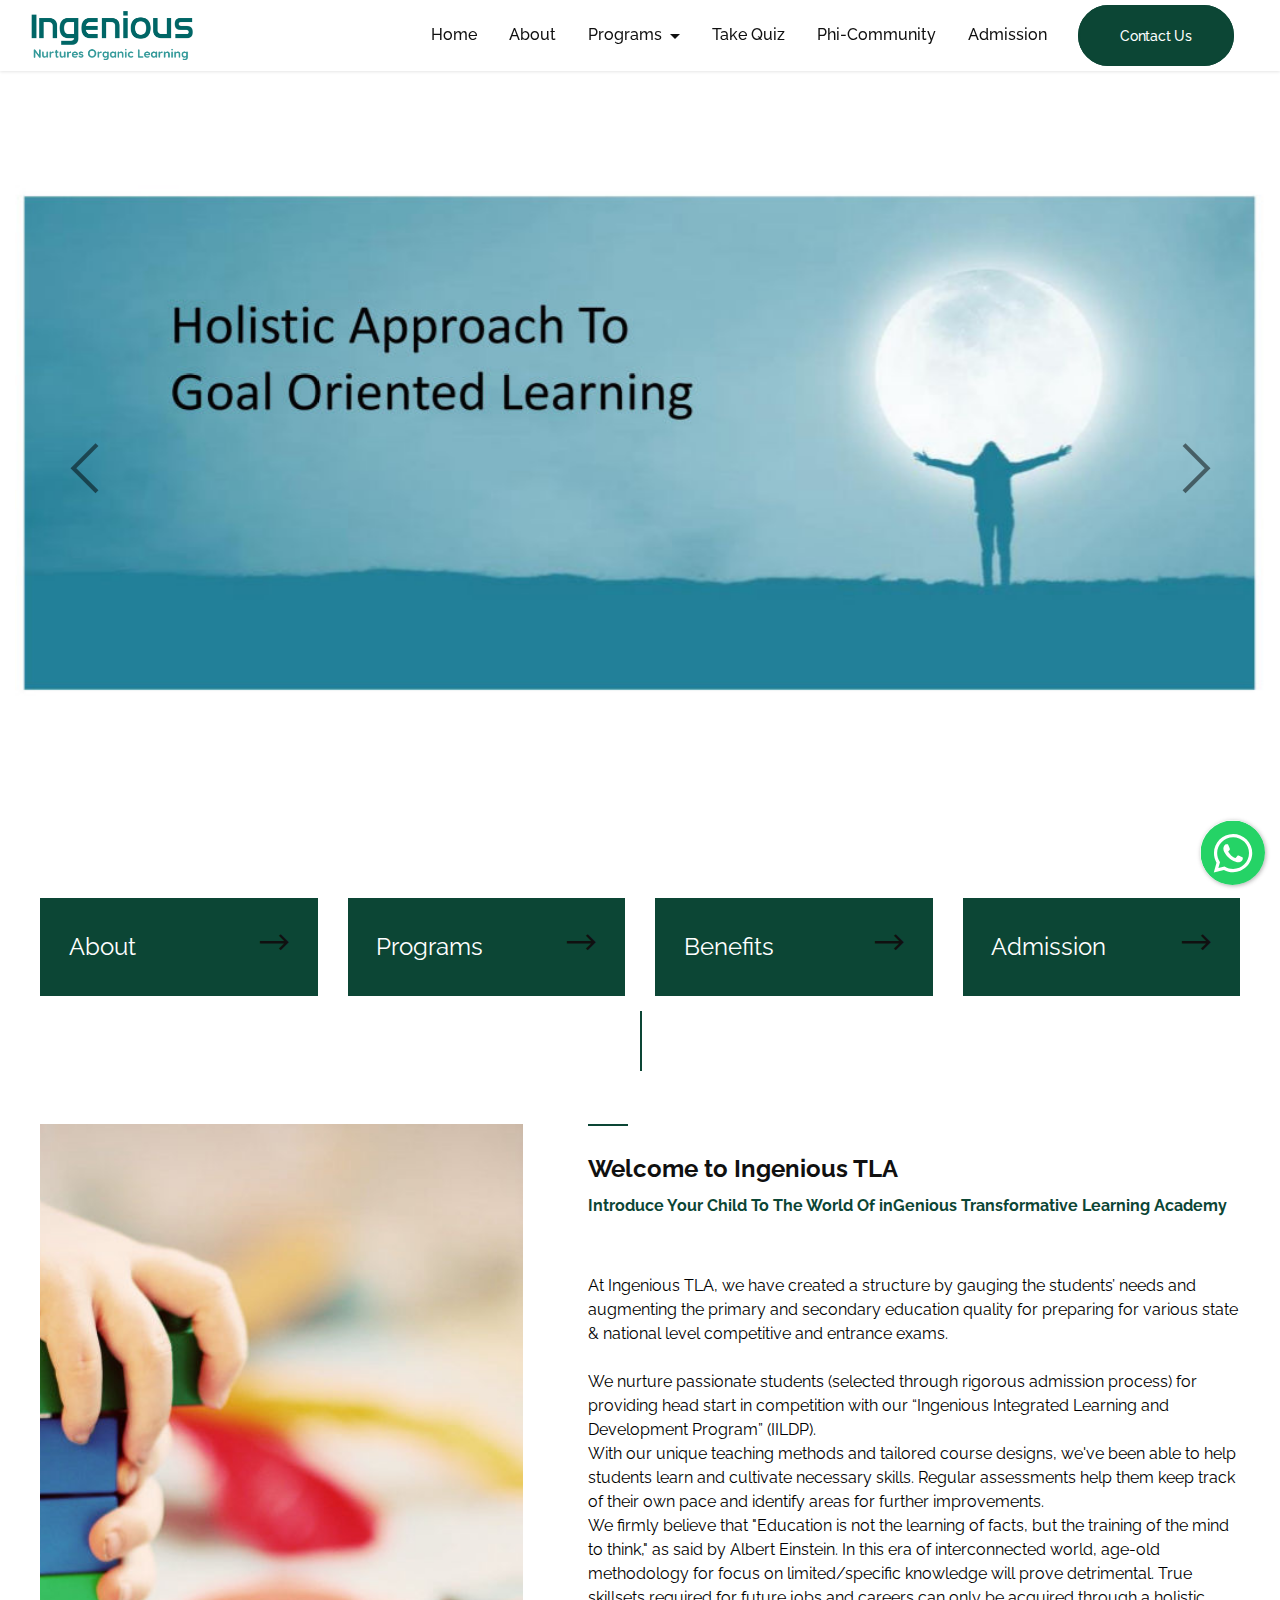
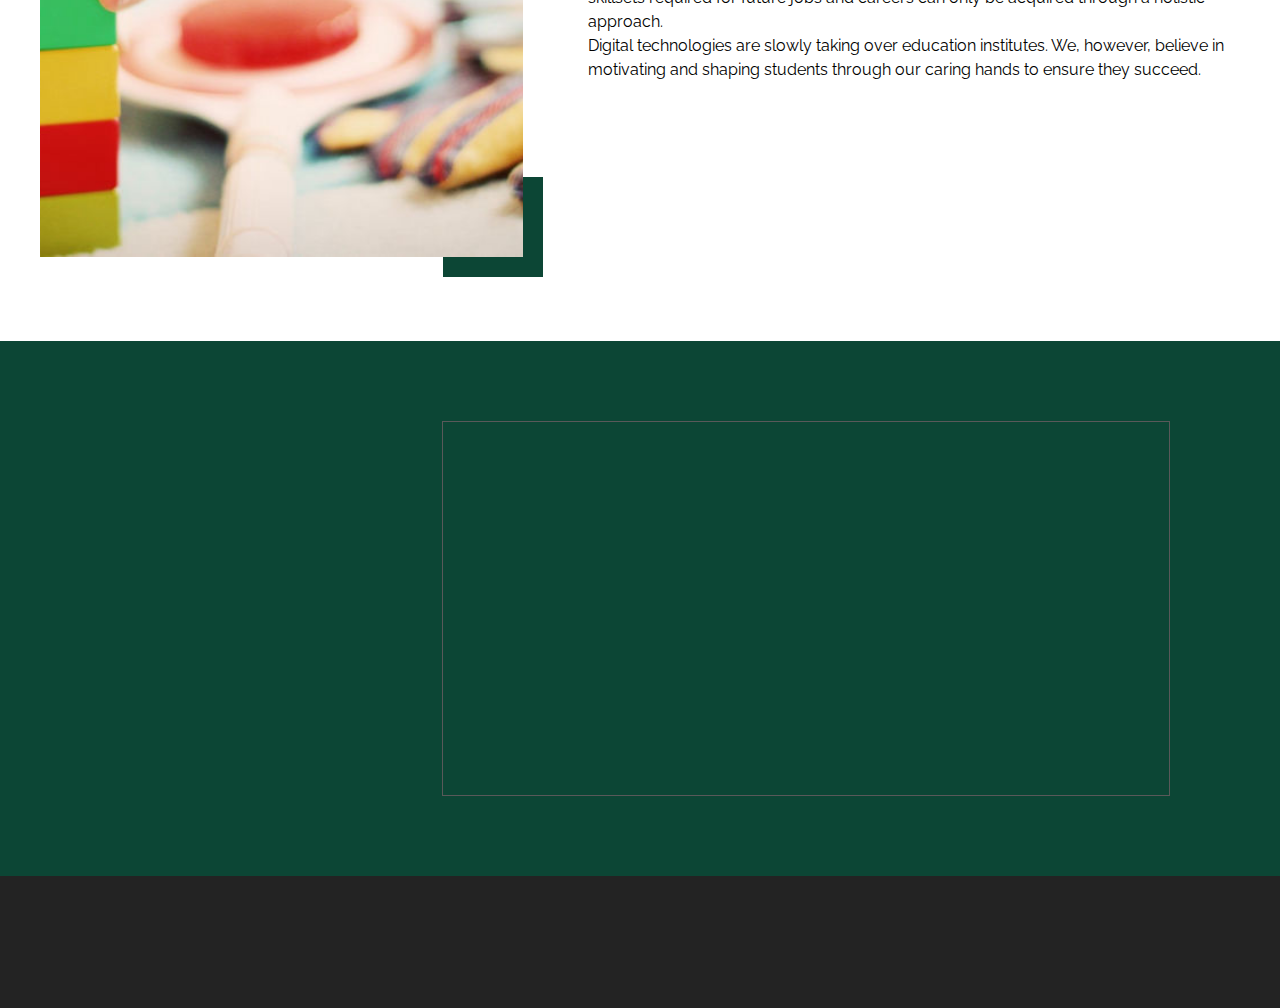
<file: index.html>
<!DOCTYPE html>
<html  >
<head>
  
  <meta charset="UTF-8">
  <meta http-equiv="X-UA-Compatible" content="IE=edge">
  
  <meta name="viewport" content="width=device-width, initial-scale=1, minimum-scale=1">
  <link rel="shortcut icon" href="assets/images/2.-ingenious-tla-logo-high-resolution-653x234.png" type="image/x-icon">
  <meta name="description" content="">
  
  
  <title>Home</title>
  <link rel="stylesheet" href="assets/web/assets/mobirise-icons2/mobirise2.css">
  <link rel="stylesheet" href="assets/tether/tether.min.css">
  <link rel="stylesheet" href="assets/bootstrap/css/bootstrap.min.css">
  <link rel="stylesheet" href="assets/bootstrap/css/bootstrap-grid.min.css">
  <link rel="stylesheet" href="assets/bootstrap/css/bootstrap-reboot.min.css">
  <link rel="stylesheet" href="assets/animatecss/animate.min.css">
  <link rel="stylesheet" href="assets/chatbutton/floating-wpp.css">
  <link rel="stylesheet" href="assets/formstyler/jquery.formstyler.css">
  <link rel="stylesheet" href="assets/formstyler/jquery.formstyler.theme.css">
  <link rel="stylesheet" href="assets/datepicker/jquery.datetimepicker.min.css">
  <link rel="stylesheet" href="assets/dropdown/css/style.css">
  <link rel="stylesheet" href="assets/socicon/css/styles.css">
  <link rel="stylesheet" href="assets/theme/css/style.css">
  <link rel="stylesheet" href="assets/recaptcha.css">
  <link rel="preload" href="https://fonts.googleapis.com/css?family=Raleway:100,200,300,400,500,600,700,800,900,100i,200i,300i,400i,500i,600i,700i,800i,900i&display=swap" as="style" onload="this.onload=null;this.rel='stylesheet'">
  <noscript><link rel="stylesheet" href="https://fonts.googleapis.com/css?family=Raleway:100,200,300,400,500,600,700,800,900,100i,200i,300i,400i,500i,600i,700i,800i,900i&display=swap"></noscript>
  <link rel="preload" as="style" href="assets/mobirise/css/mbr-additional.css"><link rel="stylesheet" href="assets/mobirise/css/mbr-additional.css" type="text/css">
  
  
  
  

</head>
<body>
  
  <section class="menu menu1 cid-sQQaPU52h4" once="menu" id="menu1-y">
    

    <nav class="navbar navbar-dropdown navbar-expand-lg">
        <div class="container-fluid">
            <div class="navbar-brand">
                <span class="navbar-logo">
                    <a href="index.html#header1-w">
                        <img alt="" src="[data-uri]" style="height: 3rem;" loading="lazy" class="lazyload" data-src="assets/images/2.-ingenious-tla-logo-high-resolution-653x234.png">
                    </a>
                </span>
                
            </div>
            <button aria-controls="navbarNavAltMarkup" aria-expanded="false" aria-label="Toggle navigation" class="navbar-toggler" data-target="#navbarSupportedContent" data-toggle="collapse" type="button">
                <div class="hamburger">
                    <span></span> <span></span> <span></span> <span></span>
                </div>
            </button>
            <div class="collapse navbar-collapse" id="navbarSupportedContent">
                <ul class="navbar-nav nav-dropdown nav-right" data-app-modern-menu="true"><li class="nav-item">
                        <a aria-expanded="false" class="nav-link link text-black text-primary display-7" href="index.html#slider3-20">Home</a>
                    </li>
                    <li class="nav-item">
                        <a aria-expanded="false" class="nav-link link text-black text-primary display-7" href="about.html#info2-2b">About</a>
                    </li>
                    <li class="nav-item dropdown">
                        <a aria-expanded="false" class="nav-link link text-black dropdown-toggle display-7" href="#" data-toggle="dropdown-submenu">Programs</a><div class="dropdown-menu"><a aria-expanded="false" class="text-black dropdown-item text-primary display-7" href="programms.html#features16-1l">Program</a><a aria-expanded="false" class="text-black dropdown-item text-primary display-7" href="benefits.html#features4-2m">Benefits&nbsp;</a></div>
                    </li>
                    <li class="nav-item">
                        <a aria-expanded="false" class="nav-link link text-black text-primary display-7" href="https://equimedia3.github.io/ISAT/" target="_blank">Take Quiz</a>
                    </li><li class="nav-item"><a aria-expanded="false" class="nav-link link text-black text-primary display-7" href="admission.html#content1-1u">Phi-Community</a></li><li class="nav-item"><a aria-expanded="false" class="nav-link link text-black text-primary display-7" href="admission.html#content1-1u">Admission</a></li></ul>
                <div class="mbr-buttons"><a class="btn btn-primary display-4" type="submit" href="contact.html#contacts01-9">Contact Us</a></div>
                
            </div>
        </div>
    </nav>
</section>

<section class="slider3 cid-t1sfwhCfr8" id="slider3-20">
    

    
    <div class="container-fluid">
        
        <div class="row justify-content-center">
            <div class="col-12 col-md-10 col-lg-12">
                <div class="carousel slide carousel-fade" id="t1ufQ9wgIS" data-ride="carousel" data-interval="4000">
                    
                    <div class="carousel-inner">
                        <div class="carousel-item slider-image item active">
                            <div class="item-wrapper">
                                <img class="d-block w-100 lazyload" src="[data-uri]" data-slide-to="0" data-bs-slide-to="0" loading="lazy" data-src="assets/images/3.-website-images-1-1050x657.jpg">
                                
                            </div>
                        </div>
                        <div class="carousel-item slider-image item">
                            <div class="item-wrapper">
                                <img class="d-block w-100 lazyload" src="[data-uri]" data-slide-to="1" data-bs-slide-to="1" loading="lazy" data-src="assets/images/3.-website-images-2-1050x657.jpg">
                                
                            </div>
                        </div>
                        <div class="carousel-item slider-image item">
                            <div class="item-wrapper">
                                <img class="d-block w-100 lazyload" src="[data-uri]" data-slide-to="2" data-bs-slide-to="2" loading="lazy" data-src="assets/images/3.-website-images-3-1050x657.jpg">
                                
                            </div>
                        </div><div class="carousel-item slider-image item">
                            <div class="item-wrapper">
                                <img class="d-block w-100 lazyload" src="[data-uri]" data-slide-to="3" data-bs-slide-to="3" loading="lazy" data-src="assets/images/3.-website-images-4-1050x657.jpg">
                                
                            </div>
                        </div><div class="carousel-item slider-image item">
                            <div class="item-wrapper">
                                <img class="d-block w-100 lazyload" src="[data-uri]" data-slide-to="4" data-bs-slide-to="4" loading="lazy" data-src="assets/images/3.-website-images-5-1050x657.jpg">
                                
                            </div>
                        </div>
                    </div>
                    <a class="carousel-control carousel-control-prev" role="button" data-slide="prev" href="#t1ufQ9wgIS">
                        <span class="mobi-mbri mobi-mbri-arrow-prev" aria-hidden="true"></span>
                        <span class="sr-only">Previous</span>
                    </a>
                    <a class="carousel-control carousel-control-next" role="button" data-slide="next" href="#t1ufQ9wgIS">
                        <span class="mobi-mbri mobi-mbri-arrow-next" aria-hidden="true"></span>
                        <span class="sr-only">Next</span>
                    </a>
                </div>
            </div>
        </div>
    </div>
</section>

<section class="features1 studiom4_features1 cid-t1ssGyMZra" id="features1-21">

	

	

	<div class="container">
		<div class="row">
			<div class="card col-12 col-md-6 col-lg-3">
				<div class="card-inner">
					<div class="card-img">
						<span class="mbr-iconfont icon-1 mobi-mbri-users mobi-mbri" style="color: rgb(255, 255, 255); fill: rgb(255, 255, 255);"></span>
					</div>
					<div class="card-box">
						<h5 class="link align-left mbr-fonts-style display-5"><a href="about.html#info2-2b" class="text-white">About</a></h5>
					</div>
					<div class="card-icon">
						<a href="about.html#info2-2b"><span class="mbr-iconfont icon-arrow mobi-mbri-right mobi-mbri"></span></a>
					</div>
				</div>
			</div>
			<div class="card col-12 col-md-6 col-lg-3">
				<div class="card-inner">
					<div class="card-img">
						<span class="mbr-iconfont icon-1 socicon-slideshare socicon" style="color: rgb(255, 255, 255); fill: rgb(255, 255, 255);"></span>
					</div>
					<div class="card-box">
						<h5 class="link align-left mbr-fonts-style display-5"><a href="programms.html#features16-1l" class="text-white">Programs&nbsp;</a></h5>
					</div>
					<div class="card-icon">
						<a href="programms.html#features16-1l"><span class="mbr-iconfont icon-arrow mobi-mbri-right mobi-mbri"></span></a>
					</div>
				</div>

			</div>

			<div class="card col-12 col-md-6 col-lg-3">
				<div class="card-inner">
					<div class="card-img">
						<span class="mbr-iconfont icon-1 mobi-mbri-idea mobi-mbri" style="color: rgb(255, 255, 255); fill: rgb(255, 255, 255);"></span>
					</div>
					<div class="card-box">
						<h5 class="link align-left mbr-fonts-style display-5"><a href="benefits.html#features4-2m" class="text-white">Benefits&nbsp;</a></h5>
					</div>
					<div class="card-icon">
						<a href="benefits.html#features4-2m"><span class="mbr-iconfont icon-arrow mobi-mbri-right mobi-mbri"></span></a>
					</div>
				</div>
			</div>

			<div class="card col-12 col-md-6 col-lg-3">
				<div class="card-inner">
					<div class="card-img pb-3">
						<span class="mbr-iconfont icon-1 mobi-mbri-touch mobi-mbri" style="color: rgb(255, 255, 255); fill: rgb(255, 255, 255);"></span>
					</div>
					<div class="card-box">
						<h5 class="link align-left mbr-fonts-style display-5"><a href="admission.html#content1-1u" class="text-white">Admission</a></h5>
					</div>
					<div class="card-icon">
						<a href="admission.html#content1-1u"><span class="mbr-iconfont icon-arrow mobi-mbri-right mobi-mbri"></span></a>
					</div>
				</div>
			</div>
		</div>
	</div>
</section>

<section class="content1 vertical-line studiom4_content1 cid-sR0OM1Kq5t mbr-fullscreen" id="content1-14">

    

    

    <div class="container">
        <div class="row">

            <div class="col-md-12 col-lg-5">
                <div class="mbr-figure">
                    <img src="[data-uri]" alt="" loading="lazy" class="lazyload" data-src="assets/images/mbr-965x643.jpg">
                </div>
            </div>
            <div class="col-md-12 col-lg-7 left-block">
                <div class="media-content">
                    <div class="line line-title"></div>
                    <h2 class="mbr-section-title align-left mbr-bold mbr-black mbr-fonts-style display-5">
                        Welcome to Ingenious TLA</h2>
                    <h3 class="mbr-section-subtitle mbr-section-subtitle-1 mbr-bold align-left mbr-fonts-style display-7">Introduce Your Child  To The World Of inGenious Transformative Learning Academy</h3>
                    <div class="mbr-section-text">
                        <p class="mbr-text align-justify mbr-fonts-style display-7">At Ingenious TLA, we have created a structure by gauging the students’ needs and augmenting the primary and secondary education quality for preparing for various state &amp; national level competitive and entrance exams. 
<br>
<br>We nurture passionate students (selected through rigorous admission process) for providing head start in competition with our “Ingenious Integrated Learning and Development Program” (IILDP). 
<br>With our unique teaching methods and tailored course designs, we've been able to help students learn and cultivate necessary skills. Regular assessments help them keep track of their own pace and identify areas for further improvements. 
<br>We firmly believe that "Education is not the learning of facts, but the training of the mind to think," as said by Albert Einstein. In this era of interconnected world, age-old methodology for focus on limited/specific knowledge will prove detrimental. True skillsets required for future jobs and careers can only be acquired through a holistic approach.
<br>Digital technologies are slowly taking over education institutes. We, however, believe in motivating and shaping students through our caring hands to ensure they succeed.
<br><br></p>
                    </div>
                    <h3 class="mbr-section-subtitle mbr-section-subtitle-2 mbr-bold align-left mbr-black mbr-fonts-style display-7"><div></div></h3>
                    <div class="mbr-section-btn align-left"><a class="btn btn-danger-outline mbr-bold text-black display-7" href="programms.html#features16-1l">Read More&nbsp;</a></div>
                </div>
            </div>
        </div>
    </div>
</section>

<section class="form1 cid-sR0W2efMsM" id="form1-1c">
    
    
    <div class="container-fluid">
        <div class="row justify-content-center">

            <div class="form-container">
                <div class="mbr-form form-wrapper" data-form-type="formoid">
                    <div class="mbr-section-head mb-3">
                        <h3 class="mbr-section-title mbr-fonts-style mb-3 display-2">
                            <p>Contacts</p>
                        </h3>
                        <p class="mbr-text mbr-white mbr-fonts-style mb-0 display-7">
                            let's be in touch, write us a message.
                        </p>
                    </div>
                    <form action="https://mobirise.eu/" method="POST" class="mbr-form form-with-styler" data-form-title="Form Name"><input type="hidden" name="email" data-form-email="true" value="Q75OpKdiYCgqMywDI64QtQYHcTO4B9FT/8T1Ko8MDxQ6ZaZsoExe0Tf925S5/17OC03zwSEOiR6qFU7SEDQMyu+QCjh2omjf4LRilSJ08pcezxc8CGnlbfowuWTMgGd8.egVVsBnFx0j2xkx6/FvEZAihpTV6xuvtXKaYj6NakHepVwE+JceTBd1dA5XGyvLdGtJQagbIYK7Cf8GmPEtf1xGFEp1kdq5RO9F1FiWypE6IkkxwW2hVzkjbhMIhw00H">
                        <div class="row">
                            <div hidden="hidden" data-form-alert="" class="alert alert-success col-12">Thanks for filling out
                                the form!</div>
                            <div hidden="hidden" data-form-alert-danger="" class="alert alert-danger col-12">Oops...! some
                                problem!</div>
                        </div>
                        <div class="dragArea row">
                            <div class="col-md col-sm-12 form-group" data-for="name">
                                <input type="text" name="name" placeholder="Name" data-form-field="name" class="form-control" value="" id="name-form1-1c">
                            </div>
                            <div class="col-md col-sm-12 form-group" data-for="email">
                                <input type="email" name="email" placeholder="E-mail" data-form-field="email" class="form-control" value="" id="email-form1-1c">
                            </div>
                            <div class="col-12 form-group" data-for="textarea">
                            <textarea name="textarea" placeholder="Message" data-form-field="textarea" class="form-control form-textarea" id="textarea-form1-1c"></textarea>
                            </div>
                            <div class="col-lg-12 col-md-12 col-sm-12 mbr-section-btn">
                                <button type="submit" class="btn btn-primary display-4">Send message</button>
                            </div>
                        </div>
                    </form>
                </div>
            </div>

        </div>
    </div>
</section>

<section data-bs-version="5.1" class="footer1 cid-sR1LvswWnT" once="footers" id="footer01-1x">
    
    
    <div class="container">
        <div class="media-container-row align-center mbr-white">
            <div class="col-12">
                <p class="mbr-text mb-0 mbr-fonts-style display-7">
                    © Copyright 2021 Ingenious Tla - All Rights Reserved<br><br><a href="http://www.sachinambekar.in" class="text-white text-primary" target="_blank">Designed and Maintained By -Equimedia Solutions&nbsp;</a><br>
                </p>
            </div>
        </div>
    </div>
</section>


<script src="assets/web/assets/jquery/jquery.min.js"></script>
  <script src="assets/popper/popper.min.js"></script>
  <script src="assets/tether/tether.min.js"></script>
  <script src="assets/bootstrap/js/bootstrap.min.js"></script>
  <script src="assets/smoothscroll/smooth-scroll.js"></script>
  <script src="assets/viewportchecker/jquery.viewportchecker.js"></script>
  <script src="assets/chatbutton/floating-wpp.js"></script>
  <script src="assets/chatbutton/script.js"></script>
  <script src="assets/formstyler/jquery.formstyler.js"></script>
  <script src="assets/formstyler/jquery.formstyler.min.js"></script>
  <script src="assets/datepicker/jquery.datetimepicker.full.js"></script>
  <script src="assets/dropdown/js/nav-dropdown.js"></script>
  <script src="assets/dropdown/js/navbar-dropdown.js"></script>
  <script src="assets/touchswipe/jquery.touch-swipe.min.js"></script>
  <script src="assets/theme/js/script.js"></script>
  <script src="assets/formoid.min.js"></script>
  
  
  
 <div id="scrollToTop" class="scrollToTop mbr-arrow-up"><a style="text-align: center;"><i class="mbr-arrow-up-icon mbr-arrow-up-icon-cm cm-icon cm-icon-smallarrow-up"></i></a></div>
    <input name="animation" type="hidden">
  
<script>"use strict";if("loading"in HTMLImageElement.prototype){document.querySelectorAll('img[loading="lazy"],iframe[loading="lazy"]').forEach(e=>{e.src=e.dataset.src,e.style.paddingTop=100*e.getAttribute("data-aspectratio")+"%",e.style.height=0,e.onload=function(){e.removeAttribute("style")}})}else{const e=document.createElement("script");e.src="https://cdnjs.cloudflare.com/ajax/libs/lazysizes/5.1.2/lazysizes.min.js",document.body.appendChild(e)}</script>
<div id="chatbutton-wa" data-phone="919112030025 " data-headertitle="👋 Chat with us on WhatsApp!" data-popupmessage="Hi!👋

Type a message here. It will go straight to our phone! 🔥

Ingenious TLA Team" data-placeholder="Type here" data-position="left" data-headercolor="#39847a" data-backgroundcolor="#e5ddd5" data-autoopentimeout="3" data-size="65px"><div class="floating-wpp-button" style="width: 65px; height: 65px;"><div class="floating-wpp-button-image"><!--?xml version="1.0" encoding="UTF-8" standalone="no"?--><svg xmlns="http://www.w3.org/2000/svg" xmlns:xlink="http://www.w3.org/1999/xlink" style="isolation:isolate" viewBox="0 0 800 800" width="65" height="65"><defs><clipPath id="_clipPath_A3g8G5hPEGG2L0B6hFCxamU4cc8rfqzQ"><rect width="800" height="800"></rect></clipPath></defs><g clip-path="url(#_clipPath_A3g8G5hPEGG2L0B6hFCxamU4cc8rfqzQ)"><g><path d=" M 787.59 800 L 12.41 800 C 5.556 800 0 793.332 0 785.108 L 0 14.892 C 0 6.667 5.556 0 12.41 0 L 787.59 0 C 794.444 0 800 6.667 800 14.892 L 800 785.108 C 800 793.332 794.444 800 787.59 800 Z " fill="rgb(37,211,102)"></path></g><g><path d=" M 508.558 450.429 C 502.67 447.483 473.723 433.24 468.325 431.273 C 462.929 429.308 459.003 428.328 455.078 434.22 C 451.153 440.114 439.869 453.377 436.434 457.307 C 433 461.236 429.565 461.729 423.677 458.78 C 417.79 455.834 398.818 449.617 376.328 429.556 C 358.825 413.943 347.008 394.663 343.574 388.768 C 340.139 382.873 343.207 379.687 346.155 376.752 C 348.804 374.113 352.044 369.874 354.987 366.436 C 357.931 362.999 358.912 360.541 360.875 356.614 C 362.837 352.683 361.857 349.246 360.383 346.299 C 358.912 343.352 347.136 314.369 342.231 302.579 C 337.451 291.099 332.597 292.654 328.983 292.472 C 325.552 292.301 321.622 292.265 317.698 292.265 C 313.773 292.265 307.394 293.739 301.996 299.632 C 296.6 305.527 281.389 319.772 281.389 348.752 C 281.389 377.735 302.487 405.731 305.431 409.661 C 308.376 413.592 346.949 473.062 406.015 498.566 C 420.062 504.634 431.03 508.256 439.581 510.969 C 453.685 515.451 466.521 514.818 476.666 513.302 C 487.978 511.613 511.502 499.06 516.409 485.307 C 521.315 471.55 521.315 459.762 519.842 457.307 C 518.371 454.851 514.446 453.377 508.558 450.429 Z  M 401.126 597.117 L 401.047 597.117 C 365.902 597.104 331.431 587.661 301.36 569.817 L 294.208 565.572 L 220.08 585.017 L 239.866 512.743 L 235.21 505.332 C 215.604 474.149 205.248 438.108 205.264 401.1 C 205.307 293.113 293.17 205.257 401.204 205.257 C 453.518 205.275 502.693 225.674 539.673 262.696 C 576.651 299.716 597.004 348.925 596.983 401.258 C 596.939 509.254 509.078 597.117 401.126 597.117 Z  M 567.816 234.565 C 523.327 190.024 464.161 165.484 401.124 165.458 C 271.24 165.458 165.529 271.161 165.477 401.085 C 165.46 442.617 176.311 483.154 196.932 518.892 L 163.502 641 L 288.421 608.232 C 322.839 627.005 361.591 636.901 401.03 636.913 L 401.126 636.913 L 401.127 636.913 C 530.998 636.913 636.717 531.2 636.77 401.274 C 636.794 338.309 612.306 279.105 567.816 234.565" fill-rule="evenodd" fill="rgb(255,255,255)"></path></g></g></svg></div></div></div>
 </body>
</html>
</file>
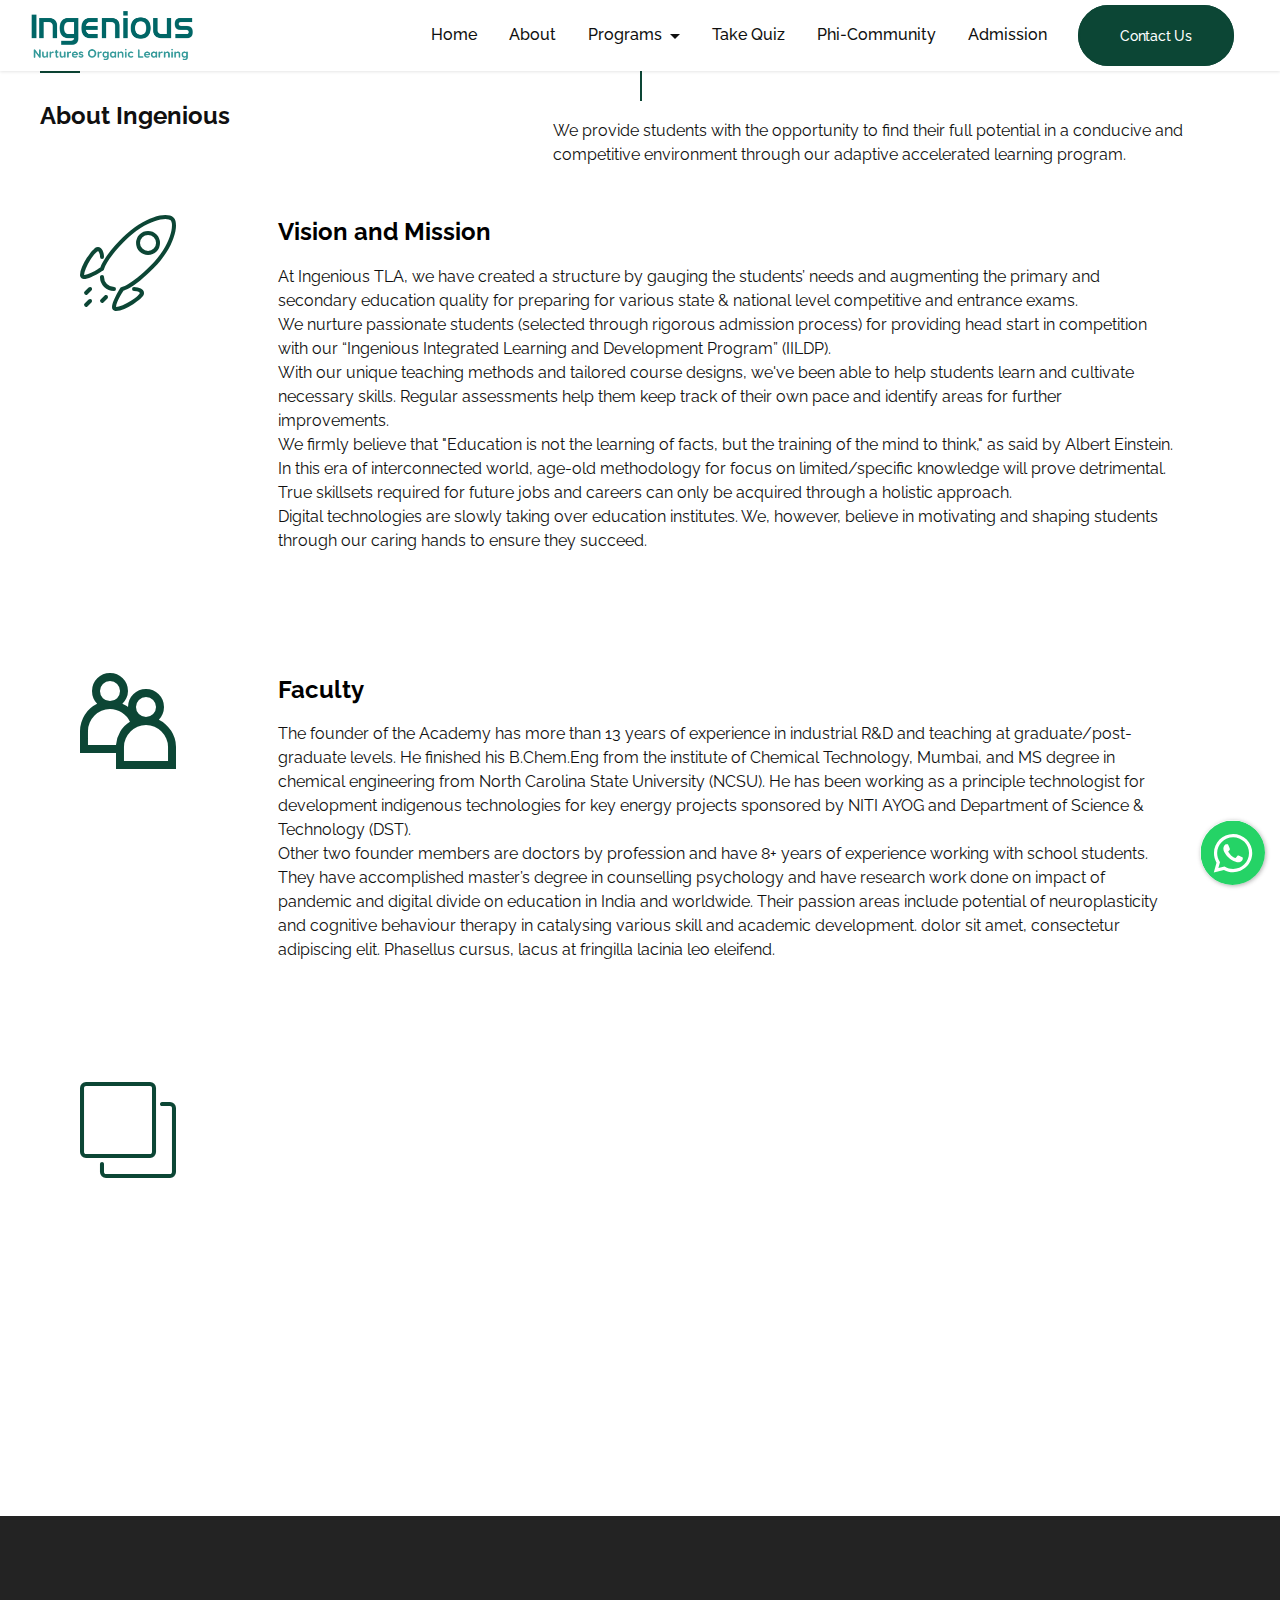
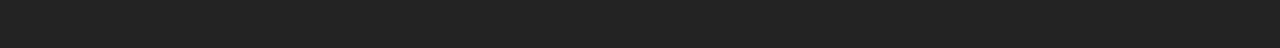
<file: about.html>
<!DOCTYPE html>
<html  >
<head>
  
  <meta charset="UTF-8">
  <meta http-equiv="X-UA-Compatible" content="IE=edge">
  
  <meta name="viewport" content="width=device-width, initial-scale=1, minimum-scale=1">
  <link rel="shortcut icon" href="assets/images/2.-ingenious-tla-logo-high-resolution-653x234.png" type="image/x-icon">
  <meta name="description" content="">
  
  
  <title>About Us</title>
  <link rel="stylesheet" href="assets/web/assets/mobirise-icons2/mobirise2.css">
  <link rel="stylesheet" href="assets/web/assets/mobirise-icons/mobirise-icons.css">
  <link rel="stylesheet" href="assets/tether/tether.min.css">
  <link rel="stylesheet" href="assets/bootstrap/css/bootstrap.min.css">
  <link rel="stylesheet" href="assets/bootstrap/css/bootstrap-grid.min.css">
  <link rel="stylesheet" href="assets/bootstrap/css/bootstrap-reboot.min.css">
  <link rel="stylesheet" href="assets/animatecss/animate.min.css">
  <link rel="stylesheet" href="assets/chatbutton/floating-wpp.css">
  <link rel="stylesheet" href="assets/dropdown/css/style.css">
  <link rel="stylesheet" href="assets/socicon/css/styles.css">
  <link rel="stylesheet" href="assets/theme/css/style.css">
  <link rel="preload" href="https://fonts.googleapis.com/css?family=Raleway:100,200,300,400,500,600,700,800,900,100i,200i,300i,400i,500i,600i,700i,800i,900i&display=swap" as="style" onload="this.onload=null;this.rel='stylesheet'">
  <noscript><link rel="stylesheet" href="https://fonts.googleapis.com/css?family=Raleway:100,200,300,400,500,600,700,800,900,100i,200i,300i,400i,500i,600i,700i,800i,900i&display=swap"></noscript>
  <link rel="preload" as="style" href="assets/mobirise/css/mbr-additional.css"><link rel="stylesheet" href="assets/mobirise/css/mbr-additional.css" type="text/css">
  
  
  
  

</head>
<body>
  
  <section class="menu menu1 cid-sQQaPU52h4" once="menu" id="menu1-y">
    

    <nav class="navbar navbar-dropdown navbar-expand-lg">
        <div class="container-fluid">
            <div class="navbar-brand">
                <span class="navbar-logo">
                    <a href="index.html#header1-w">
                        <img alt="" src="[data-uri]" style="height: 3rem;" loading="lazy" class="lazyload" data-src="assets/images/2.-ingenious-tla-logo-high-resolution-653x234.png">
                    </a>
                </span>
                
            </div>
            <button aria-controls="navbarNavAltMarkup" aria-expanded="false" aria-label="Toggle navigation" class="navbar-toggler" data-target="#navbarSupportedContent" data-toggle="collapse" type="button">
                <div class="hamburger">
                    <span></span> <span></span> <span></span> <span></span>
                </div>
            </button>
            <div class="collapse navbar-collapse" id="navbarSupportedContent">
                <ul class="navbar-nav nav-dropdown nav-right" data-app-modern-menu="true"><li class="nav-item">
                        <a aria-expanded="false" class="nav-link link text-black text-primary display-7" href="index.html#slider3-20">Home</a>
                    </li>
                    <li class="nav-item">
                        <a aria-expanded="false" class="nav-link link text-black text-primary display-7" href="about.html#info2-2b">About</a>
                    </li>
                    <li class="nav-item dropdown">
                        <a aria-expanded="false" class="nav-link link text-black dropdown-toggle display-7" href="#" data-toggle="dropdown-submenu">Programs</a><div class="dropdown-menu"><a aria-expanded="false" class="text-black dropdown-item text-primary display-7" href="programms.html#features16-1l">Program</a><a aria-expanded="false" class="text-black dropdown-item text-primary display-7" href="benefits.html#features4-2m">Benefits&nbsp;</a></div>
                    </li>
                    <li class="nav-item">
                        <a aria-expanded="false" class="nav-link link text-black text-primary display-7" href="https://equimedia3.github.io/ISAT/" target="_blank">Take Quiz</a>
                    </li><li class="nav-item"><a aria-expanded="false" class="nav-link link text-black text-primary display-7" href="admission.html#content1-1u">Phi-Community</a></li><li class="nav-item"><a aria-expanded="false" class="nav-link link text-black text-primary display-7" href="admission.html#content1-1u">Admission</a></li></ul>
                <div class="mbr-buttons"><a class="btn btn-primary display-4" type="submit" href="contact.html#contacts01-9">Contact Us</a></div>
                
            </div>
        </div>
    </nav>
</section>

<section class="mbr-section info2 studiom4_info2 vertical-line cid-t1sDLjzsjU" id="info2-2b">

    

    

    <div class="container">
        <div class="row">
            <div class="col-lg-5 container-column">
                <div class="line-title"></div>
                <h2 class="align-left mbr-fonts-style mbr-section-title mbr-bold mbr-black display-5">About Ingenious
<div><br></div></h2>
                
            </div>
            <p class="mbr-text mbr-fonts-style col-lg-7 display-7"><br><br>We provide students with the opportunity to find their full potential in a conducive and competitive environment through our adaptive accelerated learning program.&nbsp;<br></p>
        </div>
    </div>
</section>

<section class="features6 cid-t1sCHjJv00" id="features06-2a">
    <!---->
    
    
    <div class="container">
        <div class="card-wrapper">
            <div class="row">
                <div class="col-lg-2 col-md-2 align-center icon-col">
                    <span class="mbr-iconfont mbri-rocket" style="color: rgb(12, 70, 53); fill: rgb(12, 70, 53);"></span>
                </div>
                <div class="col-12 col-lg-10 col-md-10">
                    <div class="text-box">
                        <h4 class="mbr-title align-left mbr-fonts-style pb-2 display-5"><strong>Vision and Mission</strong></h4>
                        <p class="mbr-text align-left mbr-fonts-style pb-2 display-7">At Ingenious TLA, we have created a structure by gauging the students’ needs and augmenting the primary and secondary education quality for preparing for various state &amp; national level competitive and entrance exams.
<br>We nurture passionate students (selected through rigorous admission process) for providing head start in competition with our “Ingenious Integrated Learning and Development Program” (IILDP).
<br>With our unique teaching methods and tailored course designs, we've been able to help students learn and cultivate necessary skills. Regular assessments help them keep track of their own pace and identify areas for further improvements.
<br>We firmly believe that "Education is not the learning of facts, but the training of the mind to think," as said by Albert Einstein. In this era of interconnected world, age-old methodology for focus on limited/specific knowledge will prove detrimental. True skillsets required for future jobs and careers can only be acquired through a holistic approach.
<br>Digital technologies are slowly taking over education institutes. We, however, believe in motivating and shaping students through our caring hands to ensure they succeed.&nbsp;</p>

                        <div class="link-wrap align-left">
                            

                            
                        </div>
                    </div>
                </div>
            </div>
        </div>
        <div class="card-wrapper">
            <div class="row">
                <div class="col-lg-2 col-md-2 align-center icon-col">
                    <span class="mbr-iconfont mobi-mbri-users mobi-mbri" style="color: rgb(12, 70, 53); fill: rgb(12, 70, 53);"></span>
                </div>
                <div class="col-12 col-lg-10 col-md-10">
                    <div class="text-box">
                        <h4 class="mbr-title align-left mbr-fonts-style pb-2 display-5"><strong>Faculty</strong></h4>
                        <p class="mbr-text align-left mbr-fonts-style pb-2 display-7">The founder of the Academy has more than 13 years of experience in industrial R&amp;D and teaching at graduate/post-graduate levels. He finished his B.Chem.Eng from the institute of Chemical Technology, Mumbai, and MS degree in chemical engineering from North Carolina State University (NCSU). He has been working as a principle technologist for development indigenous technologies for key energy projects sponsored by NITI AYOG and Department of Science &amp; Technology (DST).
<br>Other two founder members are doctors by profession and have 8+ years of experience working with school students. They have accomplished master’s degree in counselling psychology and have research work done on impact of pandemic and digital divide on education in India and worldwide. Their passion areas include potential of neuroplasticity and cognitive behaviour therapy in catalysing various skill and academic development.   dolor sit amet, consectetur adipiscing elit. Phasellus cursus, lacus at fringilla lacinia leo eleifend.</p>
                        <div class="link-wrap align-left">
                            

                            
                        </div>
                    </div>
                </div>
            </div>
        </div>
        <div class="card-wrapper">
            <div class="row">
                <div class="col-lg-2 col-md-2 align-center icon-col">
                    <span class="mbr-iconfont mbri-layers" style="color: rgb(12, 70, 53); fill: rgb(12, 70, 53);"></span>
                </div>
                <div class="col-12 col-lg-10 col-md-10">
                    <div class="text-box">
                        <h4 class="mbr-title align-left mbr-fonts-style pb-2 display-5"><strong>Infrastructure</strong></h4>
                        <p class="mbr-text align-left mbr-fonts-style pb-2 display-7">Academy has state-of-art projector enabled lecture halls with well-paced seating arrangement. Adaptive and accelerated learning is enabled through feedback from real time assessment tools. Advanced Raspberry Pi based computer lab (24 workstations) for standardized testing and assessments to make students comfortable with NTA/ETA testing platforms. 
<br>LMS helps to track progress of students throughout the program and helps identify necessary interventions if required. Separate counselling room has been provided for interaction and discussions of student &amp; parents with the academic counsellor.<br>&nbsp;Video surveillance, biometric attendance system, Wi-Fi network, separate washrooms for boys/girls etc. facilities have also been provided.<br></p>
                        <div class="link-wrap align-left">
                            

                            
                        </div>
                    </div>
                </div>
            </div>
        </div>
    </div>
</section>

<section data-bs-version="5.1" class="footer1 cid-sR1LvswWnT" once="footers" id="footer01-1x">
    
    
    <div class="container">
        <div class="media-container-row align-center mbr-white">
            <div class="col-12">
                <p class="mbr-text mb-0 mbr-fonts-style display-7">
                    © Copyright 2021 Ingenious Tla - All Rights Reserved<br><br><a href="http://www.sachinambekar.in" class="text-white text-primary" target="_blank">Designed and Maintained By -Equimedia Solutions&nbsp;</a><br>
                </p>
            </div>
        </div>
    </div>
</section>


<script src="assets/web/assets/jquery/jquery.min.js"></script>
  <script src="assets/popper/popper.min.js"></script>
  <script src="assets/tether/tether.min.js"></script>
  <script src="assets/bootstrap/js/bootstrap.min.js"></script>
  <script src="assets/smoothscroll/smooth-scroll.js"></script>
  <script src="assets/viewportchecker/jquery.viewportchecker.js"></script>
  <script src="assets/chatbutton/floating-wpp.js"></script>
  <script src="assets/chatbutton/script.js"></script>
  <script src="assets/dropdown/js/nav-dropdown.js"></script>
  <script src="assets/dropdown/js/navbar-dropdown.js"></script>
  <script src="assets/touchswipe/jquery.touch-swipe.min.js"></script>
  <script src="assets/theme/js/script.js"></script>
  
  
  
 <div id="scrollToTop" class="scrollToTop mbr-arrow-up"><a style="text-align: center;"><i class="mbr-arrow-up-icon mbr-arrow-up-icon-cm cm-icon cm-icon-smallarrow-up"></i></a></div>
    <input name="animation" type="hidden">
  
<script>"use strict";if("loading"in HTMLImageElement.prototype){document.querySelectorAll('img[loading="lazy"],iframe[loading="lazy"]').forEach(e=>{e.src=e.dataset.src,e.style.paddingTop=100*e.getAttribute("data-aspectratio")+"%",e.style.height=0,e.onload=function(){e.removeAttribute("style")}})}else{const e=document.createElement("script");e.src="https://cdnjs.cloudflare.com/ajax/libs/lazysizes/5.1.2/lazysizes.min.js",document.body.appendChild(e)}</script>
<div id="chatbutton-wa" data-phone="919112030025 " data-headertitle="👋 Chat with us on WhatsApp!" data-popupmessage="Hi!👋

Type a message here. It will go straight to our phone! 🔥

Ingenious TLA Team" data-placeholder="Type here" data-position="left" data-headercolor="#39847a" data-backgroundcolor="#e5ddd5" data-autoopentimeout="3" data-size="65px"><div class="floating-wpp-button" style="width: 65px; height: 65px;"><div class="floating-wpp-button-image"><!--?xml version="1.0" encoding="UTF-8" standalone="no"?--><svg xmlns="http://www.w3.org/2000/svg" xmlns:xlink="http://www.w3.org/1999/xlink" style="isolation:isolate" viewBox="0 0 800 800" width="65" height="65"><defs><clipPath id="_clipPath_A3g8G5hPEGG2L0B6hFCxamU4cc8rfqzQ"><rect width="800" height="800"></rect></clipPath></defs><g clip-path="url(#_clipPath_A3g8G5hPEGG2L0B6hFCxamU4cc8rfqzQ)"><g><path d=" M 787.59 800 L 12.41 800 C 5.556 800 0 793.332 0 785.108 L 0 14.892 C 0 6.667 5.556 0 12.41 0 L 787.59 0 C 794.444 0 800 6.667 800 14.892 L 800 785.108 C 800 793.332 794.444 800 787.59 800 Z " fill="rgb(37,211,102)"></path></g><g><path d=" M 508.558 450.429 C 502.67 447.483 473.723 433.24 468.325 431.273 C 462.929 429.308 459.003 428.328 455.078 434.22 C 451.153 440.114 439.869 453.377 436.434 457.307 C 433 461.236 429.565 461.729 423.677 458.78 C 417.79 455.834 398.818 449.617 376.328 429.556 C 358.825 413.943 347.008 394.663 343.574 388.768 C 340.139 382.873 343.207 379.687 346.155 376.752 C 348.804 374.113 352.044 369.874 354.987 366.436 C 357.931 362.999 358.912 360.541 360.875 356.614 C 362.837 352.683 361.857 349.246 360.383 346.299 C 358.912 343.352 347.136 314.369 342.231 302.579 C 337.451 291.099 332.597 292.654 328.983 292.472 C 325.552 292.301 321.622 292.265 317.698 292.265 C 313.773 292.265 307.394 293.739 301.996 299.632 C 296.6 305.527 281.389 319.772 281.389 348.752 C 281.389 377.735 302.487 405.731 305.431 409.661 C 308.376 413.592 346.949 473.062 406.015 498.566 C 420.062 504.634 431.03 508.256 439.581 510.969 C 453.685 515.451 466.521 514.818 476.666 513.302 C 487.978 511.613 511.502 499.06 516.409 485.307 C 521.315 471.55 521.315 459.762 519.842 457.307 C 518.371 454.851 514.446 453.377 508.558 450.429 Z  M 401.126 597.117 L 401.047 597.117 C 365.902 597.104 331.431 587.661 301.36 569.817 L 294.208 565.572 L 220.08 585.017 L 239.866 512.743 L 235.21 505.332 C 215.604 474.149 205.248 438.108 205.264 401.1 C 205.307 293.113 293.17 205.257 401.204 205.257 C 453.518 205.275 502.693 225.674 539.673 262.696 C 576.651 299.716 597.004 348.925 596.983 401.258 C 596.939 509.254 509.078 597.117 401.126 597.117 Z  M 567.816 234.565 C 523.327 190.024 464.161 165.484 401.124 165.458 C 271.24 165.458 165.529 271.161 165.477 401.085 C 165.46 442.617 176.311 483.154 196.932 518.892 L 163.502 641 L 288.421 608.232 C 322.839 627.005 361.591 636.901 401.03 636.913 L 401.126 636.913 L 401.127 636.913 C 530.998 636.913 636.717 531.2 636.77 401.274 C 636.794 338.309 612.306 279.105 567.816 234.565" fill-rule="evenodd" fill="rgb(255,255,255)"></path></g></g></svg></div></div></div>
 </body>
</html>
</file>
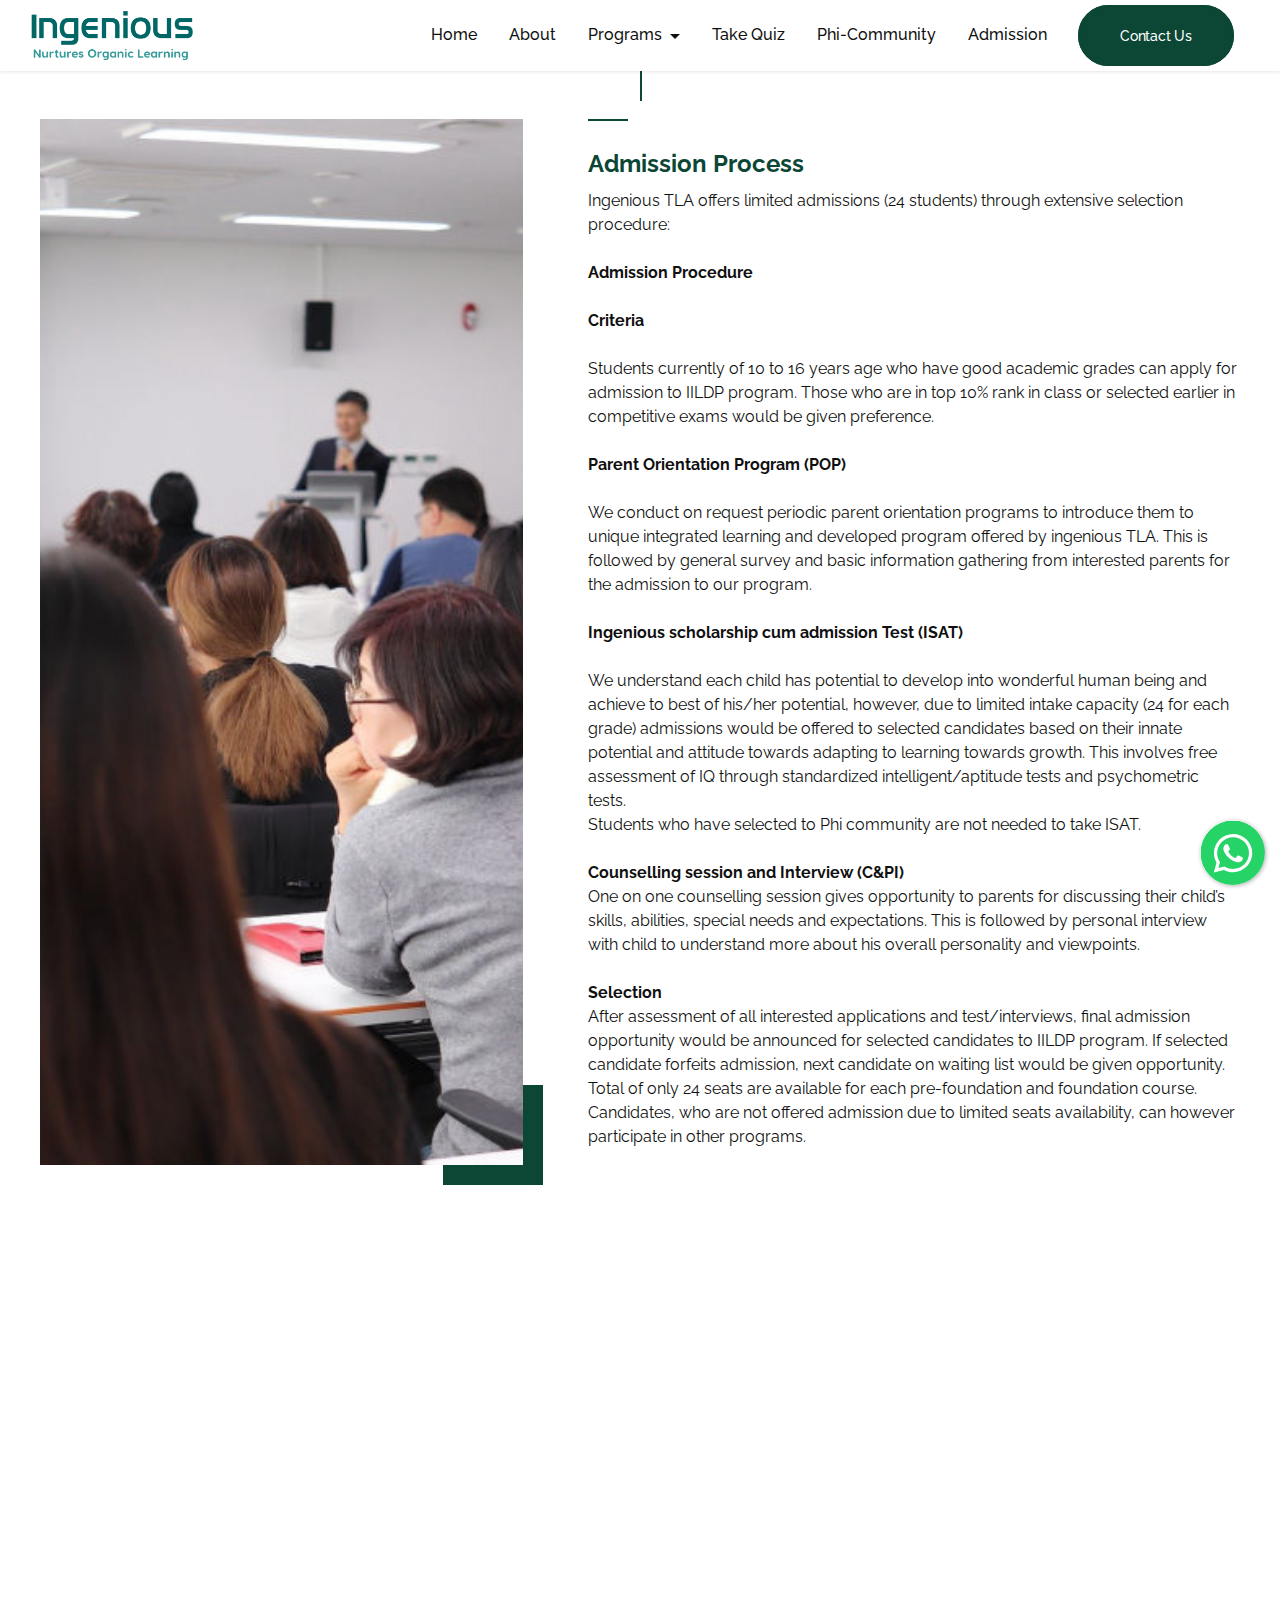
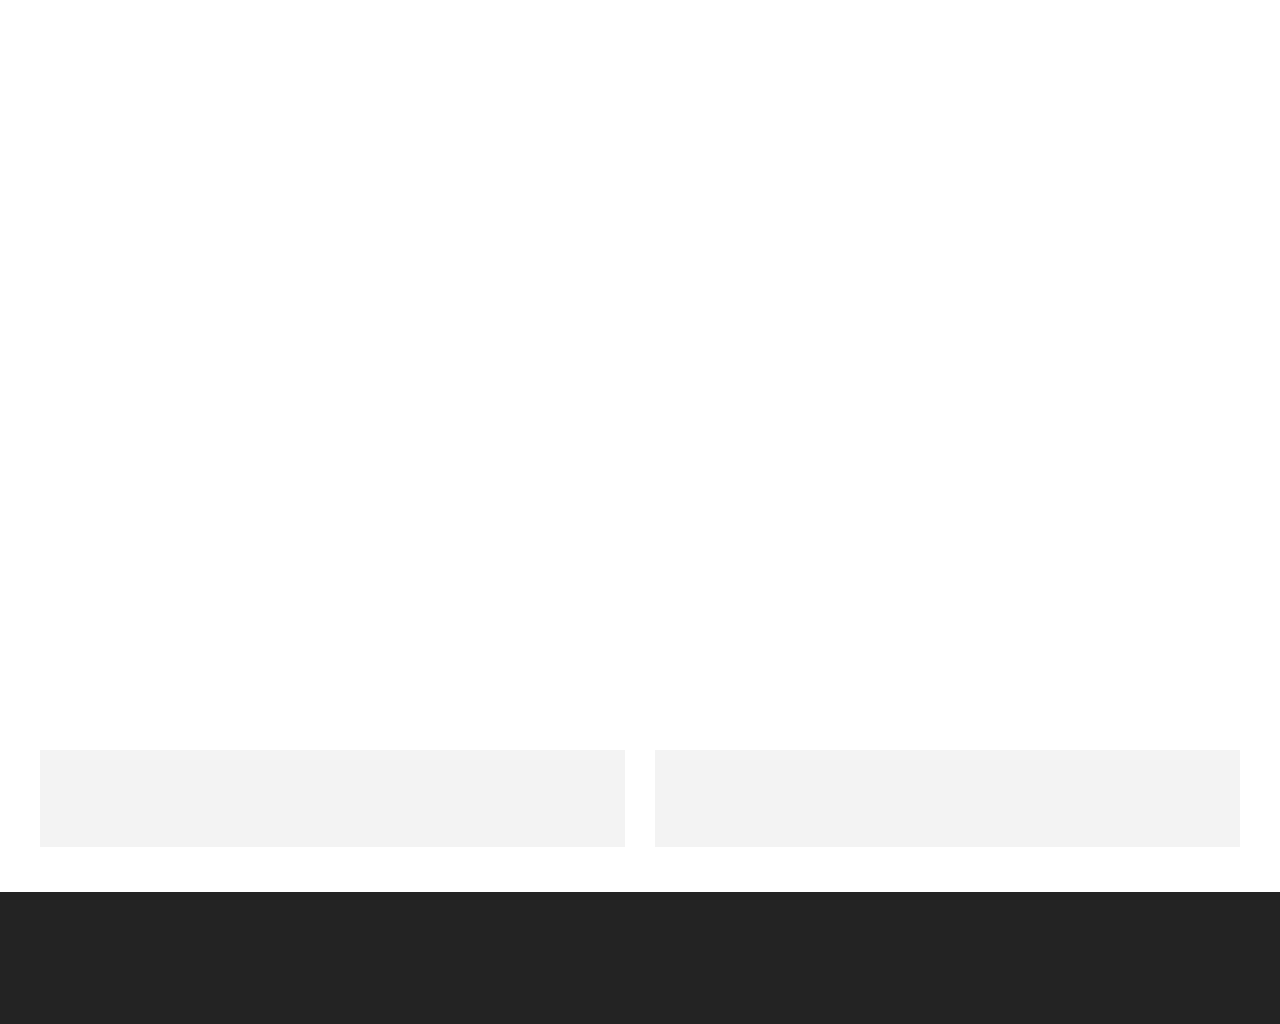
<file: admission.html>
<!DOCTYPE html>
<html  >
<head>
  
  <meta charset="UTF-8">
  <meta http-equiv="X-UA-Compatible" content="IE=edge">
  
  <meta name="viewport" content="width=device-width, initial-scale=1, minimum-scale=1">
  <link rel="shortcut icon" href="assets/images/2.-ingenious-tla-logo-high-resolution-653x234.png" type="image/x-icon">
  <meta name="description" content="">
  
  
  <title>Admission</title>
  <link rel="stylesheet" href="assets/web/assets/mobirise-icons2/mobirise2.css">
  <link rel="stylesheet" href="assets/web/assets/mobirise-icons/mobirise-icons.css">
  <link rel="stylesheet" href="assets/tether/tether.min.css">
  <link rel="stylesheet" href="assets/bootstrap/css/bootstrap.min.css">
  <link rel="stylesheet" href="assets/bootstrap/css/bootstrap-grid.min.css">
  <link rel="stylesheet" href="assets/bootstrap/css/bootstrap-reboot.min.css">
  <link rel="stylesheet" href="assets/animatecss/animate.min.css">
  <link rel="stylesheet" href="assets/chatbutton/floating-wpp.css">
  <link rel="stylesheet" href="assets/dropdown/css/style.css">
  <link rel="stylesheet" href="assets/socicon/css/styles.css">
  <link rel="stylesheet" href="assets/theme/css/style.css">
  <link rel="stylesheet" href="assets/recaptcha.css">
  <link rel="preload" href="https://fonts.googleapis.com/css?family=Raleway:100,200,300,400,500,600,700,800,900,100i,200i,300i,400i,500i,600i,700i,800i,900i&display=swap" as="style" onload="this.onload=null;this.rel='stylesheet'">
  <noscript><link rel="stylesheet" href="https://fonts.googleapis.com/css?family=Raleway:100,200,300,400,500,600,700,800,900,100i,200i,300i,400i,500i,600i,700i,800i,900i&display=swap"></noscript>
  <link rel="preload" as="style" href="assets/mobirise/css/mbr-additional.css"><link rel="stylesheet" href="assets/mobirise/css/mbr-additional.css" type="text/css">
  
  
  
  

</head>
<body>
  
  <section class="menu menu1 cid-sQQaPU52h4" once="menu" id="menu1-y">
    

    <nav class="navbar navbar-dropdown navbar-expand-lg">
        <div class="container-fluid">
            <div class="navbar-brand">
                <span class="navbar-logo">
                    <a href="index.html#header1-w">
                        <img alt="" src="[data-uri]" style="height: 3rem;" loading="lazy" class="lazyload" data-src="assets/images/2.-ingenious-tla-logo-high-resolution-653x234.png">
                    </a>
                </span>
                
            </div>
            <button aria-controls="navbarNavAltMarkup" aria-expanded="false" aria-label="Toggle navigation" class="navbar-toggler" data-target="#navbarSupportedContent" data-toggle="collapse" type="button">
                <div class="hamburger">
                    <span></span> <span></span> <span></span> <span></span>
                </div>
            </button>
            <div class="collapse navbar-collapse" id="navbarSupportedContent">
                <ul class="navbar-nav nav-dropdown nav-right" data-app-modern-menu="true"><li class="nav-item">
                        <a aria-expanded="false" class="nav-link link text-black text-primary display-7" href="index.html#slider3-20">Home</a>
                    </li>
                    <li class="nav-item">
                        <a aria-expanded="false" class="nav-link link text-black text-primary display-7" href="about.html#info2-2b">About</a>
                    </li>
                    <li class="nav-item dropdown">
                        <a aria-expanded="false" class="nav-link link text-black dropdown-toggle display-7" href="#" data-toggle="dropdown-submenu">Programs</a><div class="dropdown-menu"><a aria-expanded="false" class="text-black dropdown-item text-primary display-7" href="programms.html#features16-1l">Program</a><a aria-expanded="false" class="text-black dropdown-item text-primary display-7" href="benefits.html#features4-2m">Benefits&nbsp;</a></div>
                    </li>
                    <li class="nav-item">
                        <a aria-expanded="false" class="nav-link link text-black text-primary display-7" href="https://equimedia3.github.io/ISAT/" target="_blank">Take Quiz</a>
                    </li><li class="nav-item"><a aria-expanded="false" class="nav-link link text-black text-primary display-7" href="admission.html#content1-1u">Phi-Community</a></li><li class="nav-item"><a aria-expanded="false" class="nav-link link text-black text-primary display-7" href="admission.html#content1-1u">Admission</a></li></ul>
                <div class="mbr-buttons"><a class="btn btn-primary display-4" type="submit" href="contact.html#contacts01-9">Contact Us</a></div>
                
            </div>
        </div>
    </nav>
</section>

<section class="content1 vertical-line studiom4_content1 cid-sR1xnTv4dv mbr-fullscreen" id="content1-1u">

    

    

    <div class="container">
        <div class="row">

            <div class="col-md-12 col-lg-5">
                <div class="mbr-figure">
                    <img src="[data-uri]" alt="" loading="lazy" class="lazyload" data-src="assets/images/mbr-2-965x643.jpg">
                </div>
            </div>
            <div class="col-md-12 col-lg-7 left-block">
                <div class="media-content">
                    <div class="line line-title"></div>
                    <h2 class="mbr-section-title align-justify mbr-bold mbr-black mbr-fonts-style display-5">
                        Admission Process</h2>
                    
                    <div class="mbr-section-text">
                        <p class="mbr-text align-left mbr-fonts-style display-7">Ingenious TLA offers limited admissions (24 students) through extensive selection procedure:<br> 
<br><strong>Admission Procedure</strong><br><strong> 
<br>Criteria</strong><br><strong> 
<br></strong>Students currently of 10 to 16 years age who have good academic grades can apply for admission to IILDP program. Those who are in top 10% rank in class or selected earlier in competitive exams would be given preference.<br> 
<br><strong>Parent Orientation Program (POP)</strong><br><strong>
<br></strong>We conduct on request periodic parent orientation programs to introduce them to unique integrated learning and developed program offered by ingenious TLA. This is followed by general survey and basic information gathering from interested parents for the admission to our program.<br> 
<br><strong>Ingenious scholarship cum admission Test (ISAT)</strong><br><strong>
<br></strong>We understand each child has potential to develop into wonderful human being and achieve to best of his/her potential, however, due to limited intake capacity (24 for each grade) admissions would be offered to selected candidates based on their innate potential and attitude towards adapting to learning towards growth. This involves free assessment of IQ through standardized intelligent/aptitude tests and psychometric tests. 
<br>Students who have selected to Phi community are not needed to take ISAT.<br> 
<br><strong>Counselling session and Interview (C&amp;PI)
<br></strong>One on one counselling session gives opportunity to parents for discussing their child’s skills, abilities, special needs and expectations. This is followed by personal interview with child to understand more about his overall personality and viewpoints.<br>  
<br><strong>Selection</strong><br>After assessment of all interested applications and test/interviews, final admission opportunity would be announced for selected candidates to IILDP program. If selected candidate forfeits admission, next candidate on waiting list would be given opportunity. Total of only 24 seats are available for each pre-foundation and foundation course. 
<br>Candidates, who are not offered admission due to limited seats availability, can however participate in other programs.&nbsp;<br></p>
                    </div>
                    
                    
                </div>
            </div>
        </div>
    </div>
</section>

<section class="mbr-section info3 studiom4_info3 cid-t1tzCFVdVm" id="info3-2p">

    

    

    <div class="container">
        <div class="row">
            <div class="col-lg-12 align-center">
                <h2 class="mbr-fonts-style mbr-section-title mbr-bold mbr-black display-5">Fee Structure</h2>
                
                <p class="mbr-text mbr-fonts-style display-7"><strong>Ingenious Integrated Learning and Development Program</strong><br><strong>
<br></strong>Fees for IILDP program shall be communicated to selected candidates. If candidate selected in scholar program wants to admit to IILDP program, net applicable fee would be calculated after deduction of scholarship/award prize money received through Ingenious Intelligence Test. 
<br>For new admissions fees shall be paid in two installments- first installment 25% and second installment 75% at end of three months after confirming admission for the academic year.<br> 
<br><em><strong>We have unique transparent policy regarding fee refunds. 
<br></strong>New admissions are eligible for 100% refund against cancellation within first month of admission. 
<br>All admissions cancelled thereafter for whatsoever reasons are eligible for fee refund on pro-rata basis (fees applicable for reminder of course duration would be fully refunded).</em><br><em>
<br></em><strong>Scholar Program<br></strong>
<br>Annual fee applicable for scholar program should be paid in one installment only. 
<br>Students who have been selected for scholarship through Ingenious Intelligence Test need not pay fees for scholar program (fee waiver applicable for first year only due to awarded scholarship)<br> 
<br><strong>Awareness programs
<br></strong>Awareness programs for parents/students are generally free of cost, however, if fee is applicable for any specific programs, same would be communicated in advance.<br> 
<br><strong>Workshops</strong><br><strong>
<br></strong>Workshops for specific skill building would be on chargeable basis for stipulated period and applicable fee would vary based on type of workshop and duration. Applicable fees should be paid in one installment only.<br>
<br><strong>Career advice &amp; Counseling</strong><br><strong> 
<br></strong>Students admitted to IILDP program and scholar programs would be provided with personal career advice and counseling at no extra cost. These counseling sessions shall be arranged periodically after discussion with parents.<br> 
<br><strong>Note- Fees will be paid in the form of DD/Cheque/RTGS/Cash/UPI</strong><br><strong>
<br></strong>Apply for ISAT
<br>Please see attached “Ingenious TLA_ISAT online application”
<br>
<br>Parent Survey 
<br>Please see attached “Ingenious TLA_Parent Survey”
<br> &nbsp;<br></p>
            </div>
        </div>
    </div>
</section>

<section class="features1 studiom4_features1 cid-t1tAw96zSi" id="features1-2q">

	

	

	<div class="container">
		<div class="row">
			<div class="card col-12 col-md-6">
				<div class="card-inner">
					<div class="card-img">
						<a href="https://equimedia3.github.io/ISAT/" target="_blank"><span class="mbr-iconfont icon-1 mobi-mbri-file mobi-mbri" style="color: rgb(255, 255, 255); fill: rgb(255, 255, 255);"></span></a>
					</div>
					<div class="card-box">
						<h5 class="link align-left mbr-fonts-style display-5"><a href="https://equimedia3.github.io/ISAT/" class="text-primary" target="_blank">Apply For ISAT</a></h5>
					</div>
					<div class="card-icon">
						<a href="https://equimedia3.github.io/ISAT/" target="_blank"><span class="mbr-iconfont icon-arrow mobi-mbri-right mobi-mbri"></span></a>
					</div>
				</div>
			</div>
			<div class="card col-12 col-md-6">
				<div class="card-inner">
					<div class="card-img">
						<a href="https://equimedia3.github.io/parentsurvey/" target="_blank"><span class="mbr-iconfont icon-1 mbri-touch" style="color: rgb(255, 255, 255); fill: rgb(255, 255, 255);"></span></a>
					</div>
					<div class="card-box">
						<h5 class="link align-left mbr-fonts-style display-5"><a href="https://equimedia3.github.io/parentsurvey/" class="text-primary" target="_blank">Parent Survey</a></h5>
					</div>
					<div class="card-icon">
						<a href="https://equimedia3.github.io/parentsurvey/" target="_blank"><span class="mbr-iconfont icon-arrow mobi-mbri-right mobi-mbri"></span></a>
					</div>
				</div>

			</div>

			

			
		</div>
	</div>
</section>

<div class="modal mbr-popup cid-sQQf09khi7 fade" tabindex="-1" role="dialog" data-overlay-color="#000000" data-overlay-opacity="0.6" data-on-timer-delay="9" data-on-exit="true" id="mbr-popup-11" aria-hidden="true">
        <div class="modal-dialog modal-sm modal-dialog-centered" role="document">
            <div class="modal-content">
                <div class="container position-static margin-center-pos">
                    <div class="modal-header">
                        <h5 class="modal-title mbr-fonts-style display-5">Take a Quiz</h5>
                        <button type="button" class="close d-flex" data-dismiss="modal" data-bs-dismiss="modal" aria-label="Close">
                            <svg version="1.1" xmlns="http://www.w3.org/2000/svg" width="23" height="23" viewBox="0 0 23 23" fill="currentColor">
                                <path d="M13.4 12l10.3 10.3-1.4 1.4L12 13.4 1.7 23.7.3 22.3 10.6 12 .3 1.7 1.7.3 12 10.6 22.3.3l1.4 1.4L13.4 12z">
                                </path>
                            </svg>
                        </button>
                    </div>

                    <div class="modal-body">
                        

                        <div>
                            <div class="card-img mbr-figure">
                                <img src="[data-uri]" alt="" loading="lazy" class="lazyload" data-src="assets/images/mbr-812x497.png">
                            </div>
                            

                            
                        </div>
                    </div>

                    <div class="modal-footer">
                        <div class="mbr-section-btn"><a class="btn btn-md btn-primary display-4" href="https://equimedia3.github.io/ISAT/" target="_blank">Click here&nbsp;</a></div>
                    </div>
                </div>
            </div>
        </div>
    </div>

<section data-bs-version="5.1" class="footer1 cid-sR1LvswWnT" once="footers" id="footer01-1x">
    
    
    <div class="container">
        <div class="media-container-row align-center mbr-white">
            <div class="col-12">
                <p class="mbr-text mb-0 mbr-fonts-style display-7">
                    © Copyright 2021 Ingenious Tla - All Rights Reserved<br><br><a href="http://www.sachinambekar.in" class="text-white text-primary" target="_blank">Designed and Maintained By -Equimedia Solutions&nbsp;</a><br>
                </p>
            </div>
        </div>
    </div>
</section>


<script src="assets/web/assets/jquery/jquery.min.js"></script>
  <script src="assets/popper/popper.min.js"></script>
  <script src="assets/tether/tether.min.js"></script>
  <script src="assets/bootstrap/js/bootstrap.min.js"></script>
  <script src="assets/smoothscroll/smooth-scroll.js"></script>
  <script src="assets/viewportchecker/jquery.viewportchecker.js"></script>
  <script src="assets/chatbutton/floating-wpp.js"></script>
  <script src="assets/chatbutton/script.js"></script>
  <script src="assets/dropdown/js/nav-dropdown.js"></script>
  <script src="assets/dropdown/js/navbar-dropdown.js"></script>
  <script src="assets/touchswipe/jquery.touch-swipe.min.js"></script>
  <script src="assets/popup-plugin/script.js"></script>
  <script src="assets/popup-ontimer-plugin/script.js"></script>
  <script src="assets/popup-onexit-plugin/script.js"></script>
  <script src="assets/popup-overlay-plugin/script.js"></script>
  <script src="assets/theme/js/script.js"></script>
  <script src="assets/formoid.min.js"></script>
  
  
  
 <div id="scrollToTop" class="scrollToTop mbr-arrow-up"><a style="text-align: center;"><i class="mbr-arrow-up-icon mbr-arrow-up-icon-cm cm-icon cm-icon-smallarrow-up"></i></a></div>
    <input name="animation" type="hidden">
  
<script>"use strict";if("loading"in HTMLImageElement.prototype){document.querySelectorAll('img[loading="lazy"],iframe[loading="lazy"]').forEach(e=>{e.src=e.dataset.src,e.style.paddingTop=100*e.getAttribute("data-aspectratio")+"%",e.style.height=0,e.onload=function(){e.removeAttribute("style")}})}else{const e=document.createElement("script");e.src="https://cdnjs.cloudflare.com/ajax/libs/lazysizes/5.1.2/lazysizes.min.js",document.body.appendChild(e)}</script>
<div id="chatbutton-wa" data-phone="919112030025 " data-headertitle="👋 Chat with us on WhatsApp!" data-popupmessage="Hi!👋

Type a message here. It will go straight to our phone! 🔥

Ingenious TLA Team" data-placeholder="Type here" data-position="left" data-headercolor="#39847a" data-backgroundcolor="#e5ddd5" data-autoopentimeout="3" data-size="65px"><div class="floating-wpp-button" style="width: 65px; height: 65px;"><div class="floating-wpp-button-image"><!--?xml version="1.0" encoding="UTF-8" standalone="no"?--><svg xmlns="http://www.w3.org/2000/svg" xmlns:xlink="http://www.w3.org/1999/xlink" style="isolation:isolate" viewBox="0 0 800 800" width="65" height="65"><defs><clipPath id="_clipPath_A3g8G5hPEGG2L0B6hFCxamU4cc8rfqzQ"><rect width="800" height="800"></rect></clipPath></defs><g clip-path="url(#_clipPath_A3g8G5hPEGG2L0B6hFCxamU4cc8rfqzQ)"><g><path d=" M 787.59 800 L 12.41 800 C 5.556 800 0 793.332 0 785.108 L 0 14.892 C 0 6.667 5.556 0 12.41 0 L 787.59 0 C 794.444 0 800 6.667 800 14.892 L 800 785.108 C 800 793.332 794.444 800 787.59 800 Z " fill="rgb(37,211,102)"></path></g><g><path d=" M 508.558 450.429 C 502.67 447.483 473.723 433.24 468.325 431.273 C 462.929 429.308 459.003 428.328 455.078 434.22 C 451.153 440.114 439.869 453.377 436.434 457.307 C 433 461.236 429.565 461.729 423.677 458.78 C 417.79 455.834 398.818 449.617 376.328 429.556 C 358.825 413.943 347.008 394.663 343.574 388.768 C 340.139 382.873 343.207 379.687 346.155 376.752 C 348.804 374.113 352.044 369.874 354.987 366.436 C 357.931 362.999 358.912 360.541 360.875 356.614 C 362.837 352.683 361.857 349.246 360.383 346.299 C 358.912 343.352 347.136 314.369 342.231 302.579 C 337.451 291.099 332.597 292.654 328.983 292.472 C 325.552 292.301 321.622 292.265 317.698 292.265 C 313.773 292.265 307.394 293.739 301.996 299.632 C 296.6 305.527 281.389 319.772 281.389 348.752 C 281.389 377.735 302.487 405.731 305.431 409.661 C 308.376 413.592 346.949 473.062 406.015 498.566 C 420.062 504.634 431.03 508.256 439.581 510.969 C 453.685 515.451 466.521 514.818 476.666 513.302 C 487.978 511.613 511.502 499.06 516.409 485.307 C 521.315 471.55 521.315 459.762 519.842 457.307 C 518.371 454.851 514.446 453.377 508.558 450.429 Z  M 401.126 597.117 L 401.047 597.117 C 365.902 597.104 331.431 587.661 301.36 569.817 L 294.208 565.572 L 220.08 585.017 L 239.866 512.743 L 235.21 505.332 C 215.604 474.149 205.248 438.108 205.264 401.1 C 205.307 293.113 293.17 205.257 401.204 205.257 C 453.518 205.275 502.693 225.674 539.673 262.696 C 576.651 299.716 597.004 348.925 596.983 401.258 C 596.939 509.254 509.078 597.117 401.126 597.117 Z  M 567.816 234.565 C 523.327 190.024 464.161 165.484 401.124 165.458 C 271.24 165.458 165.529 271.161 165.477 401.085 C 165.46 442.617 176.311 483.154 196.932 518.892 L 163.502 641 L 288.421 608.232 C 322.839 627.005 361.591 636.901 401.03 636.913 L 401.126 636.913 L 401.127 636.913 C 530.998 636.913 636.717 531.2 636.77 401.274 C 636.794 338.309 612.306 279.105 567.816 234.565" fill-rule="evenodd" fill="rgb(255,255,255)"></path></g></g></svg></div></div></div>
 </body>
</html>
</file>
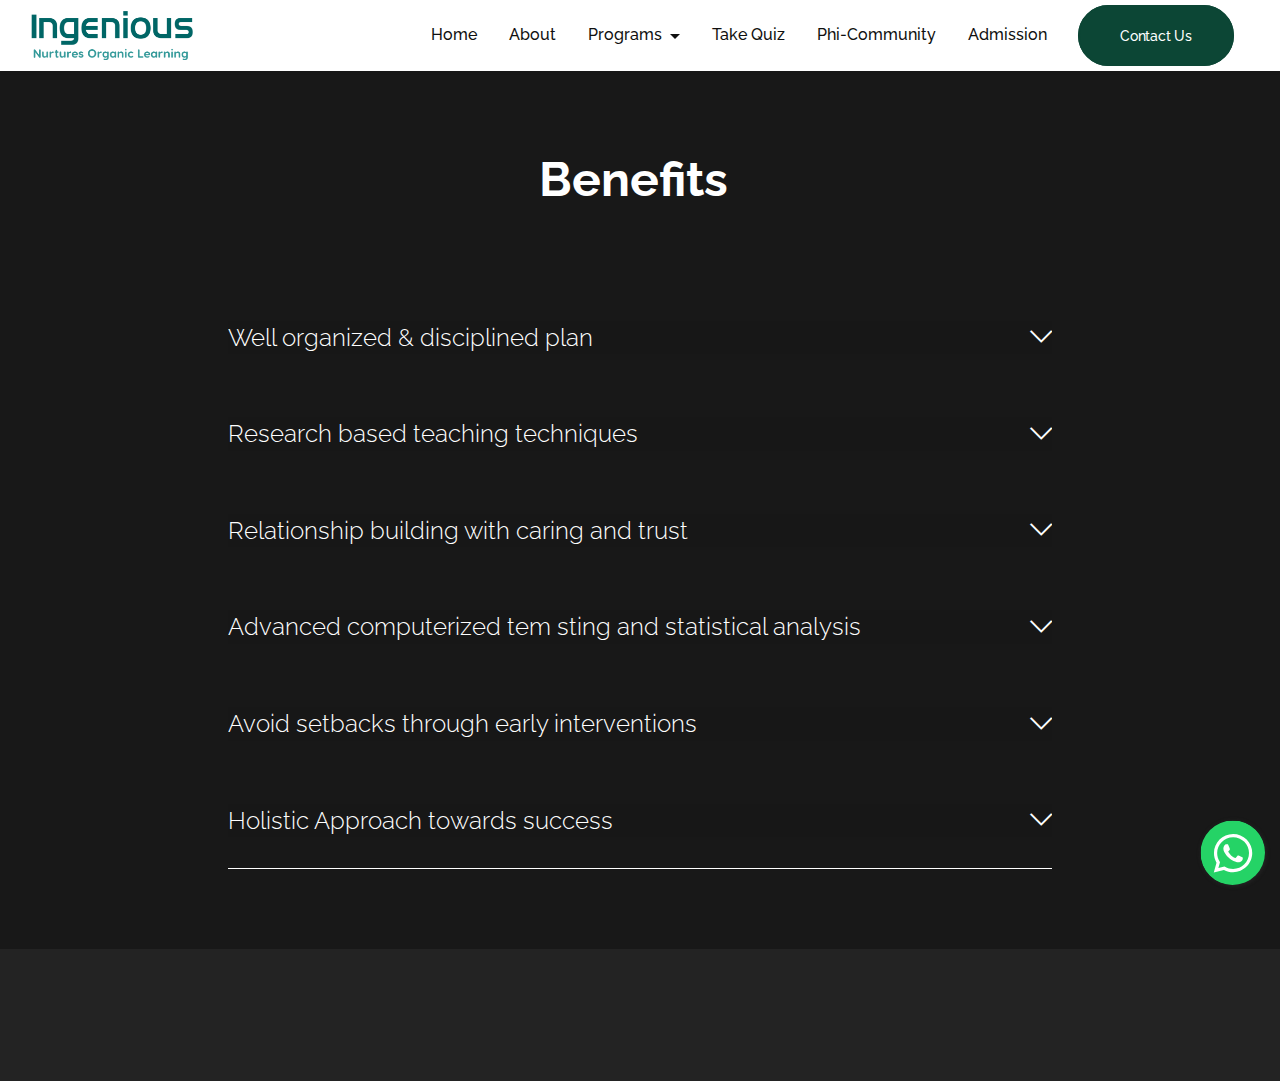
<file: benefits.html>
<!DOCTYPE html>
<html  >
<head>
  
  <meta charset="UTF-8">
  <meta http-equiv="X-UA-Compatible" content="IE=edge">
  
  <meta name="viewport" content="width=device-width, initial-scale=1, minimum-scale=1">
  <link rel="shortcut icon" href="assets/images/2.-ingenious-tla-logo-high-resolution-653x234.png" type="image/x-icon">
  <meta name="description" content="">
  
  
  <title>Benefits</title>
  <link rel="stylesheet" href="assets/web/assets/mobirise-icons2/mobirise2.css">
  <link rel="stylesheet" href="assets/web/assets/mobirise-icons/mobirise-icons.css">
  <link rel="stylesheet" href="assets/tether/tether.min.css">
  <link rel="stylesheet" href="assets/bootstrap/css/bootstrap.min.css">
  <link rel="stylesheet" href="assets/bootstrap/css/bootstrap-grid.min.css">
  <link rel="stylesheet" href="assets/bootstrap/css/bootstrap-reboot.min.css">
  <link rel="stylesheet" href="assets/animatecss/animate.min.css">
  <link rel="stylesheet" href="assets/chatbutton/floating-wpp.css">
  <link rel="stylesheet" href="assets/dropdown/css/style.css">
  <link rel="stylesheet" href="assets/socicon/css/styles.css">
  <link rel="stylesheet" href="assets/theme/css/style.css">
  <link rel="preload" href="https://fonts.googleapis.com/css?family=Raleway:100,200,300,400,500,600,700,800,900,100i,200i,300i,400i,500i,600i,700i,800i,900i&display=swap" as="style" onload="this.onload=null;this.rel='stylesheet'">
  <noscript><link rel="stylesheet" href="https://fonts.googleapis.com/css?family=Raleway:100,200,300,400,500,600,700,800,900,100i,200i,300i,400i,500i,600i,700i,800i,900i&display=swap"></noscript>
  <link rel="preload" as="style" href="assets/mobirise/css/mbr-additional.css"><link rel="stylesheet" href="assets/mobirise/css/mbr-additional.css" type="text/css">
  
  
  
  

</head>
<body>
  
  <section class="menu menu1 cid-sQQaPU52h4" once="menu" id="menu1-y">
    

    <nav class="navbar navbar-dropdown navbar-expand-lg">
        <div class="container-fluid">
            <div class="navbar-brand">
                <span class="navbar-logo">
                    <a href="index.html#header1-w">
                        <img alt="" src="[data-uri]" style="height: 3rem;" loading="lazy" class="lazyload" data-src="assets/images/2.-ingenious-tla-logo-high-resolution-653x234.png">
                    </a>
                </span>
                
            </div>
            <button aria-controls="navbarNavAltMarkup" aria-expanded="false" aria-label="Toggle navigation" class="navbar-toggler" data-target="#navbarSupportedContent" data-toggle="collapse" type="button">
                <div class="hamburger">
                    <span></span> <span></span> <span></span> <span></span>
                </div>
            </button>
            <div class="collapse navbar-collapse" id="navbarSupportedContent">
                <ul class="navbar-nav nav-dropdown nav-right" data-app-modern-menu="true"><li class="nav-item">
                        <a aria-expanded="false" class="nav-link link text-black text-primary display-7" href="index.html#slider3-20">Home</a>
                    </li>
                    <li class="nav-item">
                        <a aria-expanded="false" class="nav-link link text-black text-primary display-7" href="about.html#info2-2b">About</a>
                    </li>
                    <li class="nav-item dropdown">
                        <a aria-expanded="false" class="nav-link link text-black dropdown-toggle display-7" href="#" data-toggle="dropdown-submenu">Programs</a><div class="dropdown-menu"><a aria-expanded="false" class="text-black dropdown-item text-primary display-7" href="programms.html#features16-1l">Program</a><a aria-expanded="false" class="text-black dropdown-item text-primary display-7" href="benefits.html#features4-2m">Benefits&nbsp;</a></div>
                    </li>
                    <li class="nav-item">
                        <a aria-expanded="false" class="nav-link link text-black text-primary display-7" href="https://equimedia3.github.io/ISAT/" target="_blank">Take Quiz</a>
                    </li><li class="nav-item"><a aria-expanded="false" class="nav-link link text-black text-primary display-7" href="admission.html#content1-1u">Phi-Community</a></li><li class="nav-item"><a aria-expanded="false" class="nav-link link text-black text-primary display-7" href="admission.html#content1-1u">Admission</a></li></ul>
                <div class="mbr-buttons"><a class="btn btn-primary display-4" type="submit" href="contact.html#contacts01-9">Contact Us</a></div>
                
            </div>
        </div>
    </nav>
</section>

<section class="features4 cid-t1tumJpkRc" id="features4-2m">

    

    
    <div class="container-fluid">
        <div class="row justify-content-center">
            <div class="col-12 col-md-8">
                <div class="align-center mb-4">
                    <h2 class="mbr-section-title mbr-fonts-style display-2">Benefits&nbsp;</h2>
                </div>
                <div id="bootstrap-accordion_60" class="panel-group accordionStyles accordion" role="tablist" aria-multiselectable="true">
                    <div class="card">
                        <div class="card-header" role="tab" id="headingOne">
                            <a role="button" class="panel-title collapsed" data-toggle="collapse" data-bs-toggle="collapse" data-core="" href="#collapse1_60" aria-expanded="false" aria-controls="collapse1">
                                <h6 class="panel-title-edit mbr-fonts-style mb-0 w-100 display-5">Well organized &amp; disciplined plan&nbsp;</h6>
                                <span class="sign mbr-iconfont mbri-arrow-down"></span>
                            </a>
                        </div>
                        <div id="collapse1_60" class="panel-collapse noScroll collapse" role="tabpanel" aria-labelledby="headingOne" data-parent="#bootstrap-accordion_60" data-bs-parent="#accordion">
                            <div class="panel-body">
                                <p class="mbr-fonts-style panel-text pt-3 m-0 display-7">We focus on every student’s needs and ways to inculcate great skills, attitude and confidence within them. Our organized and diversified program modules are designed to teach students about the latest technology, non-cognitive skills, and leadership principles. We also help them develop creative thinking skills and analytical abilities which would be stepping stones for their journey to unleash fullest potential. 	
<br>Ingenious ways of inspiring, mentoring and nurturing students in early life would teach them to overcome failures in life and build them strong for great success.&nbsp;&nbsp;<br></p>
                            </div>
                        </div>
                    </div>

                    <div class="card">
                        <div class="card-header" role="tab" id="headingOne">
                            <a role="button" class="panel-title collapsed" data-toggle="collapse" data-bs-toggle="collapse" data-core="" href="#collapse2_60" aria-expanded="false" aria-controls="collapse2">
                                <h6 class="panel-title-edit mbr-fonts-style mb-0 w-100 display-5">Research based teaching techniques</h6>
                                <span class="sign mbr-iconfont mbri-arrow-down"></span>
                            </a>
                        </div>
                        <div id="collapse2_60" class="panel-collapse noScroll collapse" role="tabpanel" aria-labelledby="headingOne" data-parent="#bootstrap-accordion_60" data-bs-parent="#accordion">
                            <div class="panel-body">
                                <p class="mbr-fonts-style panel-text pt-3 m-0 display-7">
                                    The most effective way of teaching to students is by connecting them to their own experiences. We at Ingenious TLA use proven research based teaching techniques that can be implemented for a better education of students. 
                                </p>
                            </div>
                        </div>
                    </div>

                    <div class="card">
                        <div class="card-header" role="tab" id="headingOne">
                            <a role="button" class="panel-title collapsed" data-toggle="collapse" data-bs-toggle="collapse" data-core="" href="#collapse3_60" aria-expanded="false" aria-controls="collapse3">
                                <h6 class="panel-title-edit mbr-fonts-style mb-0 w-100 display-5">Relationship building with caring and trust</h6>
                                <span class="sign mbr-iconfont mbri-arrow-down"></span>
                            </a>
                        </div>
                        <div id="collapse3_60" class="panel-collapse noScroll collapse" role="tabpanel" aria-labelledby="headingOne" data-parent="#bootstrap-accordion_60" data-bs-parent="#accordion">
                            <div class="panel-body">
                                <p class="mbr-fonts-style panel-text pt-3 m-0 display-7">We believe educating students goes beyond just clarity of lessons and communication. It’s also about empathy, and knowing how to read minds of students to find the best way to connect with them. 
<br>While learning pace and knowledge intake would not be same for every student, there are some methods that our counsellors can use to improve the odds of connecting with students, build trust and boost their confidence. This relationship in long run would enable transfer of knowledge in easy, effective and efficient way.&nbsp;&nbsp;<br></p>
                            </div>
                        </div>
                    </div>

                    <div class="card">
                        <div class="card-header" role="tab" id="headingOne">
                            <a role="button" class="panel-title collapsed" data-toggle="collapse" data-bs-toggle="collapse" data-core="" href="#collapse4_60" aria-expanded="false" aria-controls="collapse4">
                                <h6 class="panel-title-edit mbr-fonts-style mb-0 w-100 display-5">Advanced computerized tem sting and statistical analysis&nbsp;</h6>
                                <span class="sign mbr-iconfont mbri-arrow-down"></span>
                            </a>
                        </div>
                        <div id="collapse4_60" class="panel-collapse noScroll collapse" role="tabpanel" aria-labelledby="headingOne" data-parent="#bootstrap-accordion_60" data-bs-parent="#accordion">
                            <div class="panel-body">
                                <p class="mbr-fonts-style panel-text pt-3 m-0 display-7">
                                    All computerized fixed and adaptive examinations have overtaken traditional forms of paper based examinations. We at Ingenious TLA have state of art computerized test centre which would help student to be well prepared for future of the testing world. Post-test detailed assessments are made using statistical models to help students identify their weaker areas and hence improve on them methodically. 
                                </p>
                            </div>
                        </div>
                    </div>

                    <div class="card">
                        <div class="card-header" role="tab" id="headingOne">
                            <a role="button" class="panel-title collapsed" data-toggle="collapse" data-bs-toggle="collapse" data-core="" href="#collapse5_60" aria-expanded="false" aria-controls="collapse5">
                                <h6 class="panel-title-edit mbr-fonts-style mb-0 w-100 display-5">Avoid setbacks through early interventions</h6>
                                <span class="sign mbr-iconfont mbri-arrow-down"></span>
                            </a>
                        </div>
                        <div id="collapse5_60" class="panel-collapse noScroll collapse" role="tabpanel" aria-labelledby="headingOne" data-parent="#bootstrap-accordion_60" data-bs-parent="#accordion">
                            <div class="panel-body">
                                <p class="mbr-fonts-style panel-text pt-3 m-0 display-7">Have you ever wondered why some people succeed where others fail? There’s no secret formula for success, but there are many things we can do to increase our chances of success. One of them is to identify the most common pitfalls and refrain from making those mistakes.
<br>
<br>The most common setbacks students faces are caused by one thing: procrastination to learn new things. Procrastination comes from fear and lack of confidence. These problems are easily fixable, but if left unchecked they can bring even brilliant students to their knees while dealing with hard life. 
<br>
<br>We help students through identification of pitfall through close monitoring of their academic performance and behaviours. Right time psychological assessment and counselling would help them raise high and prepare for head start towards success.&nbsp;&nbsp;<br></p>
                            </div>
                        </div>
                    </div>

                    <div class="card">
                        <div class="card-header" role="tab" id="headingOne">
                            <a role="button" class="panel-title collapsed" data-toggle="collapse" data-bs-toggle="collapse" data-core="" href="#collapse6_60" aria-expanded="false" aria-controls="collapse6">
                                <h6 class="panel-title-edit mbr-fonts-style mb-0 w-100 display-5">Holistic Approach towards success</h6>
                                <span class="sign mbr-iconfont mbri-arrow-down"></span>
                            </a>
                        </div>
                        <div id="collapse6_60" class="panel-collapse noScroll collapse" role="tabpanel" aria-labelledby="headingOne" data-parent="#bootstrap-accordion_60" data-bs-parent="#accordion">
                            <div class="panel-body">
                                <p class="mbr-fonts-style panel-text pt-3 m-0 display-7">A holistic approach is more than just taking a few steps back to look at the big picture. It is an understanding that what skills, attitude student demonstrate early in life will affect every other aspect of his/her professional life. 
<br>
<br>Our specially designed ingenious integrated learning and development program help your child to explore skills, talent and ability to achieve success in life. Students would experience personal transformation through the multi-layered development.&nbsp;&nbsp;<br></p>
                            </div>
                        </div>
                    </div>

                    

                    

                    
                </div>
            </div>
        </div>
    </div>
</section>

<section data-bs-version="5.1" class="footer1 cid-sR1LvswWnT" once="footers" id="footer01-1x">
    
    
    <div class="container">
        <div class="media-container-row align-center mbr-white">
            <div class="col-12">
                <p class="mbr-text mb-0 mbr-fonts-style display-7">
                    © Copyright 2021 Ingenious Tla - All Rights Reserved<br><br><a href="http://www.sachinambekar.in" class="text-white text-primary" target="_blank">Designed and Maintained By -Equimedia Solutions&nbsp;</a><br>
                </p>
            </div>
        </div>
    </div>
</section>


<script src="assets/web/assets/jquery/jquery.min.js"></script>
  <script src="assets/popper/popper.min.js"></script>
  <script src="assets/tether/tether.min.js"></script>
  <script src="assets/bootstrap/js/bootstrap.min.js"></script>
  <script src="assets/smoothscroll/smooth-scroll.js"></script>
  <script src="assets/viewportchecker/jquery.viewportchecker.js"></script>
  <script src="assets/chatbutton/floating-wpp.js"></script>
  <script src="assets/chatbutton/script.js"></script>
  <script src="assets/dropdown/js/nav-dropdown.js"></script>
  <script src="assets/dropdown/js/navbar-dropdown.js"></script>
  <script src="assets/touchswipe/jquery.touch-swipe.min.js"></script>
  <script src="assets/mbr-switch-arrow/mbr-switch-arrow.js"></script>
  <script src="assets/theme/js/script.js"></script>
  
  
  
 <div id="scrollToTop" class="scrollToTop mbr-arrow-up"><a style="text-align: center;"><i class="mbr-arrow-up-icon mbr-arrow-up-icon-cm cm-icon cm-icon-smallarrow-up"></i></a></div>
    <input name="animation" type="hidden">
  
<script>"use strict";if("loading"in HTMLImageElement.prototype){document.querySelectorAll('img[loading="lazy"],iframe[loading="lazy"]').forEach(e=>{e.src=e.dataset.src,e.style.paddingTop=100*e.getAttribute("data-aspectratio")+"%",e.style.height=0,e.onload=function(){e.removeAttribute("style")}})}else{const e=document.createElement("script");e.src="https://cdnjs.cloudflare.com/ajax/libs/lazysizes/5.1.2/lazysizes.min.js",document.body.appendChild(e)}</script>
<div id="chatbutton-wa" data-phone="919112030025 " data-headertitle="👋 Chat with us on WhatsApp!" data-popupmessage="Hi!👋

Type a message here. It will go straight to our phone! 🔥

Ingenious TLA Team" data-placeholder="Type here" data-position="left" data-headercolor="#39847a" data-backgroundcolor="#e5ddd5" data-autoopentimeout="3" data-size="65px"><div class="floating-wpp-button" style="width: 65px; height: 65px;"><div class="floating-wpp-button-image"><!--?xml version="1.0" encoding="UTF-8" standalone="no"?--><svg xmlns="http://www.w3.org/2000/svg" xmlns:xlink="http://www.w3.org/1999/xlink" style="isolation:isolate" viewBox="0 0 800 800" width="65" height="65"><defs><clipPath id="_clipPath_A3g8G5hPEGG2L0B6hFCxamU4cc8rfqzQ"><rect width="800" height="800"></rect></clipPath></defs><g clip-path="url(#_clipPath_A3g8G5hPEGG2L0B6hFCxamU4cc8rfqzQ)"><g><path d=" M 787.59 800 L 12.41 800 C 5.556 800 0 793.332 0 785.108 L 0 14.892 C 0 6.667 5.556 0 12.41 0 L 787.59 0 C 794.444 0 800 6.667 800 14.892 L 800 785.108 C 800 793.332 794.444 800 787.59 800 Z " fill="rgb(37,211,102)"></path></g><g><path d=" M 508.558 450.429 C 502.67 447.483 473.723 433.24 468.325 431.273 C 462.929 429.308 459.003 428.328 455.078 434.22 C 451.153 440.114 439.869 453.377 436.434 457.307 C 433 461.236 429.565 461.729 423.677 458.78 C 417.79 455.834 398.818 449.617 376.328 429.556 C 358.825 413.943 347.008 394.663 343.574 388.768 C 340.139 382.873 343.207 379.687 346.155 376.752 C 348.804 374.113 352.044 369.874 354.987 366.436 C 357.931 362.999 358.912 360.541 360.875 356.614 C 362.837 352.683 361.857 349.246 360.383 346.299 C 358.912 343.352 347.136 314.369 342.231 302.579 C 337.451 291.099 332.597 292.654 328.983 292.472 C 325.552 292.301 321.622 292.265 317.698 292.265 C 313.773 292.265 307.394 293.739 301.996 299.632 C 296.6 305.527 281.389 319.772 281.389 348.752 C 281.389 377.735 302.487 405.731 305.431 409.661 C 308.376 413.592 346.949 473.062 406.015 498.566 C 420.062 504.634 431.03 508.256 439.581 510.969 C 453.685 515.451 466.521 514.818 476.666 513.302 C 487.978 511.613 511.502 499.06 516.409 485.307 C 521.315 471.55 521.315 459.762 519.842 457.307 C 518.371 454.851 514.446 453.377 508.558 450.429 Z  M 401.126 597.117 L 401.047 597.117 C 365.902 597.104 331.431 587.661 301.36 569.817 L 294.208 565.572 L 220.08 585.017 L 239.866 512.743 L 235.21 505.332 C 215.604 474.149 205.248 438.108 205.264 401.1 C 205.307 293.113 293.17 205.257 401.204 205.257 C 453.518 205.275 502.693 225.674 539.673 262.696 C 576.651 299.716 597.004 348.925 596.983 401.258 C 596.939 509.254 509.078 597.117 401.126 597.117 Z  M 567.816 234.565 C 523.327 190.024 464.161 165.484 401.124 165.458 C 271.24 165.458 165.529 271.161 165.477 401.085 C 165.46 442.617 176.311 483.154 196.932 518.892 L 163.502 641 L 288.421 608.232 C 322.839 627.005 361.591 636.901 401.03 636.913 L 401.126 636.913 L 401.127 636.913 C 530.998 636.913 636.717 531.2 636.77 401.274 C 636.794 338.309 612.306 279.105 567.816 234.565" fill-rule="evenodd" fill="rgb(255,255,255)"></path></g></g></svg></div></div></div>
 </body>
</html>
</file>
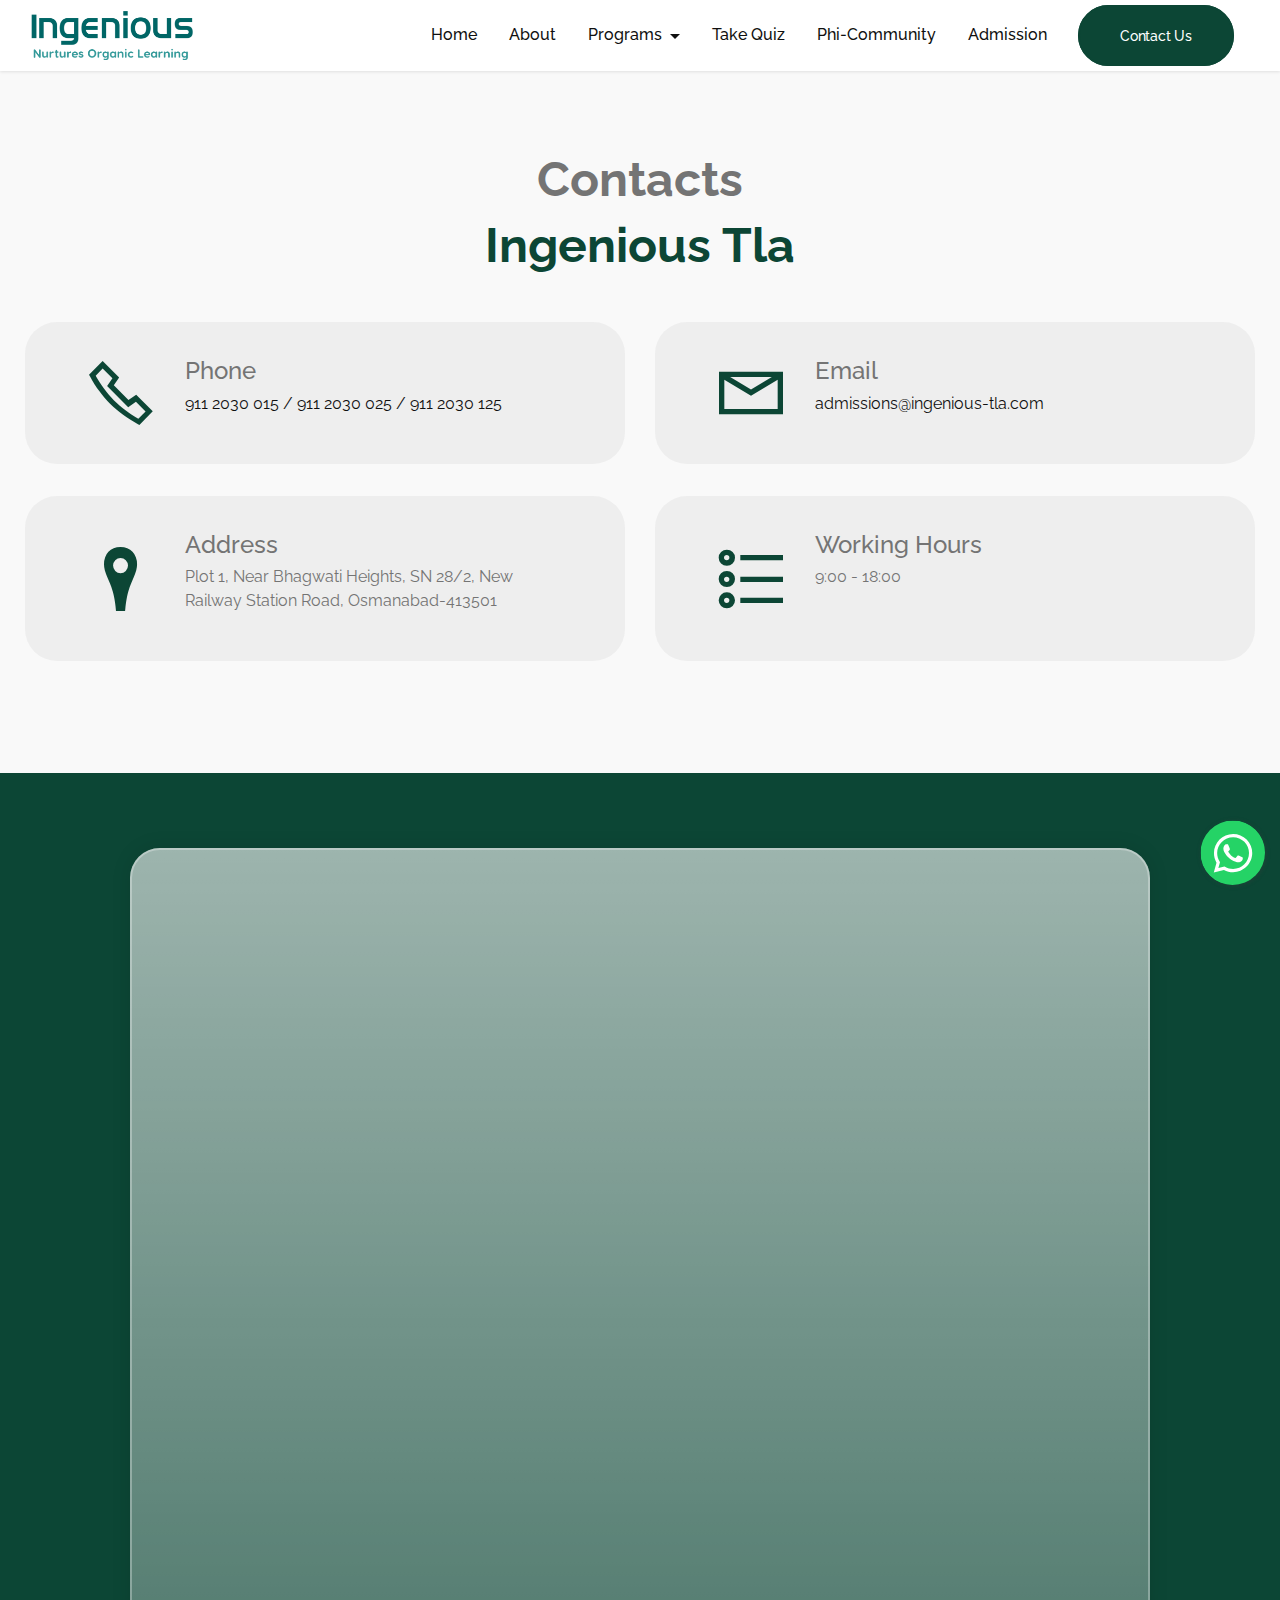
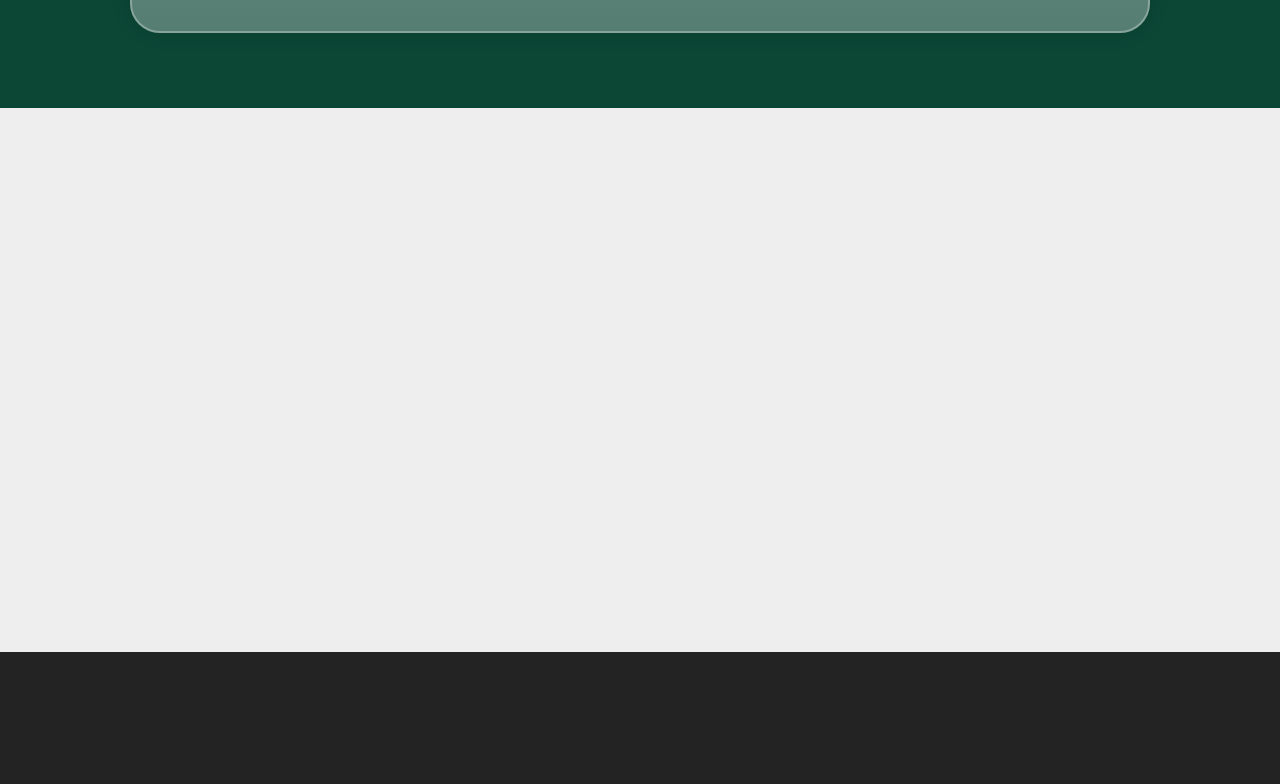
<file: contact.html>
<!DOCTYPE html>
<html  >
<head>
  
  <meta charset="UTF-8">
  <meta http-equiv="X-UA-Compatible" content="IE=edge">
  
  <meta name="viewport" content="width=device-width, initial-scale=1, minimum-scale=1">
  <link rel="shortcut icon" href="assets/images/2.-ingenious-tla-logo-high-resolution-653x234.png" type="image/x-icon">
  <meta name="description" content="">
  
  
  <title>Contact Us</title>
  <link rel="stylesheet" href="assets/web/assets/mobirise-icons2/mobirise2.css">
  <link rel="stylesheet" href="assets/tether/tether.min.css">
  <link rel="stylesheet" href="assets/bootstrap/css/bootstrap.min.css">
  <link rel="stylesheet" href="assets/bootstrap/css/bootstrap-grid.min.css">
  <link rel="stylesheet" href="assets/bootstrap/css/bootstrap-reboot.min.css">
  <link rel="stylesheet" href="assets/animatecss/animate.min.css">
  <link rel="stylesheet" href="assets/chatbutton/floating-wpp.css">
  <link rel="stylesheet" href="assets/formstyler/jquery.formstyler.css">
  <link rel="stylesheet" href="assets/formstyler/jquery.formstyler.theme.css">
  <link rel="stylesheet" href="assets/datepicker/jquery.datetimepicker.min.css">
  <link rel="stylesheet" href="assets/dropdown/css/style.css">
  <link rel="stylesheet" href="assets/socicon/css/styles.css">
  <link rel="stylesheet" href="assets/theme/css/style.css">
  <link rel="stylesheet" href="assets/recaptcha.css">
  <link rel="preload" href="https://fonts.googleapis.com/css?family=Raleway:100,200,300,400,500,600,700,800,900,100i,200i,300i,400i,500i,600i,700i,800i,900i&display=swap" as="style" onload="this.onload=null;this.rel='stylesheet'">
  <noscript><link rel="stylesheet" href="https://fonts.googleapis.com/css?family=Raleway:100,200,300,400,500,600,700,800,900,100i,200i,300i,400i,500i,600i,700i,800i,900i&display=swap"></noscript>
  <link rel="preload" as="style" href="assets/mobirise/css/mbr-additional.css"><link rel="stylesheet" href="assets/mobirise/css/mbr-additional.css" type="text/css">
  
  
  
  

</head>
<body>
  
  <section class="menu menu1 cid-sQQaPU52h4" once="menu" id="menu1-y">
    

    <nav class="navbar navbar-dropdown navbar-expand-lg">
        <div class="container-fluid">
            <div class="navbar-brand">
                <span class="navbar-logo">
                    <a href="index.html#header1-w">
                        <img alt="" src="[data-uri]" style="height: 3rem;" loading="lazy" class="lazyload" data-src="assets/images/2.-ingenious-tla-logo-high-resolution-653x234.png">
                    </a>
                </span>
                
            </div>
            <button aria-controls="navbarNavAltMarkup" aria-expanded="false" aria-label="Toggle navigation" class="navbar-toggler" data-target="#navbarSupportedContent" data-toggle="collapse" type="button">
                <div class="hamburger">
                    <span></span> <span></span> <span></span> <span></span>
                </div>
            </button>
            <div class="collapse navbar-collapse" id="navbarSupportedContent">
                <ul class="navbar-nav nav-dropdown nav-right" data-app-modern-menu="true"><li class="nav-item">
                        <a aria-expanded="false" class="nav-link link text-black text-primary display-7" href="index.html#slider3-20">Home</a>
                    </li>
                    <li class="nav-item">
                        <a aria-expanded="false" class="nav-link link text-black text-primary display-7" href="about.html#info2-2b">About</a>
                    </li>
                    <li class="nav-item dropdown">
                        <a aria-expanded="false" class="nav-link link text-black dropdown-toggle display-7" href="#" data-toggle="dropdown-submenu">Programs</a><div class="dropdown-menu"><a aria-expanded="false" class="text-black dropdown-item text-primary display-7" href="programms.html#features16-1l">Program</a><a aria-expanded="false" class="text-black dropdown-item text-primary display-7" href="benefits.html#features4-2m">Benefits&nbsp;</a></div>
                    </li>
                    <li class="nav-item">
                        <a aria-expanded="false" class="nav-link link text-black text-primary display-7" href="https://equimedia3.github.io/ISAT/" target="_blank">Take Quiz</a>
                    </li><li class="nav-item"><a aria-expanded="false" class="nav-link link text-black text-primary display-7" href="admission.html#content1-1u">Phi-Community</a></li><li class="nav-item"><a aria-expanded="false" class="nav-link link text-black text-primary display-7" href="admission.html#content1-1u">Admission</a></li></ul>
                <div class="mbr-buttons"><a class="btn btn-primary display-4" type="submit" href="contact.html#contacts01-9">Contact Us</a></div>
                
            </div>
        </div>
    </nav>
</section>

<section data-bs-version="5" class="contacts1 cid-sQPU51swwy" id="contacts01-9">
    <!---->
    
    
    <div class="container">
        <div class="mbr-section-head pb-4">
            <h3 class="mbr-section-title mbr-fonts-style align-center mb-0 display-2">Contacts
            </h3>
            <h4 class="mbr-section-subtitle mbr-fonts-style align-center mb-0 mt-2 display-2">Ingenious Tla</h4>
        </div>
        <div class="row justify-content-center mt-4">
            <div class="card col-12 col-md-6">
                <div class="card-wrapper">
                    <div class="image-wrapper">
                        <span class="mbr-iconfont mobi-mbri-phone mobi-mbri"></span>
                    </div>
                    <div class="text-wrapper">
                        <h6 class="card-title mbr-fonts-style mb-1 display-5">
                            Phone
                        </h6>
                        <p class="mbr-text mbr-fonts-style display-7"><a href="tel:+9191120 30025" class="text-black">911 2030 015 / 911 2030 025 / 911 2030 125</a></p>
                    </div>
                </div>
            </div>
            <div class="card col-12 col-md-6">
                <div class="card-wrapper">
                    <div class="image-wrapper">
                        <span class="mbr-iconfont mobi-mbri-letter mobi-mbri"></span>
                    </div>
                    <div class="text-wrapper">
                        <h6 class="card-title mbr-fonts-style mb-1 display-5">
                            Email
                        </h6>
                        <p class="mbr-text mbr-fonts-style display-7">
                            <a href="mailto:admissions@ingenious-tla.com" class="text-black text-primary">admissions@ingenious-tla.com&nbsp;</a></p>
                    </div>
                </div>
            </div>
            <div class="card col-12 col-md-6">
                <div class="card-wrapper">
                    <div class="image-wrapper">
                        <span class="mbr-iconfont socicon-trulia socicon"></span>
                    </div>
                    <div class="text-wrapper">
                        <h6 class="card-title mbr-fonts-style mb-1 display-5">
                            Address
                        </h6>
                        <p class="mbr-text mbr-fonts-style display-7">
                            Plot 1, Near Bhagwati Heights, SN 28/2, New Railway Station Road, Osmanabad-413501 
                        </p>
                    </div>
                </div>
            </div>
            <div class="card col-12 col-md-6">
                <div class="card-wrapper">
                    <div class="image-wrapper">
                        <span class="mbr-iconfont mobi-mbri-bulleted-list mobi-mbri"></span>
                    </div>
                    <div class="text-wrapper">
                        <h6 class="card-title mbr-fonts-style mb-1 display-5">
                            Working Hours
                        </h6>
                        <p class="mbr-text mbr-fonts-style display-7">
                            9:00 - 18:00
                        </p>
                    </div>
                </div>
            </div>
        </div>
    </div>
</section>

<section class="form1 cid-sQPU90Gd8g" id="form01-c">
    
    
    <div class="container">
        <div class="row">
            <div class="col-lg-10 mx-auto" data-form-type="formoid">
                <!--Formbuilder Form-->
                <form action="https://mobirise.eu/" method="POST" class="mbr-form form-with-styler" data-form-title="Form Name"><input type="hidden" name="email" data-form-email="true" value="ciX9NH60jtcHcpQgm9VRWeK9EzMODg9zPzjeqNeic9uqcc11bZsylGh387BontrnhyeOiP1o1inW87oeCcVk9NajuJt2Y1oyn9NvSyEk78Jv871E5QRQtezkEApEQg37.GQKJSRTFOehkc+HzfrO6QmZJ3zTMVfBEhjkgx0Ma5NlfSzmkkmSWe8geNCUAnDMrJ8r26/u9MRikGO0JfYtQpwFO+w3W4YUG6TXu6+mUr31S0vkbfTscJuG9J7ykmYi4">
                    <div class="row">
                        <div hidden="hidden" data-form-alert="" class="alert alert-success col-12">Thanks for filling out
                            the form!</div>
                        <div hidden="hidden" data-form-alert-danger="" class="alert alert-danger col-12">Oops...! some
                            problem!</div>
                    </div>
                    <div class="dragArea row">
                        <div class="col-lg-12 col-md-12 col-sm-12">
                            <h4 class="mbr-fonts-style display-5">Contact Form</h4>
                        </div>
                        <div class="col-lg-6 col-md-12 col-sm-12 form-group" data-for="name">
                            <input type="text" name="name" placeholder="Name" data-form-field="name" class="form-control display-7" value="" id="name-form01-c">
                        </div>
                        <div data-for="email" class="col-lg-6 col-md-12 col-sm-12 form-group">
                            <input type="email" name="email" placeholder="Email" data-form-field="email" class="form-control display-7" value="" id="email-form01-c">
                        </div>
                        <div data-for="subject" class="col-lg-6 col-md-12 col-sm-12 form-group">
                            <input type="text" name="subject" placeholder="Subject" data-form-field="subject" class="form-control display-7" value="" id="subject-form01-c">
                        </div>
                        <div data-for="phone" class="col-lg-6 col-md-12 col-sm-12 form-group">
                            <input type="tel" name="phone" placeholder="Phone" data-form-field="phone" class="form-control display-7" pattern="[0-9]{3}-[0-9]{3}-[0-9]{4}" value="" id="phone-form01-c">
                        </div>
                        <div data-for="message" class="col-lg-12 col-md-12 col-sm-12 form-group">
                            <textarea name="message" placeholder="Message" data-form-field="message" class="form-control display-7" id="message-form01-c"></textarea>
                        </div>
                        <div class="col-auto"><button type="submit" class="btn btn-primary display-4">Send your message</button></div>
                    </div>
                </form>
                <!--Formbuilder Form-->
            </div>
        </div>
    </div>
</section>

<section class="map1 studiom4_map1 cid-t1tBoVg2S3" id="map1-2r">

    

    <div class="google-map"><iframe frameborder="0" style="border:0" src="[data-uri]" allowfullscreen="" loading="lazy" class="lazyload" data-src="https://www.google.com/maps/embed?pb=!1m14!1m8!1m3!1d15161.071170963136!2d76.0278921!3d18.1976137!3m2!1i1024!2i768!4f13.1!3m3!1m2!1s0x0%3A0x819d492c42e70c57!2sIngenious%20TLA!5e0!3m2!1sen!2sin!4v1648560353448!5m2!1sen!2sin"></iframe></div>
</section>

<section data-bs-version="5.1" class="footer1 cid-sR1LvswWnT" once="footers" id="footer01-1x">
    
    
    <div class="container">
        <div class="media-container-row align-center mbr-white">
            <div class="col-12">
                <p class="mbr-text mb-0 mbr-fonts-style display-7">
                    © Copyright 2021 Ingenious Tla - All Rights Reserved<br><br><a href="http://www.sachinambekar.in" class="text-white text-primary" target="_blank">Designed and Maintained By -Equimedia Solutions&nbsp;</a><br>
                </p>
            </div>
        </div>
    </div>
</section>


<script src="assets/web/assets/jquery/jquery.min.js"></script>
  <script src="assets/popper/popper.min.js"></script>
  <script src="assets/tether/tether.min.js"></script>
  <script src="assets/bootstrap/js/bootstrap.min.js"></script>
  <script src="assets/smoothscroll/smooth-scroll.js"></script>
  <script src="assets/viewportchecker/jquery.viewportchecker.js"></script>
  <script src="assets/chatbutton/floating-wpp.js"></script>
  <script src="assets/chatbutton/script.js"></script>
  <script src="assets/formstyler/jquery.formstyler.js"></script>
  <script src="assets/formstyler/jquery.formstyler.min.js"></script>
  <script src="assets/datepicker/jquery.datetimepicker.full.js"></script>
  <script src="assets/dropdown/js/nav-dropdown.js"></script>
  <script src="assets/dropdown/js/navbar-dropdown.js"></script>
  <script src="assets/touchswipe/jquery.touch-swipe.min.js"></script>
  <script src="assets/theme/js/script.js"></script>
  <script src="assets/formoid.min.js"></script>
  
  
  
 <div id="scrollToTop" class="scrollToTop mbr-arrow-up"><a style="text-align: center;"><i class="mbr-arrow-up-icon mbr-arrow-up-icon-cm cm-icon cm-icon-smallarrow-up"></i></a></div>
    <input name="animation" type="hidden">
  
<script>"use strict";if("loading"in HTMLImageElement.prototype){document.querySelectorAll('img[loading="lazy"],iframe[loading="lazy"]').forEach(e=>{e.src=e.dataset.src,e.style.paddingTop=100*e.getAttribute("data-aspectratio")+"%",e.style.height=0,e.onload=function(){e.removeAttribute("style")}})}else{const e=document.createElement("script");e.src="https://cdnjs.cloudflare.com/ajax/libs/lazysizes/5.1.2/lazysizes.min.js",document.body.appendChild(e)}</script>
<div id="chatbutton-wa" data-phone="919112030025 " data-headertitle="👋 Chat with us on WhatsApp!" data-popupmessage="Hi!👋

Type a message here. It will go straight to our phone! 🔥

Ingenious TLA Team" data-placeholder="Type here" data-position="left" data-headercolor="#39847a" data-backgroundcolor="#e5ddd5" data-autoopentimeout="3" data-size="65px"><div class="floating-wpp-button" style="width: 65px; height: 65px;"><div class="floating-wpp-button-image"><!--?xml version="1.0" encoding="UTF-8" standalone="no"?--><svg xmlns="http://www.w3.org/2000/svg" xmlns:xlink="http://www.w3.org/1999/xlink" style="isolation:isolate" viewBox="0 0 800 800" width="65" height="65"><defs><clipPath id="_clipPath_A3g8G5hPEGG2L0B6hFCxamU4cc8rfqzQ"><rect width="800" height="800"></rect></clipPath></defs><g clip-path="url(#_clipPath_A3g8G5hPEGG2L0B6hFCxamU4cc8rfqzQ)"><g><path d=" M 787.59 800 L 12.41 800 C 5.556 800 0 793.332 0 785.108 L 0 14.892 C 0 6.667 5.556 0 12.41 0 L 787.59 0 C 794.444 0 800 6.667 800 14.892 L 800 785.108 C 800 793.332 794.444 800 787.59 800 Z " fill="rgb(37,211,102)"></path></g><g><path d=" M 508.558 450.429 C 502.67 447.483 473.723 433.24 468.325 431.273 C 462.929 429.308 459.003 428.328 455.078 434.22 C 451.153 440.114 439.869 453.377 436.434 457.307 C 433 461.236 429.565 461.729 423.677 458.78 C 417.79 455.834 398.818 449.617 376.328 429.556 C 358.825 413.943 347.008 394.663 343.574 388.768 C 340.139 382.873 343.207 379.687 346.155 376.752 C 348.804 374.113 352.044 369.874 354.987 366.436 C 357.931 362.999 358.912 360.541 360.875 356.614 C 362.837 352.683 361.857 349.246 360.383 346.299 C 358.912 343.352 347.136 314.369 342.231 302.579 C 337.451 291.099 332.597 292.654 328.983 292.472 C 325.552 292.301 321.622 292.265 317.698 292.265 C 313.773 292.265 307.394 293.739 301.996 299.632 C 296.6 305.527 281.389 319.772 281.389 348.752 C 281.389 377.735 302.487 405.731 305.431 409.661 C 308.376 413.592 346.949 473.062 406.015 498.566 C 420.062 504.634 431.03 508.256 439.581 510.969 C 453.685 515.451 466.521 514.818 476.666 513.302 C 487.978 511.613 511.502 499.06 516.409 485.307 C 521.315 471.55 521.315 459.762 519.842 457.307 C 518.371 454.851 514.446 453.377 508.558 450.429 Z  M 401.126 597.117 L 401.047 597.117 C 365.902 597.104 331.431 587.661 301.36 569.817 L 294.208 565.572 L 220.08 585.017 L 239.866 512.743 L 235.21 505.332 C 215.604 474.149 205.248 438.108 205.264 401.1 C 205.307 293.113 293.17 205.257 401.204 205.257 C 453.518 205.275 502.693 225.674 539.673 262.696 C 576.651 299.716 597.004 348.925 596.983 401.258 C 596.939 509.254 509.078 597.117 401.126 597.117 Z  M 567.816 234.565 C 523.327 190.024 464.161 165.484 401.124 165.458 C 271.24 165.458 165.529 271.161 165.477 401.085 C 165.46 442.617 176.311 483.154 196.932 518.892 L 163.502 641 L 288.421 608.232 C 322.839 627.005 361.591 636.901 401.03 636.913 L 401.126 636.913 L 401.127 636.913 C 530.998 636.913 636.717 531.2 636.77 401.274 C 636.794 338.309 612.306 279.105 567.816 234.565" fill-rule="evenodd" fill="rgb(255,255,255)"></path></g></g></svg></div></div></div>
 </body>
</html>
</file>
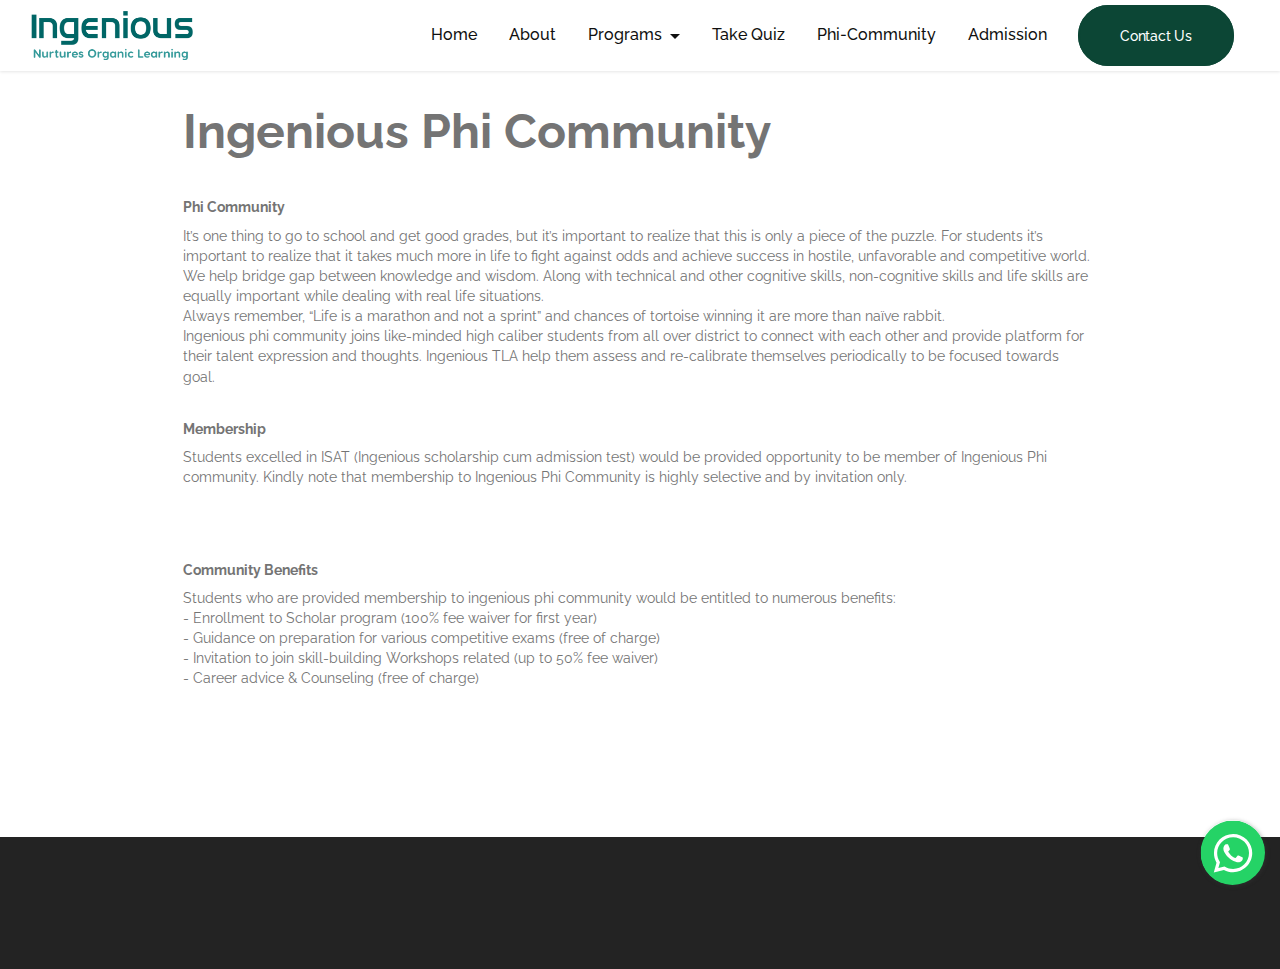
<file: PhiCommunity.html>
<!DOCTYPE html>
<html  >
<head>
  
  <meta charset="UTF-8">
  <meta http-equiv="X-UA-Compatible" content="IE=edge">
  
  <meta name="viewport" content="width=device-width, initial-scale=1, minimum-scale=1">
  <link rel="shortcut icon" href="assets/images/2.-ingenious-tla-logo-high-resolution-653x234.png" type="image/x-icon">
  <meta name="description" content="">
  
  
  <title>Ingenious Phi Community </title>
  <link rel="stylesheet" href="assets/tether/tether.min.css">
  <link rel="stylesheet" href="assets/bootstrap/css/bootstrap.min.css">
  <link rel="stylesheet" href="assets/bootstrap/css/bootstrap-grid.min.css">
  <link rel="stylesheet" href="assets/bootstrap/css/bootstrap-reboot.min.css">
  <link rel="stylesheet" href="assets/animatecss/animate.min.css">
  <link rel="stylesheet" href="assets/chatbutton/floating-wpp.css">
  <link rel="stylesheet" href="assets/dropdown/css/style.css">
  <link rel="stylesheet" href="assets/socicon/css/styles.css">
  <link rel="stylesheet" href="assets/theme/css/style.css">
  <link rel="preload" href="https://fonts.googleapis.com/css?family=Raleway:100,200,300,400,500,600,700,800,900,100i,200i,300i,400i,500i,600i,700i,800i,900i&display=swap" as="style" onload="this.onload=null;this.rel='stylesheet'">
  <noscript><link rel="stylesheet" href="https://fonts.googleapis.com/css?family=Raleway:100,200,300,400,500,600,700,800,900,100i,200i,300i,400i,500i,600i,700i,800i,900i&display=swap"></noscript>
  <link rel="preload" as="style" href="assets/mobirise/css/mbr-additional.css"><link rel="stylesheet" href="assets/mobirise/css/mbr-additional.css" type="text/css">
  
  
  
  

</head>
<body>
  
  <section class="menu menu1 cid-sQQaPU52h4" once="menu" id="menu1-y">
    

    <nav class="navbar navbar-dropdown navbar-expand-lg">
        <div class="container-fluid">
            <div class="navbar-brand">
                <span class="navbar-logo">
                    <a href="index.html#header1-w">
                        <img alt="" src="[data-uri]" style="height: 3rem;" loading="lazy" class="lazyload" data-src="assets/images/2.-ingenious-tla-logo-high-resolution-653x234.png">
                    </a>
                </span>
                
            </div>
            <button aria-controls="navbarNavAltMarkup" aria-expanded="false" aria-label="Toggle navigation" class="navbar-toggler" data-target="#navbarSupportedContent" data-toggle="collapse" type="button">
                <div class="hamburger">
                    <span></span> <span></span> <span></span> <span></span>
                </div>
            </button>
            <div class="collapse navbar-collapse" id="navbarSupportedContent">
                <ul class="navbar-nav nav-dropdown nav-right" data-app-modern-menu="true"><li class="nav-item">
                        <a aria-expanded="false" class="nav-link link text-black text-primary display-7" href="index.html#slider3-20">Home</a>
                    </li>
                    <li class="nav-item">
                        <a aria-expanded="false" class="nav-link link text-black text-primary display-7" href="about.html#info2-2b">About</a>
                    </li>
                    <li class="nav-item dropdown">
                        <a aria-expanded="false" class="nav-link link text-black dropdown-toggle display-7" href="#" data-toggle="dropdown-submenu">Programs</a><div class="dropdown-menu"><a aria-expanded="false" class="text-black dropdown-item text-primary display-7" href="programms.html#features16-1l">Program</a><a aria-expanded="false" class="text-black dropdown-item text-primary display-7" href="benefits.html#features4-2m">Benefits&nbsp;</a></div>
                    </li>
                    <li class="nav-item">
                        <a aria-expanded="false" class="nav-link link text-black text-primary display-7" href="https://equimedia3.github.io/ISAT/" target="_blank">Take Quiz</a>
                    </li><li class="nav-item"><a aria-expanded="false" class="nav-link link text-black text-primary display-7" href="admission.html#content1-1u">Phi-Community</a></li><li class="nav-item"><a aria-expanded="false" class="nav-link link text-black text-primary display-7" href="admission.html#content1-1u">Admission</a></li></ul>
                <div class="mbr-buttons"><a class="btn btn-primary display-4" type="submit" href="contact.html#contacts01-9">Contact Us</a></div>
                
            </div>
        </div>
    </nav>
</section>

<section class="article2 cid-t1tw94c6fK" id="article2-2n">
    
    <div class="container">
        <div class="row justify-content-center">
            <div class="col-md-12 col-lg-9">
                <div class="section-head">
                    <h3 class="mbr-section-title mbr-fonts-style display-2"><strong>Ingenious Phi Community&nbsp;</strong></h3>
                </div>
                <div class="paragraph">
                    <h5 class="mbr-section-subtitle mbr-fonts-style display-4"><strong>Phi Community</strong></h5>
                    <p class="mbr-text mbr-fonts-style display-4">It’s one thing to go to school and get good grades, but it’s important to realize that this is only a piece of the puzzle. For students it’s important to realize that it takes much more in life to fight against odds and achieve success in hostile, unfavorable and competitive world.  
<br>We help bridge gap between knowledge and wisdom. Along with technical and other cognitive skills, non-cognitive skills and life skills are equally important while dealing with real life situations. 
<br>Always remember, “Life is a marathon and not a sprint” and chances of tortoise winning it are more than naïve rabbit. 
<br>Ingenious phi community joins like-minded high caliber students from all over district to connect with each other and provide platform for their talent expression and thoughts. Ingenious TLA help them assess and re-calibrate themselves periodically to be focused towards goal.&nbsp;&nbsp;<br></p>
                </div>
                <div class="paragraph">
                    <h5 class="mbr-section-subtitle mbr-fonts-style display-4"><strong>Membership&nbsp;</strong></h5>
                    <p class="mbr-text mbr-fonts-style display-4">
                        Students excelled in ISAT (Ingenious scholarship cum admission test) would be provided opportunity to be member of Ingenious Phi community. Kindly note that membership to Ingenious Phi Community is highly selective and by invitation only.<br><br><br>
                    </p>
                </div>
                <div class="paragraph">
                    <h5 class="mbr-section-subtitle mbr-fonts-style display-4"><strong>Community Benefits</strong></h5>
                    <p class="mbr-text mbr-fonts-style display-4">Students who are provided membership to ingenious phi community would be entitled to numerous benefits: 
<br>-	Enrollment to Scholar program (100% fee waiver for first year) 
<br>-	Guidance on preparation for various competitive exams (free of charge) 
<br>-	Invitation to join skill-building Workshops related (up to 50% fee waiver) 
<br>-	Career advice &amp; Counseling (free of charge)
<br>
<br></p>
                </div>
                
            </div>
        </div>
    </div>
</section>

<section data-bs-version="5.1" class="footer1 cid-sR1LvswWnT" once="footers" id="footer01-1x">
    
    
    <div class="container">
        <div class="media-container-row align-center mbr-white">
            <div class="col-12">
                <p class="mbr-text mb-0 mbr-fonts-style display-7">
                    © Copyright 2021 Ingenious Tla - All Rights Reserved<br><br><a href="http://www.sachinambekar.in" class="text-white text-primary" target="_blank">Designed and Maintained By -Equimedia Solutions&nbsp;</a><br>
                </p>
            </div>
        </div>
    </div>
</section>


<script src="assets/web/assets/jquery/jquery.min.js"></script>
  <script src="assets/popper/popper.min.js"></script>
  <script src="assets/tether/tether.min.js"></script>
  <script src="assets/bootstrap/js/bootstrap.min.js"></script>
  <script src="assets/smoothscroll/smooth-scroll.js"></script>
  <script src="assets/viewportchecker/jquery.viewportchecker.js"></script>
  <script src="assets/chatbutton/floating-wpp.js"></script>
  <script src="assets/chatbutton/script.js"></script>
  <script src="assets/dropdown/js/nav-dropdown.js"></script>
  <script src="assets/dropdown/js/navbar-dropdown.js"></script>
  <script src="assets/touchswipe/jquery.touch-swipe.min.js"></script>
  <script src="assets/theme/js/script.js"></script>
  
  
  
 <div id="scrollToTop" class="scrollToTop mbr-arrow-up"><a style="text-align: center;"><i class="mbr-arrow-up-icon mbr-arrow-up-icon-cm cm-icon cm-icon-smallarrow-up"></i></a></div>
    <input name="animation" type="hidden">
  
<script>"use strict";if("loading"in HTMLImageElement.prototype){document.querySelectorAll('img[loading="lazy"],iframe[loading="lazy"]').forEach(e=>{e.src=e.dataset.src,e.style.paddingTop=100*e.getAttribute("data-aspectratio")+"%",e.style.height=0,e.onload=function(){e.removeAttribute("style")}})}else{const e=document.createElement("script");e.src="https://cdnjs.cloudflare.com/ajax/libs/lazysizes/5.1.2/lazysizes.min.js",document.body.appendChild(e)}</script>
<div id="chatbutton-wa" data-phone="919112030025 " data-headertitle="👋 Chat with us on WhatsApp!" data-popupmessage="Hi!👋

Type a message here. It will go straight to our phone! 🔥

Ingenious TLA Team" data-placeholder="Type here" data-position="left" data-headercolor="#39847a" data-backgroundcolor="#e5ddd5" data-autoopentimeout="3" data-size="65px"><div class="floating-wpp-button" style="width: 65px; height: 65px;"><div class="floating-wpp-button-image"><!--?xml version="1.0" encoding="UTF-8" standalone="no"?--><svg xmlns="http://www.w3.org/2000/svg" xmlns:xlink="http://www.w3.org/1999/xlink" style="isolation:isolate" viewBox="0 0 800 800" width="65" height="65"><defs><clipPath id="_clipPath_A3g8G5hPEGG2L0B6hFCxamU4cc8rfqzQ"><rect width="800" height="800"></rect></clipPath></defs><g clip-path="url(#_clipPath_A3g8G5hPEGG2L0B6hFCxamU4cc8rfqzQ)"><g><path d=" M 787.59 800 L 12.41 800 C 5.556 800 0 793.332 0 785.108 L 0 14.892 C 0 6.667 5.556 0 12.41 0 L 787.59 0 C 794.444 0 800 6.667 800 14.892 L 800 785.108 C 800 793.332 794.444 800 787.59 800 Z " fill="rgb(37,211,102)"></path></g><g><path d=" M 508.558 450.429 C 502.67 447.483 473.723 433.24 468.325 431.273 C 462.929 429.308 459.003 428.328 455.078 434.22 C 451.153 440.114 439.869 453.377 436.434 457.307 C 433 461.236 429.565 461.729 423.677 458.78 C 417.79 455.834 398.818 449.617 376.328 429.556 C 358.825 413.943 347.008 394.663 343.574 388.768 C 340.139 382.873 343.207 379.687 346.155 376.752 C 348.804 374.113 352.044 369.874 354.987 366.436 C 357.931 362.999 358.912 360.541 360.875 356.614 C 362.837 352.683 361.857 349.246 360.383 346.299 C 358.912 343.352 347.136 314.369 342.231 302.579 C 337.451 291.099 332.597 292.654 328.983 292.472 C 325.552 292.301 321.622 292.265 317.698 292.265 C 313.773 292.265 307.394 293.739 301.996 299.632 C 296.6 305.527 281.389 319.772 281.389 348.752 C 281.389 377.735 302.487 405.731 305.431 409.661 C 308.376 413.592 346.949 473.062 406.015 498.566 C 420.062 504.634 431.03 508.256 439.581 510.969 C 453.685 515.451 466.521 514.818 476.666 513.302 C 487.978 511.613 511.502 499.06 516.409 485.307 C 521.315 471.55 521.315 459.762 519.842 457.307 C 518.371 454.851 514.446 453.377 508.558 450.429 Z  M 401.126 597.117 L 401.047 597.117 C 365.902 597.104 331.431 587.661 301.36 569.817 L 294.208 565.572 L 220.08 585.017 L 239.866 512.743 L 235.21 505.332 C 215.604 474.149 205.248 438.108 205.264 401.1 C 205.307 293.113 293.17 205.257 401.204 205.257 C 453.518 205.275 502.693 225.674 539.673 262.696 C 576.651 299.716 597.004 348.925 596.983 401.258 C 596.939 509.254 509.078 597.117 401.126 597.117 Z  M 567.816 234.565 C 523.327 190.024 464.161 165.484 401.124 165.458 C 271.24 165.458 165.529 271.161 165.477 401.085 C 165.46 442.617 176.311 483.154 196.932 518.892 L 163.502 641 L 288.421 608.232 C 322.839 627.005 361.591 636.901 401.03 636.913 L 401.126 636.913 L 401.127 636.913 C 530.998 636.913 636.717 531.2 636.77 401.274 C 636.794 338.309 612.306 279.105 567.816 234.565" fill-rule="evenodd" fill="rgb(255,255,255)"></path></g></g></svg></div></div></div>
 </body>
</html>
</file>
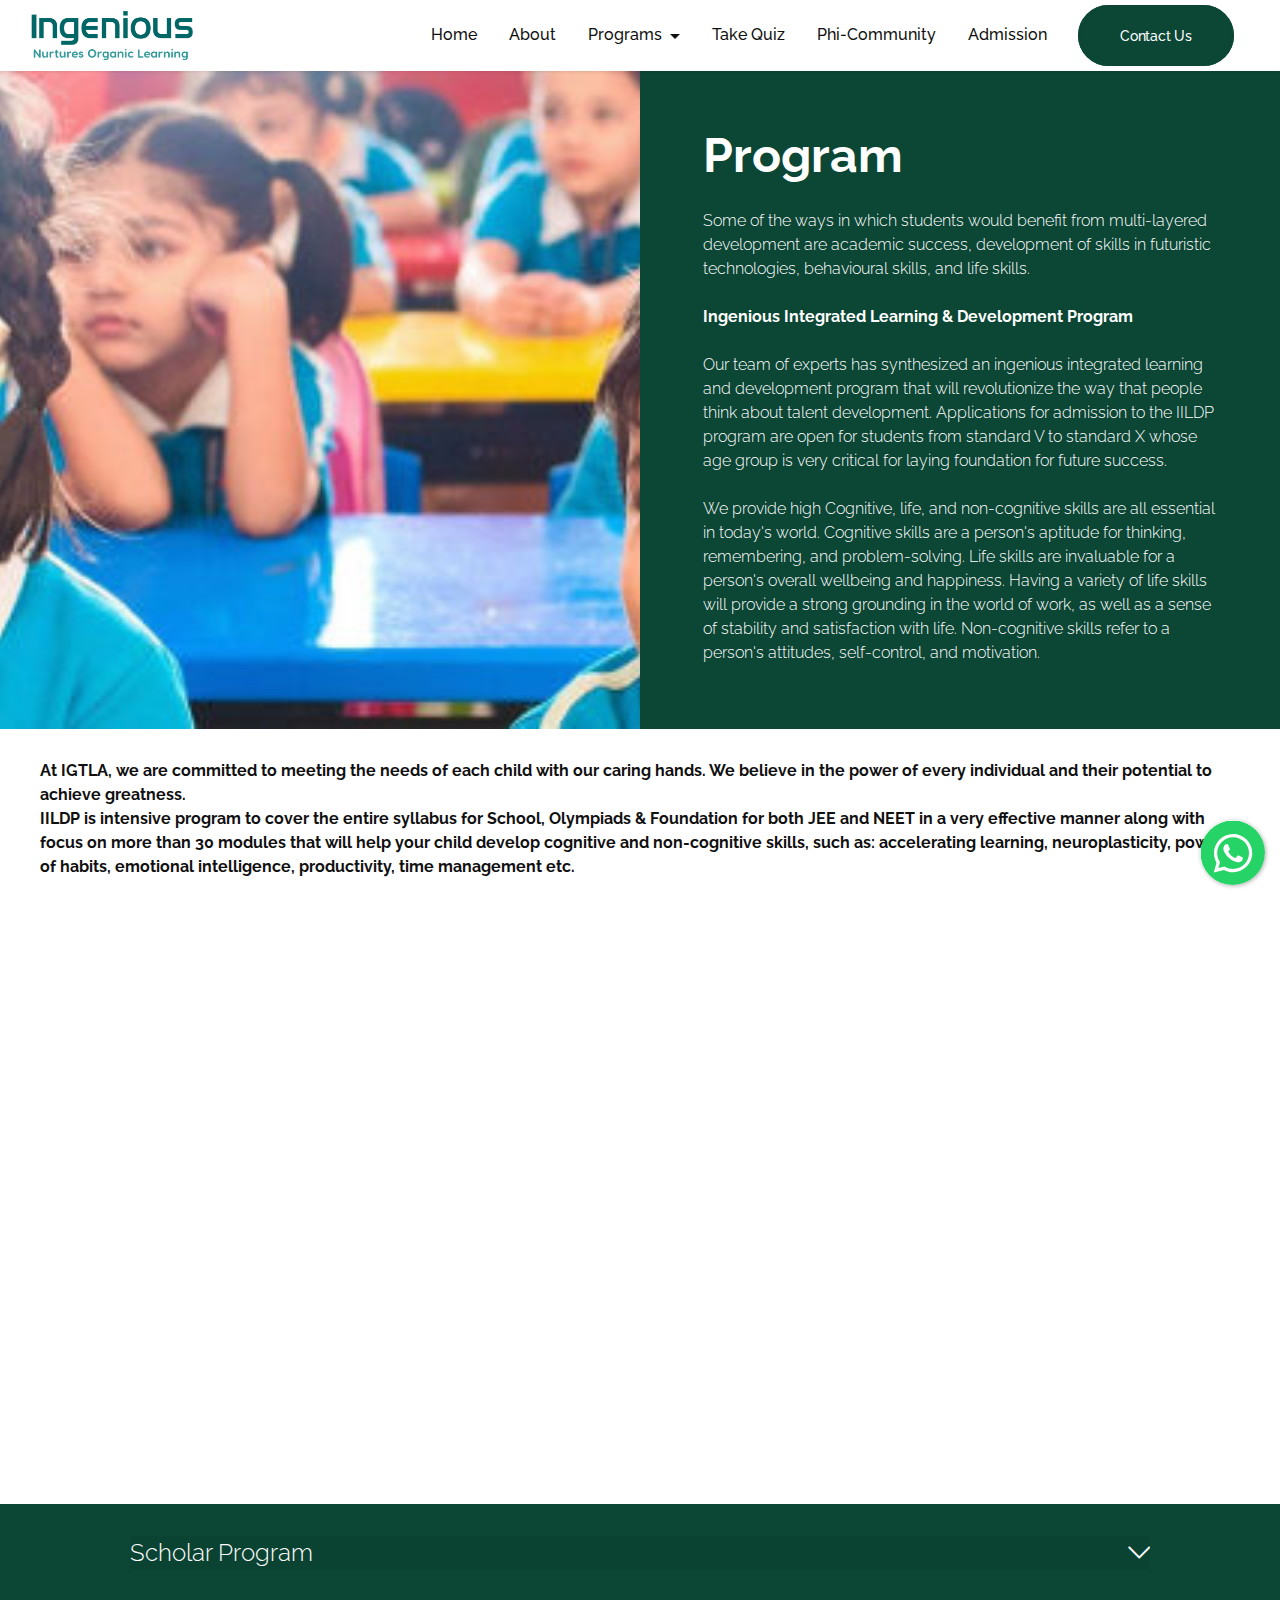
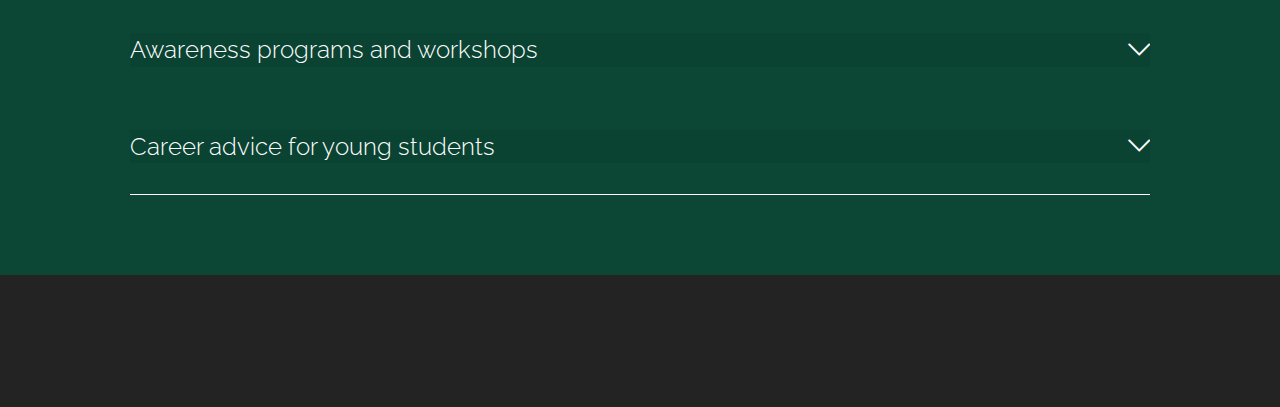
<file: programms.html>
<!DOCTYPE html>
<html  >
<head>
  
  <meta charset="UTF-8">
  <meta http-equiv="X-UA-Compatible" content="IE=edge">
  
  <meta name="viewport" content="width=device-width, initial-scale=1, minimum-scale=1">
  <link rel="shortcut icon" href="assets/images/2.-ingenious-tla-logo-high-resolution-653x234.png" type="image/x-icon">
  <meta name="description" content="">
  
  
  <title>Programs</title>
  <link rel="stylesheet" href="assets/web/assets/mobirise-icons2/mobirise2.css">
  <link rel="stylesheet" href="assets/web/assets/mobirise-icons/mobirise-icons.css">
  <link rel="stylesheet" href="assets/tether/tether.min.css">
  <link rel="stylesheet" href="assets/bootstrap/css/bootstrap.min.css">
  <link rel="stylesheet" href="assets/bootstrap/css/bootstrap-grid.min.css">
  <link rel="stylesheet" href="assets/bootstrap/css/bootstrap-reboot.min.css">
  <link rel="stylesheet" href="assets/animatecss/animate.min.css">
  <link rel="stylesheet" href="assets/chatbutton/floating-wpp.css">
  <link rel="stylesheet" href="assets/dropdown/css/style.css">
  <link rel="stylesheet" href="assets/socicon/css/styles.css">
  <link rel="stylesheet" href="assets/theme/css/style.css">
  <link rel="preload" href="https://fonts.googleapis.com/css?family=Raleway:100,200,300,400,500,600,700,800,900,100i,200i,300i,400i,500i,600i,700i,800i,900i&display=swap" as="style" onload="this.onload=null;this.rel='stylesheet'">
  <noscript><link rel="stylesheet" href="https://fonts.googleapis.com/css?family=Raleway:100,200,300,400,500,600,700,800,900,100i,200i,300i,400i,500i,600i,700i,800i,900i&display=swap"></noscript>
  <link rel="preload" as="style" href="assets/mobirise/css/mbr-additional.css"><link rel="stylesheet" href="assets/mobirise/css/mbr-additional.css" type="text/css">
  
  
  
  

</head>
<body>
  
  <section class="menu menu1 cid-sQQaPU52h4" once="menu" id="menu1-y">
    

    <nav class="navbar navbar-dropdown navbar-expand-lg">
        <div class="container-fluid">
            <div class="navbar-brand">
                <span class="navbar-logo">
                    <a href="index.html#header1-w">
                        <img alt="" src="[data-uri]" style="height: 3rem;" loading="lazy" class="lazyload" data-src="assets/images/2.-ingenious-tla-logo-high-resolution-653x234.png">
                    </a>
                </span>
                
            </div>
            <button aria-controls="navbarNavAltMarkup" aria-expanded="false" aria-label="Toggle navigation" class="navbar-toggler" data-target="#navbarSupportedContent" data-toggle="collapse" type="button">
                <div class="hamburger">
                    <span></span> <span></span> <span></span> <span></span>
                </div>
            </button>
            <div class="collapse navbar-collapse" id="navbarSupportedContent">
                <ul class="navbar-nav nav-dropdown nav-right" data-app-modern-menu="true"><li class="nav-item">
                        <a aria-expanded="false" class="nav-link link text-black text-primary display-7" href="index.html#slider3-20">Home</a>
                    </li>
                    <li class="nav-item">
                        <a aria-expanded="false" class="nav-link link text-black text-primary display-7" href="about.html#info2-2b">About</a>
                    </li>
                    <li class="nav-item dropdown">
                        <a aria-expanded="false" class="nav-link link text-black dropdown-toggle display-7" href="#" data-toggle="dropdown-submenu">Programs</a><div class="dropdown-menu"><a aria-expanded="false" class="text-black dropdown-item text-primary display-7" href="programms.html#features16-1l">Program</a><a aria-expanded="false" class="text-black dropdown-item text-primary display-7" href="benefits.html#features4-2m">Benefits&nbsp;</a></div>
                    </li>
                    <li class="nav-item">
                        <a aria-expanded="false" class="nav-link link text-black text-primary display-7" href="https://equimedia3.github.io/ISAT/" target="_blank">Take Quiz</a>
                    </li><li class="nav-item"><a aria-expanded="false" class="nav-link link text-black text-primary display-7" href="admission.html#content1-1u">Phi-Community</a></li><li class="nav-item"><a aria-expanded="false" class="nav-link link text-black text-primary display-7" href="admission.html#content1-1u">Admission</a></li></ul>
                <div class="mbr-buttons"><a class="btn btn-primary display-4" type="submit" href="contact.html#contacts01-9">Contact Us</a></div>
                
            </div>
        </div>
    </nav>
</section>

<section class="features16 cid-sR1fEm5hQR" id="features16-1l">

    

    
    <div class="container-fluid">
        <div class="row main align-items-center">
            <div class="col-md-6 image-element align-self-stretch">
                <div class="img-wrap" style="width: 80%; height: 80%;">
                    <img src="[data-uri]" alt="" loading="lazy" class="lazyload" data-src="assets/images/mbr-694x219.jpg">
                </div>
            </div>
            <div class="col-md-6 text-element">
                <div class="text-content">
                    <h2 class="mbr-title pt-2 mbr-fonts-style align-left mbr-white display-2">Program</h2>
                    
                    <div class="mbr-section-text">
                        <p class="mbr-text pt-3 mbr-light mbr-fonts-style align-left mbr-white display-7">Some of the ways in which students would benefit from multi-layered development are academic success, development of skills in futuristic technologies, behavioural skills, and life skills.<br>
<br><strong>Ingenious Integrated Learning &amp; Development Program<br></strong>
<br>Our team of experts has synthesized an ingenious integrated learning and development program that will revolutionize the way that people think about talent development. Applications for admission to the IILDP program are open for students from standard V to standard X whose age group is very critical for laying foundation for future success.<br> 
<br>We provide high Cognitive, life, and non-cognitive skills are all essential in today's world. Cognitive skills are a person's aptitude for thinking, remembering, and problem-solving. Life skills are invaluable for a person's overall wellbeing and happiness. Having a variety of life skills will provide a strong grounding in the world of work, as well as a sense of stability and satisfaction with life. Non-cognitive skills refer to a person's attitudes, self-control, and motivation.<br></p>
                    </div>
                    
                </div>
            </div>
        </div>
    </div>          
</section>

<section class="mbr-section info3 studiom4_info3 cid-sR16F9H6Ju" id="info3-1k">

    

    

    <div class="container">
        <div class="row">
            <div class="col-lg-12 align-center">
                <h2 class="mbr-fonts-style mbr-section-title mbr-bold mbr-black display-7">At IGTLA, we are committed to meeting the needs of each child with our caring hands. We believe in the power of every individual and their potential to achieve greatness.<br>IILDP is intensive program to cover the entire syllabus for School, Olympiads &amp; Foundation for both JEE and NEET in a very effective manner along with focus on more than 30 modules that will help your child develop cognitive and non-cognitive skills, such as: accelerating learning, neuroplasticity, power of habits, emotional intelligence, productivity, time management etc.&nbsp;</h2>
                
                
            </div>
        </div>
    </div>
</section>

<section data-bs-version="5.1" class="features4 cid-sR13T6lTTZ" id="features4-1h">
    

    

    <div class="container">

        <div class="row align-items-center">
            <div class="col-12 col-lg-4 bottom">
                <div class="row">
                    <div class="col-10">
                        <h3 class="title title-left mbr-fonts-style display-5">State board / CBSE</h3>
                        <h3 class="subtitle subtitle-left mbr-fonts-style display-7">Covers Physics/ Chemistry /Mathematics/ Biology syllabus for both boards, guidance for English&nbsp;</h3>
                    </div>
                    <div class="col-2">
                        
                    </div>
                </div>
                <div class="row top">
                    <div class="col-10">
                        <h3 class="title title-left mbr-fonts-style display-7">Olympiads/NTSE/Scholarships</h3>
                        <h3 class="subtitle subtitle-left mbr-fonts-style display-7">Quantitative Aptitude                Verbal &amp; Non-verbal reasoning  Computerized practice tests</h3>
                    </div>
                    <div class="col-2">
                        
                    </div>
                </div>
                <div class="row top">
                    <div class="col-10">
                        <h3 class="title title-left mbr-fonts-style display-5">Cognitive Skills</h3>
                        <h3 class="subtitle subtitle-left mbr-fonts-style display-7">Accelerated Learning , Memory techniques , Critical  thinking and many more exclusive modules&nbsp;</h3>
                    </div>
                    <div class="col-2">
                        
                    </div>
                </div>
            </div>
            <div class="col-12 col-lg-4 image bottom">
                <div class="image-wrapper">
                    <img src="[data-uri]" alt="" loading="lazy" class="lazyload" data-src="assets/images/pngtreehand-drawn-education-stationery-information-5368446-1-1200x1200.png">
                </div>
            </div>
            <div class="col-12 col-lg-4">
                <div class="row">
                    <div class="col-2">
                        
                    </div>
                    <div class="col-10">
                        <h3 class="title title-right mbr-fonts-style display-5">JEE/NEET Foundation</h3>
                        <h3 class="subtitle subtitle-right mbr-fonts-style display-7">Focus on Concepts and higher order thinking skills for Physics/ Chemistry /Mathematics/ Biology</h3>
                    </div>
                </div>
                <div class="row top">
                    <div class="col-2">
                        
                    </div>
                    <div class="col-10">
                        <h3 class="title title-right mbr-fonts-style display-5">Life Skills</h3>
                        <h3 class="subtitle subtitle-right mbr-fonts-style display-7"><div>Enhance Focus, self-control, Personal Transformation and many more exclusive modules
</div><div><br></div></h3>
                    </div>
                </div>
                <div class="row top">
                    <div class="col-2">
                        
                    </div>
                    <div class="col-10">
                        <h3 class="title title-right mbr-fonts-style display-5">Non-Cognitive Skills</h3>
                        <h3 class="subtitle subtitle-right mbr-fonts-style display-7">Decision making, Behaviour skills, self-management skills and many more exclusive modules</h3>
                    </div>
                </div>
            </div>
        </div>
    </div>
</section>

<section class="features4 cid-t1tpGYY1Si" id="features4-2g">

    

    
    <div class="container">
        <div class="row justify-content-center">
            <div class="col-12 col-md-10">
                
                <div id="bootstrap-accordion_54" class="panel-group accordionStyles accordion" role="tablist" aria-multiselectable="true">
                    <div class="card">
                        <div class="card-header" role="tab" id="headingOne">
                            <a role="button" class="panel-title collapsed" data-toggle="collapse" data-bs-toggle="collapse" data-core="" href="#collapse1_54" aria-expanded="false" aria-controls="collapse1">
                                <h6 class="panel-title-edit mbr-fonts-style mb-0 w-100 display-5">Scholar Program</h6>
                                <span class="sign mbr-iconfont mbri-arrow-down"></span>
                            </a>
                        </div>
                        <div id="collapse1_54" class="panel-collapse noScroll collapse" role="tabpanel" aria-labelledby="headingOne" data-parent="#bootstrap-accordion_54" data-bs-parent="#accordion">
                            <div class="panel-body">
                                <p class="mbr-fonts-style panel-text pt-3 m-0 display-7">
                                    This engages student with high caliber to involve into bi-weekly activities to further stimulate their minds and connect with each other. This program offers benefits of regular learning assessment and guidance/counseling wherever necessary.
                                </p>
                            </div>
                        </div>
                    </div>

                    <div class="card">
                        <div class="card-header" role="tab" id="headingOne">
                            <a role="button" class="panel-title collapsed" data-toggle="collapse" data-bs-toggle="collapse" data-core="" href="#collapse2_54" aria-expanded="false" aria-controls="collapse2">
                                <h6 class="panel-title-edit mbr-fonts-style mb-0 w-100 display-5">Awareness programs and workshops</h6>
                                <span class="sign mbr-iconfont mbri-arrow-down"></span>
                            </a>
                        </div>
                        <div id="collapse2_54" class="panel-collapse noScroll collapse" role="tabpanel" aria-labelledby="headingOne" data-parent="#bootstrap-accordion_54" data-bs-parent="#accordion">
                            <div class="panel-body">
                                <p class="mbr-fonts-style panel-text pt-3 m-0 display-7">For benefit of students and parents, we conduct awareness programs related to various skills which are needed for success in life. We encourage students to learn about various cognitive learning methods, non-cognitive skills and life skills through workshop based learning.
<br>Times to time special workshops on diversified skills and emerging technical domains are conducted for students. Please contact us to learn more about these workshops and register to participate</p>
                            </div>
                        </div>
                    </div>

                    <div class="card">
                        <div class="card-header" role="tab" id="headingOne">
                            <a role="button" class="panel-title collapsed" data-toggle="collapse" data-bs-toggle="collapse" data-core="" href="#collapse3_54" aria-expanded="false" aria-controls="collapse3">
                                <h6 class="panel-title-edit mbr-fonts-style mb-0 w-100 display-5">Career advice for young students</h6>
                                <span class="sign mbr-iconfont mbri-arrow-down"></span>
                            </a>
                        </div>
                        <div id="collapse3_54" class="panel-collapse noScroll collapse" role="tabpanel" aria-labelledby="headingOne" data-parent="#bootstrap-accordion_54" data-bs-parent="#accordion">
                            <div class="panel-body">
                                <p class="mbr-fonts-style panel-text pt-3 m-0 display-7">There are millions of college students who finish degree each year and are not sure what comes next. They don’t know where their strengths lie or how to use those strengths to get a job.                      How can we make sure that our children have the skills they need to succeed in their careers later on?
<br>Students today are growing up to be more socially aware and have more resources to learn about potential career paths for them. Students of millennium want a career that is rewarding and meaningful. However, because of volatility/uncertainty about nature of future jobs, they need right advice, to find them a career that helps them achieve their personal and educational goals.
<br>Educational counselling is an important part of the college planning process. Even when students feel they are on track achieving good grades in school, it's a good idea to talk to a counsellor about honing requisite skill-sets for overall development. 
<br>We conduct student/parent counseling Sessions on need basis to direct career paths for them and challenges involves. Kindly contact us for personalized counseling sessions and guidance&nbsp;<br></p>
                            </div>
                        </div>
                    </div>

                    

                    

                    

                    

                    

                    
                </div>
            </div>
        </div>
    </div>
</section>

<section data-bs-version="5.1" class="footer1 cid-sR1LvswWnT" once="footers" id="footer01-1x">
    
    
    <div class="container">
        <div class="media-container-row align-center mbr-white">
            <div class="col-12">
                <p class="mbr-text mb-0 mbr-fonts-style display-7">
                    © Copyright 2021 Ingenious Tla - All Rights Reserved<br><br><a href="http://www.sachinambekar.in" class="text-white text-primary" target="_blank">Designed and Maintained By -Equimedia Solutions&nbsp;</a><br>
                </p>
            </div>
        </div>
    </div>
</section>


<script src="assets/web/assets/jquery/jquery.min.js"></script>
  <script src="assets/popper/popper.min.js"></script>
  <script src="assets/tether/tether.min.js"></script>
  <script src="assets/bootstrap/js/bootstrap.min.js"></script>
  <script src="assets/smoothscroll/smooth-scroll.js"></script>
  <script src="assets/viewportchecker/jquery.viewportchecker.js"></script>
  <script src="assets/chatbutton/floating-wpp.js"></script>
  <script src="assets/chatbutton/script.js"></script>
  <script src="assets/mbr-switch-arrow/mbr-switch-arrow.js"></script>
  <script src="assets/dropdown/js/nav-dropdown.js"></script>
  <script src="assets/dropdown/js/navbar-dropdown.js"></script>
  <script src="assets/touchswipe/jquery.touch-swipe.min.js"></script>
  <script src="assets/theme/js/script.js"></script>
  
  
  
 <div id="scrollToTop" class="scrollToTop mbr-arrow-up"><a style="text-align: center;"><i class="mbr-arrow-up-icon mbr-arrow-up-icon-cm cm-icon cm-icon-smallarrow-up"></i></a></div>
    <input name="animation" type="hidden">
  
<script>"use strict";if("loading"in HTMLImageElement.prototype){document.querySelectorAll('img[loading="lazy"],iframe[loading="lazy"]').forEach(e=>{e.src=e.dataset.src,e.style.paddingTop=100*e.getAttribute("data-aspectratio")+"%",e.style.height=0,e.onload=function(){e.removeAttribute("style")}})}else{const e=document.createElement("script");e.src="https://cdnjs.cloudflare.com/ajax/libs/lazysizes/5.1.2/lazysizes.min.js",document.body.appendChild(e)}</script>
<div id="chatbutton-wa" data-phone="919112030025 " data-headertitle="👋 Chat with us on WhatsApp!" data-popupmessage="Hi!👋

Type a message here. It will go straight to our phone! 🔥

Ingenious TLA Team" data-placeholder="Type here" data-position="left" data-headercolor="#39847a" data-backgroundcolor="#e5ddd5" data-autoopentimeout="3" data-size="65px"><div class="floating-wpp-button" style="width: 65px; height: 65px;"><div class="floating-wpp-button-image"><!--?xml version="1.0" encoding="UTF-8" standalone="no"?--><svg xmlns="http://www.w3.org/2000/svg" xmlns:xlink="http://www.w3.org/1999/xlink" style="isolation:isolate" viewBox="0 0 800 800" width="65" height="65"><defs><clipPath id="_clipPath_A3g8G5hPEGG2L0B6hFCxamU4cc8rfqzQ"><rect width="800" height="800"></rect></clipPath></defs><g clip-path="url(#_clipPath_A3g8G5hPEGG2L0B6hFCxamU4cc8rfqzQ)"><g><path d=" M 787.59 800 L 12.41 800 C 5.556 800 0 793.332 0 785.108 L 0 14.892 C 0 6.667 5.556 0 12.41 0 L 787.59 0 C 794.444 0 800 6.667 800 14.892 L 800 785.108 C 800 793.332 794.444 800 787.59 800 Z " fill="rgb(37,211,102)"></path></g><g><path d=" M 508.558 450.429 C 502.67 447.483 473.723 433.24 468.325 431.273 C 462.929 429.308 459.003 428.328 455.078 434.22 C 451.153 440.114 439.869 453.377 436.434 457.307 C 433 461.236 429.565 461.729 423.677 458.78 C 417.79 455.834 398.818 449.617 376.328 429.556 C 358.825 413.943 347.008 394.663 343.574 388.768 C 340.139 382.873 343.207 379.687 346.155 376.752 C 348.804 374.113 352.044 369.874 354.987 366.436 C 357.931 362.999 358.912 360.541 360.875 356.614 C 362.837 352.683 361.857 349.246 360.383 346.299 C 358.912 343.352 347.136 314.369 342.231 302.579 C 337.451 291.099 332.597 292.654 328.983 292.472 C 325.552 292.301 321.622 292.265 317.698 292.265 C 313.773 292.265 307.394 293.739 301.996 299.632 C 296.6 305.527 281.389 319.772 281.389 348.752 C 281.389 377.735 302.487 405.731 305.431 409.661 C 308.376 413.592 346.949 473.062 406.015 498.566 C 420.062 504.634 431.03 508.256 439.581 510.969 C 453.685 515.451 466.521 514.818 476.666 513.302 C 487.978 511.613 511.502 499.06 516.409 485.307 C 521.315 471.55 521.315 459.762 519.842 457.307 C 518.371 454.851 514.446 453.377 508.558 450.429 Z  M 401.126 597.117 L 401.047 597.117 C 365.902 597.104 331.431 587.661 301.36 569.817 L 294.208 565.572 L 220.08 585.017 L 239.866 512.743 L 235.21 505.332 C 215.604 474.149 205.248 438.108 205.264 401.1 C 205.307 293.113 293.17 205.257 401.204 205.257 C 453.518 205.275 502.693 225.674 539.673 262.696 C 576.651 299.716 597.004 348.925 596.983 401.258 C 596.939 509.254 509.078 597.117 401.126 597.117 Z  M 567.816 234.565 C 523.327 190.024 464.161 165.484 401.124 165.458 C 271.24 165.458 165.529 271.161 165.477 401.085 C 165.46 442.617 176.311 483.154 196.932 518.892 L 163.502 641 L 288.421 608.232 C 322.839 627.005 361.591 636.901 401.03 636.913 L 401.126 636.913 L 401.127 636.913 C 530.998 636.913 636.717 531.2 636.77 401.274 C 636.794 338.309 612.306 279.105 567.816 234.565" fill-rule="evenodd" fill="rgb(255,255,255)"></path></g></g></svg></div></div></div>
 </body>
</html>
</file>
<file: assets/web/assets/mobirise-icons2/mobirise2.css>
@font-face {
  font-family: 'Moririse2';
  font-display: swap;
  src:  url('mobirise2.eot?f2bix4');
  src:  url('mobirise2.eot?f2bix4#iefix') format('embedded-opentype'),
    url('mobirise2.ttf?f2bix4') format('truetype'),
    url('mobirise2.woff?f2bix4') format('woff'),
    url('mobirise2.svg?f2bix4#mobirise2') format('svg');
  font-weight: normal;
  font-style: normal;
}

[class^="mobi-"], [class*=" mobi-"] {
  /* use !important to prevent issues with browser extensions that change fonts */
  font-family: 'Moririse2' !important;
  speak: none;
  font-style: normal;
  font-weight: normal;
  font-variant: normal;
  text-transform: none;
  line-height: 1;

  /* Better Font Rendering =========== */
  -webkit-font-smoothing: antialiased;
  -moz-osx-font-smoothing: grayscale;
}

.mobi-mbri-add-submenu:before {
  content: "\e900";
}
.mobi-mbri-alert:before {
  content: "\e901";
}
.mobi-mbri-align-center:before {
  content: "\e902";
}
.mobi-mbri-align-justify:before {
  content: "\e903";
}
.mobi-mbri-align-left:before {
  content: "\e904";
}
.mobi-mbri-align-right:before {
  content: "\e905";
}
.mobi-mbri-android:before {
  content: "\e906";
}
.mobi-mbri-apple:before {
  content: "\e907";
}
.mobi-mbri-arrow-down:before {
  content: "\e908";
}
.mobi-mbri-arrow-next:before {
  content: "\e909";
}
.mobi-mbri-arrow-prev:before {
  content: "\e90a";
}
.mobi-mbri-arrow-up:before {
  content: "\e90b";
}
.mobi-mbri-bold:before {
  content: "\e90c";
}
.mobi-mbri-bookmark:before {
  content: "\e90d";
}
.mobi-mbri-bootstrap:before {
  content: "\e90e";
}
.mobi-mbri-briefcase:before {
  content: "\e90f";
}
.mobi-mbri-browse:before {
  content: "\e910";
}
.mobi-mbri-bulleted-list:before {
  content: "\e911";
}
.mobi-mbri-calendar:before {
  content: "\e912";
}
.mobi-mbri-camera:before {
  content: "\e913";
}
.mobi-mbri-cart-add:before {
  content: "\e914";
}
.mobi-mbri-cart-full:before {
  content: "\e915";
}
.mobi-mbri-cash:before {
  content: "\e916";
}
.mobi-mbri-change-style:before {
  content: "\e917";
}
.mobi-mbri-chat:before {
  content: "\e918";
}
.mobi-mbri-clock:before {
  content: "\e919";
}
.mobi-mbri-close:before {
  content: "\e91a";
}
.mobi-mbri-cloud:before {
  content: "\e91b";
}
.mobi-mbri-code:before {
  content: "\e91c";
}
.mobi-mbri-contact-form:before {
  content: "\e91d";
}
.mobi-mbri-credit-card:before {
  content: "\e91e";
}
.mobi-mbri-cursor-click:before {
  content: "\e91f";
}
.mobi-mbri-cust-feedback:before {
  content: "\e920";
}
.mobi-mbri-database:before {
  content: "\e921";
}
.mobi-mbri-delivery:before {
  content: "\e922";
}
.mobi-mbri-desktop:before {
  content: "\e923";
}
.mobi-mbri-devices:before {
  content: "\e924";
}
.mobi-mbri-down:before {
  content: "\e925";
}
.mobi-mbri-download-2:before {
  content: "\e926";
}
.mobi-mbri-download:before {
  content: "\e927";
}
.mobi-mbri-drag-n-drop-2:before {
  content: "\e928";
}
.mobi-mbri-drag-n-drop:before {
  content: "\e929";
}
.mobi-mbri-edit-2:before {
  content: "\e92a";
}
.mobi-mbri-edit:before {
  content: "\e92b";
}
.mobi-mbri-error:before {
  content: "\e92c";
}
.mobi-mbri-extension:before {
  content: "\e92d";
}
.mobi-mbri-features:before {
  content: "\e92e";
}
.mobi-mbri-file:before {
  content: "\e92f";
}
.mobi-mbri-flag:before {
  content: "\e930";
}
.mobi-mbri-folder:before {
  content: "\e931";
}
.mobi-mbri-gift:before {
  content: "\e932";
}
.mobi-mbri-github:before {
  content: "\e933";
}
.mobi-mbri-globe-2:before {
  content: "\e934";
}
.mobi-mbri-globe:before {
  content: "\e935";
}
.mobi-mbri-growing-chart:before {
  content: "\e936";
}
.mobi-mbri-hearth:before {
  content: "\e937";
}
.mobi-mbri-help:before {
  content: "\e938";
}
.mobi-mbri-home:before {
  content: "\e939";
}
.mobi-mbri-hot-cup:before {
  content: "\e93a";
}
.mobi-mbri-idea:before {
  content: "\e93b";
}
.mobi-mbri-image-gallery:before {
  content: "\e93c";
}
.mobi-mbri-image-slider:before {
  content: "\e93d";
}
.mobi-mbri-info:before {
  content: "\e93e";
}
.mobi-mbri-italic:before {
  content: "\e93f";
}
.mobi-mbri-key:before {
  content: "\e940";
}
.mobi-mbri-laptop:before {
  content: "\e941";
}
.mobi-mbri-layers:before {
  content: "\e942";
}
.mobi-mbri-left-right:before {
  content: "\e943";
}
.mobi-mbri-left:before {
  content: "\e944";
}
.mobi-mbri-letter:before {
  content: "\e945";
}
.mobi-mbri-like:before {
  content: "\e946";
}
.mobi-mbri-link:before {
  content: "\e947";
}
.mobi-mbri-lock:before {
  content: "\e948";
}
.mobi-mbri-login:before {
  content: "\e949";
}
.mobi-mbri-logout:before {
  content: "\e94a";
}
.mobi-mbri-magic-stick:before {
  content: "\e94b";
}
.mobi-mbri-map-pin:before {
  content: "\e94c";
}
.mobi-mbri-menu:before {
  content: "\e94d";
}
.mobi-mbri-mobile-2:before {
  content: "\e94e";
}
.mobi-mbri-mobile-horizontal:before {
  content: "\e94f";
}
.mobi-mbri-mobile:before {
  content: "\e950";
}
.mobi-mbri-mobirise:before {
  content: "\e951";
}
.mobi-mbri-more-horizontal:before {
  content: "\e952";
}
.mobi-mbri-more-vertical:before {
  content: "\e953";
}
.mobi-mbri-music:before {
  content: "\e954";
}
.mobi-mbri-new-file:before {
  content: "\e955";
}
.mobi-mbri-numbered-list:before {
  content: "\e956";
}
.mobi-mbri-opened-folder:before {
  content: "\e957";
}
.mobi-mbri-pages:before {
  content: "\e958";
}
.mobi-mbri-paper-plane:before {
  content: "\e959";
}
.mobi-mbri-paperclip:before {
  content: "\e95a";
}
.mobi-mbri-phone:before {
  content: "\e95b";
}
.mobi-mbri-photo:before {
  content: "\e95c";
}
.mobi-mbri-photos:before {
  content: "\e95d";
}
.mobi-mbri-pin:before {
  content: "\e95e";
}
.mobi-mbri-play:before {
  content: "\e95f";
}
.mobi-mbri-plus:before {
  content: "\e960";
}
.mobi-mbri-preview:before {
  content: "\e961";
}
.mobi-mbri-print:before {
  content: "\e962";
}
.mobi-mbri-protect:before {
  content: "\e963";
}
.mobi-mbri-question:before {
  content: "\e964";
}
.mobi-mbri-quote-left:before {
  content: "\e965";
}
.mobi-mbri-quote-right:before {
  content: "\e966";
}
.mobi-mbri-redo:before {
  content: "\e967";
}
.mobi-mbri-refresh:before {
  content: "\e968";
}
.mobi-mbri-responsive-2:before {
  content: "\e969";
}
.mobi-mbri-responsive:before {
  content: "\e96a";
}
.mobi-mbri-right:before {
  content: "\e96b";
}
.mobi-mbri-rocket:before {
  content: "\e96c";
}
.mobi-mbri-sad-face:before {
  content: "\e96d";
}
.mobi-mbri-sale:before {
  content: "\e96e";
}
.mobi-mbri-save:before {
  content: "\e96f";
}
.mobi-mbri-search:before {
  content: "\e970";
}
.mobi-mbri-setting-2:before {
  content: "\e971";
}
.mobi-mbri-setting-3:before {
  content: "\e972";
}
.mobi-mbri-setting:before {
  content: "\e973";
}
.mobi-mbri-share:before {
  content: "\e974";
}
.mobi-mbri-shopping-bag:before {
  content: "\e975";
}
.mobi-mbri-shopping-basket:before {
  content: "\e976";
}
.mobi-mbri-shopping-cart:before {
  content: "\e977";
}
.mobi-mbri-sites:before {
  content: "\e978";
}
.mobi-mbri-smile-face:before {
  content: "\e979";
}
.mobi-mbri-speed:before {
  content: "\e97a";
}
.mobi-mbri-star:before {
  content: "\e97b";
}
.mobi-mbri-success:before {
  content: "\e97c";
}
.mobi-mbri-sun:before {
  content: "\e97d";
}
.mobi-mbri-sun2:before {
  content: "\e97e";
}
.mobi-mbri-tablet-vertical:before {
  content: "\e97f";
}
.mobi-mbri-tablet:before {
  content: "\e980";
}
.mobi-mbri-target:before {
  content: "\e981";
}
.mobi-mbri-timer:before {
  content: "\e982";
}
.mobi-mbri-to-ftp:before {
  content: "\e983";
}
.mobi-mbri-to-local-drive:before {
  content: "\e984";
}
.mobi-mbri-touch-swipe:before {
  content: "\e985";
}
.mobi-mbri-touch:before {
  content: "\e986";
}
.mobi-mbri-trash:before {
  content: "\e987";
}
.mobi-mbri-underline:before {
  content: "\e988";
}
.mobi-mbri-undo:before {
  content: "\e989";
}
.mobi-mbri-unlink:before {
  content: "\e98a";
}
.mobi-mbri-unlock:before {
  content: "\e98b";
}
.mobi-mbri-up-down:before {
  content: "\e98c";
}
.mobi-mbri-up:before {
  content: "\e98d";
}
.mobi-mbri-update:before {
  content: "\e98e";
}
.mobi-mbri-upload-2:before {
  content: "\e98f";
}
.mobi-mbri-upload:before {
  content: "\e990";
}
.mobi-mbri-user-2:before {
  content: "\e991";
}
.mobi-mbri-user:before {
  content: "\e992";
}
.mobi-mbri-users:before {
  content: "\e993";
}
.mobi-mbri-video-play:before {
  content: "\e994";
}
.mobi-mbri-video:before {
  content: "\e995";
}
.mobi-mbri-watch:before {
  content: "\e996";
}
.mobi-mbri-website-theme-2:before {
  content: "\e997";
}
.mobi-mbri-website-theme:before {
  content: "\e998";
}
.mobi-mbri-wifi:before {
  content: "\e999";
}
.mobi-mbri-windows:before {
  content: "\e99a";
}
.mobi-mbri-zoom-in:before {
  content: "\e99b";
}
.mobi-mbri-zoom-out:before {
  content: "\e99c";
}
</file>
<file: assets/chatbutton/floating-wpp.css>
.floating-wpp {
    position: fixed;
    bottom: 15px;
    left: 15px;
    font-size: 14px;
    transition: bottom 0.2s;
    z-index: 1021;
}

.floating-wpp .floating-wpp-button {
    position: relative;
    border-radius: 50%;
    box-shadow: 1px 1px 4px rgba(60, 60, 60, 0.4);
    transition: box-shadow 0.2s;
    cursor: pointer;
    overflow: hidden;
}

.floating-wpp .floating-wpp-button img,
.floating-wpp .floating-wpp-button svg {
    position: absolute;
    width: 100%;
    height: auto;
    object-fit: cover;
    top: 50%;
    left: 50%;
    transform: translate3d(-50%, -50%, 0);
    border-radius: 50%;
}

.floating-wpp:hover .floating-wpp-button {
    box-shadow: 1px 2px 8px rgba(60, 60, 60, 0.4);
}

.floating-wpp .floating-wpp-popup {
    /*border: 2px solid white;*/
    border-radius: 8px;
    background-color: #e5ddd5;
    position: absolute;
    overflow: hidden;
    padding: 0;
    box-shadow: 1px 2px 8px rgba(60, 60, 60, 0.25);
    width: 0px;
    height: 0px;
    bottom: 0;
    opacity: 0;
    transition: bottom 0.1s ease-out, opacity 0.2s ease-out;
    transform-origin: bottom;
}

.floating-wpp .floating-wpp-popup.active {
    padding: 0 15px 12px 15px;
    width: 280px;
    height: auto;
    bottom: 82px;
    opacity: 1;
}

.floating-wpp .floating-wpp-popup .floating-wpp-message {
    background-color: white;
    padding: 8px;
    border-radius: 7.5px 7.5px 7.5px 7.5px;
    box-shadow: 1px 1px 5px rgba(0, 0, 0, 0.15);
    opacity: 0;
    transition: opacity 0.2s;
    max-width: 100%;
}

.floating-wpp .floating-wpp-popup.active .floating-wpp-message {
    opacity: 1;
    transition-delay: 0.2s;
}

.floating-wpp .floating-wpp-popup .floating-wpp-head {
    text-align: left;
    color: white;
    margin: 0 -15px 15px -15px;
    padding: 15px 15px;
    display: flex;
    flex-direction: column;
    justify-content: space-between;
    cursor: pointer;
}

.floating-wpp-headName {
    margin: 0;
}

.floating-wpp .floating-wpp-popup .floating-wpp-head .close {
    position: absolute;
    top: 14px;
    right: 8px;
    color: #ffffff;
    text-shadow: none;
    opacity: 1;
    font-size: inherit;
}

.floating-wpp .floating-wpp-input-message {
    background-color: #e5ddd5;
    margin: 5px -15px -15px -15px;
    padding: 0 15px;
    display: flex;
    align-items: center;
}

.floating-wpp .floating-wpp-input-message textarea {
    border: 1px solid #ffffff;
    border-radius: 21px;
    box-shadow: none;
    padding: 8px 12px;
    margin: 10px 0 15px 0;
    width: 100%;
    max-width: 100%;
    font-family: inherit;
    font-size: inherit;
    resize: none;
    outline: none;
    color: #4a4a4a;
    box-shadow: 1px 2px 8px rgba(60, 60, 60, 0.25);
    visibility: visible !important;
    animation-delay: 0s;
    animation-duration: 0s;
}

.floating-wpp .floating-wpp-btn-send {
    margin: 10px 0 15px 12px;
    font-size: 0;
    cursor: pointer;
    box-shadow: 1px 2px 8px rgba(60, 60, 60, 0.25);
    border-radius: 50%;
}
</file>
<file: assets/dropdown/css/style.css>
.navbar-dropdown {
  left: 0;
  padding: 0;
  position: absolute;
  right: 0;
  top: 0;
  transition: all 0.45s ease;
  z-index: 1030;
  background: #282828; }
  .navbar-dropdown .navbar-logo {
    margin-right: 0.8rem;
    transition: margin 0.3s ease-in-out;
    vertical-align: middle; }
    .navbar-dropdown .navbar-logo img {
      height: 3.125rem;
      transition: all 0.3s ease-in-out; }
    .navbar-dropdown .navbar-logo.mbr-iconfont {
      font-size: 3.125rem;
      line-height: 3.125rem; }
  .navbar-dropdown .navbar-caption {
    font-weight: 700;
    white-space: normal;
    vertical-align: -4px;
    line-height: 3.125rem !important; }
    .navbar-dropdown .navbar-caption, .navbar-dropdown .navbar-caption:hover {
      color: inherit;
      text-decoration: none; }
  .navbar-dropdown .mbr-iconfont + .navbar-caption {
    vertical-align: -1px; }
  .navbar-dropdown.navbar-fixed-top {
    position: fixed; }
  .navbar-dropdown .navbar-brand span {
    vertical-align: -4px; }
  .navbar-dropdown.bg-color.transparent {
    background: none; }
  .navbar-dropdown.navbar-short .navbar-brand {
    padding: 0.625rem 0; }
    .navbar-dropdown.navbar-short .navbar-brand span {
      vertical-align: -1px; }
  .navbar-dropdown.navbar-short .navbar-caption {
    line-height: 2.375rem !important;
    vertical-align: -2px; }
  .navbar-dropdown.navbar-short .navbar-logo {
    margin-right: 0.5rem; }
    .navbar-dropdown.navbar-short .navbar-logo img {
      height: 2.375rem; }
    .navbar-dropdown.navbar-short .navbar-logo.mbr-iconfont {
      font-size: 2.375rem;
      line-height: 2.375rem; }
  .navbar-dropdown.navbar-short .mbr-table-cell {
    height: 3.625rem; }
  .navbar-dropdown .navbar-close {
    left: 0.6875rem;
    position: fixed;
    top: 0.75rem;
    z-index: 1000; }
  .navbar-dropdown .hamburger-icon {
    content: "";
    display: inline-block;
    vertical-align: middle;
    width: 16px;
    -webkit-box-shadow: 0 -6px 0 1px #282828,0 0 0 1px #282828,0 6px 0 1px #282828;
    -moz-box-shadow: 0 -6px 0 1px #282828,0 0 0 1px #282828,0 6px 0 1px #282828;
    box-shadow: 0 -6px 0 1px #282828,0 0 0 1px #282828,0 6px 0 1px #282828; }

.dropdown-menu .dropdown-toggle[data-toggle="dropdown-submenu"]::after {
  border-bottom: 0.35em solid transparent;
  border-left: 0.35em solid;
  border-right: 0;
  border-top: 0.35em solid transparent;
  margin-left: 0.3rem; }

.dropdown-menu .dropdown-item:focus {
  outline: 0; }

.nav-dropdown {
  font-size: 0.75rem;
  font-weight: 500;
  height: auto !important; }
  .nav-dropdown .nav-btn {
    padding-left: 1rem; }
  .nav-dropdown .link {
    margin: .667em 1.667em;
    font-weight: 500;
    padding: 0;
    transition: color .2s ease-in-out; }
    .nav-dropdown .link.dropdown-toggle {
      margin-right: 2.583em; }
      .nav-dropdown .link.dropdown-toggle::after {
        margin-left: .25rem;
        border-top: 0.35em solid;
        border-right: 0.35em solid transparent;
        border-left: 0.35em solid transparent;
        border-bottom: 0; }
      .nav-dropdown .link.dropdown-toggle[aria-expanded="true"] {
        margin: 0;
        padding: 0.667em 3.263em  0.667em 1.667em; }
  .nav-dropdown .link::after,
  .nav-dropdown .dropdown-item::after {
    color: inherit; }
  .nav-dropdown .btn {
    font-size: 0.75rem;
    font-weight: 700;
    letter-spacing: 0;
    margin-bottom: 0;
    padding-left: 1.25rem;
    padding-right: 1.25rem; }
  .nav-dropdown .dropdown-menu {
    border-radius: 0;
    border: 0;
    left: 0;
    margin: 0;
    padding-bottom: 1.25rem;
    padding-top: 1.25rem;
    position: relative; }
  .nav-dropdown .dropdown-submenu {
    margin-left: 0.125rem;
    top: 0; }
  .nav-dropdown .dropdown-item {
    font-weight: 500;
    line-height: 2;
    padding: 0.3846em 4.615em 0.3846em 1.5385em;
    position: relative;
    transition: color .2s ease-in-out, background-color .2s ease-in-out; }
    .nav-dropdown .dropdown-item::after {
      margin-top: -0.3077em;
      position: absolute;
      right: 1.1538em;
      top: 50%; }
    .nav-dropdown .dropdown-item:focus, .nav-dropdown .dropdown-item:hover {
      background: none; }

@media (max-width: 767px) {
  .nav-dropdown.navbar-toggleable-sm {
    bottom: 0;
    display: none;
    left: 0;
    overflow-x: hidden;
    position: fixed;
    top: 0;
    transform: translateX(-100%);
    -ms-transform: translateX(-100%);
    -webkit-transform: translateX(-100%);
    width: 18.75rem;
    z-index: 999; } }
.nav-dropdown.navbar-toggleable-xl {
  bottom: 0;
  display: none;
  left: 0;
  overflow-x: hidden;
  position: fixed;
  top: 0;
  transform: translateX(-100%);
  -ms-transform: translateX(-100%);
  -webkit-transform: translateX(-100%);
  width: 18.75rem;
  z-index: 999; }

.nav-dropdown-sm {
  display: block !important;
  overflow-x: hidden;
  overflow: auto;
  padding-top: 3.875rem; }
  .nav-dropdown-sm::after {
    content: "";
    display: block;
    height: 3rem;
    width: 100%; }
  .nav-dropdown-sm.collapse.in ~ .navbar-close {
    display: block !important; }
  .nav-dropdown-sm.collapsing, .nav-dropdown-sm.collapse.in {
    transform: translateX(0);
    -ms-transform: translateX(0);
    -webkit-transform: translateX(0);
    transition: all 0.25s ease-out;
    -webkit-transition: all 0.25s ease-out;
    background: #282828; }
  .nav-dropdown-sm.collapsing[aria-expanded="false"] {
    transform: translateX(-100%);
    -ms-transform: translateX(-100%);
    -webkit-transform: translateX(-100%); }
  .nav-dropdown-sm .nav-item {
    display: block;
    margin-left: 0 !important;
    padding-left: 0; }
  .nav-dropdown-sm .link,
  .nav-dropdown-sm .dropdown-item {
    border-top: 1px dotted rgba(255, 255, 255, 0.1);
    font-size: 0.8125rem;
    line-height: 1.6;
    margin: 0 !important;
    padding: 0.875rem 2.4rem 0.875rem 1.5625rem !important;
    position: relative;
    white-space: normal; }
    .nav-dropdown-sm .link:focus, .nav-dropdown-sm .link:hover,
    .nav-dropdown-sm .dropdown-item:focus,
    .nav-dropdown-sm .dropdown-item:hover {
      background: rgba(0, 0, 0, 0.2) !important;
      color: #c0a375; }
  .nav-dropdown-sm .nav-btn {
    position: relative;
    padding: 1.5625rem 1.5625rem 0 1.5625rem; }
    .nav-dropdown-sm .nav-btn::before {
      border-top: 1px dotted rgba(255, 255, 255, 0.1);
      content: "";
      left: 0;
      position: absolute;
      top: 0;
      width: 100%; }
    .nav-dropdown-sm .nav-btn + .nav-btn {
      padding-top: 0.625rem; }
      .nav-dropdown-sm .nav-btn + .nav-btn::before {
        display: none; }
  .nav-dropdown-sm .btn {
    padding: 0.625rem 0; }
  .nav-dropdown-sm .dropdown-toggle[data-toggle="dropdown-submenu"]::after {
    margin-left: .25rem;
    border-top: 0.35em solid;
    border-right: 0.35em solid transparent;
    border-left: 0.35em solid transparent;
    border-bottom: 0; }
  .nav-dropdown-sm .dropdown-toggle[data-toggle="dropdown-submenu"][aria-expanded="true"]::after {
    border-top: 0;
    border-right: 0.35em solid transparent;
    border-left: 0.35em solid transparent;
    border-bottom: 0.35em solid; }
  .nav-dropdown-sm .dropdown-menu {
    margin: 0;
    padding: 0;
    position: relative;
    top: 0;
    left: 0;
    width: 100%;
    border: 0;
    float: none;
    border-radius: 0;
    background: none; }
  .nav-dropdown-sm .dropdown-submenu {
    left: 100%;
    margin-left: 0.125rem;
    margin-top: -1.25rem;
    top: 0; }

.navbar-toggleable-sm .nav-dropdown .dropdown-menu {
  position: absolute; }

.navbar-toggleable-sm .nav-dropdown .dropdown-submenu {
  left: 100%;
  margin-left: 0.125rem;
  margin-top: -1.25rem;
  top: 0; }

.navbar-toggleable-sm.opened .nav-dropdown .dropdown-menu {
  position: relative; }

.navbar-toggleable-sm.opened .nav-dropdown .dropdown-submenu {
  left: 0;
  margin-left: 00rem;
  margin-top: 0rem;
  top: 0; }

.is-builder .nav-dropdown.collapsing {
  transition: none !important; }

/*# sourceMappingURL=style.css.map */
</file>
<file: assets/socicon/css/styles.css>
@charset "UTF-8";

@font-face {
  font-family: 'Socicon';
  src:  url('../fonts/socicon.eot');
  src:  url('../fonts/socicon.eot?#iefix') format('embedded-opentype'),
    url('../fonts/socicon.woff2') format('woff2'),
    url('../fonts/socicon.ttf') format('truetype'),
    url('../fonts/socicon.woff') format('woff'),
    url('../fonts/socicon.svg#socicon') format('svg');
  font-weight: normal;
  font-style: normal;
}

[data-icon]:before {
  font-family: "socicon" !important;
  content: attr(data-icon);
  font-style: normal !important;
  font-weight: normal !important;
  font-variant: normal !important;
  text-transform: none !important;
  speak: none;
  line-height: 1;
  -webkit-font-smoothing: antialiased;
  -moz-osx-font-smoothing: grayscale;
}

[class^="socicon-"], [class*=" socicon-"] {
  /* use !important to prevent issues with browser extensions that change fonts */
  font-family: 'Socicon' !important;
  speak: none;
  font-style: normal;
  font-weight: normal;
  font-variant: normal;
  text-transform: none;
  line-height: 1;

  /* Better Font Rendering =========== */
  -webkit-font-smoothing: antialiased;
  -moz-osx-font-smoothing: grayscale;
}

.socicon-eitaa:before {
  content: "\e97c";
}
.socicon-soroush:before {
  content: "\e97d";
}
.socicon-bale:before {
  content: "\e97e";
}
.socicon-zazzle:before {
  content: "\e97b";
}
.socicon-society6:before {
  content: "\e97a";
}
.socicon-redbubble:before {
  content: "\e979";
}
.socicon-avvo:before {
  content: "\e978";
}
.socicon-stitcher:before {
  content: "\e977";
}
.socicon-googlehangouts:before {
  content: "\e974";
}
.socicon-dlive:before {
  content: "\e975";
}
.socicon-vsco:before {
  content: "\e976";
}
.socicon-flipboard:before {
  content: "\e973";
}
.socicon-ubuntu:before {
  content: "\e958";
}
.socicon-artstation:before {
  content: "\e959";
}
.socicon-invision:before {
  content: "\e95a";
}
.socicon-torial:before {
  content: "\e95b";
}
.socicon-collectorz:before {
  content: "\e95c";
}
.socicon-seenthis:before {
  content: "\e95d";
}
.socicon-googleplaymusic:before {
  content: "\e95e";
}
.socicon-debian:before {
  content: "\e95f";
}
.socicon-filmfreeway:before {
  content: "\e960";
}
.socicon-gnome:before {
  content: "\e961";
}
.socicon-itchio:before {
  content: "\e962";
}
.socicon-jamendo:before {
  content: "\e963";
}
.socicon-mix:before {
  content: "\e964";
}
.socicon-sharepoint:before {
  content: "\e965";
}
.socicon-tinder:before {
  content: "\e966";
}
.socicon-windguru:before {
  content: "\e967";
}
.socicon-cdbaby:before {
  content: "\e968";
}
.socicon-elementaryos:before {
  content: "\e969";
}
.socicon-stage32:before {
  content: "\e96a";
}
.socicon-tiktok:before {
  content: "\e96b";
}
.socicon-gitter:before {
  content: "\e96c";
}
.socicon-letterboxd:before {
  content: "\e96d";
}
.socicon-threema:before {
  content: "\e96e";
}
.socicon-splice:before {
  content: "\e96f";
}
.socicon-metapop:before {
  content: "\e970";
}
.socicon-naver:before {
  content: "\e971";
}
.socicon-remote:before {
  content: "\e972";
}
.socicon-internet:before {
  content: "\e957";
}
.socicon-moddb:before {
  content: "\e94b";
}
.socicon-indiedb:before {
  content: "\e94c";
}
.socicon-traxsource:before {
  content: "\e94d";
}
.socicon-gamefor:before {
  content: "\e94e";
}
.socicon-pixiv:before {
  content: "\e94f";
}
.socicon-myanimelist:before {
  content: "\e950";
}
.socicon-blackberry:before {
  content: "\e951";
}
.socicon-wickr:before {
  content: "\e952";
}
.socicon-spip:before {
  content: "\e953";
}
.socicon-napster:before {
  content: "\e954";
}
.socicon-beatport:before {
  content: "\e955";
}
.socicon-hackerone:before {
  content: "\e956";
}
.socicon-hackernews:before {
  content: "\e946";
}
.socicon-smashwords:before {
  content: "\e947";
}
.socicon-kobo:before {
  content: "\e948";
}
.socicon-bookbub:before {
  content: "\e949";
}
.socicon-mailru:before {
  content: "\e94a";
}
.socicon-gitlab:before {
  content: "\e945";
}
.socicon-instructables:before {
  content: "\e944";
}
.socicon-portfolio:before {
  content: "\e943";
}
.socicon-codered:before {
  content: "\e940";
}
.socicon-origin:before {
  content: "\e941";
}
.socicon-nextdoor:before {
  content: "\e942";
}
.socicon-udemy:before {
  content: "\e93f";
}
.socicon-livemaster:before {
  content: "\e93e";
}
.socicon-crunchbase:before {
  content: "\e93b";
}
.socicon-homefy:before {
  content: "\e93c";
}
.socicon-calendly:before {
  content: "\e93d";
}
.socicon-realtor:before {
  content: "\e90f";
}
.socicon-tidal:before {
  content: "\e910";
}
.socicon-qobuz:before {
  content: "\e911";
}
.socicon-natgeo:before {
  content: "\e912";
}
.socicon-mastodon:before {
  content: "\e913";
}
.socicon-unsplash:before {
  content: "\e914";
}
.socicon-homeadvisor:before {
  content: "\e915";
}
.socicon-angieslist:before {
  content: "\e916";
}
.socicon-codepen:before {
  content: "\e917";
}
.socicon-slack:before {
  content: "\e918";
}
.socicon-openaigym:before {
  content: "\e919";
}
.socicon-logmein:before {
  content: "\e91a";
}
.socicon-fiverr:before {
  content: "\e91b";
}
.socicon-gotomeeting:before {
  content: "\e91c";
}
.socicon-aliexpress:before {
  content: "\e91d";
}
.socicon-guru:before {
  content: "\e91e";
}
.socicon-appstore:before {
  content: "\e91f";
}
.socicon-homes:before {
  content: "\e920";
}
.socicon-zoom:before {
  content: "\e921";
}
.socicon-alibaba:before {
  content: "\e922";
}
.socicon-craigslist:before {
  content: "\e923";
}
.socicon-wix:before {
  content: "\e924";
}
.socicon-redfin:before {
  content: "\e925";
}
.socicon-googlecalendar:before {
  content: "\e926";
}
.socicon-shopify:before {
  content: "\e927";
}
.socicon-freelancer:before {
  content: "\e928";
}
.socicon-seedrs:before {
  content: "\e929";
}
.socicon-bing:before {
  content: "\e92a";
}
.socicon-doodle:before {
  content: "\e92b";
}
.socicon-bonanza:before {
  content: "\e92c";
}
.socicon-squarespace:before {
  content: "\e92d";
}
.socicon-toptal:before {
  content: "\e92e";
}
.socicon-gust:before {
  content: "\e92f";
}
.socicon-ask:before {
  content: "\e930";
}
.socicon-trulia:before {
  content: "\e931";
}
.socicon-loomly:before {
  content: "\e932";
}
.socicon-ghost:before {
  content: "\e933";
}
.socicon-upwork:before {
  content: "\e934";
}
.socicon-fundable:before {
  content: "\e935";
}
.socicon-booking:before {
  content: "\e936";
}
.socicon-googlemaps:before {
  content: "\e937";
}
.socicon-zillow:before {
  content: "\e938";
}
.socicon-niconico:before {
  content: "\e939";
}
.socicon-toneden:before {
  content: "\e93a";
}
.socicon-augment:before {
  content: "\e908";
}
.socicon-bitbucket:before {
  content: "\e909";
}
.socicon-fyuse:before {
  content: "\e90a";
}
.socicon-yt-gaming:before {
  content: "\e90b";
}
.socicon-sketchfab:before {
  content: "\e90c";
}
.socicon-mobcrush:before {
  content: "\e90d";
}
.socicon-microsoft:before {
  content: "\e90e";
}
.socicon-pandora:before {
  content: "\e907";
}
.socicon-messenger:before {
  content: "\e906";
}
.socicon-gamewisp:before {
  content: "\e905";
}
.socicon-bloglovin:before {
  content: "\e904";
}
.socicon-tunein:before {
  content: "\e903";
}
.socicon-gamejolt:before {
  content: "\e901";
}
.socicon-trello:before {
  content: "\e902";
}
.socicon-spreadshirt:before {
  content: "\e900";
}
.socicon-500px:before {
  content: "\e000";
}
.socicon-8tracks:before {
  content: "\e001";
}
.socicon-airbnb:before {
  content: "\e002";
}
.socicon-alliance:before {
  content: "\e003";
}
.socicon-amazon:before {
  content: "\e004";
}
.socicon-amplement:before {
  content: "\e005";
}
.socicon-android:before {
  content: "\e006";
}
.socicon-angellist:before {
  content: "\e007";
}
.socicon-apple:before {
  content: "\e008";
}
.socicon-appnet:before {
  content: "\e009";
}
.socicon-baidu:before {
  content: "\e00a";
}
.socicon-bandcamp:before {
  content: "\e00b";
}
.socicon-battlenet:before {
  content: "\e00c";
}
.socicon-mixer:before {
  content: "\e00d";
}
.socicon-bebee:before {
  content: "\e00e";
}
.socicon-bebo:before {
  content: "\e00f";
}
.socicon-behance:before {
  content: "\e010";
}
.socicon-blizzard:before {
  content: "\e011";
}
.socicon-blogger:before {
  content: "\e012";
}
.socicon-buffer:before {
  content: "\e013";
}
.socicon-chrome:before {
  content: "\e014";
}
.socicon-coderwall:before {
  content: "\e015";
}
.socicon-curse:before {
  content: "\e016";
}
.socicon-dailymotion:before {
  content: "\e017";
}
.socicon-deezer:before {
  content: "\e018";
}
.socicon-delicious:before {
  content: "\e019";
}
.socicon-deviantart:before {
  content: "\e01a";
}
.socicon-diablo:before {
  content: "\e01b";
}
.socicon-digg:before {
  content: "\e01c";
}
.socicon-discord:before {
  content: "\e01d";
}
.socicon-disqus:before {
  content: "\e01e";
}
.socicon-douban:before {
  content: "\e01f";
}
.socicon-draugiem:before {
  content: "\e020";
}
.socicon-dribbble:before {
  content: "\e021";
}
.socicon-drupal:before {
  content: "\e022";
}
.socicon-ebay:before {
  content: "\e023";
}
.socicon-ello:before {
  content: "\e024";
}
.socicon-endomodo:before {
  content: "\e025";
}
.socicon-envato:before {
  content: "\e026";
}
.socicon-etsy:before {
  content: "\e027";
}
.socicon-facebook:before {
  content: "\e028";
}
.socicon-feedburner:before {
  content: "\e029";
}
.socicon-filmweb:before {
  content: "\e02a";
}
.socicon-firefox:before {
  content: "\e02b";
}
.socicon-flattr:before {
  content: "\e02c";
}
.socicon-flickr:before {
  content: "\e02d";
}
.socicon-formulr:before {
  content: "\e02e";
}
.socicon-forrst:before {
  content: "\e02f";
}
.socicon-foursquare:before {
  content: "\e030";
}
.socicon-friendfeed:before {
  content: "\e031";
}
.socicon-github:before {
  content: "\e032";
}
.socicon-goodreads:before {
  content: "\e033";
}
.socicon-google:before {
  content: "\e034";
}
.socicon-googlescholar:before {
  content: "\e035";
}
.socicon-googlegroups:before {
  content: "\e036";
}
.socicon-googlephotos:before {
  content: "\e037";
}
.socicon-googleplus:before {
  content: "\e038";
}
.socicon-grooveshark:before {
  content: "\e039";
}
.socicon-hackerrank:before {
  content: "\e03a";
}
.socicon-hearthstone:before {
  content: "\e03b";
}
.socicon-hellocoton:before {
  content: "\e03c";
}
.socicon-heroes:before {
  content: "\e03d";
}
.socicon-smashcast:before {
  content: "\e03e";
}
.socicon-horde:before {
  content: "\e03f";
}
.socicon-houzz:before {
  content: "\e040";
}
.socicon-icq:before {
  content: "\e041";
}
.socicon-identica:before {
  content: "\e042";
}
.socicon-imdb:before {
  content: "\e043";
}
.socicon-instagram:before {
  content: "\e044";
}
.socicon-issuu:before {
  content: "\e045";
}
.socicon-istock:before {
  content: "\e046";
}
.socicon-itunes:before {
  content: "\e047";
}
.socicon-keybase:before {
  content: "\e048";
}
.socicon-lanyrd:before {
  content: "\e049";
}
.socicon-lastfm:before {
  content: "\e04a";
}
.socicon-line:before {
  content: "\e04b";
}
.socicon-linkedin:before {
  content: "\e04c";
}
.socicon-livejournal:before {
  content: "\e04d";
}
.socicon-lyft:before {
  content: "\e04e";
}
.socicon-macos:before {
  content: "\e04f";
}
.socicon-mail:before {
  content: "\e050";
}
.socicon-medium:before {
  content: "\e051";
}
.socicon-meetup:before {
  content: "\e052";
}
.socicon-mixcloud:before {
  content: "\e053";
}
.socicon-modelmayhem:before {
  content: "\e054";
}
.socicon-mumble:before {
  content: "\e055";
}
.socicon-myspace:before {
  content: "\e056";
}
.socicon-newsvine:before {
  content: "\e057";
}
.socicon-nintendo:before {
  content: "\e058";
}
.socicon-npm:before {
  content: "\e059";
}
.socicon-odnoklassniki:before {
  content: "\e05a";
}
.socicon-openid:before {
  content: "\e05b";
}
.socicon-opera:before {
  content: "\e05c";
}
.socicon-outlook:before {
  content: "\e05d";
}
.socicon-overwatch:before {
  content: "\e05e";
}
.socicon-patreon:before {
  content: "\e05f";
}
.socicon-paypal:before {
  content: "\e060";
}
.socicon-periscope:before {
  content: "\e061";
}
.socicon-persona:before {
  content: "\e062";
}
.socicon-pinterest:before {
  content: "\e063";
}
.socicon-play:before {
  content: "\e064";
}
.socicon-player:before {
  content: "\e065";
}
.socicon-playstation:before {
  content: "\e066";
}
.socicon-pocket:before {
  content: "\e067";
}
.socicon-qq:before {
  content: "\e068";
}
.socicon-quora:before {
  content: "\e069";
}
.socicon-raidcall:before {
  content: "\e06a";
}
.socicon-ravelry:before {
  content: "\e06b";
}
.socicon-reddit:before {
  content: "\e06c";
}
.socicon-renren:before {
  content: "\e06d";
}
.socicon-researchgate:before {
  content: "\e06e";
}
.socicon-residentadvisor:before {
  content: "\e06f";
}
.socicon-reverbnation:before {
  content: "\e070";
}
.socicon-rss:before {
  content: "\e071";
}
.socicon-sharethis:before {
  content: "\e072";
}
.socicon-skype:before {
  content: "\e073";
}
.socicon-slideshare:before {
  content: "\e074";
}
.socicon-smugmug:before {
  content: "\e075";
}
.socicon-snapchat:before {
  content: "\e076";
}
.socicon-songkick:before {
  content: "\e077";
}
.socicon-soundcloud:before {
  content: "\e078";
}
.socicon-spotify:before {
  content: "\e079";
}
.socicon-stackexchange:before {
  content: "\e07a";
}
.socicon-stackoverflow:before {
  content: "\e07b";
}
.socicon-starcraft:before {
  content: "\e07c";
}
.socicon-stayfriends:before {
  content: "\e07d";
}
.socicon-steam:before {
  content: "\e07e";
}
.socicon-storehouse:before {
  content: "\e07f";
}
.socicon-strava:before {
  content: "\e080";
}
.socicon-streamjar:before {
  content: "\e081";
}
.socicon-stumbleupon:before {
  content: "\e082";
}
.socicon-swarm:before {
  content: "\e083";
}
.socicon-teamspeak:before {
  content: "\e084";
}
.socicon-teamviewer:before {
  content: "\e085";
}
.socicon-technorati:before {
  content: "\e086";
}
.socicon-telegram:before {
  content: "\e087";
}
.socicon-tripadvisor:before {
  content: "\e088";
}
.socicon-tripit:before {
  content: "\e089";
}
.socicon-triplej:before {
  content: "\e08a";
}
.socicon-tumblr:before {
  content: "\e08b";
}
.socicon-twitch:before {
  content: "\e08c";
}
.socicon-twitter:before {
  content: "\e08d";
}
.socicon-uber:before {
  content: "\e08e";
}
.socicon-ventrilo:before {
  content: "\e08f";
}
.socicon-viadeo:before {
  content: "\e090";
}
.socicon-viber:before {
  content: "\e091";
}
.socicon-viewbug:before {
  content: "\e092";
}
.socicon-vimeo:before {
  content: "\e093";
}
.socicon-vine:before {
  content: "\e094";
}
.socicon-vkontakte:before {
  content: "\e095";
}
.socicon-warcraft:before {
  content: "\e096";
}
.socicon-wechat:before {
  content: "\e097";
}
.socicon-weibo:before {
  content: "\e098";
}
.socicon-whatsapp:before {
  content: "\e099";
}
.socicon-wikipedia:before {
  content: "\e09a";
}
.socicon-windows:before {
  content: "\e09b";
}
.socicon-wordpress:before {
  content: "\e09c";
}
.socicon-wykop:before {
  content: "\e09d";
}
.socicon-xbox:before {
  content: "\e09e";
}
.socicon-xing:before {
  content: "\e09f";
}
.socicon-yahoo:before {
  content: "\e0a0";
}
.socicon-yammer:before {
  content: "\e0a1";
}
.socicon-yandex:before {
  content: "\e0a2";
}
.socicon-yelp:before {
  content: "\e0a3";
}
.socicon-younow:before {
  content: "\e0a4";
}
.socicon-youtube:before {
  content: "\e0a5";
}
.socicon-zapier:before {
  content: "\e0a6";
}
.socicon-zerply:before {
  content: "\e0a7";
}
.socicon-zomato:before {
  content: "\e0a8";
}
.socicon-zynga:before {
  content: "\e0a9";
}
</file>
<file: assets/theme/css/style.css>
section {
  background-color: #eeeeee; }

.form-control:focus {
  box-shadow: none; }

:focus {
  outline: none; }

section,
.container,
.container-fluid {
  position: relative;
  word-wrap: break-word; }

a.mbr-iconfont:hover {
  text-decoration: none; }

.article .lead p,
.article .lead ul,
.article .lead ol,
.article .lead pre,
.article .lead blockquote {
  margin-bottom: 0; }

a {
  font-style: normal;
  font-weight: 400;
  cursor: pointer; }
  a, a:hover {
    text-decoration: none; }

figure {
  margin-bottom: 0; }

body {
  color: #747474; }

h1,
h2,
h3,
h4,
h5,
h6,
.h1,
.h2,
.h3,
.h4,
.h5,
.h6,
.display-1,
.display-2,
.display-3,
.display-4 {
  line-height: 1;
  word-break: break-word;
  word-wrap: break-word; }

b,
strong {
  font-weight: bold; }

blockquote {
  padding: 10px 0 10px 20px;
  position: relative;
  border-left: 2px solid;
  border-color: #ff3366; }

input:-webkit-autofill, input:-webkit-autofill:hover, input:-webkit-autofill:focus, input:-webkit-autofill:active {
  transition-delay: 9999s;
  transition-property: background-color, color; }

textarea[type="hidden"] {
  display: none; }

body {
  position: relative; }

section {
  background-position: 50% 50%;
  background-repeat: no-repeat;
  background-size: cover; }
  section .mbr-background-video,
  section .mbr-background-video-preview {
    position: absolute;
    bottom: 0;
    left: 0;
    right: 0;
    top: 0; }

.hidden {
  visibility: hidden; }

.mbr-z-index20 {
  z-index: 20; }

/*! Base colors */
.mbr-white {
  color: #ffffff; }

.mbr-black {
  color: #101010; }

.mbr-bg-white {
  background-color: #ffffff; }

.mbr-bg-black {
  background-color: #000000; }

/*! Text-aligns */
.align-left {
  text-align: left; }

.align-center {
  text-align: center; }

.align-right {
  text-align: right; }

/*! Font-weight  */
.mbr-light {
  font-weight: 300; }

.mbr-regular {
  font-weight: 400; }

.mbr-semibold {
  font-weight: 500; }

.mbr-bold {
  font-weight: 700; }

/*! Media.text-black:hover, a.text-black:focus */
.media-size-item {
  -webkit-flex: 1 1 auto;
  -moz-flex: 1 1 auto;
  -ms-flex: 1 1 auto;
  -o-flex: 1 1 auto;
  flex: 1 1 auto; }

.media-content {
  -webkit-flex-basis: 100%;
  flex-basis: 100%; }

.media-container-row {
  display: -ms-flexbox;
  display: -webkit-flex;
  display: flex;
  -webkit-flex-direction: row;
  -ms-flex-direction: row;
  flex-direction: row;
  -webkit-flex-wrap: wrap;
  -ms-flex-wrap: wrap;
  flex-wrap: wrap;
  -webkit-justify-content: center;
  -ms-flex-pack: center;
  justify-content: center;
  -webkit-align-content: center;
  -ms-flex-line-pack: center;
  align-content: center;
  -webkit-align-items: start;
  -ms-flex-align: start;
  align-items: start; }
  .media-container-row .media-size-item {
    width: 400px; }

.media-container-column {
  display: -ms-flexbox;
  display: -webkit-flex;
  display: flex;
  -webkit-flex-direction: column;
  -ms-flex-direction: column;
  flex-direction: column;
  -webkit-flex-wrap: wrap;
  -ms-flex-wrap: wrap;
  flex-wrap: wrap;
  -webkit-justify-content: center;
  -ms-flex-pack: center;
  justify-content: center;
  -webkit-align-content: center;
  -ms-flex-line-pack: center;
  align-content: center;
  -webkit-align-items: stretch;
  -ms-flex-align: stretch;
  align-items: stretch; }
  .media-container-column > * {
    width: 100%; }

@media (min-width: 992px) {
  .media-container-row {
    -webkit-flex-wrap: nowrap;
    -ms-flex-wrap: nowrap;
    flex-wrap: nowrap; } }
figure {
  overflow: hidden; }

figure[mbr-media-size] {
  transition: width 0.1s; }

.mbr-figure img,
.mbr-figure iframe {
  display: block;
  width: 100%; }

.card {
  background-color: transparent;
  border: none; }

.card-box {
  width: 100%; }

.card-img {
  flex-shrink: 0;
  -webkit-flex-shrink: 0; }

.media {
  max-width: 100%;
  margin: 0 auto; }

.mbr-figure {
  -ms-flex-item-align: center;
  -ms-grid-row-align: center;
  -webkit-align-self: center;
  align-self: center; }

.media-container > div {
  max-width: 100%; }

.mbr-figure img,
.card-img img {
  width: 100%; }

@media (max-width: 991px) {
  .media-size-item {
    width: auto !important; }

  .media {
    width: auto; }

  .mbr-figure {
    width: 100% !important; } }
/*! Buttons */
.mbr-section-btn {
  margin-left: 0rem;
  margin-right: 0rem;
  font-size: 0; }

nav .mbr-section-btn {
  margin-left: 0rem;
  margin-right: 0rem; }

/*! Btn icon margin */
.btn .mbr-iconfont,
.btn.btn-sm .mbr-iconfont {
  cursor: pointer;
  margin-right: 0.5rem; }

.btn.btn-md .mbr-iconfont,
.btn.btn-md .mbr-iconfont {
  margin-right: 0.8rem; }

.mbr-regular {
  font-weight: 400; }

.mbr-semibold {
  font-weight: 500; }

.mbr-bold {
  font-weight: 700; }

[type="submit"] {
  -webkit-appearance: none; }

/*! Full-screen */
.mbr-fullscreen .mbr-overlay {
  min-height: 100vh; }

.mbr-fullscreen {
  display: flex;
  display: -webkit-flex;
  display: -moz-flex;
  display: -ms-flex;
  display: -o-flex;
  align-items: center;
  -webkit-align-items: center;
  min-height: 100vh;
  padding-top: 3rem;
  padding-bottom: 3rem; }

/*! Map */
.map {
  height: 25rem;
  position: relative; }
  .map iframe {
    width: 100%;
    height: 100%; }

/* Form */
.form-asterisk {
  font-family: initial;
  position: absolute;
  top: -2px;
  font-weight: normal; }

/*! Scroll to top arrow */
.mbr-arrow-up {
  bottom: 25px;
  right: 90px;
  position: fixed;
  text-align: right;
  z-index: 5000;
  color: #ffffff;
  font-size: 32px;
  transform: rotate(180deg);
  -webkit-transform: rotate(180deg); }

.mbr-arrow-up a {
  background: rgba(0, 0, 0, 0.2);
  border-radius: 3px;
  color: #fff;
  display: inline-block;
  height: 60px;
  width: 60px;
  outline-style: none !important;
  position: relative;
  text-decoration: none;
  transition: all .3s ease-in-out;
  cursor: pointer;
  text-align: center; }
  .mbr-arrow-up a:hover {
    background-color: rgba(0, 0, 0, 0.4); }
  .mbr-arrow-up a i {
    line-height: 60px; }

.mbr-arrow-up-icon {
  display: block;
  color: #fff; }

.mbr-arrow-up-icon::before {
  content: "\203a";
  display: inline-block;
  font-family: serif;
  font-size: 32px;
  line-height: 1;
  font-style: normal;
  position: relative;
  top: 6px;
  left: -4px;
  -webkit-transform: rotate(-90deg);
  transform: rotate(-90deg); }

/*! Arrow Down */
.mbr-arrow {
  position: absolute;
  bottom: 45px;
  left: 50%;
  width: 60px;
  height: 60px;
  cursor: pointer;
  background-color: rgba(80, 80, 80, 0.5);
  border-radius: 50%;
  -webkit-transform: translateX(-50%);
  transform: translateX(-50%); }
  .mbr-arrow > a {
    display: inline-block;
    text-decoration: none;
    outline-style: none;
    -webkit-animation: arrowdown 1.7s ease-in-out infinite;
    animation: arrowdown 1.7s ease-in-out infinite; }
    .mbr-arrow > a > i {
      position: absolute;
      top: -2px;
      left: 15px;
      font-size: 2rem; }

@keyframes arrowdown {
  0% {
    transform: translateY(0px);
    -webkit-transform: translateY(0px); }
  50% {
    transform: translateY(-5px);
    -webkit-transform: translateY(-5px); }
  100% {
    transform: translateY(0px);
    -webkit-transform: translateY(0px); } }
@-webkit-keyframes arrowdown {
  0% {
    transform: translateY(0px);
    -webkit-transform: translateY(0px); }
  50% {
    transform: translateY(-5px);
    -webkit-transform: translateY(-5px); }
  100% {
    transform: translateY(0px);
    -webkit-transform: translateY(0px); } }
@media (max-width: 500px) {
  .mbr-arrow-up {
    left: 50%;
    right: auto;
    transform: translateX(-50%) rotate(180deg);
    -webkit-transform: translateX(-50%) rotate(180deg); } }
/*Gradients animation*/
@keyframes gradient-animation {
  from {
    background-position: 0% 100%;
    animation-timing-function: ease-in-out; }
  to {
    background-position: 100% 0%;
    animation-timing-function: ease-in-out; } }
@-webkit-keyframes gradient-animation {
  from {
    background-position: 0% 100%;
    animation-timing-function: ease-in-out; }
  to {
    background-position: 100% 0%;
    animation-timing-function: ease-in-out; } }
.bg-gradient {
  background-size: 200% 200%;
  animation: gradient-animation 5s infinite alternate;
  -webkit-animation: gradient-animation 5s infinite alternate; }

.menu .navbar-brand {
  display: -webkit-flex; }
  .menu .navbar-brand span {
    display: flex;
    display: -webkit-flex; }
  .menu .navbar-brand .navbar-caption-wrap {
    display: -webkit-flex; }
  .menu .navbar-brand .navbar-logo img {
    display: -webkit-flex; }
@media (min-width: 768px) and (max-width: 991px) {
  .menu .navbar-toggleable-sm .navbar-nav {
    display: -webkit-box;
    display: -webkit-flex;
    display: -ms-flexbox; } }
@media (max-width: 991px) {
  .menu .navbar-collapse {
    max-height: 93.5vh; } }
@media (min-width: 992px) {
  .menu .navbar-nav.nav-dropdown {
    display: -webkit-flex; }
  .menu .navbar-toggleable-sm .navbar-collapse {
    display: -webkit-flex !important; }
  .menu .collapsed .navbar-collapse {
    max-height: 93.5vh; }
    .menu .collapsed .navbar-collapse.show {
      overflow: auto; } }
@media (max-width: 767px) {
  .menu .navbar-collapse {
    max-height: 80vh; } }

.navbar {
  display: -webkit-flex;
  -webkit-flex-wrap: wrap;
  -webkit-align-items: center;
  -webkit-justify-content: space-between; }

.navbar-collapse {
  -webkit-flex-basis: 100%;
  -webkit-flex-grow: 1;
  -webkit-align-items: center; }

.nav {
  display: -webkit-flex;
  -webkit-flex-wrap: wrap; }

.row {
  display: -webkit-flex;
  -webkit-flex-wrap: wrap; }

.justify-content-center {
  -webkit-justify-content: center; }

.form-inline {
  display: -webkit-flex;
  -webkit-flex-flow: row wrap;
  -webkit-align-items: center; }

.card-wrapper {
  -webkit-flex: 1; }

.carousel-control {
  z-index: 10;
  display: -webkit-flex;
  -webkit-align-items: center;
  -webkit-justify-content: center; }

.carousel-controls {
  display: -webkit-flex; }

.media {
  display: -webkit-flex; }

.form-group:focus {
  outline: none; }

.jq-selectbox__select {
  padding: 1.07em .5em;
  position: absolute;
  top: 0;
  left: 0;
  width: 100%; }

.jq-selectbox__dropdown {
  position: absolute;
  top: 100%;
  left: 0 !important;
  width: 100% !important; }

.jq-selectbox__trigger-arrow {
  transform: translateY(-50%); }

.jq-selectbox li {
  padding: 1.07em .5em; }

input[type="range"] {
  padding-left: 0 !important;
  padding-right: 0 !important; }

.modal-dialog,
.modal-content {
  height: 100%; }

.modal-dialog .carousel-inner {
  height: calc(100vh - 1.75rem); }
  @media (max-width: 575px) {
    .modal-dialog .carousel-inner {
      height: calc(100vh - 1rem); } }

.carousel-item {
  text-align: center; }

.carousel-item img {
  margin: auto; }

.navbar-toggler {
  -webkit-align-self: flex-start;
  -ms-flex-item-align: start;
  align-self: flex-start;
  padding: 0.25rem 0.75rem;
  font-size: 1.25rem;
  line-height: 1;
  background: transparent;
  border: 1px solid transparent;
  -webkit-border-radius: 0.25rem;
  border-radius: 0.25rem; }

.navbar-toggler:focus,
.navbar-toggler:hover {
  text-decoration: none; }

.navbar-toggler-icon {
  display: inline-block;
  width: 1.5em;
  height: 1.5em;
  vertical-align: middle;
  content: "";
  background: no-repeat center center;
  -webkit-background-size: 100% 100%;
  -o-background-size: 100% 100%;
  background-size: 100% 100%; }

.navbar-toggler-left {
  position: absolute;
  left: 1rem; }

.navbar-toggler-right {
  position: absolute;
  right: 1rem; }

@media (max-width: 575px) {
  .navbar-toggleable .navbar-nav .dropdown-menu {
    position: static;
    float: none; }

  .navbar-toggleable > .container {
    padding-right: 0;
    padding-left: 0; } }
@media (min-width: 576px) {
  .navbar-toggleable {
    -webkit-box-orient: horizontal;
    -webkit-box-direction: normal;
    -webkit-flex-direction: row;
    -ms-flex-direction: row;
    flex-direction: row;
    -webkit-flex-wrap: nowrap;
    -ms-flex-wrap: nowrap;
    flex-wrap: nowrap;
    -webkit-box-align: center;
    -webkit-align-items: center;
    -ms-flex-align: center;
    align-items: center; }

  .navbar-toggleable .navbar-nav {
    -webkit-box-orient: horizontal;
    -webkit-box-direction: normal;
    -webkit-flex-direction: row;
    -ms-flex-direction: row;
    flex-direction: row; }

  .navbar-toggleable .navbar-nav .nav-link {
    padding-right: .5rem;
    padding-left: .5rem; }

  .navbar-toggleable > .container {
    display: -webkit-box;
    display: -webkit-flex;
    display: -ms-flexbox;
    display: flex;
    -webkit-flex-wrap: nowrap;
    -ms-flex-wrap: nowrap;
    flex-wrap: nowrap;
    -webkit-box-align: center;
    -webkit-align-items: center;
    -ms-flex-align: center;
    align-items: center; }

  .navbar-toggleable .navbar-collapse {
    display: -webkit-box !important;
    display: -webkit-flex !important;
    display: -ms-flexbox !important;
    display: flex !important;
    width: 100%; }

  .navbar-toggleable .navbar-toggler {
    display: none; } }
@media (max-width: 767px) {
  .navbar-toggleable-sm .navbar-nav .dropdown-menu {
    position: static;
    float: none; }

  .navbar-toggleable-sm > .container {
    padding-right: 0;
    padding-left: 0; } }
@media (min-width: 768px) {
  .navbar-toggleable-sm {
    -webkit-box-orient: horizontal;
    -webkit-box-direction: normal;
    -webkit-flex-direction: row;
    -ms-flex-direction: row;
    flex-direction: row;
    -webkit-flex-wrap: nowrap;
    -ms-flex-wrap: nowrap;
    flex-wrap: nowrap;
    -webkit-box-align: center;
    -webkit-align-items: center;
    -ms-flex-align: center;
    align-items: center; }

  .navbar-toggleable-sm .navbar-nav {
    -webkit-box-orient: horizontal;
    -webkit-box-direction: normal;
    -webkit-flex-direction: row;
    -ms-flex-direction: row;
    flex-direction: row; }

  .navbar-toggleable-sm .navbar-nav .nav-link {
    padding-right: .5rem;
    padding-left: .5rem; }

  .navbar-toggleable-sm > .container {
    display: -webkit-box;
    display: -webkit-flex;
    display: -ms-flexbox;
    display: flex;
    -webkit-flex-wrap: nowrap;
    -ms-flex-wrap: nowrap;
    flex-wrap: nowrap;
    -webkit-box-align: center;
    -webkit-align-items: center;
    -ms-flex-align: center;
    align-items: center; }

  .navbar-toggleable-sm .navbar-collapse {
    display: none;
    width: 100%; }

  .navbar-toggleable-sm .navbar-toggler {
    display: none; } }
@media (max-width: 991px) {
  .navbar-toggleable-md .navbar-nav .dropdown-menu {
    position: static;
    float: none; }

  .navbar-toggleable-md > .container {
    padding-right: 0;
    padding-left: 0; } }
@media (min-width: 992px) {
  .navbar-toggleable-md {
    -webkit-box-orient: horizontal;
    -webkit-box-direction: normal;
    -webkit-flex-direction: row;
    -ms-flex-direction: row;
    flex-direction: row;
    -webkit-flex-wrap: nowrap;
    -ms-flex-wrap: nowrap;
    flex-wrap: nowrap;
    -webkit-box-align: center;
    -webkit-align-items: center;
    -ms-flex-align: center;
    align-items: center; }

  .navbar-toggleable-md .navbar-nav {
    -webkit-box-orient: horizontal;
    -webkit-box-direction: normal;
    -webkit-flex-direction: row;
    -ms-flex-direction: row;
    flex-direction: row; }

  .navbar-toggleable-md .navbar-nav .nav-link {
    padding-right: .5rem;
    padding-left: .5rem; }

  .navbar-toggleable-md > .container {
    display: -webkit-box;
    display: -webkit-flex;
    display: -ms-flexbox;
    display: flex;
    -webkit-flex-wrap: nowrap;
    -ms-flex-wrap: nowrap;
    flex-wrap: nowrap;
    -webkit-box-align: center;
    -webkit-align-items: center;
    -ms-flex-align: center;
    align-items: center; }

  .navbar-toggleable-md .navbar-collapse {
    display: -webkit-box !important;
    display: -webkit-flex !important;
    display: -ms-flexbox !important;
    display: flex !important;
    width: 100%; }

  .navbar-toggleable-md .navbar-toggler {
    display: none; } }
@media (max-width: 1199px) {
  .navbar-toggleable-lg .navbar-nav .dropdown-menu {
    position: static;
    float: none; }

  .navbar-toggleable-lg > .container {
    padding-right: 0;
    padding-left: 0; } }
@media (min-width: 1200px) {
  .navbar-toggleable-lg {
    -webkit-box-orient: horizontal;
    -webkit-box-direction: normal;
    -webkit-flex-direction: row;
    -ms-flex-direction: row;
    flex-direction: row;
    -webkit-flex-wrap: nowrap;
    -ms-flex-wrap: nowrap;
    flex-wrap: nowrap;
    -webkit-box-align: center;
    -webkit-align-items: center;
    -ms-flex-align: center;
    align-items: center; }

  .navbar-toggleable-lg .navbar-nav {
    -webkit-box-orient: horizontal;
    -webkit-box-direction: normal;
    -webkit-flex-direction: row;
    -ms-flex-direction: row;
    flex-direction: row; }

  .navbar-toggleable-lg .navbar-nav .nav-link {
    padding-right: .5rem;
    padding-left: .5rem; }

  .navbar-toggleable-lg > .container {
    display: -webkit-box;
    display: -webkit-flex;
    display: -ms-flexbox;
    display: flex;
    -webkit-flex-wrap: nowrap;
    -ms-flex-wrap: nowrap;
    flex-wrap: nowrap;
    -webkit-box-align: center;
    -webkit-align-items: center;
    -ms-flex-align: center;
    align-items: center; }

  .navbar-toggleable-lg .navbar-collapse {
    display: -webkit-box !important;
    display: -webkit-flex !important;
    display: -ms-flexbox !important;
    display: flex !important;
    width: 100%; }

  .navbar-toggleable-lg .navbar-toggler {
    display: none; } }
.navbar-toggleable-xl {
  -webkit-box-orient: horizontal;
  -webkit-box-direction: normal;
  -webkit-flex-direction: row;
  -ms-flex-direction: row;
  flex-direction: row;
  -webkit-flex-wrap: nowrap;
  -ms-flex-wrap: nowrap;
  flex-wrap: nowrap;
  -webkit-box-align: center;
  -webkit-align-items: center;
  -ms-flex-align: center;
  align-items: center; }

.navbar-toggleable-xl .navbar-nav .dropdown-menu {
  position: static;
  float: none; }

.navbar-toggleable-xl > .container {
  padding-right: 0;
  padding-left: 0; }

.navbar-toggleable-xl .navbar-nav {
  -webkit-box-orient: horizontal;
  -webkit-box-direction: normal;
  -webkit-flex-direction: row;
  -ms-flex-direction: row;
  flex-direction: row; }

.navbar-toggleable-xl .navbar-nav .nav-link {
  padding-right: .5rem;
  padding-left: .5rem; }

.navbar-toggleable-xl > .container {
  display: -webkit-box;
  display: -webkit-flex;
  display: -ms-flexbox;
  display: flex;
  -webkit-flex-wrap: nowrap;
  -ms-flex-wrap: nowrap;
  flex-wrap: nowrap;
  -webkit-box-align: center;
  -webkit-align-items: center;
  -ms-flex-align: center;
  align-items: center; }

.navbar-toggleable-xl .navbar-collapse {
  display: -webkit-box !important;
  display: -webkit-flex !important;
  display: -ms-flexbox !important;
  display: flex !important;
  width: 100%; }

.navbar-toggleable-xl .navbar-toggler {
  display: none; }

.card-img {
  width: auto; }

.menu .navbar.collapsed:not(.beta-menu) {
  flex-direction: column;
  -webkit-flex-direction: column; }

.carousel-item.active,
.carousel-item-next,
.carousel-item-prev {
  display: -webkit-box;
  display: -webkit-flex;
  display: -ms-flexbox;
  display: flex; }

.note-air-layout .dropup .dropdown-menu,
.note-air-layout .navbar-fixed-bottom .dropdown .dropdown-menu {
  bottom: initial !important; }

html,
body {
  height: auto;
  min-height: 100vh; }

.dropup .dropdown-toggle::after {
  display: none; }

.mbr-section-title {
  font-style: normal; }

.mbr-text {
  font-style: normal; }

body {
  font-style: normal;
  font-weight: 400; }

.btn {
  font-weight: 800;
  border-width: 2px;
  font-style: normal;
  letter-spacing: -0.2px;
  margin-right: 0.8rem;
  margin-left: 0.8rem;
  margin-bottom: 1rem;
  white-space: normal;
  -webkit-transition: all .3s ease-in-out;
  -moz-transition: all .3s ease-in-out;
  transition: all .3s ease-in-out;
  display: inline-flex;
  align-items: center;
  justify-content: center;
  word-break: break-word;
  -webkit-align-items: center;
  -webkit-justify-content: center;
  display: -webkit-inline-flex;
  overflow: hidden; }

.btn-sm {
  font-weight: 500;
  letter-spacing: 1px;
  -webkit-transition: all .3s ease-in-out;
  -moz-transition: all .3s ease-in-out;
  transition: all .3s ease-in-out; }

.btn-md {
  border-radius: 0px;
  font-weight: 500;
  letter-spacing: 1px;
  -webkit-transition: all .3s ease-in-out;
  -moz-transition: all .3s ease-in-out;
  transition: all .3s ease-in-out; }

.btn-lg {
  font-weight: 500;
  letter-spacing: 1px;
  margin: .4rem .8rem !important;
  -webkit-transition: all .3s ease-in-out;
  -moz-transition: all .3s ease-in-out;
  transition: all .3s ease-in-out; }

.btn-form {
  margin: 0;
  border-radius: 0; }
  .btn-form:hover {
    cursor: pointer; }

#scrollToTop a i:before {
  content: '';
  position: absolute;
  height: 40%;
  top: 25%;
  background: #fff;
  width: 2px;
  left: calc(50% - 1px); }
#scrollToTop a i:after {
  content: '';
  position: absolute;
  display: block;
  border-top: 2px solid #fff;
  border-right: 2px solid #fff;
  width: 40%;
  height: 40%;
  left: 30%;
  bottom: 30%;
  transform: rotate(135deg);
  -webkit-transform: rotate(135deg); }

/* Others*/
.note-check a[data-value=Rubik] {
  font-style: normal; }

.mbr-arrow a {
  color: #ffffff; }

@media (max-width: 767px) {
  .mbr-arrow {
    display: none; } }
.form-control-label {
  position: relative;
  cursor: pointer;
  margin-bottom: .357em;
  padding: 0; }

.alert {
  color: #ffffff;
  border-radius: 0;
  border: 0;
  font-size: .875rem;
  line-height: 1.5;
  margin-bottom: 1.875rem;
  padding: 1.25rem;
  position: relative; }
  .alert.alert-form::after {
    background-color: inherit;
    bottom: -7px;
    content: "";
    display: block;
    height: 14px;
    left: 50%;
    margin-left: -7px;
    position: absolute;
    transform: rotate(45deg);
    width: 14px;
    -webkit-transform: rotate(45deg); }

.form-control {
  background-color: #f3f3f3;
  box-shadow: none;
  color: #565656;
  line-height: 1.43;
  min-height: 3.5em;
  padding: 1.07em .5em; }

.mbr-overlay {
  background-color: #000;
  bottom: 0;
  left: 0;
  opacity: .5;
  position: absolute;
  right: 0;
  top: 0;
  z-index: 0;
  pointer-events: none; }

blockquote {
  font-style: italic;
  padding: 10px 0 10px 20px;
  font-size: 1.09rem;
  position: relative;
  border-width: 3px; }

ul,
ol,
pre,
blockquote {
  margin-bottom: 2.3125rem; }

pre {
  background: #f4f4f4;
  padding: 10px 24px;
  white-space: pre-wrap; }

.inactive {
  -webkit-user-select: none;
  -moz-user-select: none;
  -ms-user-select: none;
  user-select: none;
  pointer-events: none;
  -webkit-user-drag: none;
  user-drag: none; }

.mbr-section__comments .row {
  justify-content: center;
  -webkit-justify-content: center; }

a.text-black {
  color: #101010; }

@media (min-width: 1200px) {
  .container {
    max-width: 1260px !important; } }
@media (min-width: 768px) and (max-width: 1200px) {
  .container {
    max-width: 100%; } }

/*# sourceMappingURL=style.css.map */
</file>
<file: assets/recaptcha.css>
.grecaptcha-badge{
	visibility: collapse !important;  
}
</file>
<file: assets/mobirise/css/mbr-additional.css>
body {
  font-family: Roboto;
}
.display-1 {
  font-family: 'Raleway', sans-serif;
  font-size: 5rem;
  font-weight: 800;
  letter-spacing: -2px;
}
.display-1 > .mbr-iconfont {
  font-size: 8rem;
}
.display-2 {
  font-family: 'Raleway', sans-serif;
  font-size: 3rem;
  line-height: 1.2;
  font-weight: 700;
}
.display-2 > .mbr-iconfont {
  font-size: 4.8rem;
}
.display-4 {
  font-family: 'Raleway', sans-serif;
  font-size: 0.9rem;
  line-height: 1.4;
  font-weight: 400;
}
.display-4 > .mbr-iconfont {
  font-size: 1.44rem;
}
.display-5 {
  font-family: 'Raleway', sans-serif;
  font-size: 1.5rem;
  line-height: 1.4;
}
.display-5 > .mbr-iconfont {
  font-size: 2.4rem;
}
.display-7 {
  font-family: 'Raleway', sans-serif;
  font-size: 1rem;
  line-height: 1.5;
}
.display-7 > .mbr-iconfont {
  font-size: 1.6rem;
}
/* ---- Fluid typography for mobile devices ---- */
/* 1.4 - font scale ratio ( bootstrap == 1.42857 ) */
/* 100vw - current viewport width */
/* (48 - 20)  48 == 48rem == 768px, 20 == 20rem == 320px(minimal supported viewport) */
/* 0.65 - min scale variable, may vary */
@media (max-width: 768px) {
  .display-1 {
    font-size: 4rem;
    font-size: calc( 2.4rem + (5 - 2.4) * ((100vw - 20rem) / (48 - 20)));
    line-height: calc( 1.4 * (2.4rem + (5 - 2.4) * ((100vw - 20rem) / (48 - 20))));
  }
  .display-2 {
    font-size: 2.4rem;
    font-size: calc( 1.7rem + (3 - 1.7) * ((100vw - 20rem) / (48 - 20)));
    line-height: calc( 1.4 * (1.7rem + (3 - 1.7) * ((100vw - 20rem) / (48 - 20))));
  }
  .display-4 {
    font-size: 0.72rem;
    font-size: calc( 0.965rem + (0.9 - 0.965) * ((100vw - 20rem) / (48 - 20)));
    line-height: calc( 1.4 * (0.965rem + (0.9 - 0.965) * ((100vw - 20rem) / (48 - 20))));
  }
  .display-5 {
    font-size: 1.2rem;
    font-size: calc( 1.175rem + (1.5 - 1.175) * ((100vw - 20rem) / (48 - 20)));
    line-height: calc( 1.4 * (1.175rem + (1.5 - 1.175) * ((100vw - 20rem) / (48 - 20))));
  }
}
/* Buttons */
.btn {
  padding: 1.25rem 2.5rem;
  border-radius: 0px;
}
.btn-sm {
  padding: 0.6rem 1.5rem;
  border-radius: 0px;
}
.btn-md {
  padding: 1rem 2.6rem;
  border-radius: 0px;
}
.btn-lg {
  padding: 1.2rem 3.2rem;
  border-radius: 6px;
}
.bg-primary {
  background-color: #0c4635 !important;
}
.bg-success {
  background-color: #0c4635 !important;
}
.bg-info {
  background-color: #82786e !important;
}
.bg-warning {
  background-color: #879a9f !important;
}
.bg-danger {
  background-color: #0c4635 !important;
}
.btn-primary,
.btn-primary:active {
  background-color: #0c4635 !important;
  border-color: #0c4635 !important;
  color: #ffffff !important;
}
.btn-primary:hover,
.btn-primary:focus,
.btn-primary.focus,
.btn-primary.active {
  color: #ffffff !important;
  background-color: #010504 !important;
  border-color: #010504 !important;
}
.btn-primary.disabled,
.btn-primary:disabled {
  color: #ffffff !important;
  background-color: #010504 !important;
  border-color: #010504 !important;
}
.btn-secondary,
.btn-secondary:active {
  background-color: #82786e !important;
  border-color: #82786e !important;
  color: #ffffff !important;
}
.btn-secondary:hover,
.btn-secondary:focus,
.btn-secondary.focus,
.btn-secondary.active {
  color: #ffffff !important;
  background-color: #59524b !important;
  border-color: #59524b !important;
}
.btn-secondary.disabled,
.btn-secondary:disabled {
  color: #ffffff !important;
  background-color: #59524b !important;
  border-color: #59524b !important;
}
.btn-info,
.btn-info:active {
  background-color: #82786e !important;
  border-color: #82786e !important;
  color: #ffffff !important;
}
.btn-info:hover,
.btn-info:focus,
.btn-info.focus,
.btn-info.active {
  color: #ffffff !important;
  background-color: #59524b !important;
  border-color: #59524b !important;
}
.btn-info.disabled,
.btn-info:disabled {
  color: #ffffff !important;
  background-color: #59524b !important;
  border-color: #59524b !important;
}
.btn-success,
.btn-success:active {
  background-color: #0c4635 !important;
  border-color: #0c4635 !important;
  color: #ffffff !important;
}
.btn-success:hover,
.btn-success:focus,
.btn-success.focus,
.btn-success.active {
  color: #ffffff !important;
  background-color: #010504 !important;
  border-color: #010504 !important;
}
.btn-success.disabled,
.btn-success:disabled {
  color: #ffffff !important;
  background-color: #010504 !important;
  border-color: #010504 !important;
}
.btn-warning,
.btn-warning:active {
  background-color: #879a9f !important;
  border-color: #879a9f !important;
  color: #ffffff !important;
}
.btn-warning:hover,
.btn-warning:focus,
.btn-warning.focus,
.btn-warning.active {
  color: #ffffff !important;
  background-color: #617479 !important;
  border-color: #617479 !important;
}
.btn-warning.disabled,
.btn-warning:disabled {
  color: #ffffff !important;
  background-color: #617479 !important;
  border-color: #617479 !important;
}
.btn-danger,
.btn-danger:active {
  background-color: #0c4635 !important;
  border-color: #0c4635 !important;
  color: #ffffff !important;
}
.btn-danger:hover,
.btn-danger:focus,
.btn-danger.focus,
.btn-danger.active {
  color: #ffffff !important;
  background-color: #010504 !important;
  border-color: #010504 !important;
}
.btn-danger.disabled,
.btn-danger:disabled {
  color: #ffffff !important;
  background-color: #010504 !important;
  border-color: #010504 !important;
}
.btn-white {
  color: #333333 !important;
}
.btn-white,
.btn-white:active {
  background-color: #ffffff !important;
  border-color: #ffffff !important;
  color: #808080 !important;
}
.btn-white:hover,
.btn-white:focus,
.btn-white.focus,
.btn-white.active {
  color: #808080 !important;
  background-color: #d9d9d9 !important;
  border-color: #d9d9d9 !important;
}
.btn-white.disabled,
.btn-white:disabled {
  color: #808080 !important;
  background-color: #d9d9d9 !important;
  border-color: #d9d9d9 !important;
}
.btn-black,
.btn-black:active {
  background-color: #333333 !important;
  border-color: #333333 !important;
  color: #ffffff !important;
}
.btn-black:hover,
.btn-black:focus,
.btn-black.focus,
.btn-black.active {
  color: #ffffff !important;
  background-color: #0d0d0d !important;
  border-color: #0d0d0d !important;
}
.btn-black.disabled,
.btn-black:disabled {
  color: #ffffff !important;
  background-color: #0d0d0d !important;
  border-color: #0d0d0d !important;
}
.btn-primary-outline,
.btn-primary-outline:active {
  background: none;
  border-color: #000000;
  color: #000000;
}
.btn-primary-outline:hover,
.btn-primary-outline:focus,
.btn-primary-outline.focus,
.btn-primary-outline.active {
  color: #ffffff;
  background-color: #0c4635;
  border-color: #0c4635;
}
.btn-primary-outline.disabled,
.btn-primary-outline:disabled {
  color: #ffffff !important;
  background-color: #0c4635 !important;
  border-color: #0c4635 !important;
}
.btn-secondary-outline,
.btn-secondary-outline:active {
  background: none;
  border-color: #4b453f;
  color: #4b453f;
}
.btn-secondary-outline:hover,
.btn-secondary-outline:focus,
.btn-secondary-outline.focus,
.btn-secondary-outline.active {
  color: #ffffff;
  background-color: #82786e;
  border-color: #82786e;
}
.btn-secondary-outline.disabled,
.btn-secondary-outline:disabled {
  color: #ffffff !important;
  background-color: #82786e !important;
  border-color: #82786e !important;
}
.btn-info-outline,
.btn-info-outline:active {
  background: none;
  border-color: #4b453f;
  color: #4b453f;
}
.btn-info-outline:hover,
.btn-info-outline:focus,
.btn-info-outline.focus,
.btn-info-outline.active {
  color: #ffffff;
  background-color: #82786e;
  border-color: #82786e;
}
.btn-info-outline.disabled,
.btn-info-outline:disabled {
  color: #ffffff !important;
  background-color: #82786e !important;
  border-color: #82786e !important;
}
.btn-success-outline,
.btn-success-outline:active {
  background: none;
  border-color: #000000;
  color: #000000;
}
.btn-success-outline:hover,
.btn-success-outline:focus,
.btn-success-outline.focus,
.btn-success-outline.active {
  color: #ffffff;
  background-color: #0c4635;
  border-color: #0c4635;
}
.btn-success-outline.disabled,
.btn-success-outline:disabled {
  color: #ffffff !important;
  background-color: #0c4635 !important;
  border-color: #0c4635 !important;
}
.btn-warning-outline,
.btn-warning-outline:active {
  background: none;
  border-color: #55666b;
  color: #55666b;
}
.btn-warning-outline:hover,
.btn-warning-outline:focus,
.btn-warning-outline.focus,
.btn-warning-outline.active {
  color: #ffffff;
  background-color: #879a9f;
  border-color: #879a9f;
}
.btn-warning-outline.disabled,
.btn-warning-outline:disabled {
  color: #ffffff !important;
  background-color: #879a9f !important;
  border-color: #879a9f !important;
}
.btn-danger-outline,
.btn-danger-outline:active {
  background: none;
  border-color: #000000;
  color: #000000;
}
.btn-danger-outline:hover,
.btn-danger-outline:focus,
.btn-danger-outline.focus,
.btn-danger-outline.active {
  color: #ffffff;
  background-color: #0c4635;
  border-color: #0c4635;
}
.btn-danger-outline.disabled,
.btn-danger-outline:disabled {
  color: #ffffff !important;
  background-color: #0c4635 !important;
  border-color: #0c4635 !important;
}
.btn-black-outline,
.btn-black-outline:active {
  background: none;
  border-color: #000000;
  color: #000000;
}
.btn-black-outline:hover,
.btn-black-outline:focus,
.btn-black-outline.focus,
.btn-black-outline.active {
  color: #ffffff;
  background-color: #333333;
  border-color: #333333;
}
.btn-black-outline.disabled,
.btn-black-outline:disabled {
  color: #ffffff !important;
  background-color: #333333 !important;
  border-color: #333333 !important;
}
.btn-white-outline,
.btn-white-outline:active,
.btn-white-outline.active {
  background: none;
  border-color: #ffffff;
  color: #ffffff;
}
.btn-white-outline:hover,
.btn-white-outline:focus,
.btn-white-outline.focus {
  color: #333333;
  background-color: #ffffff;
  border-color: #ffffff;
}
.text-primary {
  color: #0c4635 !important;
}
.text-secondary {
  color: #82786e !important;
}
.text-success {
  color: #0c4635 !important;
}
.text-info {
  color: #82786e !important;
}
.text-warning {
  color: #879a9f !important;
}
.text-danger {
  color: #0c4635 !important;
}
.text-white {
  color: #ffffff !important;
}
.text-black {
  color: #101010 !important;
}
a.text-primary:hover,
a.text-primary:focus {
  color: #000000 !important;
}
a.text-secondary:hover,
a.text-secondary:focus {
  color: #4b453f !important;
}
a.text-success:hover,
a.text-success:focus {
  color: #000000 !important;
}
a.text-info:hover,
a.text-info:focus {
  color: #4b453f !important;
}
a.text-warning:hover,
a.text-warning:focus {
  color: #55666b !important;
}
a.text-danger:hover,
a.text-danger:focus {
  color: #0c4635 !important;
}
a.text-white:hover,
a.text-white:focus {
  color: #ffffff !important;
}
.alert-success {
  background-color: #70c770;
}
.alert-info {
  background-color: #82786e;
}
.alert-warning {
  background-color: #879a9f;
}
.alert-danger {
  background-color: #0c4635;
}
.mbr-section-btn a.btn:not(.btn-form) {
  border-radius: 100px;
}
.mbr-section-btn a.btn:not(.btn-form):hover,
.mbr-section-btn a.btn:not(.btn-form):focus {
  box-shadow: none !important;
}
.mbr-section-btn a.btn:not(.btn-form):hover,
.mbr-section-btn a.btn:not(.btn-form):focus {
  box-shadow: 0 10px 40px 0 rgba(0, 0, 0, 0.2) !important;
  -webkit-box-shadow: 0 10px 40px 0 rgba(0, 0, 0, 0.2) !important;
}
.mbr-gallery-filter li a {
  border-radius: 100px !important;
}
.mbr-gallery-filter li.active .btn {
  background-color: #0c4635;
  border-color: #0c4635;
  color: #ffffff;
}
.mbr-gallery-filter li.active .btn:focus {
  box-shadow: none;
}
.nav-tabs .nav-link {
  border-radius: 100px !important;
}
a,
a:hover {
  color: #0c4635;
}
.mbr-plan-header.bg-primary .mbr-plan-subtitle,
.mbr-plan-header.bg-primary .mbr-plan-price-desc {
  color: #56e2b9;
}
.mbr-plan-header.bg-success .mbr-plan-subtitle,
.mbr-plan-header.bg-success .mbr-plan-price-desc {
  color: #56e2b9;
}
.mbr-plan-header.bg-info .mbr-plan-subtitle,
.mbr-plan-header.bg-info .mbr-plan-price-desc {
  color: #beb8b2;
}
.mbr-plan-header.bg-warning .mbr-plan-subtitle,
.mbr-plan-header.bg-warning .mbr-plan-price-desc {
  color: #ced6d8;
}
.mbr-plan-header.bg-danger .mbr-plan-subtitle,
.mbr-plan-header.bg-danger .mbr-plan-price-desc {
  color: #56e2b9;
}
/* Scroll to top button*/
#scrollToTop a {
  border-radius: 100px;
}
.form-control {
  font-family: 'Raleway', sans-serif;
  font-size: 1rem;
  line-height: 1.5;
}
.form-control > .mbr-iconfont {
  font-size: 1.6rem;
}
blockquote {
  border-color: #0c4635;
}
/* Forms */
.mbr-form .btn {
  margin: .4rem 0;
}
.mbr-form .input-group-btn a.btn {
  border-radius: 100px !important;
}
.mbr-form .input-group-btn a.btn:hover {
  box-shadow: 0 10px 40px 0 rgba(0, 0, 0, 0.2);
}
.mbr-form .input-group-btn button[type="submit"] {
  border-radius: 100px !important;
  padding: 1rem 3rem;
}
.mbr-form .input-group-btn button[type="submit"]:hover {
  box-shadow: 0 10px 40px 0 rgba(0, 0, 0, 0.2);
}
.jq-selectbox li:hover,
.jq-selectbox li.selected {
  background-color: #0c4635;
  color: #ffffff;
}
.jq-selectbox .jq-selectbox__trigger-arrow,
.jq-number__spin.minus:after,
.jq-number__spin.plus:after {
  transition: 0.4s;
  border-top-color: gray !important;
  border-bottom-color: gray !important;
}
.jq-selectbox:hover .jq-selectbox__trigger-arrow,
.jq-number__spin.minus:hover:after,
.jq-number__spin.plus:hover:after {
  border-top-color: #0c4635;
  border-bottom-color: #0c4635;
}
.xdsoft_datetimepicker .xdsoft_calendar td.xdsoft_default,
.xdsoft_datetimepicker .xdsoft_calendar td.xdsoft_current,
.xdsoft_datetimepicker .xdsoft_timepicker .xdsoft_time_box > div > div.xdsoft_current {
  color: #ffffff !important;
  background-color: #0c4635 !important;
  box-shadow: none !important;
}
.xdsoft_datetimepicker .xdsoft_calendar td:hover,
.xdsoft_datetimepicker .xdsoft_timepicker .xdsoft_time_box > div > div:hover {
  color: #ffffff !important;
  background: #82786e !important;
  box-shadow: none !important;
}
.lazy-bg {
  background-image: none !important;
}
.lazy-placeholder:not(section),
.lazy-none {
  display: block;
  position: relative;
  padding-bottom: 56.25%;
  width: 100%;
  height: auto;
}
iframe.lazy-placeholder,
.lazy-placeholder:after {
  content: '';
  position: absolute;
  width: 200px;
  height: 200px;
  background: transparent no-repeat center;
  background-size: contain;
  top: 50%;
  left: 50%;
  transform: translateX(-50%) translateY(-50%);
  background-image: url("data:image/svg+xml;charset=UTF-8,%3csvg width='32' height='32' viewBox='0 0 64 64' xmlns='http://www.w3.org/2000/svg' stroke='%230c4635' %3e%3cg fill='none' fill-rule='evenodd'%3e%3cg transform='translate(16 16)' stroke-width='2'%3e%3ccircle stroke-opacity='.5' cx='16' cy='16' r='16'/%3e%3cpath d='M32 16c0-9.94-8.06-16-16-16'%3e%3canimateTransform attributeName='transform' type='rotate' from='0 16 16' to='360 16 16' dur='1s' repeatCount='indefinite'/%3e%3c/path%3e%3c/g%3e%3c/g%3e%3c/svg%3e");
}
section.lazy-placeholder:after {
  opacity: 0.5;
}
hr {
  border: none;
  background-color: #0c4635;
  height: 3px;
  width: 72px;
  position: absolute;
  top: -3.5rem;
  display: inline-block;
}
.line-title {
  width: 40px;
  height: 2px;
  background-color: #0c4635;
  margin-bottom: 1.2rem;
  display: inline-block;
}
.line-title-big {
  width: 72px;
  height: 3px;
  background-color: #0c4635;
  margin-bottom: 2rem;
  display: inline-block;
}
.vertical-line:before {
  content: '';
  background-color: #0c4635;
  height: 60px;
  width: 2px;
  position: absolute;
  top: -30px;
  left: 50%;
}
.mbr-section-btn .btn-danger,
.btn-warning,
.btn-white,
.btn-black,
.btn-secondary,
.btn-primary,
.btn-info,
.btn-success {
  position: relative;
  background-color: #ffffff;
  transform: perspective(1px) translateZ(0);
  transition: all 0.3s ease-in-out !important;
}
.mbr-section-btn .btn::before {
  content: "";
  position: absolute;
  z-index: -1;
  top: 0;
  left: 0;
  right: 0;
  bottom: 0;
  transform: scaleX(0);
  transform-origin: 50% 0;
  transition-property: transform;
  transition: 0.6s;
  transition-timing-function: cubic-bezier(0.17, 0.67, 0, 1.01);
  transform-origin: 0% 50%;
}
.btn-white {
  color: #0c4635 !important;
}
.btn-danger:hover {
  color: #0c4635 !important;
}
.btn-warning:hover {
  color: #879a9f !important;
}
.btn-success:hover {
  color: #0c4635 !important;
}
.btn-info:hover {
  color: #82786e !important;
}
.btn-black:hover {
  color: #000000 !important;
}
.btn-white:hover {
  color: #000000 !important;
}
.btn-secondary:hover {
  color: #82786e !important;
}
.btn-primary:hover {
  color: #0c4635 !important;
}
.btn:hover::before {
  background-color: #ffffff;
  transform: scaleX(1);
}
.btn-white {
  color: #0c4635 !important;
}
.mbr-section-btn .btn-danger-outline {
  border-color: #0c4635;
}
.mbr-section-btn .btn-danger-outline,
.btn-warning-outline,
.btn-white-outline,
.btn-black-outline,
.btn-secondary-outline,
.btn-primary-outline,
.btn-info-outline,
.btn-success-outline {
  position: relative;
  background-color: transparent !important;
  transform: perspective(1px) translateZ(0);
  transition: all 0.3s ease-in-out !important;
}
.btn-danger-outline {
  color: #ffffff !important;
}
.btn-secondary-outline:hover::before {
  background-color: #82786e !important;
}
.btn-success-outline:hover::before {
  background-color: #0c4635 !important;
}
.btn-info-outline:hover::before {
  background-color: #82786e !important;
}
.btn-primary-outline:hover::before {
  background-color: #0c4635 !important;
}
.btn-white-outline:hover::before {
  background-color: #ffffff !important;
}
.btn-black-outline:hover::before {
  background-color: #000000 !important;
}
.btn-black-outline:hover::before {
  background-color: #879a9f !important;
}
.btn-danger-outline:hover::before {
  background-color: #0c4635 !important;
}
.cid-t1sfwhCfr8 {
  padding-top: 0rem;
  padding-bottom: 0rem;
  background-color: #ffffff;
}
.cid-t1sfwhCfr8 .mbr-overlay {
  z-index: 1;
}
.cid-t1sfwhCfr8 .carousel,
.cid-t1sfwhCfr8 .carousel-inner {
  display: flex;
  align-items: center;
}
.cid-t1sfwhCfr8 .item-wrapper {
  width: 100%;
}
.cid-t1sfwhCfr8 .carousel-caption {
  bottom: 40px;
}
.cid-t1sfwhCfr8 .carousel-control {
  top: 50%;
  width: 60px;
  height: 60px;
  margin-top: -1.5rem;
  font-size: 22px;
  border-radius: 50%;
  transition: all 0.3s;
}
.cid-t1sfwhCfr8 .carousel-control.carousel-control-prev {
  left: 0;
  margin-left: 2.5rem;
}
.cid-t1sfwhCfr8 .carousel-control.carousel-control-next {
  right: 0;
  margin-right: 2.5rem;
}
@media (max-width: 767px) {
  .cid-t1sfwhCfr8 .carousel-control {
    top: auto;
    bottom: 1rem;
    display: none;
  }
}
.cid-t1sfwhCfr8 span {
  font-size: 50px;
}
.cid-t1sfwhCfr8 .mobi-mbri-arrow-next {
  margin-left: 5px;
  color: #000000;
}
.cid-t1sfwhCfr8 .mobi-mbri-arrow-next:hover {
  color: #0c4635;
}
.cid-t1sfwhCfr8 .mobi-mbri-arrow-prev:hover {
  color: #0c4635;
}
.cid-t1sfwhCfr8 .mobi-mbri-arrow-prev {
  margin-right: 5px;
  color: #000000;
}
.cid-t1sfwhCfr8 .mbr-section-title {
  padding: 0;
  margin: 0;
  padding-bottom: 100px;
}
.cid-t1sfwhCfr8 .mbr-section-subtitle {
  padding: 0;
  margin: 0;
  padding-bottom: 20px;
}
.cid-t1sfwhCfr8 .carousel-fade .active.carousel-item-left,
.cid-t1sfwhCfr8 .carousel-fade .active.carousel-item-right {
  transition: opacity 0.3s 0s;
}
.cid-t1sfwhCfr8 .carousel-fade .carousel-item-left.carousel-item-next,
.cid-t1sfwhCfr8 .carousel-fade .carousel-item-left.carousel-item-prev {
  transition: opacity 0.3s 0.1s;
}
.cid-t1ssGyMZra {
  padding-top: 45px;
  padding-bottom: 45px;
  background-color: #ffffff;
}
.cid-t1ssGyMZra .mbr-text {
  color: #767676;
}
.cid-t1ssGyMZra .icon-1 {
  color: #ef6384;
  font-size: 3.5rem;
}
.cid-t1ssGyMZra .icon-arrow {
  color: #101010;
  font-size: 1.8rem !important;
}
.cid-t1ssGyMZra .link {
  margin: 0;
  transition: 400ms cubic-bezier(0.17, 0.67, 0, 1.01);
  color: #ffffff;
}
@media (min-width: 767px) {
  .cid-t1ssGyMZra .card {
    display: flex;
    flex-direction: row;
    align-items: center;
  }
  .cid-t1ssGyMZra .row {
    margin: 0;
  }
}
@media (max-width: 767px) {
  .cid-t1ssGyMZra .link a:after {
    right: 0;
    margin: auto;
  }
}
.cid-t1ssGyMZra .row {
  justify-content: center;
}
@media (max-width: 992px) {
  .cid-t1ssGyMZra .card {
    margin-bottom: 2rem;
  }
}
.cid-t1ssGyMZra .text-link {
  font-weight: 800 !important;
}
.cid-t1ssGyMZra .card-inner {
  width: 100%;
  display: flex;
  align-items: center;
  justify-content: space-between;
  background-color: #0c4635;
  padding: 2rem 1.8rem;
  position: relative;
  overflow: hidden;
}
.cid-t1ssGyMZra .card-img {
  opacity: 0;
  left: -40px;
  top: 20%;
  position: absolute;
  transition: 400ms cubic-bezier(0.17, 0.67, 0, 1.01);
}
.cid-t1ssGyMZra .card-icon {
  display: flex;
  transition: 400ms cubic-bezier(0.17, 0.67, 0, 1.01);
}
.cid-t1ssGyMZra .card:hover .card-inner {
  background-color: #0c4635;
}
.cid-t1ssGyMZra .card:hover .icon-arrow {
  color: #fff;
}
.cid-t1ssGyMZra .card:hover .text-link {
  color: #fff !important;
}
.cid-t1ssGyMZra .card:hover .card-img {
  opacity: 1;
  left: -10px;
}
.cid-t1ssGyMZra .card:hover .link {
  transform: translateX(42px);
}
.cid-t1ssGyMZra .card:hover .card-icon {
  transform: translateX(10px);
}
.cid-t1ssGyMZra h5 {
  color: #101010;
  font-weight: 800;
}
.cid-sR0OM1Kq5t {
  background-color: #ffffff;
}
.cid-sR0OM1Kq5t h1 {
  margin-bottom: 0.2rem;
}
.cid-sR0OM1Kq5t .container-fluid {
  padding: 0;
}
.cid-sR0OM1Kq5t img {
  height: 100%;
  object-fit: cover;
  position: relative;
  z-index: 10;
}
.cid-sR0OM1Kq5t .mbr-figure {
  height: 100%;
}
.cid-sR0OM1Kq5t .col-lg-6 {
  padding: 0;
}
.cid-sR0OM1Kq5t .mbr-text {
  color: #747474;
}
.cid-sR0OM1Kq5t hr {
  width: 40px;
  height: 2px;
  top: -1rem;
}
.cid-sR0OM1Kq5t .mbr-section-subtitle {
  margin-bottom: 3.5rem;
}
.cid-sR0OM1Kq5t .mbr-section-subtitle-1 {
  color: #0c4635;
}
.cid-sR0OM1Kq5t .mbr-section-subtitle-2 {
  margin-top: 4.2rem;
  text-align: left;
  color: #000000;
}
.cid-sR0OM1Kq5t .mbr-figure::after {
  content: '';
  background-color: #0c4635;
  height: 100px;
  width: 100px;
  position: absolute;
  bottom: -20px;
  right: -5px;
  z-index: 1;
}
@media (max-width: 992px) {
  .cid-sR0OM1Kq5t .mbr-figure::after {
    bottom: -15px;
    right: 0px;
  }
}
@media (min-width: 767px) {
  .cid-sR0OM1Kq5t .row {
    margin: 0;
  }
}
@media (min-width: 992px) {
  .cid-sR0OM1Kq5t .media-content {
    padding-left: 2.2rem;
  }
}
@media (max-width: 992px) {
  .cid-sR0OM1Kq5t .left-block {
    margin-top: 4.5rem;
  }
}
.cid-sR0OM1Kq5t .btn {
  color: #101010 !important;
}
.cid-sR0OM1Kq5t .btn:hover {
  color: #ffffff !important;
}
.cid-sR0OM1Kq5t .line-title {
  width: 40px;
  height: 2px;
  background-color: #0c4635;
  margin-bottom: 1.2rem;
  display: inline-block;
}
.cid-sR0OM1Kq5t .vertical-line:before {
  content: '';
  background-color: #0c4635;
  height: 60px;
  width: 2px;
  position: absolute;
  top: -30px;
  left: 50%;
}
.cid-sR0OM1Kq5t .mbr-text,
.cid-sR0OM1Kq5t .mbr-section-btn {
  color: #000000;
  text-align: left;
}
.cid-sR0W2efMsM {
  padding-top: 5rem;
  padding-bottom: 5rem;
  background-color: #0c4635;
}
.cid-sR0W2efMsM .mbr-overlay {
  background-color: #ffffff;
  opacity: 0.3;
}
.cid-sR0W2efMsM form .mbr-section-btn {
  text-align: left;
  width: auto;
}
.cid-sR0W2efMsM form .mbr-section-btn .btn {
  display: inline-flex;
}
@media (max-width: 991px) {
  .cid-sR0W2efMsM form .mbr-section-btn .btn {
    width: 100%;
  }
}
.cid-sR0W2efMsM .form-group {
  margin-bottom: 20px;
}
.cid-sR0W2efMsM form .form-control {
  border-color: #FFFFFF !important;
  border-radius: 0;
  webkit-box-shadow: none;
  box-shadow: none;
  font-size: 1rem;
  color: #FFFFFF;
  background: transparent;
  font-weight: bold;
}
.cid-sR0W2efMsM form .form-control:focus {
  border-color: #595959 !important;
}
.cid-sR0W2efMsM .mbr-section-title {
  color: #FFFFFF;
}
.cid-sR0W2efMsM .container-fluid {
  padding-left: 12px;
  padding-right: 12px;
}
@media (min-width: 768px) {
  .cid-sR0W2efMsM .container-fluid {
    padding-left: 16px;
    padding-right: 16px;
  }
}
.cid-sR0W2efMsM .form-container {
  max-width: 1180px;
  padding-right: 60px;
  padding-left: 60px;
  margin: 0 auto;
}
@media (max-width: 575px) {
  .cid-sR0W2efMsM .form-container {
    padding-right: 24px;
    padding-left: 24px;
  }
}
.cid-sR0W2efMsM .form-wrapper {
  display: grid;
  grid-auto-columns: 1fr;
  grid-column-gap: 32px;
  grid-row-gap: 16px;
  -ms-grid-columns: 300px 1fr;
  grid-template-columns: 300px 1fr;
  -ms-grid-rows: auto;
  grid-template-rows: auto;
}
@media (max-width: 991px) {
  .cid-sR0W2efMsM .form-wrapper {
    grid-template-columns: 100%;
  }
}
.cid-sR0W2efMsM form .row {
  margin: 0;
}
.cid-sR0W2efMsM .dragArea {
  padding: 40px 30px;
  border: 1px solid #595959;
}
.cid-sR0W2efMsM .form-control,
.cid-sR0W2efMsM form .btn {
  min-height: 64px;
}
.cid-sR0W2efMsM .form-textarea {
  min-height: 104px;
  padding: 31px 24px;
}
.cid-sR1LvswWnT {
  padding-top: 30px;
  padding-bottom: 30px;
  background-color: #232323;
  overflow: hidden;
}
.cid-sQQaPU52h4 .navbar-dropdown {
  position: relative !important;
}
.cid-sQQaPU52h4 .dropdown-item::before {
  font-family: Moririse2 !important;
  content: "\e966";
  display: inline-block;
  width: 0;
  position: absolute;
  left: 1rem;
  top: 0.5rem;
  margin-right: 0.5rem;
  line-height: 1;
  font-size: inherit;
  vertical-align: middle;
  text-align: center;
  overflow: hidden;
  transform: scale(0, 1);
  transition: all 0.25s ease-in-out;
}
.cid-sQQaPU52h4 .dropdown-menu {
  padding: 0;
  border-radius: 0;
  box-shadow: 0 1px 3px 0 rgba(0, 0, 0, 0.1);
  margin-top: 0px;
}
.cid-sQQaPU52h4 .dropdown-item:hover,
.cid-sQQaPU52h4 .dropdown-item:focus {
  color: #0c4635 !important;
}
.cid-sQQaPU52h4 .nav-dropdown .link {
  padding: 0 0em !important;
  margin: 0.667em 1em !important;
  font-weight: 500;
}
.cid-sQQaPU52h4 .nav-dropdown .link.dropdown-toggle::after {
  margin-left: 0.5rem;
  margin-top: 0.2rem;
}
.cid-sQQaPU52h4 .nav-link {
  position: relative;
  padding: 0;
}
.cid-sQQaPU52h4 .container {
  display: flex;
  margin: auto;
}
.cid-sQQaPU52h4 .iconfont-wrapper {
  color: #1d2024 !important;
  font-size: 1.5rem;
  padding-right: 0.5rem;
}
.cid-sQQaPU52h4 .dropdown-menu,
.cid-sQQaPU52h4 .navbar.opened {
  background: #ffffff !important;
}
.cid-sQQaPU52h4 .nav-item:focus,
.cid-sQQaPU52h4 .nav-link:focus {
  outline: none;
}
.cid-sQQaPU52h4 .dropdown .dropdown-menu .dropdown-item {
  width: auto;
  transition: all 0.25s ease-in-out;
}
.cid-sQQaPU52h4 .dropdown .dropdown-menu .dropdown-item::after {
  right: 0.5rem;
}
.cid-sQQaPU52h4 .dropdown .dropdown-menu .dropdown-item .mbr-iconfont {
  margin-right: 0.5rem;
  vertical-align: sub;
}
.cid-sQQaPU52h4 .dropdown .dropdown-menu .dropdown-item .mbr-iconfont::before {
  display: inline-block;
  transform: scale(1, 1);
  transition: all 0.25s ease-in-out;
}
.cid-sQQaPU52h4 .collapsed .dropdown-menu .dropdown-item::before {
  display: none;
}
.cid-sQQaPU52h4 .collapsed .dropdown .dropdown-menu .dropdown-item {
  padding: 0.235em 1.5em 0.235em 1.5em !important;
  transition: none;
  margin: 0 !important;
}
.cid-sQQaPU52h4 .navbar {
  min-height: 70px;
  transition: all 0.3s;
  border-bottom: 1px solid transparent;
  box-shadow: 0 1px 3px 0 rgba(0, 0, 0, 0.1);
  background: #ffffff;
}
.cid-sQQaPU52h4 .navbar.opened {
  transition: all 0.3s;
}
.cid-sQQaPU52h4 .navbar .dropdown-item {
  padding: 0.5rem 1.8rem;
}
.cid-sQQaPU52h4 .navbar .navbar-logo img {
  width: auto;
}
.cid-sQQaPU52h4 .navbar .navbar-collapse {
  justify-content: flex-end;
  z-index: 1;
}
.cid-sQQaPU52h4 .navbar.collapsed {
  justify-content: center;
}
.cid-sQQaPU52h4 .navbar.collapsed .nav-item .nav-link::before {
  display: none;
}
.cid-sQQaPU52h4 .navbar.collapsed.opened .dropdown-menu {
  top: 0;
}
@media (min-width: 992px) {
  .cid-sQQaPU52h4 .navbar.collapsed.opened:not(.navbar-short) .navbar-collapse {
    max-height: calc(98.5vh - 3rem);
  }
}
.cid-sQQaPU52h4 .navbar.collapsed .dropdown-menu .dropdown-submenu {
  left: 0 !important;
}
.cid-sQQaPU52h4 .navbar.collapsed .dropdown-menu .dropdown-item::after {
  right: auto;
}
.cid-sQQaPU52h4 .navbar.collapsed .dropdown-menu .dropdown-toggle[data-toggle="dropdown-submenu"]::after {
  margin-left: 0.5rem;
  margin-top: 0.2rem;
  border-top: 0.35em solid;
  border-right: 0.35em solid transparent;
  border-left: 0.35em solid transparent;
  border-bottom: 0;
  top: 41%;
}
.cid-sQQaPU52h4 .navbar.collapsed ul.navbar-nav li {
  margin: auto;
}
.cid-sQQaPU52h4 .navbar.collapsed .dropdown-menu .dropdown-item {
  padding: 0.25rem 1.5rem;
  text-align: center;
}
.cid-sQQaPU52h4 .navbar.collapsed .icons-menu {
  padding-left: 0;
  padding-right: 0;
  padding-top: 0.5rem;
  padding-bottom: 0.5rem;
}
@media (max-width: 991px) {
  .cid-sQQaPU52h4 .navbar .nav-item .nav-link::before {
    display: none;
  }
  .cid-sQQaPU52h4 .navbar.opened .dropdown-menu {
    top: 0;
  }
  .cid-sQQaPU52h4 .navbar .dropdown-menu .dropdown-submenu {
    left: 0 !important;
  }
  .cid-sQQaPU52h4 .navbar .dropdown-menu .dropdown-item::after {
    right: auto;
  }
  .cid-sQQaPU52h4 .navbar .dropdown-menu .dropdown-toggle[data-toggle="dropdown-submenu"]::after {
    margin-left: 0.5rem;
    margin-top: 0.2rem;
    border-top: 0.35em solid;
    border-right: 0.35em solid transparent;
    border-left: 0.35em solid transparent;
    border-bottom: 0;
    top: 40%;
  }
  .cid-sQQaPU52h4 .navbar .navbar-logo img {
    height: 3rem !important;
  }
  .cid-sQQaPU52h4 .navbar ul.navbar-nav li {
    margin: auto;
  }
  .cid-sQQaPU52h4 .navbar .dropdown-menu .dropdown-item {
    padding: 0.25rem 1.5rem !important;
    text-align: center;
  }
  .cid-sQQaPU52h4 .navbar .navbar-brand {
    flex-shrink: initial;
    flex-basis: auto;
    word-break: break-word;
    padding-right: 2rem;
  }
  .cid-sQQaPU52h4 .navbar .navbar-toggler {
    flex-basis: auto;
  }
  .cid-sQQaPU52h4 .navbar .icons-menu {
    padding-left: 0;
    padding-top: 0.5rem;
    padding-bottom: 0.5rem;
  }
}
.cid-sQQaPU52h4 .navbar.navbar-short {
  min-height: 60px;
}
.cid-sQQaPU52h4 .navbar.navbar-short .navbar-logo img {
  height: 2.5rem !important;
}
.cid-sQQaPU52h4 .navbar.navbar-short .navbar-brand {
  min-height: 60px;
  padding: 0;
}
.cid-sQQaPU52h4 .navbar-brand {
  display: inline-flex;
  align-items: center;
  min-height: 70px;
  flex-shrink: 0;
  margin-right: 0;
  padding: 10px 0;
  transition: all 0.3s;
  word-break: break-word;
  z-index: 1;
}
.cid-sQQaPU52h4 .navbar-brand .navbar-caption {
  line-height: inherit !important;
}
.cid-sQQaPU52h4 .navbar-brand .navbar-logo a {
  outline: none;
}
.cid-sQQaPU52h4 .dropdown-item.active,
.cid-sQQaPU52h4 .dropdown-item:active {
  background-color: transparent;
}
.cid-sQQaPU52h4 .navbar-expand-lg .navbar-nav .nav-link {
  padding: 0;
}
.cid-sQQaPU52h4 .nav-dropdown .link.dropdown-toggle {
  margin-right: 1.667em;
}
.cid-sQQaPU52h4 .nav-dropdown .link.dropdown-toggle[aria-expanded="true"] {
  margin-right: 0;
  padding: 0.667em 1.667em;
}
.cid-sQQaPU52h4 .navbar.navbar-expand-lg .dropdown .dropdown-menu {
  background: #ffffff;
}
.cid-sQQaPU52h4 .navbar.navbar-expand-lg .dropdown .dropdown-menu .dropdown-submenu {
  margin: 0;
  left: 100%;
}
.cid-sQQaPU52h4 .navbar .dropdown.open > .dropdown-menu {
  display: block;
}
.cid-sQQaPU52h4 ul.navbar-nav {
  flex-wrap: wrap;
}
.cid-sQQaPU52h4 .navbar-buttons {
  text-align: center;
  min-width: 170px;
}
.cid-sQQaPU52h4 button.navbar-toggler {
  outline: none;
  width: 31px;
  height: 20px;
  cursor: pointer;
  transition: all 0.2s;
  position: relative;
  align-self: center;
}
.cid-sQQaPU52h4 button.navbar-toggler .hamburger span {
  position: absolute;
  right: 0;
  width: 30px;
  height: 2px;
  border-right: 5px;
  background-color: #000000;
}
.cid-sQQaPU52h4 button.navbar-toggler .hamburger span:nth-child(1) {
  top: 0;
  transition: all 0.2s;
}
.cid-sQQaPU52h4 button.navbar-toggler .hamburger span:nth-child(2) {
  top: 8px;
  transition: all 0.15s;
}
.cid-sQQaPU52h4 button.navbar-toggler .hamburger span:nth-child(3) {
  top: 8px;
  transition: all 0.15s;
}
.cid-sQQaPU52h4 button.navbar-toggler .hamburger span:nth-child(4) {
  top: 16px;
  transition: all 0.2s;
}
.cid-sQQaPU52h4 nav.opened .hamburger span:nth-child(1) {
  top: 8px;
  width: 0;
  opacity: 0;
  right: 50%;
  transition: all 0.2s;
}
.cid-sQQaPU52h4 nav.opened .hamburger span:nth-child(2) {
  transform: rotate(45deg);
  transition: all 0.25s;
}
.cid-sQQaPU52h4 nav.opened .hamburger span:nth-child(3) {
  transform: rotate(-45deg);
  transition: all 0.25s;
}
.cid-sQQaPU52h4 nav.opened .hamburger span:nth-child(4) {
  top: 8px;
  width: 0;
  opacity: 0;
  right: 50%;
  transition: all 0.2s;
}
.cid-sQQaPU52h4 .navbar-dropdown {
  padding: 0 1rem;
}
.cid-sQQaPU52h4 a.nav-link {
  display: flex;
  align-items: center;
  justify-content: center;
}
.cid-sQQaPU52h4 .icons-menu {
  flex-wrap: nowrap;
  display: flex;
  justify-content: flex-start;
  padding-left: 1rem;
  padding-top: 0.3rem;
  text-align: center;
}
@media screen and (-ms-high-contrast: active), (-ms-high-contrast: none) {
  .cid-sQQaPU52h4 .navbar {
    height: 70px;
  }
  .cid-sQQaPU52h4 .navbar.opened {
    height: auto;
  }
  .cid-sQQaPU52h4 .nav-item .nav-link:hover::before {
    width: 175%;
    max-width: calc(100% + 2rem);
    left: -1rem;
  }
}
.cid-sQQaPU52h4 .line-animation {
  opacity: 0;
  position: absolute;
  bottom: -4px;
  width: 100%;
  height: 1px;
  background-color: currentColor;
  transition: all 0.2s ease-in-out;
}
.cid-sQQaPU52h4 .nav-link:hover .line-animation {
  opacity: 1;
}
.cid-sQQaPU52h4 a {
  display: inline;
  font-weight: bold;
}
.cid-sQQaPU52h4 img {
  display: inline;
  padding-right: 10px;
}
.cid-sQQaPU52h4 .navbar .dropdown-item {
  display: block;
  border-radius: 0;
  padding-top: 2px;
  padding-bottom: 2px;
}
.cid-sQQaPU52h4 .dropdown-item:hover {
  color: #879a9f !important;
}
@media (max-width: 990px) {
  .cid-sQQaPU52h4 .dropdown-menu {
    margin-top: 0px;
  }
  .cid-sQQaPU52h4 .collapse .btn {
    margin: 11px 21px 18px;
  }
}
.cid-sQQaPU52h4 .navbar-collapse .btn {
  display: block;
  margin: 0px 21px 0;
  font-weight: 500;
}
@media (min-width: 992px) {
  .cid-sQQaPU52h4 .navbar-expand-lg .navbar-nav {
    -ms-flex-direction: row;
    flex-direction: row;
    align-items: center;
  }
}
.cid-sQQaPU52h4 .btn {
  display: inline !important;
}
.cid-sQQaPU52h4 .navbar .navbar-collapse ul.navbar-nav li {
  margin: 0 !important;
}
.cid-sQQaPU52h4 .navbar-collapse .nav-link {
  display: inline-flex;
}
.cid-sQQaPU52h4 .mbr-buttons {
  margin: 20px -6px 20px;
}
.cid-sQQaPU52h4 .nav-link:hover::before {
  transform: scaleX(1);
  transform-origin: left center;
}
.cid-sQQaPU52h4 .nav-link::before {
  content: '';
  position: absolute;
  left: 0;
  top: 100%;
  width: 100%;
  border-top-width: .143em;
  border-top-style: solid;
  transform: scaleX(0);
  transform-origin: right center;
  transition: transform 0.25s cubic-bezier(0.785, 0.135, 0.15, 0.86);
}
.cid-sQQaPU52h4 .btn {
  border-radius: 50px;
}
.cid-t1sDLjzsjU {
  padding-top: 0px;
  padding-bottom: 0px;
  background-color: #ffffff;
}
@media (max-width: 767px) {
  .cid-t1sDLjzsjU h2 {
    margin-bottom: 1rem;
  }
}
@media (min-width: 767px) {
  .cid-t1sDLjzsjU .container {
    position: relative;
  }
  .cid-t1sDLjzsjU .row {
    margin: 0;
  }
  .cid-t1sDLjzsjU h2 {
    margin: 0;
  }
}
.cid-t1sDLjzsjU .btn {
  margin: 0;
  position: relative;
  padding: 0.7rem 2.4rem;
}
.cid-t1sDLjzsjU .mbr-section-subtitle {
  color: #e9204f;
}
.cid-t1sDLjzsjU .line-title {
  width: 40px;
  height: 2px;
  background-color: #0c4635;
  margin-bottom: 1.2rem;
  display: inline-block;
}
.cid-t1sDLjzsjU .vertical-line:before {
  content: '';
  background-color: #0c4635;
  height: 60px;
  width: 2px;
  position: absolute;
  top: -30px;
  left: 50%;
}
.cid-t1sDLjzsjU .mbr-text {
  color: #101010;
}
.cid-t1sCHjJv00 {
  padding-top: 0rem;
  padding-bottom: 5rem;
  overflow: hidden;
  background-color: #ffffff;
}
.cid-t1sCHjJv00 .oldcost {
  text-decoration: line-through;
  color: #6592e6;
}
.cid-t1sCHjJv00 .icon-col {
  padding: 2rem 0;
}
.cid-t1sCHjJv00 .link-wrap {
  width: 100%;
}
.cid-t1sCHjJv00 .link {
  position: relative;
  display: inline-block;
  z-index: 1;
  margin: 0;
  cursor: pointer;
  padding: 0px!important;
  width: fit-content;
  color: #3098f3;
  text-align: center;
}
.cid-t1sCHjJv00 .link:before {
  position: absolute;
  left: -10px;
  top: 0;
  width: 0;
  height: 100%;
  transition: all 0.3s;
  border-radius: 16px;
  background: #82786e;
  content: '';
  z-index: -1;
}
.cid-t1sCHjJv00 .link:hover:before {
  width: calc(120%);
}
.cid-t1sCHjJv00 .mbr-iconfont {
  display: flex;
  font-size: 6rem;
  color: #ffe161;
  position: relative;
  z-index: 1;
  margin: auto;
  transition: all 0.4s;
  width: fit-content;
  justify-content: center;
}
.cid-t1sCHjJv00 .row,
.cid-t1sCHjJv00 .icon-col {
  overflow: visible;
}
.cid-t1sCHjJv00 .currentcost {
  color: #232323;
}
.cid-t1sCHjJv00 img {
  transition: all 0.3s;
  position: relative;
  z-index: 10;
}
.cid-t1sCHjJv00 .image-wrapper {
  overflow: hidden;
  z-index: 10;
}
.cid-t1sCHjJv00 .card-wrapper {
  border-radius: 4px;
  overflow: visible;
  padding: 0 1rem;
  padding-bottom: 2rem;
}
@media (min-width: 992px) {
  .cid-t1sCHjJv00 .text-box {
    padding: 2rem;
    padding-right: 4rem;
  }
}
@media (max-width: 991px) {
  .cid-t1sCHjJv00 .text-box {
    padding: 2rem;
  }
}
@media (max-width: 767px) {
  .cid-t1sCHjJv00 .text-box {
    padding: 2rem 1rem;
  }
}
.cid-t1sCHjJv00 .image-wrapper img {
  width: 100%;
  object-fit: cover;
}
.cid-t1sCHjJv00 H5 {
  color: #3098f3;
}
.cid-t1sCHjJv00 .mbr-sub-title {
  color: #000000;
}
.cid-t1sCHjJv00 .mbr-text {
  text-align: left;
  color: #101010;
}
.cid-t1sCHjJv00 .mbr-title {
  color: #000000;
}
.cid-sQQaPU52h4 .navbar-dropdown {
  position: relative !important;
}
.cid-sQQaPU52h4 .dropdown-item::before {
  font-family: Moririse2 !important;
  content: "\e966";
  display: inline-block;
  width: 0;
  position: absolute;
  left: 1rem;
  top: 0.5rem;
  margin-right: 0.5rem;
  line-height: 1;
  font-size: inherit;
  vertical-align: middle;
  text-align: center;
  overflow: hidden;
  transform: scale(0, 1);
  transition: all 0.25s ease-in-out;
}
.cid-sQQaPU52h4 .dropdown-menu {
  padding: 0;
  border-radius: 0;
  box-shadow: 0 1px 3px 0 rgba(0, 0, 0, 0.1);
  margin-top: 0px;
}
.cid-sQQaPU52h4 .dropdown-item:hover,
.cid-sQQaPU52h4 .dropdown-item:focus {
  color: #0c4635 !important;
}
.cid-sQQaPU52h4 .nav-dropdown .link {
  padding: 0 0em !important;
  margin: 0.667em 1em !important;
  font-weight: 500;
}
.cid-sQQaPU52h4 .nav-dropdown .link.dropdown-toggle::after {
  margin-left: 0.5rem;
  margin-top: 0.2rem;
}
.cid-sQQaPU52h4 .nav-link {
  position: relative;
  padding: 0;
}
.cid-sQQaPU52h4 .container {
  display: flex;
  margin: auto;
}
.cid-sQQaPU52h4 .iconfont-wrapper {
  color: #1d2024 !important;
  font-size: 1.5rem;
  padding-right: 0.5rem;
}
.cid-sQQaPU52h4 .dropdown-menu,
.cid-sQQaPU52h4 .navbar.opened {
  background: #ffffff !important;
}
.cid-sQQaPU52h4 .nav-item:focus,
.cid-sQQaPU52h4 .nav-link:focus {
  outline: none;
}
.cid-sQQaPU52h4 .dropdown .dropdown-menu .dropdown-item {
  width: auto;
  transition: all 0.25s ease-in-out;
}
.cid-sQQaPU52h4 .dropdown .dropdown-menu .dropdown-item::after {
  right: 0.5rem;
}
.cid-sQQaPU52h4 .dropdown .dropdown-menu .dropdown-item .mbr-iconfont {
  margin-right: 0.5rem;
  vertical-align: sub;
}
.cid-sQQaPU52h4 .dropdown .dropdown-menu .dropdown-item .mbr-iconfont::before {
  display: inline-block;
  transform: scale(1, 1);
  transition: all 0.25s ease-in-out;
}
.cid-sQQaPU52h4 .collapsed .dropdown-menu .dropdown-item::before {
  display: none;
}
.cid-sQQaPU52h4 .collapsed .dropdown .dropdown-menu .dropdown-item {
  padding: 0.235em 1.5em 0.235em 1.5em !important;
  transition: none;
  margin: 0 !important;
}
.cid-sQQaPU52h4 .navbar {
  min-height: 70px;
  transition: all 0.3s;
  border-bottom: 1px solid transparent;
  box-shadow: 0 1px 3px 0 rgba(0, 0, 0, 0.1);
  background: #ffffff;
}
.cid-sQQaPU52h4 .navbar.opened {
  transition: all 0.3s;
}
.cid-sQQaPU52h4 .navbar .dropdown-item {
  padding: 0.5rem 1.8rem;
}
.cid-sQQaPU52h4 .navbar .navbar-logo img {
  width: auto;
}
.cid-sQQaPU52h4 .navbar .navbar-collapse {
  justify-content: flex-end;
  z-index: 1;
}
.cid-sQQaPU52h4 .navbar.collapsed {
  justify-content: center;
}
.cid-sQQaPU52h4 .navbar.collapsed .nav-item .nav-link::before {
  display: none;
}
.cid-sQQaPU52h4 .navbar.collapsed.opened .dropdown-menu {
  top: 0;
}
@media (min-width: 992px) {
  .cid-sQQaPU52h4 .navbar.collapsed.opened:not(.navbar-short) .navbar-collapse {
    max-height: calc(98.5vh - 3rem);
  }
}
.cid-sQQaPU52h4 .navbar.collapsed .dropdown-menu .dropdown-submenu {
  left: 0 !important;
}
.cid-sQQaPU52h4 .navbar.collapsed .dropdown-menu .dropdown-item::after {
  right: auto;
}
.cid-sQQaPU52h4 .navbar.collapsed .dropdown-menu .dropdown-toggle[data-toggle="dropdown-submenu"]::after {
  margin-left: 0.5rem;
  margin-top: 0.2rem;
  border-top: 0.35em solid;
  border-right: 0.35em solid transparent;
  border-left: 0.35em solid transparent;
  border-bottom: 0;
  top: 41%;
}
.cid-sQQaPU52h4 .navbar.collapsed ul.navbar-nav li {
  margin: auto;
}
.cid-sQQaPU52h4 .navbar.collapsed .dropdown-menu .dropdown-item {
  padding: 0.25rem 1.5rem;
  text-align: center;
}
.cid-sQQaPU52h4 .navbar.collapsed .icons-menu {
  padding-left: 0;
  padding-right: 0;
  padding-top: 0.5rem;
  padding-bottom: 0.5rem;
}
@media (max-width: 991px) {
  .cid-sQQaPU52h4 .navbar .nav-item .nav-link::before {
    display: none;
  }
  .cid-sQQaPU52h4 .navbar.opened .dropdown-menu {
    top: 0;
  }
  .cid-sQQaPU52h4 .navbar .dropdown-menu .dropdown-submenu {
    left: 0 !important;
  }
  .cid-sQQaPU52h4 .navbar .dropdown-menu .dropdown-item::after {
    right: auto;
  }
  .cid-sQQaPU52h4 .navbar .dropdown-menu .dropdown-toggle[data-toggle="dropdown-submenu"]::after {
    margin-left: 0.5rem;
    margin-top: 0.2rem;
    border-top: 0.35em solid;
    border-right: 0.35em solid transparent;
    border-left: 0.35em solid transparent;
    border-bottom: 0;
    top: 40%;
  }
  .cid-sQQaPU52h4 .navbar .navbar-logo img {
    height: 3rem !important;
  }
  .cid-sQQaPU52h4 .navbar ul.navbar-nav li {
    margin: auto;
  }
  .cid-sQQaPU52h4 .navbar .dropdown-menu .dropdown-item {
    padding: 0.25rem 1.5rem !important;
    text-align: center;
  }
  .cid-sQQaPU52h4 .navbar .navbar-brand {
    flex-shrink: initial;
    flex-basis: auto;
    word-break: break-word;
    padding-right: 2rem;
  }
  .cid-sQQaPU52h4 .navbar .navbar-toggler {
    flex-basis: auto;
  }
  .cid-sQQaPU52h4 .navbar .icons-menu {
    padding-left: 0;
    padding-top: 0.5rem;
    padding-bottom: 0.5rem;
  }
}
.cid-sQQaPU52h4 .navbar.navbar-short {
  min-height: 60px;
}
.cid-sQQaPU52h4 .navbar.navbar-short .navbar-logo img {
  height: 2.5rem !important;
}
.cid-sQQaPU52h4 .navbar.navbar-short .navbar-brand {
  min-height: 60px;
  padding: 0;
}
.cid-sQQaPU52h4 .navbar-brand {
  display: inline-flex;
  align-items: center;
  min-height: 70px;
  flex-shrink: 0;
  margin-right: 0;
  padding: 10px 0;
  transition: all 0.3s;
  word-break: break-word;
  z-index: 1;
}
.cid-sQQaPU52h4 .navbar-brand .navbar-caption {
  line-height: inherit !important;
}
.cid-sQQaPU52h4 .navbar-brand .navbar-logo a {
  outline: none;
}
.cid-sQQaPU52h4 .dropdown-item.active,
.cid-sQQaPU52h4 .dropdown-item:active {
  background-color: transparent;
}
.cid-sQQaPU52h4 .navbar-expand-lg .navbar-nav .nav-link {
  padding: 0;
}
.cid-sQQaPU52h4 .nav-dropdown .link.dropdown-toggle {
  margin-right: 1.667em;
}
.cid-sQQaPU52h4 .nav-dropdown .link.dropdown-toggle[aria-expanded="true"] {
  margin-right: 0;
  padding: 0.667em 1.667em;
}
.cid-sQQaPU52h4 .navbar.navbar-expand-lg .dropdown .dropdown-menu {
  background: #ffffff;
}
.cid-sQQaPU52h4 .navbar.navbar-expand-lg .dropdown .dropdown-menu .dropdown-submenu {
  margin: 0;
  left: 100%;
}
.cid-sQQaPU52h4 .navbar .dropdown.open > .dropdown-menu {
  display: block;
}
.cid-sQQaPU52h4 ul.navbar-nav {
  flex-wrap: wrap;
}
.cid-sQQaPU52h4 .navbar-buttons {
  text-align: center;
  min-width: 170px;
}
.cid-sQQaPU52h4 button.navbar-toggler {
  outline: none;
  width: 31px;
  height: 20px;
  cursor: pointer;
  transition: all 0.2s;
  position: relative;
  align-self: center;
}
.cid-sQQaPU52h4 button.navbar-toggler .hamburger span {
  position: absolute;
  right: 0;
  width: 30px;
  height: 2px;
  border-right: 5px;
  background-color: #000000;
}
.cid-sQQaPU52h4 button.navbar-toggler .hamburger span:nth-child(1) {
  top: 0;
  transition: all 0.2s;
}
.cid-sQQaPU52h4 button.navbar-toggler .hamburger span:nth-child(2) {
  top: 8px;
  transition: all 0.15s;
}
.cid-sQQaPU52h4 button.navbar-toggler .hamburger span:nth-child(3) {
  top: 8px;
  transition: all 0.15s;
}
.cid-sQQaPU52h4 button.navbar-toggler .hamburger span:nth-child(4) {
  top: 16px;
  transition: all 0.2s;
}
.cid-sQQaPU52h4 nav.opened .hamburger span:nth-child(1) {
  top: 8px;
  width: 0;
  opacity: 0;
  right: 50%;
  transition: all 0.2s;
}
.cid-sQQaPU52h4 nav.opened .hamburger span:nth-child(2) {
  transform: rotate(45deg);
  transition: all 0.25s;
}
.cid-sQQaPU52h4 nav.opened .hamburger span:nth-child(3) {
  transform: rotate(-45deg);
  transition: all 0.25s;
}
.cid-sQQaPU52h4 nav.opened .hamburger span:nth-child(4) {
  top: 8px;
  width: 0;
  opacity: 0;
  right: 50%;
  transition: all 0.2s;
}
.cid-sQQaPU52h4 .navbar-dropdown {
  padding: 0 1rem;
}
.cid-sQQaPU52h4 a.nav-link {
  display: flex;
  align-items: center;
  justify-content: center;
}
.cid-sQQaPU52h4 .icons-menu {
  flex-wrap: nowrap;
  display: flex;
  justify-content: flex-start;
  padding-left: 1rem;
  padding-top: 0.3rem;
  text-align: center;
}
@media screen and (-ms-high-contrast: active), (-ms-high-contrast: none) {
  .cid-sQQaPU52h4 .navbar {
    height: 70px;
  }
  .cid-sQQaPU52h4 .navbar.opened {
    height: auto;
  }
  .cid-sQQaPU52h4 .nav-item .nav-link:hover::before {
    width: 175%;
    max-width: calc(100% + 2rem);
    left: -1rem;
  }
}
.cid-sQQaPU52h4 .line-animation {
  opacity: 0;
  position: absolute;
  bottom: -4px;
  width: 100%;
  height: 1px;
  background-color: currentColor;
  transition: all 0.2s ease-in-out;
}
.cid-sQQaPU52h4 .nav-link:hover .line-animation {
  opacity: 1;
}
.cid-sQQaPU52h4 a {
  display: inline;
  font-weight: bold;
}
.cid-sQQaPU52h4 img {
  display: inline;
  padding-right: 10px;
}
.cid-sQQaPU52h4 .navbar .dropdown-item {
  display: block;
  border-radius: 0;
  padding-top: 2px;
  padding-bottom: 2px;
}
.cid-sQQaPU52h4 .dropdown-item:hover {
  color: #879a9f !important;
}
@media (max-width: 990px) {
  .cid-sQQaPU52h4 .dropdown-menu {
    margin-top: 0px;
  }
  .cid-sQQaPU52h4 .collapse .btn {
    margin: 11px 21px 18px;
  }
}
.cid-sQQaPU52h4 .navbar-collapse .btn {
  display: block;
  margin: 0px 21px 0;
  font-weight: 500;
}
@media (min-width: 992px) {
  .cid-sQQaPU52h4 .navbar-expand-lg .navbar-nav {
    -ms-flex-direction: row;
    flex-direction: row;
    align-items: center;
  }
}
.cid-sQQaPU52h4 .btn {
  display: inline !important;
}
.cid-sQQaPU52h4 .navbar .navbar-collapse ul.navbar-nav li {
  margin: 0 !important;
}
.cid-sQQaPU52h4 .navbar-collapse .nav-link {
  display: inline-flex;
}
.cid-sQQaPU52h4 .mbr-buttons {
  margin: 20px -6px 20px;
}
.cid-sQQaPU52h4 .nav-link:hover::before {
  transform: scaleX(1);
  transform-origin: left center;
}
.cid-sQQaPU52h4 .nav-link::before {
  content: '';
  position: absolute;
  left: 0;
  top: 100%;
  width: 100%;
  border-top-width: .143em;
  border-top-style: solid;
  transform: scaleX(0);
  transform-origin: right center;
  transition: transform 0.25s cubic-bezier(0.785, 0.135, 0.15, 0.86);
}
.cid-sQQaPU52h4 .btn {
  border-radius: 50px;
}
.cid-sR1LvswWnT {
  padding-top: 30px;
  padding-bottom: 30px;
  background-color: #232323;
  overflow: hidden;
}
.cid-sR1fEm5hQR {
  padding-top: 0px;
  padding-bottom: 0px;
  background-color: #0c4635;
}
.cid-sR1fEm5hQR .img-wrap {
  width: 100% !important;
  height: 100% !important;
}
.cid-sR1fEm5hQR .row-element,
.cid-sR1fEm5hQR .image-element {
  padding: 0;
}
.cid-sR1fEm5hQR .image-element {
  display: flex;
  -webkit-justify-content: center;
  justify-content: center;
}
.cid-sR1fEm5hQR .image-element img {
  width: 100%;
  height: 100%;
  object-fit: cover;
  object-position: center center;
}
.cid-sR1fEm5hQR .underline {
  padding-top: .5rem;
  padding-bottom: .5rem;
}
.cid-sR1fEm5hQR .underline .line {
  width: 5rem;
  height: 3px;
  background: linear-gradient(90deg, #0c4635, #82786e);
  display: inline-block;
}
@media (min-width: 1500px) {
  .cid-sR1fEm5hQR .text-content {
    padding: 5rem;
  }
}
@media (min-width: 768px) and (max-width: 1499px) {
  .cid-sR1fEm5hQR .text-content {
    padding: 3rem;
  }
}
@media (max-width: 767px) {
  .cid-sR1fEm5hQR .text-content {
    padding: 2rem 1rem;
  }
  .cid-sR1fEm5hQR .underline .line {
    height: 2px;
  }
  .cid-sR1fEm5hQR .mbr-title,
  .cid-sR1fEm5hQR .underline,
  .cid-sR1fEm5hQR .mbr-text,
  .cid-sR1fEm5hQR .mbr-section-btn {
    text-align: center !important;
  }
}
.cid-sR1fEm5hQR .mbr-text,
.cid-sR1fEm5hQR .mbr-section-btn {
  text-align: left;
}
.cid-sR16F9H6Ju {
  padding-top: 30px;
  padding-bottom: 30px;
  background-color: #ffffff;
}
@media (max-width: 767px) {
  .cid-sR16F9H6Ju h2 {
    margin-bottom: 1rem;
  }
}
@media (min-width: 767px) {
  .cid-sR16F9H6Ju .container {
    position: relative;
  }
  .cid-sR16F9H6Ju .row {
    margin: 0;
  }
  .cid-sR16F9H6Ju h2 {
    margin: 0;
  }
}
.cid-sR16F9H6Ju .mbr-section-subtitle {
  color: #e9204f;
}
.cid-sR16F9H6Ju .mbr-text {
  margin-top: 1.4rem;
}
.cid-sR16F9H6Ju h2 {
  text-align: left;
}
.cid-sR13T6lTTZ {
  padding-top: 2rem;
  padding-bottom: 2rem;
  background-color: #ffffff;
}
@media (min-width: 992px) {
  .cid-sR13T6lTTZ .text-wrapper {
    padding: 2rem;
  }
}
@media (max-width: 1000px) {
  .cid-sR13T6lTTZ .text-wrapper {
    padding: 2rem 0;
  }
}
.cid-sR13T6lTTZ .image-wrapper img {
  width: 100%;
  object-fit: cover;
}
.cid-sR13T6lTTZ .title {
  font-weight: 700;
  color: #ffffff;
}
.cid-sR13T6lTTZ .subtitle {
  padding-top: 11px;
  font-weight: 500;
}
.cid-sR13T6lTTZ .top {
  padding-top: 55px;
}
.cid-sR13T6lTTZ .number-left {
  padding-top: 4px;
  text-align: left;
  font-weight: 700;
}
.cid-sR13T6lTTZ .number-right {
  padding-top: 4px;
  text-align: right;
  font-weight: 700;
}
.cid-sR13T6lTTZ .row.justify-content-between {
  margin-bottom: 3px;
  margin: 0;
}
.cid-sR13T6lTTZ .title-left {
  text-align: right;
  color: #000000;
}
.cid-sR13T6lTTZ .subtitle-left {
  text-align: right;
  color: #4c4c4c;
}
.cid-sR13T6lTTZ .subtitle-right {
  color: #4c4c4c;
}
.cid-sR13T6lTTZ .title-right {
  color: #000000;
}
@media (max-width: 770px) {
  .cid-sR13T6lTTZ .bottom {
    margin-bottom: 55px;
  }
}
.cid-t1tpGYY1Si {
  padding-top: 0rem;
  padding-bottom: 5rem;
  background-color: #0c4635;
}
.cid-t1tpGYY1Si p,
.cid-t1tpGYY1Si h6 {
  font-weight: 300 !important;
}
.cid-t1tpGYY1Si .mbr-iconfont {
  font-size: 1.4rem !important;
  font-family: 'Moririse2' !important;
  color: #fff;
  margin-left: 1rem;
}
.cid-t1tpGYY1Si .panel-group {
  border: none;
}
.cid-t1tpGYY1Si .panel-title {
  display: flex;
  align-items: center;
  justify-content: space-between;
}
.cid-t1tpGYY1Si .panel-title-edit {
  color: #fff;
}
.cid-t1tpGYY1Si .panel-text {
  color: #fff;
  width: 71%;
}
@media (max-width: 768px) {
  .cid-t1tpGYY1Si .panel-text {
    width: 100%;
  }
}
.cid-t1tpGYY1Si .card {
  border-bottom: 1px solid #fff;
  border-radius: 0;
  padding: 1rem 0;
}
@media (min-width: 992px) {
  .cid-t1tpGYY1Si .card {
    padding: 2rem 0;
  }
}
.cid-t1tpGYY1Si .card-header {
  padding: 0;
  border-bottom: none;
}
.cid-t1tpGYY1Si .mbr-section-title {
  margin-bottom: 80px;
  color: #fff;
}
@media (max-width: 992px) {
  .cid-t1tpGYY1Si .mbr-section-title {
    margin-bottom: 40px;
  }
}
.cid-sQQaPU52h4 .navbar-dropdown {
  position: relative !important;
}
.cid-sQQaPU52h4 .dropdown-item::before {
  font-family: Moririse2 !important;
  content: "\e966";
  display: inline-block;
  width: 0;
  position: absolute;
  left: 1rem;
  top: 0.5rem;
  margin-right: 0.5rem;
  line-height: 1;
  font-size: inherit;
  vertical-align: middle;
  text-align: center;
  overflow: hidden;
  transform: scale(0, 1);
  transition: all 0.25s ease-in-out;
}
.cid-sQQaPU52h4 .dropdown-menu {
  padding: 0;
  border-radius: 0;
  box-shadow: 0 1px 3px 0 rgba(0, 0, 0, 0.1);
  margin-top: 0px;
}
.cid-sQQaPU52h4 .dropdown-item:hover,
.cid-sQQaPU52h4 .dropdown-item:focus {
  color: #0c4635 !important;
}
.cid-sQQaPU52h4 .nav-dropdown .link {
  padding: 0 0em !important;
  margin: 0.667em 1em !important;
  font-weight: 500;
}
.cid-sQQaPU52h4 .nav-dropdown .link.dropdown-toggle::after {
  margin-left: 0.5rem;
  margin-top: 0.2rem;
}
.cid-sQQaPU52h4 .nav-link {
  position: relative;
  padding: 0;
}
.cid-sQQaPU52h4 .container {
  display: flex;
  margin: auto;
}
.cid-sQQaPU52h4 .iconfont-wrapper {
  color: #1d2024 !important;
  font-size: 1.5rem;
  padding-right: 0.5rem;
}
.cid-sQQaPU52h4 .dropdown-menu,
.cid-sQQaPU52h4 .navbar.opened {
  background: #ffffff !important;
}
.cid-sQQaPU52h4 .nav-item:focus,
.cid-sQQaPU52h4 .nav-link:focus {
  outline: none;
}
.cid-sQQaPU52h4 .dropdown .dropdown-menu .dropdown-item {
  width: auto;
  transition: all 0.25s ease-in-out;
}
.cid-sQQaPU52h4 .dropdown .dropdown-menu .dropdown-item::after {
  right: 0.5rem;
}
.cid-sQQaPU52h4 .dropdown .dropdown-menu .dropdown-item .mbr-iconfont {
  margin-right: 0.5rem;
  vertical-align: sub;
}
.cid-sQQaPU52h4 .dropdown .dropdown-menu .dropdown-item .mbr-iconfont::before {
  display: inline-block;
  transform: scale(1, 1);
  transition: all 0.25s ease-in-out;
}
.cid-sQQaPU52h4 .collapsed .dropdown-menu .dropdown-item::before {
  display: none;
}
.cid-sQQaPU52h4 .collapsed .dropdown .dropdown-menu .dropdown-item {
  padding: 0.235em 1.5em 0.235em 1.5em !important;
  transition: none;
  margin: 0 !important;
}
.cid-sQQaPU52h4 .navbar {
  min-height: 70px;
  transition: all 0.3s;
  border-bottom: 1px solid transparent;
  box-shadow: 0 1px 3px 0 rgba(0, 0, 0, 0.1);
  background: #ffffff;
}
.cid-sQQaPU52h4 .navbar.opened {
  transition: all 0.3s;
}
.cid-sQQaPU52h4 .navbar .dropdown-item {
  padding: 0.5rem 1.8rem;
}
.cid-sQQaPU52h4 .navbar .navbar-logo img {
  width: auto;
}
.cid-sQQaPU52h4 .navbar .navbar-collapse {
  justify-content: flex-end;
  z-index: 1;
}
.cid-sQQaPU52h4 .navbar.collapsed {
  justify-content: center;
}
.cid-sQQaPU52h4 .navbar.collapsed .nav-item .nav-link::before {
  display: none;
}
.cid-sQQaPU52h4 .navbar.collapsed.opened .dropdown-menu {
  top: 0;
}
@media (min-width: 992px) {
  .cid-sQQaPU52h4 .navbar.collapsed.opened:not(.navbar-short) .navbar-collapse {
    max-height: calc(98.5vh - 3rem);
  }
}
.cid-sQQaPU52h4 .navbar.collapsed .dropdown-menu .dropdown-submenu {
  left: 0 !important;
}
.cid-sQQaPU52h4 .navbar.collapsed .dropdown-menu .dropdown-item::after {
  right: auto;
}
.cid-sQQaPU52h4 .navbar.collapsed .dropdown-menu .dropdown-toggle[data-toggle="dropdown-submenu"]::after {
  margin-left: 0.5rem;
  margin-top: 0.2rem;
  border-top: 0.35em solid;
  border-right: 0.35em solid transparent;
  border-left: 0.35em solid transparent;
  border-bottom: 0;
  top: 41%;
}
.cid-sQQaPU52h4 .navbar.collapsed ul.navbar-nav li {
  margin: auto;
}
.cid-sQQaPU52h4 .navbar.collapsed .dropdown-menu .dropdown-item {
  padding: 0.25rem 1.5rem;
  text-align: center;
}
.cid-sQQaPU52h4 .navbar.collapsed .icons-menu {
  padding-left: 0;
  padding-right: 0;
  padding-top: 0.5rem;
  padding-bottom: 0.5rem;
}
@media (max-width: 991px) {
  .cid-sQQaPU52h4 .navbar .nav-item .nav-link::before {
    display: none;
  }
  .cid-sQQaPU52h4 .navbar.opened .dropdown-menu {
    top: 0;
  }
  .cid-sQQaPU52h4 .navbar .dropdown-menu .dropdown-submenu {
    left: 0 !important;
  }
  .cid-sQQaPU52h4 .navbar .dropdown-menu .dropdown-item::after {
    right: auto;
  }
  .cid-sQQaPU52h4 .navbar .dropdown-menu .dropdown-toggle[data-toggle="dropdown-submenu"]::after {
    margin-left: 0.5rem;
    margin-top: 0.2rem;
    border-top: 0.35em solid;
    border-right: 0.35em solid transparent;
    border-left: 0.35em solid transparent;
    border-bottom: 0;
    top: 40%;
  }
  .cid-sQQaPU52h4 .navbar .navbar-logo img {
    height: 3rem !important;
  }
  .cid-sQQaPU52h4 .navbar ul.navbar-nav li {
    margin: auto;
  }
  .cid-sQQaPU52h4 .navbar .dropdown-menu .dropdown-item {
    padding: 0.25rem 1.5rem !important;
    text-align: center;
  }
  .cid-sQQaPU52h4 .navbar .navbar-brand {
    flex-shrink: initial;
    flex-basis: auto;
    word-break: break-word;
    padding-right: 2rem;
  }
  .cid-sQQaPU52h4 .navbar .navbar-toggler {
    flex-basis: auto;
  }
  .cid-sQQaPU52h4 .navbar .icons-menu {
    padding-left: 0;
    padding-top: 0.5rem;
    padding-bottom: 0.5rem;
  }
}
.cid-sQQaPU52h4 .navbar.navbar-short {
  min-height: 60px;
}
.cid-sQQaPU52h4 .navbar.navbar-short .navbar-logo img {
  height: 2.5rem !important;
}
.cid-sQQaPU52h4 .navbar.navbar-short .navbar-brand {
  min-height: 60px;
  padding: 0;
}
.cid-sQQaPU52h4 .navbar-brand {
  display: inline-flex;
  align-items: center;
  min-height: 70px;
  flex-shrink: 0;
  margin-right: 0;
  padding: 10px 0;
  transition: all 0.3s;
  word-break: break-word;
  z-index: 1;
}
.cid-sQQaPU52h4 .navbar-brand .navbar-caption {
  line-height: inherit !important;
}
.cid-sQQaPU52h4 .navbar-brand .navbar-logo a {
  outline: none;
}
.cid-sQQaPU52h4 .dropdown-item.active,
.cid-sQQaPU52h4 .dropdown-item:active {
  background-color: transparent;
}
.cid-sQQaPU52h4 .navbar-expand-lg .navbar-nav .nav-link {
  padding: 0;
}
.cid-sQQaPU52h4 .nav-dropdown .link.dropdown-toggle {
  margin-right: 1.667em;
}
.cid-sQQaPU52h4 .nav-dropdown .link.dropdown-toggle[aria-expanded="true"] {
  margin-right: 0;
  padding: 0.667em 1.667em;
}
.cid-sQQaPU52h4 .navbar.navbar-expand-lg .dropdown .dropdown-menu {
  background: #ffffff;
}
.cid-sQQaPU52h4 .navbar.navbar-expand-lg .dropdown .dropdown-menu .dropdown-submenu {
  margin: 0;
  left: 100%;
}
.cid-sQQaPU52h4 .navbar .dropdown.open > .dropdown-menu {
  display: block;
}
.cid-sQQaPU52h4 ul.navbar-nav {
  flex-wrap: wrap;
}
.cid-sQQaPU52h4 .navbar-buttons {
  text-align: center;
  min-width: 170px;
}
.cid-sQQaPU52h4 button.navbar-toggler {
  outline: none;
  width: 31px;
  height: 20px;
  cursor: pointer;
  transition: all 0.2s;
  position: relative;
  align-self: center;
}
.cid-sQQaPU52h4 button.navbar-toggler .hamburger span {
  position: absolute;
  right: 0;
  width: 30px;
  height: 2px;
  border-right: 5px;
  background-color: #000000;
}
.cid-sQQaPU52h4 button.navbar-toggler .hamburger span:nth-child(1) {
  top: 0;
  transition: all 0.2s;
}
.cid-sQQaPU52h4 button.navbar-toggler .hamburger span:nth-child(2) {
  top: 8px;
  transition: all 0.15s;
}
.cid-sQQaPU52h4 button.navbar-toggler .hamburger span:nth-child(3) {
  top: 8px;
  transition: all 0.15s;
}
.cid-sQQaPU52h4 button.navbar-toggler .hamburger span:nth-child(4) {
  top: 16px;
  transition: all 0.2s;
}
.cid-sQQaPU52h4 nav.opened .hamburger span:nth-child(1) {
  top: 8px;
  width: 0;
  opacity: 0;
  right: 50%;
  transition: all 0.2s;
}
.cid-sQQaPU52h4 nav.opened .hamburger span:nth-child(2) {
  transform: rotate(45deg);
  transition: all 0.25s;
}
.cid-sQQaPU52h4 nav.opened .hamburger span:nth-child(3) {
  transform: rotate(-45deg);
  transition: all 0.25s;
}
.cid-sQQaPU52h4 nav.opened .hamburger span:nth-child(4) {
  top: 8px;
  width: 0;
  opacity: 0;
  right: 50%;
  transition: all 0.2s;
}
.cid-sQQaPU52h4 .navbar-dropdown {
  padding: 0 1rem;
}
.cid-sQQaPU52h4 a.nav-link {
  display: flex;
  align-items: center;
  justify-content: center;
}
.cid-sQQaPU52h4 .icons-menu {
  flex-wrap: nowrap;
  display: flex;
  justify-content: flex-start;
  padding-left: 1rem;
  padding-top: 0.3rem;
  text-align: center;
}
@media screen and (-ms-high-contrast: active), (-ms-high-contrast: none) {
  .cid-sQQaPU52h4 .navbar {
    height: 70px;
  }
  .cid-sQQaPU52h4 .navbar.opened {
    height: auto;
  }
  .cid-sQQaPU52h4 .nav-item .nav-link:hover::before {
    width: 175%;
    max-width: calc(100% + 2rem);
    left: -1rem;
  }
}
.cid-sQQaPU52h4 .line-animation {
  opacity: 0;
  position: absolute;
  bottom: -4px;
  width: 100%;
  height: 1px;
  background-color: currentColor;
  transition: all 0.2s ease-in-out;
}
.cid-sQQaPU52h4 .nav-link:hover .line-animation {
  opacity: 1;
}
.cid-sQQaPU52h4 a {
  display: inline;
  font-weight: bold;
}
.cid-sQQaPU52h4 img {
  display: inline;
  padding-right: 10px;
}
.cid-sQQaPU52h4 .navbar .dropdown-item {
  display: block;
  border-radius: 0;
  padding-top: 2px;
  padding-bottom: 2px;
}
.cid-sQQaPU52h4 .dropdown-item:hover {
  color: #879a9f !important;
}
@media (max-width: 990px) {
  .cid-sQQaPU52h4 .dropdown-menu {
    margin-top: 0px;
  }
  .cid-sQQaPU52h4 .collapse .btn {
    margin: 11px 21px 18px;
  }
}
.cid-sQQaPU52h4 .navbar-collapse .btn {
  display: block;
  margin: 0px 21px 0;
  font-weight: 500;
}
@media (min-width: 992px) {
  .cid-sQQaPU52h4 .navbar-expand-lg .navbar-nav {
    -ms-flex-direction: row;
    flex-direction: row;
    align-items: center;
  }
}
.cid-sQQaPU52h4 .btn {
  display: inline !important;
}
.cid-sQQaPU52h4 .navbar .navbar-collapse ul.navbar-nav li {
  margin: 0 !important;
}
.cid-sQQaPU52h4 .navbar-collapse .nav-link {
  display: inline-flex;
}
.cid-sQQaPU52h4 .mbr-buttons {
  margin: 20px -6px 20px;
}
.cid-sQQaPU52h4 .nav-link:hover::before {
  transform: scaleX(1);
  transform-origin: left center;
}
.cid-sQQaPU52h4 .nav-link::before {
  content: '';
  position: absolute;
  left: 0;
  top: 100%;
  width: 100%;
  border-top-width: .143em;
  border-top-style: solid;
  transform: scaleX(0);
  transform-origin: right center;
  transition: transform 0.25s cubic-bezier(0.785, 0.135, 0.15, 0.86);
}
.cid-sQQaPU52h4 .btn {
  border-radius: 50px;
}
.cid-sR1LvswWnT {
  padding-top: 30px;
  padding-bottom: 30px;
  background-color: #232323;
  overflow: hidden;
}
.cid-sQQaPU52h4 .navbar-dropdown {
  position: relative !important;
}
.cid-sQQaPU52h4 .dropdown-item::before {
  font-family: Moririse2 !important;
  content: "\e966";
  display: inline-block;
  width: 0;
  position: absolute;
  left: 1rem;
  top: 0.5rem;
  margin-right: 0.5rem;
  line-height: 1;
  font-size: inherit;
  vertical-align: middle;
  text-align: center;
  overflow: hidden;
  transform: scale(0, 1);
  transition: all 0.25s ease-in-out;
}
.cid-sQQaPU52h4 .dropdown-menu {
  padding: 0;
  border-radius: 0;
  box-shadow: 0 1px 3px 0 rgba(0, 0, 0, 0.1);
  margin-top: 0px;
}
.cid-sQQaPU52h4 .dropdown-item:hover,
.cid-sQQaPU52h4 .dropdown-item:focus {
  color: #0c4635 !important;
}
.cid-sQQaPU52h4 .nav-dropdown .link {
  padding: 0 0em !important;
  margin: 0.667em 1em !important;
  font-weight: 500;
}
.cid-sQQaPU52h4 .nav-dropdown .link.dropdown-toggle::after {
  margin-left: 0.5rem;
  margin-top: 0.2rem;
}
.cid-sQQaPU52h4 .nav-link {
  position: relative;
  padding: 0;
}
.cid-sQQaPU52h4 .container {
  display: flex;
  margin: auto;
}
.cid-sQQaPU52h4 .iconfont-wrapper {
  color: #1d2024 !important;
  font-size: 1.5rem;
  padding-right: 0.5rem;
}
.cid-sQQaPU52h4 .dropdown-menu,
.cid-sQQaPU52h4 .navbar.opened {
  background: #ffffff !important;
}
.cid-sQQaPU52h4 .nav-item:focus,
.cid-sQQaPU52h4 .nav-link:focus {
  outline: none;
}
.cid-sQQaPU52h4 .dropdown .dropdown-menu .dropdown-item {
  width: auto;
  transition: all 0.25s ease-in-out;
}
.cid-sQQaPU52h4 .dropdown .dropdown-menu .dropdown-item::after {
  right: 0.5rem;
}
.cid-sQQaPU52h4 .dropdown .dropdown-menu .dropdown-item .mbr-iconfont {
  margin-right: 0.5rem;
  vertical-align: sub;
}
.cid-sQQaPU52h4 .dropdown .dropdown-menu .dropdown-item .mbr-iconfont::before {
  display: inline-block;
  transform: scale(1, 1);
  transition: all 0.25s ease-in-out;
}
.cid-sQQaPU52h4 .collapsed .dropdown-menu .dropdown-item::before {
  display: none;
}
.cid-sQQaPU52h4 .collapsed .dropdown .dropdown-menu .dropdown-item {
  padding: 0.235em 1.5em 0.235em 1.5em !important;
  transition: none;
  margin: 0 !important;
}
.cid-sQQaPU52h4 .navbar {
  min-height: 70px;
  transition: all 0.3s;
  border-bottom: 1px solid transparent;
  box-shadow: 0 1px 3px 0 rgba(0, 0, 0, 0.1);
  background: #ffffff;
}
.cid-sQQaPU52h4 .navbar.opened {
  transition: all 0.3s;
}
.cid-sQQaPU52h4 .navbar .dropdown-item {
  padding: 0.5rem 1.8rem;
}
.cid-sQQaPU52h4 .navbar .navbar-logo img {
  width: auto;
}
.cid-sQQaPU52h4 .navbar .navbar-collapse {
  justify-content: flex-end;
  z-index: 1;
}
.cid-sQQaPU52h4 .navbar.collapsed {
  justify-content: center;
}
.cid-sQQaPU52h4 .navbar.collapsed .nav-item .nav-link::before {
  display: none;
}
.cid-sQQaPU52h4 .navbar.collapsed.opened .dropdown-menu {
  top: 0;
}
@media (min-width: 992px) {
  .cid-sQQaPU52h4 .navbar.collapsed.opened:not(.navbar-short) .navbar-collapse {
    max-height: calc(98.5vh - 3rem);
  }
}
.cid-sQQaPU52h4 .navbar.collapsed .dropdown-menu .dropdown-submenu {
  left: 0 !important;
}
.cid-sQQaPU52h4 .navbar.collapsed .dropdown-menu .dropdown-item::after {
  right: auto;
}
.cid-sQQaPU52h4 .navbar.collapsed .dropdown-menu .dropdown-toggle[data-toggle="dropdown-submenu"]::after {
  margin-left: 0.5rem;
  margin-top: 0.2rem;
  border-top: 0.35em solid;
  border-right: 0.35em solid transparent;
  border-left: 0.35em solid transparent;
  border-bottom: 0;
  top: 41%;
}
.cid-sQQaPU52h4 .navbar.collapsed ul.navbar-nav li {
  margin: auto;
}
.cid-sQQaPU52h4 .navbar.collapsed .dropdown-menu .dropdown-item {
  padding: 0.25rem 1.5rem;
  text-align: center;
}
.cid-sQQaPU52h4 .navbar.collapsed .icons-menu {
  padding-left: 0;
  padding-right: 0;
  padding-top: 0.5rem;
  padding-bottom: 0.5rem;
}
@media (max-width: 991px) {
  .cid-sQQaPU52h4 .navbar .nav-item .nav-link::before {
    display: none;
  }
  .cid-sQQaPU52h4 .navbar.opened .dropdown-menu {
    top: 0;
  }
  .cid-sQQaPU52h4 .navbar .dropdown-menu .dropdown-submenu {
    left: 0 !important;
  }
  .cid-sQQaPU52h4 .navbar .dropdown-menu .dropdown-item::after {
    right: auto;
  }
  .cid-sQQaPU52h4 .navbar .dropdown-menu .dropdown-toggle[data-toggle="dropdown-submenu"]::after {
    margin-left: 0.5rem;
    margin-top: 0.2rem;
    border-top: 0.35em solid;
    border-right: 0.35em solid transparent;
    border-left: 0.35em solid transparent;
    border-bottom: 0;
    top: 40%;
  }
  .cid-sQQaPU52h4 .navbar .navbar-logo img {
    height: 3rem !important;
  }
  .cid-sQQaPU52h4 .navbar ul.navbar-nav li {
    margin: auto;
  }
  .cid-sQQaPU52h4 .navbar .dropdown-menu .dropdown-item {
    padding: 0.25rem 1.5rem !important;
    text-align: center;
  }
  .cid-sQQaPU52h4 .navbar .navbar-brand {
    flex-shrink: initial;
    flex-basis: auto;
    word-break: break-word;
    padding-right: 2rem;
  }
  .cid-sQQaPU52h4 .navbar .navbar-toggler {
    flex-basis: auto;
  }
  .cid-sQQaPU52h4 .navbar .icons-menu {
    padding-left: 0;
    padding-top: 0.5rem;
    padding-bottom: 0.5rem;
  }
}
.cid-sQQaPU52h4 .navbar.navbar-short {
  min-height: 60px;
}
.cid-sQQaPU52h4 .navbar.navbar-short .navbar-logo img {
  height: 2.5rem !important;
}
.cid-sQQaPU52h4 .navbar.navbar-short .navbar-brand {
  min-height: 60px;
  padding: 0;
}
.cid-sQQaPU52h4 .navbar-brand {
  display: inline-flex;
  align-items: center;
  min-height: 70px;
  flex-shrink: 0;
  margin-right: 0;
  padding: 10px 0;
  transition: all 0.3s;
  word-break: break-word;
  z-index: 1;
}
.cid-sQQaPU52h4 .navbar-brand .navbar-caption {
  line-height: inherit !important;
}
.cid-sQQaPU52h4 .navbar-brand .navbar-logo a {
  outline: none;
}
.cid-sQQaPU52h4 .dropdown-item.active,
.cid-sQQaPU52h4 .dropdown-item:active {
  background-color: transparent;
}
.cid-sQQaPU52h4 .navbar-expand-lg .navbar-nav .nav-link {
  padding: 0;
}
.cid-sQQaPU52h4 .nav-dropdown .link.dropdown-toggle {
  margin-right: 1.667em;
}
.cid-sQQaPU52h4 .nav-dropdown .link.dropdown-toggle[aria-expanded="true"] {
  margin-right: 0;
  padding: 0.667em 1.667em;
}
.cid-sQQaPU52h4 .navbar.navbar-expand-lg .dropdown .dropdown-menu {
  background: #ffffff;
}
.cid-sQQaPU52h4 .navbar.navbar-expand-lg .dropdown .dropdown-menu .dropdown-submenu {
  margin: 0;
  left: 100%;
}
.cid-sQQaPU52h4 .navbar .dropdown.open > .dropdown-menu {
  display: block;
}
.cid-sQQaPU52h4 ul.navbar-nav {
  flex-wrap: wrap;
}
.cid-sQQaPU52h4 .navbar-buttons {
  text-align: center;
  min-width: 170px;
}
.cid-sQQaPU52h4 button.navbar-toggler {
  outline: none;
  width: 31px;
  height: 20px;
  cursor: pointer;
  transition: all 0.2s;
  position: relative;
  align-self: center;
}
.cid-sQQaPU52h4 button.navbar-toggler .hamburger span {
  position: absolute;
  right: 0;
  width: 30px;
  height: 2px;
  border-right: 5px;
  background-color: #000000;
}
.cid-sQQaPU52h4 button.navbar-toggler .hamburger span:nth-child(1) {
  top: 0;
  transition: all 0.2s;
}
.cid-sQQaPU52h4 button.navbar-toggler .hamburger span:nth-child(2) {
  top: 8px;
  transition: all 0.15s;
}
.cid-sQQaPU52h4 button.navbar-toggler .hamburger span:nth-child(3) {
  top: 8px;
  transition: all 0.15s;
}
.cid-sQQaPU52h4 button.navbar-toggler .hamburger span:nth-child(4) {
  top: 16px;
  transition: all 0.2s;
}
.cid-sQQaPU52h4 nav.opened .hamburger span:nth-child(1) {
  top: 8px;
  width: 0;
  opacity: 0;
  right: 50%;
  transition: all 0.2s;
}
.cid-sQQaPU52h4 nav.opened .hamburger span:nth-child(2) {
  transform: rotate(45deg);
  transition: all 0.25s;
}
.cid-sQQaPU52h4 nav.opened .hamburger span:nth-child(3) {
  transform: rotate(-45deg);
  transition: all 0.25s;
}
.cid-sQQaPU52h4 nav.opened .hamburger span:nth-child(4) {
  top: 8px;
  width: 0;
  opacity: 0;
  right: 50%;
  transition: all 0.2s;
}
.cid-sQQaPU52h4 .navbar-dropdown {
  padding: 0 1rem;
}
.cid-sQQaPU52h4 a.nav-link {
  display: flex;
  align-items: center;
  justify-content: center;
}
.cid-sQQaPU52h4 .icons-menu {
  flex-wrap: nowrap;
  display: flex;
  justify-content: flex-start;
  padding-left: 1rem;
  padding-top: 0.3rem;
  text-align: center;
}
@media screen and (-ms-high-contrast: active), (-ms-high-contrast: none) {
  .cid-sQQaPU52h4 .navbar {
    height: 70px;
  }
  .cid-sQQaPU52h4 .navbar.opened {
    height: auto;
  }
  .cid-sQQaPU52h4 .nav-item .nav-link:hover::before {
    width: 175%;
    max-width: calc(100% + 2rem);
    left: -1rem;
  }
}
.cid-sQQaPU52h4 .line-animation {
  opacity: 0;
  position: absolute;
  bottom: -4px;
  width: 100%;
  height: 1px;
  background-color: currentColor;
  transition: all 0.2s ease-in-out;
}
.cid-sQQaPU52h4 .nav-link:hover .line-animation {
  opacity: 1;
}
.cid-sQQaPU52h4 a {
  display: inline;
  font-weight: bold;
}
.cid-sQQaPU52h4 img {
  display: inline;
  padding-right: 10px;
}
.cid-sQQaPU52h4 .navbar .dropdown-item {
  display: block;
  border-radius: 0;
  padding-top: 2px;
  padding-bottom: 2px;
}
.cid-sQQaPU52h4 .dropdown-item:hover {
  color: #879a9f !important;
}
@media (max-width: 990px) {
  .cid-sQQaPU52h4 .dropdown-menu {
    margin-top: 0px;
  }
  .cid-sQQaPU52h4 .collapse .btn {
    margin: 11px 21px 18px;
  }
}
.cid-sQQaPU52h4 .navbar-collapse .btn {
  display: block;
  margin: 0px 21px 0;
  font-weight: 500;
}
@media (min-width: 992px) {
  .cid-sQQaPU52h4 .navbar-expand-lg .navbar-nav {
    -ms-flex-direction: row;
    flex-direction: row;
    align-items: center;
  }
}
.cid-sQQaPU52h4 .btn {
  display: inline !important;
}
.cid-sQQaPU52h4 .navbar .navbar-collapse ul.navbar-nav li {
  margin: 0 !important;
}
.cid-sQQaPU52h4 .navbar-collapse .nav-link {
  display: inline-flex;
}
.cid-sQQaPU52h4 .mbr-buttons {
  margin: 20px -6px 20px;
}
.cid-sQQaPU52h4 .nav-link:hover::before {
  transform: scaleX(1);
  transform-origin: left center;
}
.cid-sQQaPU52h4 .nav-link::before {
  content: '';
  position: absolute;
  left: 0;
  top: 100%;
  width: 100%;
  border-top-width: .143em;
  border-top-style: solid;
  transform: scaleX(0);
  transform-origin: right center;
  transition: transform 0.25s cubic-bezier(0.785, 0.135, 0.15, 0.86);
}
.cid-sQQaPU52h4 .btn {
  border-radius: 50px;
}
.cid-t1tumJpkRc {
  padding-top: 5rem;
  padding-bottom: 5rem;
  background-color: #181818;
}
.cid-t1tumJpkRc p,
.cid-t1tumJpkRc h6 {
  font-weight: 300 !important;
}
.cid-t1tumJpkRc .mbr-iconfont {
  font-size: 1.4rem !important;
  font-family: 'Moririse2' !important;
  color: #fff;
  margin-left: 1rem;
}
.cid-t1tumJpkRc .panel-group {
  border: none;
}
.cid-t1tumJpkRc .panel-title {
  display: flex;
  align-items: center;
  justify-content: space-between;
}
.cid-t1tumJpkRc .panel-title-edit {
  color: #fff;
}
.cid-t1tumJpkRc .panel-text {
  color: #fff;
  width: 71%;
}
@media (max-width: 768px) {
  .cid-t1tumJpkRc .panel-text {
    width: 100%;
  }
}
.cid-t1tumJpkRc .card {
  border-bottom: 1px solid #fff;
  border-radius: 0;
  padding: 1rem 0;
}
@media (min-width: 992px) {
  .cid-t1tumJpkRc .card {
    padding: 2rem 0;
  }
}
.cid-t1tumJpkRc .card-header {
  padding: 0;
  border-bottom: none;
}
.cid-t1tumJpkRc .mbr-section-title {
  margin-bottom: 80px;
  color: #fff;
}
@media (max-width: 992px) {
  .cid-t1tumJpkRc .mbr-section-title {
    margin-bottom: 40px;
  }
}
.cid-sR1LvswWnT {
  padding-top: 30px;
  padding-bottom: 30px;
  background-color: #232323;
  overflow: hidden;
}
.cid-sR1xnTv4dv {
  background-color: #ffffff;
}
.cid-sR1xnTv4dv h1 {
  margin-bottom: 0.2rem;
}
.cid-sR1xnTv4dv .container-fluid {
  padding: 0;
}
.cid-sR1xnTv4dv img {
  height: 100%;
  object-fit: cover;
  position: relative;
  z-index: 10;
}
.cid-sR1xnTv4dv .mbr-figure {
  height: 100%;
}
.cid-sR1xnTv4dv .col-lg-6 {
  padding: 0;
}
.cid-sR1xnTv4dv .mbr-text {
  color: #747474;
}
.cid-sR1xnTv4dv hr {
  width: 40px;
  height: 2px;
  top: -1rem;
}
.cid-sR1xnTv4dv .mbr-section-subtitle {
  margin-bottom: 3.5rem;
}
.cid-sR1xnTv4dv .mbr-section-subtitle-1 {
  color: #e9204f;
}
.cid-sR1xnTv4dv .mbr-section-subtitle-2 {
  margin-top: 4.2rem;
}
.cid-sR1xnTv4dv .mbr-figure::after {
  content: '';
  background-color: #0c4635;
  height: 100px;
  width: 100px;
  position: absolute;
  bottom: -20px;
  right: -5px;
  z-index: 1;
}
@media (max-width: 992px) {
  .cid-sR1xnTv4dv .mbr-figure::after {
    bottom: -15px;
    right: 0px;
  }
}
@media (min-width: 767px) {
  .cid-sR1xnTv4dv .row {
    margin: 0;
  }
}
@media (min-width: 992px) {
  .cid-sR1xnTv4dv .media-content {
    padding-left: 2.2rem;
  }
}
@media (max-width: 992px) {
  .cid-sR1xnTv4dv .left-block {
    margin-top: 4.5rem;
  }
}
.cid-sR1xnTv4dv .btn {
  color: #101010 !important;
}
.cid-sR1xnTv4dv .btn:hover {
  color: #ffffff !important;
}
.cid-sR1xnTv4dv .line-title {
  width: 40px;
  height: 2px;
  background-color: #0c4635;
  margin-bottom: 1.2rem;
  display: inline-block;
}
.cid-sR1xnTv4dv .vertical-line:before {
  content: '';
  background-color: #0c4635;
  height: 60px;
  width: 2px;
  position: absolute;
  top: -30px;
  left: 50%;
}
.cid-sR1xnTv4dv .mbr-text,
.cid-sR1xnTv4dv .mbr-section-btn {
  color: #101010;
}
.cid-sR1xnTv4dv .media-content,
.cid-sR1xnTv4dv .mbr-section-title,
.cid-sR1xnTv4dv .line-title {
  color: #0c4635;
}
.cid-sQQaPU52h4 .navbar-dropdown {
  position: relative !important;
}
.cid-sQQaPU52h4 .dropdown-item::before {
  font-family: Moririse2 !important;
  content: "\e966";
  display: inline-block;
  width: 0;
  position: absolute;
  left: 1rem;
  top: 0.5rem;
  margin-right: 0.5rem;
  line-height: 1;
  font-size: inherit;
  vertical-align: middle;
  text-align: center;
  overflow: hidden;
  transform: scale(0, 1);
  transition: all 0.25s ease-in-out;
}
.cid-sQQaPU52h4 .dropdown-menu {
  padding: 0;
  border-radius: 0;
  box-shadow: 0 1px 3px 0 rgba(0, 0, 0, 0.1);
  margin-top: 0px;
}
.cid-sQQaPU52h4 .dropdown-item:hover,
.cid-sQQaPU52h4 .dropdown-item:focus {
  color: #0c4635 !important;
}
.cid-sQQaPU52h4 .nav-dropdown .link {
  padding: 0 0em !important;
  margin: 0.667em 1em !important;
  font-weight: 500;
}
.cid-sQQaPU52h4 .nav-dropdown .link.dropdown-toggle::after {
  margin-left: 0.5rem;
  margin-top: 0.2rem;
}
.cid-sQQaPU52h4 .nav-link {
  position: relative;
  padding: 0;
}
.cid-sQQaPU52h4 .container {
  display: flex;
  margin: auto;
}
.cid-sQQaPU52h4 .iconfont-wrapper {
  color: #1d2024 !important;
  font-size: 1.5rem;
  padding-right: 0.5rem;
}
.cid-sQQaPU52h4 .dropdown-menu,
.cid-sQQaPU52h4 .navbar.opened {
  background: #ffffff !important;
}
.cid-sQQaPU52h4 .nav-item:focus,
.cid-sQQaPU52h4 .nav-link:focus {
  outline: none;
}
.cid-sQQaPU52h4 .dropdown .dropdown-menu .dropdown-item {
  width: auto;
  transition: all 0.25s ease-in-out;
}
.cid-sQQaPU52h4 .dropdown .dropdown-menu .dropdown-item::after {
  right: 0.5rem;
}
.cid-sQQaPU52h4 .dropdown .dropdown-menu .dropdown-item .mbr-iconfont {
  margin-right: 0.5rem;
  vertical-align: sub;
}
.cid-sQQaPU52h4 .dropdown .dropdown-menu .dropdown-item .mbr-iconfont::before {
  display: inline-block;
  transform: scale(1, 1);
  transition: all 0.25s ease-in-out;
}
.cid-sQQaPU52h4 .collapsed .dropdown-menu .dropdown-item::before {
  display: none;
}
.cid-sQQaPU52h4 .collapsed .dropdown .dropdown-menu .dropdown-item {
  padding: 0.235em 1.5em 0.235em 1.5em !important;
  transition: none;
  margin: 0 !important;
}
.cid-sQQaPU52h4 .navbar {
  min-height: 70px;
  transition: all 0.3s;
  border-bottom: 1px solid transparent;
  box-shadow: 0 1px 3px 0 rgba(0, 0, 0, 0.1);
  background: #ffffff;
}
.cid-sQQaPU52h4 .navbar.opened {
  transition: all 0.3s;
}
.cid-sQQaPU52h4 .navbar .dropdown-item {
  padding: 0.5rem 1.8rem;
}
.cid-sQQaPU52h4 .navbar .navbar-logo img {
  width: auto;
}
.cid-sQQaPU52h4 .navbar .navbar-collapse {
  justify-content: flex-end;
  z-index: 1;
}
.cid-sQQaPU52h4 .navbar.collapsed {
  justify-content: center;
}
.cid-sQQaPU52h4 .navbar.collapsed .nav-item .nav-link::before {
  display: none;
}
.cid-sQQaPU52h4 .navbar.collapsed.opened .dropdown-menu {
  top: 0;
}
@media (min-width: 992px) {
  .cid-sQQaPU52h4 .navbar.collapsed.opened:not(.navbar-short) .navbar-collapse {
    max-height: calc(98.5vh - 3rem);
  }
}
.cid-sQQaPU52h4 .navbar.collapsed .dropdown-menu .dropdown-submenu {
  left: 0 !important;
}
.cid-sQQaPU52h4 .navbar.collapsed .dropdown-menu .dropdown-item::after {
  right: auto;
}
.cid-sQQaPU52h4 .navbar.collapsed .dropdown-menu .dropdown-toggle[data-toggle="dropdown-submenu"]::after {
  margin-left: 0.5rem;
  margin-top: 0.2rem;
  border-top: 0.35em solid;
  border-right: 0.35em solid transparent;
  border-left: 0.35em solid transparent;
  border-bottom: 0;
  top: 41%;
}
.cid-sQQaPU52h4 .navbar.collapsed ul.navbar-nav li {
  margin: auto;
}
.cid-sQQaPU52h4 .navbar.collapsed .dropdown-menu .dropdown-item {
  padding: 0.25rem 1.5rem;
  text-align: center;
}
.cid-sQQaPU52h4 .navbar.collapsed .icons-menu {
  padding-left: 0;
  padding-right: 0;
  padding-top: 0.5rem;
  padding-bottom: 0.5rem;
}
@media (max-width: 991px) {
  .cid-sQQaPU52h4 .navbar .nav-item .nav-link::before {
    display: none;
  }
  .cid-sQQaPU52h4 .navbar.opened .dropdown-menu {
    top: 0;
  }
  .cid-sQQaPU52h4 .navbar .dropdown-menu .dropdown-submenu {
    left: 0 !important;
  }
  .cid-sQQaPU52h4 .navbar .dropdown-menu .dropdown-item::after {
    right: auto;
  }
  .cid-sQQaPU52h4 .navbar .dropdown-menu .dropdown-toggle[data-toggle="dropdown-submenu"]::after {
    margin-left: 0.5rem;
    margin-top: 0.2rem;
    border-top: 0.35em solid;
    border-right: 0.35em solid transparent;
    border-left: 0.35em solid transparent;
    border-bottom: 0;
    top: 40%;
  }
  .cid-sQQaPU52h4 .navbar .navbar-logo img {
    height: 3rem !important;
  }
  .cid-sQQaPU52h4 .navbar ul.navbar-nav li {
    margin: auto;
  }
  .cid-sQQaPU52h4 .navbar .dropdown-menu .dropdown-item {
    padding: 0.25rem 1.5rem !important;
    text-align: center;
  }
  .cid-sQQaPU52h4 .navbar .navbar-brand {
    flex-shrink: initial;
    flex-basis: auto;
    word-break: break-word;
    padding-right: 2rem;
  }
  .cid-sQQaPU52h4 .navbar .navbar-toggler {
    flex-basis: auto;
  }
  .cid-sQQaPU52h4 .navbar .icons-menu {
    padding-left: 0;
    padding-top: 0.5rem;
    padding-bottom: 0.5rem;
  }
}
.cid-sQQaPU52h4 .navbar.navbar-short {
  min-height: 60px;
}
.cid-sQQaPU52h4 .navbar.navbar-short .navbar-logo img {
  height: 2.5rem !important;
}
.cid-sQQaPU52h4 .navbar.navbar-short .navbar-brand {
  min-height: 60px;
  padding: 0;
}
.cid-sQQaPU52h4 .navbar-brand {
  display: inline-flex;
  align-items: center;
  min-height: 70px;
  flex-shrink: 0;
  margin-right: 0;
  padding: 10px 0;
  transition: all 0.3s;
  word-break: break-word;
  z-index: 1;
}
.cid-sQQaPU52h4 .navbar-brand .navbar-caption {
  line-height: inherit !important;
}
.cid-sQQaPU52h4 .navbar-brand .navbar-logo a {
  outline: none;
}
.cid-sQQaPU52h4 .dropdown-item.active,
.cid-sQQaPU52h4 .dropdown-item:active {
  background-color: transparent;
}
.cid-sQQaPU52h4 .navbar-expand-lg .navbar-nav .nav-link {
  padding: 0;
}
.cid-sQQaPU52h4 .nav-dropdown .link.dropdown-toggle {
  margin-right: 1.667em;
}
.cid-sQQaPU52h4 .nav-dropdown .link.dropdown-toggle[aria-expanded="true"] {
  margin-right: 0;
  padding: 0.667em 1.667em;
}
.cid-sQQaPU52h4 .navbar.navbar-expand-lg .dropdown .dropdown-menu {
  background: #ffffff;
}
.cid-sQQaPU52h4 .navbar.navbar-expand-lg .dropdown .dropdown-menu .dropdown-submenu {
  margin: 0;
  left: 100%;
}
.cid-sQQaPU52h4 .navbar .dropdown.open > .dropdown-menu {
  display: block;
}
.cid-sQQaPU52h4 ul.navbar-nav {
  flex-wrap: wrap;
}
.cid-sQQaPU52h4 .navbar-buttons {
  text-align: center;
  min-width: 170px;
}
.cid-sQQaPU52h4 button.navbar-toggler {
  outline: none;
  width: 31px;
  height: 20px;
  cursor: pointer;
  transition: all 0.2s;
  position: relative;
  align-self: center;
}
.cid-sQQaPU52h4 button.navbar-toggler .hamburger span {
  position: absolute;
  right: 0;
  width: 30px;
  height: 2px;
  border-right: 5px;
  background-color: #000000;
}
.cid-sQQaPU52h4 button.navbar-toggler .hamburger span:nth-child(1) {
  top: 0;
  transition: all 0.2s;
}
.cid-sQQaPU52h4 button.navbar-toggler .hamburger span:nth-child(2) {
  top: 8px;
  transition: all 0.15s;
}
.cid-sQQaPU52h4 button.navbar-toggler .hamburger span:nth-child(3) {
  top: 8px;
  transition: all 0.15s;
}
.cid-sQQaPU52h4 button.navbar-toggler .hamburger span:nth-child(4) {
  top: 16px;
  transition: all 0.2s;
}
.cid-sQQaPU52h4 nav.opened .hamburger span:nth-child(1) {
  top: 8px;
  width: 0;
  opacity: 0;
  right: 50%;
  transition: all 0.2s;
}
.cid-sQQaPU52h4 nav.opened .hamburger span:nth-child(2) {
  transform: rotate(45deg);
  transition: all 0.25s;
}
.cid-sQQaPU52h4 nav.opened .hamburger span:nth-child(3) {
  transform: rotate(-45deg);
  transition: all 0.25s;
}
.cid-sQQaPU52h4 nav.opened .hamburger span:nth-child(4) {
  top: 8px;
  width: 0;
  opacity: 0;
  right: 50%;
  transition: all 0.2s;
}
.cid-sQQaPU52h4 .navbar-dropdown {
  padding: 0 1rem;
}
.cid-sQQaPU52h4 a.nav-link {
  display: flex;
  align-items: center;
  justify-content: center;
}
.cid-sQQaPU52h4 .icons-menu {
  flex-wrap: nowrap;
  display: flex;
  justify-content: flex-start;
  padding-left: 1rem;
  padding-top: 0.3rem;
  text-align: center;
}
@media screen and (-ms-high-contrast: active), (-ms-high-contrast: none) {
  .cid-sQQaPU52h4 .navbar {
    height: 70px;
  }
  .cid-sQQaPU52h4 .navbar.opened {
    height: auto;
  }
  .cid-sQQaPU52h4 .nav-item .nav-link:hover::before {
    width: 175%;
    max-width: calc(100% + 2rem);
    left: -1rem;
  }
}
.cid-sQQaPU52h4 .line-animation {
  opacity: 0;
  position: absolute;
  bottom: -4px;
  width: 100%;
  height: 1px;
  background-color: currentColor;
  transition: all 0.2s ease-in-out;
}
.cid-sQQaPU52h4 .nav-link:hover .line-animation {
  opacity: 1;
}
.cid-sQQaPU52h4 a {
  display: inline;
  font-weight: bold;
}
.cid-sQQaPU52h4 img {
  display: inline;
  padding-right: 10px;
}
.cid-sQQaPU52h4 .navbar .dropdown-item {
  display: block;
  border-radius: 0;
  padding-top: 2px;
  padding-bottom: 2px;
}
.cid-sQQaPU52h4 .dropdown-item:hover {
  color: #879a9f !important;
}
@media (max-width: 990px) {
  .cid-sQQaPU52h4 .dropdown-menu {
    margin-top: 0px;
  }
  .cid-sQQaPU52h4 .collapse .btn {
    margin: 11px 21px 18px;
  }
}
.cid-sQQaPU52h4 .navbar-collapse .btn {
  display: block;
  margin: 0px 21px 0;
  font-weight: 500;
}
@media (min-width: 992px) {
  .cid-sQQaPU52h4 .navbar-expand-lg .navbar-nav {
    -ms-flex-direction: row;
    flex-direction: row;
    align-items: center;
  }
}
.cid-sQQaPU52h4 .btn {
  display: inline !important;
}
.cid-sQQaPU52h4 .navbar .navbar-collapse ul.navbar-nav li {
  margin: 0 !important;
}
.cid-sQQaPU52h4 .navbar-collapse .nav-link {
  display: inline-flex;
}
.cid-sQQaPU52h4 .mbr-buttons {
  margin: 20px -6px 20px;
}
.cid-sQQaPU52h4 .nav-link:hover::before {
  transform: scaleX(1);
  transform-origin: left center;
}
.cid-sQQaPU52h4 .nav-link::before {
  content: '';
  position: absolute;
  left: 0;
  top: 100%;
  width: 100%;
  border-top-width: .143em;
  border-top-style: solid;
  transform: scaleX(0);
  transform-origin: right center;
  transition: transform 0.25s cubic-bezier(0.785, 0.135, 0.15, 0.86);
}
.cid-sQQaPU52h4 .btn {
  border-radius: 50px;
}
.cid-t1tzCFVdVm {
  padding-top: 30px;
  padding-bottom: 30px;
  background-color: #ffffff;
}
@media (max-width: 767px) {
  .cid-t1tzCFVdVm h2 {
    margin-bottom: 1rem;
  }
}
@media (min-width: 767px) {
  .cid-t1tzCFVdVm .container {
    position: relative;
  }
  .cid-t1tzCFVdVm .row {
    margin: 0;
  }
  .cid-t1tzCFVdVm h2 {
    margin: 0;
  }
}
.cid-t1tzCFVdVm .mbr-section-subtitle {
  color: #e9204f;
}
.cid-t1tzCFVdVm .mbr-text {
  margin-top: 1.4rem;
  text-align: left;
  color: #000000;
}
.cid-t1tzCFVdVm h2 {
  color: #0c4635;
}
.cid-t1tAw96zSi {
  padding-top: 45px;
  padding-bottom: 45px;
  background-color: #ffffff;
}
.cid-t1tAw96zSi .mbr-text {
  color: #767676;
}
.cid-t1tAw96zSi .icon-1 {
  color: #ef6384;
  font-size: 3.5rem;
}
.cid-t1tAw96zSi .icon-arrow {
  color: #7e7e7e;
  font-size: 1.8rem !important;
}
.cid-t1tAw96zSi .link {
  margin: 0;
  transition: 400ms cubic-bezier(0.17, 0.67, 0, 1.01);
}
@media (min-width: 767px) {
  .cid-t1tAw96zSi .card {
    display: flex;
    flex-direction: row;
    align-items: center;
  }
  .cid-t1tAw96zSi .row {
    margin: 0;
  }
}
@media (max-width: 767px) {
  .cid-t1tAw96zSi .link a:after {
    right: 0;
    margin: auto;
  }
}
.cid-t1tAw96zSi .row {
  justify-content: center;
}
@media (max-width: 992px) {
  .cid-t1tAw96zSi .card {
    margin-bottom: 2rem;
  }
}
.cid-t1tAw96zSi .text-link {
  font-weight: 800 !important;
}
.cid-t1tAw96zSi .card-inner {
  width: 100%;
  display: flex;
  align-items: center;
  justify-content: space-between;
  background-color: #f3f3f3;
  padding: 2rem 1.8rem;
  position: relative;
  overflow: hidden;
}
.cid-t1tAw96zSi .card-img {
  opacity: 0;
  left: -40px;
  top: 20%;
  position: absolute;
  transition: 400ms cubic-bezier(0.17, 0.67, 0, 1.01);
}
.cid-t1tAw96zSi .card-icon {
  display: flex;
  transition: 400ms cubic-bezier(0.17, 0.67, 0, 1.01);
}
.cid-t1tAw96zSi .card:hover .card-inner {
  background-color: #0c4635;
}
.cid-t1tAw96zSi .card:hover .icon-arrow {
  color: #fff;
}
.cid-t1tAw96zSi .card:hover .text-link {
  color: #fff !important;
}
.cid-t1tAw96zSi .card:hover .card-img {
  opacity: 1;
  left: -10px;
}
.cid-t1tAw96zSi .card:hover .link {
  transform: translateX(42px);
}
.cid-t1tAw96zSi .card:hover .card-icon {
  transform: translateX(10px);
}
.cid-t1tAw96zSi h5 {
  color: #101010;
  font-weight: 800;
}
.cid-sQQf09khi7.popup-builder {
  background-color: #ffffff;
}
.cid-sQQf09khi7.popup-builder .modal {
  position: relative;
  display: block;
  z-index: 1;
}
.cid-sQQf09khi7.popup-builder .modal-dialog {
  margin-top: 60px;
  margin-bottom: 60px;
}
.cid-sQQf09khi7 .modal-content,
.cid-sQQf09khi7 .modal-dialog {
  height: auto;
}
.cid-sQQf09khi7 .form-wrapper .input-group-btn {
  margin-right: auto;
  margin-left: auto;
}
.cid-sQQf09khi7 .form-wrapper .input-group-btn .btn {
  margin: 0 !important;
}
@media (min-width: 769px) {
  .cid-sQQf09khi7 .form-wrapper .mbr-form .form-group,
  .cid-sQQf09khi7 .form-wrapper .mbr-form .input-group-btn {
    padding: 0 .5rem;
  }
}
.cid-sQQf09khi7 .card-img {
  width: 100%;
  margin: auto;
  border-radius: 0;
}
.cid-sQQf09khi7 .mbr-figure img {
  display: block;
  width: 100%;
  -ms-flex-item-align: center;
  -ms-grid-row-align: center;
  -webkit-align-self: center;
  align-self: center;
}
.cid-sQQf09khi7 .mbr-text {
  text-align: center;
}
.cid-sQQf09khi7 .pt-0 {
  padding-top: 0 !important;
}
.cid-sQQf09khi7 .pb-0 {
  padding-bottom: 0 !important;
}
.cid-sQQf09khi7 .form-content {
  -ms-flex-pack: center;
  justify-content: center;
  text-align: center;
}
.cid-sQQf09khi7 .mbr-overlay {
  bottom: 0;
  left: 0;
  position: absolute;
  right: 0;
  top: 0;
  z-index: 0;
  pointer-events: none;
}
.cid-sQQf09khi7 .modal-open {
  overflow: hidden;
}
.cid-sQQf09khi7 .modal-open .modal {
  overflow-x: hidden;
  overflow-y: auto;
}
.cid-sQQf09khi7 .modal {
  position: fixed;
  top: 0;
  left: 0;
  z-index: 1050;
  display: none;
  width: 100%;
  height: 100%;
  overflow: hidden;
  outline: 0;
}
.cid-sQQf09khi7 .modal-dialog {
  position: relative;
  width: auto;
  margin: .5rem;
  pointer-events: none;
}
.cid-sQQf09khi7 .modal.fade .modal-dialog {
  transition: transform 0.3s ease-out, -webkit-transform 0.3s ease-out;
  -webkit-transform: translate(0, -50px);
  transform: translate(0, -50px);
}
.cid-sQQf09khi7 .modal.show .modal-dialog {
  -webkit-transform: none;
  transform: none;
}
.cid-sQQf09khi7 .modal-dialog-centered {
  display: flex;
  -ms-flex-align: center;
  align-items: center;
  min-height: calc(100% - (.5rem * 2));
}
.cid-sQQf09khi7 .modal-dialog-centered::before {
  display: block;
  height: calc(100vh - (.5rem * 2));
  content: "";
}
.cid-sQQf09khi7 .modal-content {
  background: #f9f295;
  position: relative;
  display: flex;
  -ms-flex-direction: column;
  flex-direction: column;
  width: 100%;
  pointer-events: auto;
  background-clip: padding-box;
  border: none;
  outline: 0;
  -webkit-box-shadow: 0 10px 40px 0 rgba(0, 0, 0, 0.2);
  box-shadow: 0 10px 40px 0 rgba(0, 0, 0, 0.2);
}
.cid-sQQf09khi7 .margin-center-pos {
  margin-top: auto;
  margin-bottom: auto;
}
.cid-sQQf09khi7 .modal-backdrop {
  position: fixed;
  top: 0;
  left: 0;
  z-index: 1040;
  width: 100vw;
  height: 100vh;
  background-color: #000;
}
.cid-sQQf09khi7 .modal-backdrop.fade {
  opacity: 0;
}
.cid-sQQf09khi7 .modal-backdrop.show {
  opacity: .5;
}
.cid-sQQf09khi7 .modal-header {
  display: flex;
  -ms-flex-align: start;
  align-items: flex-start;
  -ms-flex-pack: justify;
  justify-content: space-between;
  border-bottom: none;
}
@media (min-width: 992px) {
  .cid-sQQf09khi7 .modal-header {
    padding: 2rem 2rem 1rem;
  }
}
@media (max-width: 991px) {
  .cid-sQQf09khi7 .modal-header {
    padding: 1rem;
  }
}
.cid-sQQf09khi7 .modal-header .close {
  position: absolute;
  top: 1rem;
  right: 1rem;
  margin: -1rem -1rem -1rem auto;
  padding: 1rem;
  opacity: .75;
}
.cid-sQQf09khi7 .modal-header .close svg {
  fill: #272727;
}
.cid-sQQf09khi7 .modal-header .close:hover {
  opacity: 1;
}
.cid-sQQf09khi7 .modal-header .close:focus {
  outline: none;
}
.cid-sQQf09khi7 .modal-title {
  line-height: 1.5;
  width: 100%;
  margin: 0;
  text-align: center;
  color: #e1201d;
}
.cid-sQQf09khi7 .modal-body {
  position: relative;
  -ms-flex: 1 1 auto;
  flex: 1 1 auto;
}
@media (min-width: 992px) {
  .cid-sQQf09khi7 .modal-body {
    padding: 1rem 2rem 2rem;
  }
}
@media (max-width: 991px) {
  .cid-sQQf09khi7 .modal-body {
    padding: 1rem;
  }
}
.cid-sQQf09khi7 .modal-footer {
  display: flex;
  -ms-flex-align: center;
  align-items: center;
  -ms-flex-pack: center;
  justify-content: center;
  border-top: none;
  text-align: center;
}
@media (min-width: 992px) {
  .cid-sQQf09khi7 .modal-footer {
    padding: 0rem 2rem 2rem;
  }
}
@media (max-width: 991px) {
  .cid-sQQf09khi7 .modal-footer {
    padding: 1rem;
  }
}
.cid-sQQf09khi7 .modal-scrollbar-measure {
  position: absolute;
  top: -9999px;
  width: 50px;
  height: 50px;
  overflow: scroll;
}
@media (min-width: 576px) {
  .cid-sQQf09khi7 .modal-dialog {
    max-width: 500px;
    margin: 1.75rem auto;
  }
  .cid-sQQf09khi7 .modal-dialog-centered {
    min-height: calc(100% - (1.75rem * 2));
  }
  .cid-sQQf09khi7 .modal-dialog-centered::before {
    height: calc(100vh - (1.75rem * 2));
  }
  .cid-sQQf09khi7 .modal-sm {
    max-width: 300px;
  }
}
@media (min-width: 992px) {
  .cid-sQQf09khi7 .modal-lg,
  .cid-sQQf09khi7 .modal-xl {
    max-width: 800px;
  }
}
@media (min-width: 1200px) {
  .cid-sQQf09khi7 .modal-xl {
    max-width: 1140px;
  }
}
.cid-sQQf09khi7 .row {
  display: flex;
  -ms-flex-wrap: wrap;
  flex-wrap: wrap;
  margin-right: -15px;
  margin-left: -15px;
}
.cid-sQQf09khi7 .col-md-4 {
  position: relative;
  width: 100%;
  padding-right: 15px;
  padding-left: 15px;
  -ms-flex: 0 0 33.333333%;
  flex: 0 0 33.333333%;
  max-width: 33.333333%;
}
.cid-sQQf09khi7 .form-group {
  margin-bottom: 1rem;
}
.cid-sQQf09khi7 .form-control {
  display: block;
  width: 100%;
  font-size: 1rem;
  font-weight: 400;
  line-height: 1.5;
}
.cid-sQQf09khi7 .col {
  -ms-flex-preferred-size: 0;
  flex-basis: 0;
  -ms-flex-positive: 1;
  flex-grow: 1;
  max-width: 100%;
}
.cid-sQQf09khi7 .col-md-auto {
  position: relative;
  padding-right: 15px;
  padding-left: 15px;
  -ms-flex: 0 0 auto;
  flex: 0 0 auto;
  width: auto;
  max-width: 100%;
}
.cid-sQQf09khi7 .mbr-section-btn {
  margin: 0;
}
.cid-sQQf09khi7 .mbr-section-btn .btn {
  margin: 0;
}
.cid-sR1LvswWnT {
  padding-top: 30px;
  padding-bottom: 30px;
  background-color: #232323;
  overflow: hidden;
}
.cid-sQPU51swwy {
  padding-top: 5rem;
  padding-bottom: 5rem;
  background-color: #f9f9f9;
}
.cid-sQPU51swwy .image-wrapper {
  display: flex;
  align-items: center;
}
.cid-sQPU51swwy .card-wrapper {
  border-radius: 2rem;
  transition: all 0.3s;
  margin-bottom: 2rem;
  display: flex;
  background: #eeeeee;
}
.cid-sQPU51swwy .card-wrapper:hover {
  box-shadow: 0 50px 50px -25px rgba(0, 0, 0, 0.3);
  transform: rotate(-2deg) scale(1.03);
}
@media (max-width: 991px) {
  .cid-sQPU51swwy .card-wrapper {
    padding: 1rem 2rem;
  }
}
@media (min-width: 992px) {
  .cid-sQPU51swwy .card-wrapper {
    padding: 2rem 4rem;
  }
}
.cid-sQPU51swwy .mbr-iconfont {
  font-size: 4rem;
  padding-right: 2rem;
  color: #0c4635;
}
@media (max-width: 767px) {
  .cid-sQPU51swwy .mbr-iconfont {
    font-size: 2.8rem;
  }
}
.cid-sQPU51swwy .mbr-section-subtitle {
  color: #0c4635;
}
.cid-sQPU90Gd8g {
  padding-top: 75px;
  padding-bottom: 75px;
  background-color: #0c4635;
}
.cid-sQPU90Gd8g .mbr-overlay {
  background-color: #ffffff;
  opacity: 0.4;
}
.cid-sQPU90Gd8g input,
.cid-sQPU90Gd8g textarea {
  opacity: 0.7;
  border-radius: 10px;
}
.cid-sQPU90Gd8g input:hover,
.cid-sQPU90Gd8g textarea:hover {
  border-color: transparent!important;
}
.cid-sQPU90Gd8g .btn {
  border-radius: 2rem;
  padding: 1rem 3rem;
  width: -webkit-fill-available;
}
.cid-sQPU90Gd8g h4 {
  margin-bottom: 3rem;
}
.cid-sQPU90Gd8g .col-auto {
  width: 100%;
}
.cid-sQPU90Gd8g textarea {
  min-height: 250px;
}
.cid-sQPU90Gd8g .mbr-form {
  background: linear-gradient(0deg, rgba(255, 255, 255, 0.3) 0%, rgba(255, 255, 255, 0.6) 100%);
  backdrop-filter: blur(3.5px);
  box-shadow: 0 0 20px 0 rgba(0, 0, 0, 0.1);
  border-radius: 30px;
  padding: 7rem 3rem;
  margin: 0;
  overflow: visible;
  position: relative;
  justify-content: center;
}
@media (max-width: 767px) {
  .cid-sQPU90Gd8g .mbr-form {
    padding: 2rem 1rem;
  }
}
.cid-sQPU90Gd8g .mbr-form:before {
  content: '';
  position: absolute;
  top: 0px;
  left: 0px;
  opacity: 0.3;
  height: 100%;
  width: 100%;
  border: 2px solid white;
  border-radius: 30px;
  pointer-events: none;
}
.cid-sQPU90Gd8g H4 {
  text-align: center;
  color: #0c4635;
}
.cid-sQQaPU52h4 .navbar-dropdown {
  position: relative !important;
}
.cid-sQQaPU52h4 .dropdown-item::before {
  font-family: Moririse2 !important;
  content: "\e966";
  display: inline-block;
  width: 0;
  position: absolute;
  left: 1rem;
  top: 0.5rem;
  margin-right: 0.5rem;
  line-height: 1;
  font-size: inherit;
  vertical-align: middle;
  text-align: center;
  overflow: hidden;
  transform: scale(0, 1);
  transition: all 0.25s ease-in-out;
}
.cid-sQQaPU52h4 .dropdown-menu {
  padding: 0;
  border-radius: 0;
  box-shadow: 0 1px 3px 0 rgba(0, 0, 0, 0.1);
  margin-top: 0px;
}
.cid-sQQaPU52h4 .dropdown-item:hover,
.cid-sQQaPU52h4 .dropdown-item:focus {
  color: #0c4635 !important;
}
.cid-sQQaPU52h4 .nav-dropdown .link {
  padding: 0 0em !important;
  margin: 0.667em 1em !important;
  font-weight: 500;
}
.cid-sQQaPU52h4 .nav-dropdown .link.dropdown-toggle::after {
  margin-left: 0.5rem;
  margin-top: 0.2rem;
}
.cid-sQQaPU52h4 .nav-link {
  position: relative;
  padding: 0;
}
.cid-sQQaPU52h4 .container {
  display: flex;
  margin: auto;
}
.cid-sQQaPU52h4 .iconfont-wrapper {
  color: #1d2024 !important;
  font-size: 1.5rem;
  padding-right: 0.5rem;
}
.cid-sQQaPU52h4 .dropdown-menu,
.cid-sQQaPU52h4 .navbar.opened {
  background: #ffffff !important;
}
.cid-sQQaPU52h4 .nav-item:focus,
.cid-sQQaPU52h4 .nav-link:focus {
  outline: none;
}
.cid-sQQaPU52h4 .dropdown .dropdown-menu .dropdown-item {
  width: auto;
  transition: all 0.25s ease-in-out;
}
.cid-sQQaPU52h4 .dropdown .dropdown-menu .dropdown-item::after {
  right: 0.5rem;
}
.cid-sQQaPU52h4 .dropdown .dropdown-menu .dropdown-item .mbr-iconfont {
  margin-right: 0.5rem;
  vertical-align: sub;
}
.cid-sQQaPU52h4 .dropdown .dropdown-menu .dropdown-item .mbr-iconfont::before {
  display: inline-block;
  transform: scale(1, 1);
  transition: all 0.25s ease-in-out;
}
.cid-sQQaPU52h4 .collapsed .dropdown-menu .dropdown-item::before {
  display: none;
}
.cid-sQQaPU52h4 .collapsed .dropdown .dropdown-menu .dropdown-item {
  padding: 0.235em 1.5em 0.235em 1.5em !important;
  transition: none;
  margin: 0 !important;
}
.cid-sQQaPU52h4 .navbar {
  min-height: 70px;
  transition: all 0.3s;
  border-bottom: 1px solid transparent;
  box-shadow: 0 1px 3px 0 rgba(0, 0, 0, 0.1);
  background: #ffffff;
}
.cid-sQQaPU52h4 .navbar.opened {
  transition: all 0.3s;
}
.cid-sQQaPU52h4 .navbar .dropdown-item {
  padding: 0.5rem 1.8rem;
}
.cid-sQQaPU52h4 .navbar .navbar-logo img {
  width: auto;
}
.cid-sQQaPU52h4 .navbar .navbar-collapse {
  justify-content: flex-end;
  z-index: 1;
}
.cid-sQQaPU52h4 .navbar.collapsed {
  justify-content: center;
}
.cid-sQQaPU52h4 .navbar.collapsed .nav-item .nav-link::before {
  display: none;
}
.cid-sQQaPU52h4 .navbar.collapsed.opened .dropdown-menu {
  top: 0;
}
@media (min-width: 992px) {
  .cid-sQQaPU52h4 .navbar.collapsed.opened:not(.navbar-short) .navbar-collapse {
    max-height: calc(98.5vh - 3rem);
  }
}
.cid-sQQaPU52h4 .navbar.collapsed .dropdown-menu .dropdown-submenu {
  left: 0 !important;
}
.cid-sQQaPU52h4 .navbar.collapsed .dropdown-menu .dropdown-item::after {
  right: auto;
}
.cid-sQQaPU52h4 .navbar.collapsed .dropdown-menu .dropdown-toggle[data-toggle="dropdown-submenu"]::after {
  margin-left: 0.5rem;
  margin-top: 0.2rem;
  border-top: 0.35em solid;
  border-right: 0.35em solid transparent;
  border-left: 0.35em solid transparent;
  border-bottom: 0;
  top: 41%;
}
.cid-sQQaPU52h4 .navbar.collapsed ul.navbar-nav li {
  margin: auto;
}
.cid-sQQaPU52h4 .navbar.collapsed .dropdown-menu .dropdown-item {
  padding: 0.25rem 1.5rem;
  text-align: center;
}
.cid-sQQaPU52h4 .navbar.collapsed .icons-menu {
  padding-left: 0;
  padding-right: 0;
  padding-top: 0.5rem;
  padding-bottom: 0.5rem;
}
@media (max-width: 991px) {
  .cid-sQQaPU52h4 .navbar .nav-item .nav-link::before {
    display: none;
  }
  .cid-sQQaPU52h4 .navbar.opened .dropdown-menu {
    top: 0;
  }
  .cid-sQQaPU52h4 .navbar .dropdown-menu .dropdown-submenu {
    left: 0 !important;
  }
  .cid-sQQaPU52h4 .navbar .dropdown-menu .dropdown-item::after {
    right: auto;
  }
  .cid-sQQaPU52h4 .navbar .dropdown-menu .dropdown-toggle[data-toggle="dropdown-submenu"]::after {
    margin-left: 0.5rem;
    margin-top: 0.2rem;
    border-top: 0.35em solid;
    border-right: 0.35em solid transparent;
    border-left: 0.35em solid transparent;
    border-bottom: 0;
    top: 40%;
  }
  .cid-sQQaPU52h4 .navbar .navbar-logo img {
    height: 3rem !important;
  }
  .cid-sQQaPU52h4 .navbar ul.navbar-nav li {
    margin: auto;
  }
  .cid-sQQaPU52h4 .navbar .dropdown-menu .dropdown-item {
    padding: 0.25rem 1.5rem !important;
    text-align: center;
  }
  .cid-sQQaPU52h4 .navbar .navbar-brand {
    flex-shrink: initial;
    flex-basis: auto;
    word-break: break-word;
    padding-right: 2rem;
  }
  .cid-sQQaPU52h4 .navbar .navbar-toggler {
    flex-basis: auto;
  }
  .cid-sQQaPU52h4 .navbar .icons-menu {
    padding-left: 0;
    padding-top: 0.5rem;
    padding-bottom: 0.5rem;
  }
}
.cid-sQQaPU52h4 .navbar.navbar-short {
  min-height: 60px;
}
.cid-sQQaPU52h4 .navbar.navbar-short .navbar-logo img {
  height: 2.5rem !important;
}
.cid-sQQaPU52h4 .navbar.navbar-short .navbar-brand {
  min-height: 60px;
  padding: 0;
}
.cid-sQQaPU52h4 .navbar-brand {
  display: inline-flex;
  align-items: center;
  min-height: 70px;
  flex-shrink: 0;
  margin-right: 0;
  padding: 10px 0;
  transition: all 0.3s;
  word-break: break-word;
  z-index: 1;
}
.cid-sQQaPU52h4 .navbar-brand .navbar-caption {
  line-height: inherit !important;
}
.cid-sQQaPU52h4 .navbar-brand .navbar-logo a {
  outline: none;
}
.cid-sQQaPU52h4 .dropdown-item.active,
.cid-sQQaPU52h4 .dropdown-item:active {
  background-color: transparent;
}
.cid-sQQaPU52h4 .navbar-expand-lg .navbar-nav .nav-link {
  padding: 0;
}
.cid-sQQaPU52h4 .nav-dropdown .link.dropdown-toggle {
  margin-right: 1.667em;
}
.cid-sQQaPU52h4 .nav-dropdown .link.dropdown-toggle[aria-expanded="true"] {
  margin-right: 0;
  padding: 0.667em 1.667em;
}
.cid-sQQaPU52h4 .navbar.navbar-expand-lg .dropdown .dropdown-menu {
  background: #ffffff;
}
.cid-sQQaPU52h4 .navbar.navbar-expand-lg .dropdown .dropdown-menu .dropdown-submenu {
  margin: 0;
  left: 100%;
}
.cid-sQQaPU52h4 .navbar .dropdown.open > .dropdown-menu {
  display: block;
}
.cid-sQQaPU52h4 ul.navbar-nav {
  flex-wrap: wrap;
}
.cid-sQQaPU52h4 .navbar-buttons {
  text-align: center;
  min-width: 170px;
}
.cid-sQQaPU52h4 button.navbar-toggler {
  outline: none;
  width: 31px;
  height: 20px;
  cursor: pointer;
  transition: all 0.2s;
  position: relative;
  align-self: center;
}
.cid-sQQaPU52h4 button.navbar-toggler .hamburger span {
  position: absolute;
  right: 0;
  width: 30px;
  height: 2px;
  border-right: 5px;
  background-color: #000000;
}
.cid-sQQaPU52h4 button.navbar-toggler .hamburger span:nth-child(1) {
  top: 0;
  transition: all 0.2s;
}
.cid-sQQaPU52h4 button.navbar-toggler .hamburger span:nth-child(2) {
  top: 8px;
  transition: all 0.15s;
}
.cid-sQQaPU52h4 button.navbar-toggler .hamburger span:nth-child(3) {
  top: 8px;
  transition: all 0.15s;
}
.cid-sQQaPU52h4 button.navbar-toggler .hamburger span:nth-child(4) {
  top: 16px;
  transition: all 0.2s;
}
.cid-sQQaPU52h4 nav.opened .hamburger span:nth-child(1) {
  top: 8px;
  width: 0;
  opacity: 0;
  right: 50%;
  transition: all 0.2s;
}
.cid-sQQaPU52h4 nav.opened .hamburger span:nth-child(2) {
  transform: rotate(45deg);
  transition: all 0.25s;
}
.cid-sQQaPU52h4 nav.opened .hamburger span:nth-child(3) {
  transform: rotate(-45deg);
  transition: all 0.25s;
}
.cid-sQQaPU52h4 nav.opened .hamburger span:nth-child(4) {
  top: 8px;
  width: 0;
  opacity: 0;
  right: 50%;
  transition: all 0.2s;
}
.cid-sQQaPU52h4 .navbar-dropdown {
  padding: 0 1rem;
}
.cid-sQQaPU52h4 a.nav-link {
  display: flex;
  align-items: center;
  justify-content: center;
}
.cid-sQQaPU52h4 .icons-menu {
  flex-wrap: nowrap;
  display: flex;
  justify-content: flex-start;
  padding-left: 1rem;
  padding-top: 0.3rem;
  text-align: center;
}
@media screen and (-ms-high-contrast: active), (-ms-high-contrast: none) {
  .cid-sQQaPU52h4 .navbar {
    height: 70px;
  }
  .cid-sQQaPU52h4 .navbar.opened {
    height: auto;
  }
  .cid-sQQaPU52h4 .nav-item .nav-link:hover::before {
    width: 175%;
    max-width: calc(100% + 2rem);
    left: -1rem;
  }
}
.cid-sQQaPU52h4 .line-animation {
  opacity: 0;
  position: absolute;
  bottom: -4px;
  width: 100%;
  height: 1px;
  background-color: currentColor;
  transition: all 0.2s ease-in-out;
}
.cid-sQQaPU52h4 .nav-link:hover .line-animation {
  opacity: 1;
}
.cid-sQQaPU52h4 a {
  display: inline;
  font-weight: bold;
}
.cid-sQQaPU52h4 img {
  display: inline;
  padding-right: 10px;
}
.cid-sQQaPU52h4 .navbar .dropdown-item {
  display: block;
  border-radius: 0;
  padding-top: 2px;
  padding-bottom: 2px;
}
.cid-sQQaPU52h4 .dropdown-item:hover {
  color: #879a9f !important;
}
@media (max-width: 990px) {
  .cid-sQQaPU52h4 .dropdown-menu {
    margin-top: 0px;
  }
  .cid-sQQaPU52h4 .collapse .btn {
    margin: 11px 21px 18px;
  }
}
.cid-sQQaPU52h4 .navbar-collapse .btn {
  display: block;
  margin: 0px 21px 0;
  font-weight: 500;
}
@media (min-width: 992px) {
  .cid-sQQaPU52h4 .navbar-expand-lg .navbar-nav {
    -ms-flex-direction: row;
    flex-direction: row;
    align-items: center;
  }
}
.cid-sQQaPU52h4 .btn {
  display: inline !important;
}
.cid-sQQaPU52h4 .navbar .navbar-collapse ul.navbar-nav li {
  margin: 0 !important;
}
.cid-sQQaPU52h4 .navbar-collapse .nav-link {
  display: inline-flex;
}
.cid-sQQaPU52h4 .mbr-buttons {
  margin: 20px -6px 20px;
}
.cid-sQQaPU52h4 .nav-link:hover::before {
  transform: scaleX(1);
  transform-origin: left center;
}
.cid-sQQaPU52h4 .nav-link::before {
  content: '';
  position: absolute;
  left: 0;
  top: 100%;
  width: 100%;
  border-top-width: .143em;
  border-top-style: solid;
  transform: scaleX(0);
  transform-origin: right center;
  transition: transform 0.25s cubic-bezier(0.785, 0.135, 0.15, 0.86);
}
.cid-sQQaPU52h4 .btn {
  border-radius: 50px;
}
.cid-t1tBoVg2S3 .google-map {
  height: 34rem;
  position: relative;
}
.cid-t1tBoVg2S3 .google-map iframe {
  height: 100%;
  width: 100%;
}
.cid-t1tBoVg2S3 .google-map [data-state-details] {
  color: #6b6763;
  font-family: Montserrat;
  height: 1.5em;
  margin-top: -0.75em;
  padding-left: 1.25rem;
  padding-right: 1.25rem;
  position: absolute;
  text-align: center;
  top: 50%;
  width: 100%;
}
.cid-t1tBoVg2S3 .google-map[data-state] {
  background: #e9e5dc;
}
.cid-t1tBoVg2S3 .google-map[data-state='loading'] [data-state-details] {
  display: none;
}
.cid-sR1LvswWnT {
  padding-top: 30px;
  padding-bottom: 30px;
  background-color: #232323;
  overflow: hidden;
}
.cid-sQQaPU52h4 .navbar-dropdown {
  position: relative !important;
}
.cid-sQQaPU52h4 .dropdown-item::before {
  font-family: Moririse2 !important;
  content: "\e966";
  display: inline-block;
  width: 0;
  position: absolute;
  left: 1rem;
  top: 0.5rem;
  margin-right: 0.5rem;
  line-height: 1;
  font-size: inherit;
  vertical-align: middle;
  text-align: center;
  overflow: hidden;
  transform: scale(0, 1);
  transition: all 0.25s ease-in-out;
}
.cid-sQQaPU52h4 .dropdown-menu {
  padding: 0;
  border-radius: 0;
  box-shadow: 0 1px 3px 0 rgba(0, 0, 0, 0.1);
  margin-top: 0px;
}
.cid-sQQaPU52h4 .dropdown-item:hover,
.cid-sQQaPU52h4 .dropdown-item:focus {
  color: #0c4635 !important;
}
.cid-sQQaPU52h4 .nav-dropdown .link {
  padding: 0 0em !important;
  margin: 0.667em 1em !important;
  font-weight: 500;
}
.cid-sQQaPU52h4 .nav-dropdown .link.dropdown-toggle::after {
  margin-left: 0.5rem;
  margin-top: 0.2rem;
}
.cid-sQQaPU52h4 .nav-link {
  position: relative;
  padding: 0;
}
.cid-sQQaPU52h4 .container {
  display: flex;
  margin: auto;
}
.cid-sQQaPU52h4 .iconfont-wrapper {
  color: #1d2024 !important;
  font-size: 1.5rem;
  padding-right: 0.5rem;
}
.cid-sQQaPU52h4 .dropdown-menu,
.cid-sQQaPU52h4 .navbar.opened {
  background: #ffffff !important;
}
.cid-sQQaPU52h4 .nav-item:focus,
.cid-sQQaPU52h4 .nav-link:focus {
  outline: none;
}
.cid-sQQaPU52h4 .dropdown .dropdown-menu .dropdown-item {
  width: auto;
  transition: all 0.25s ease-in-out;
}
.cid-sQQaPU52h4 .dropdown .dropdown-menu .dropdown-item::after {
  right: 0.5rem;
}
.cid-sQQaPU52h4 .dropdown .dropdown-menu .dropdown-item .mbr-iconfont {
  margin-right: 0.5rem;
  vertical-align: sub;
}
.cid-sQQaPU52h4 .dropdown .dropdown-menu .dropdown-item .mbr-iconfont::before {
  display: inline-block;
  transform: scale(1, 1);
  transition: all 0.25s ease-in-out;
}
.cid-sQQaPU52h4 .collapsed .dropdown-menu .dropdown-item::before {
  display: none;
}
.cid-sQQaPU52h4 .collapsed .dropdown .dropdown-menu .dropdown-item {
  padding: 0.235em 1.5em 0.235em 1.5em !important;
  transition: none;
  margin: 0 !important;
}
.cid-sQQaPU52h4 .navbar {
  min-height: 70px;
  transition: all 0.3s;
  border-bottom: 1px solid transparent;
  box-shadow: 0 1px 3px 0 rgba(0, 0, 0, 0.1);
  background: #ffffff;
}
.cid-sQQaPU52h4 .navbar.opened {
  transition: all 0.3s;
}
.cid-sQQaPU52h4 .navbar .dropdown-item {
  padding: 0.5rem 1.8rem;
}
.cid-sQQaPU52h4 .navbar .navbar-logo img {
  width: auto;
}
.cid-sQQaPU52h4 .navbar .navbar-collapse {
  justify-content: flex-end;
  z-index: 1;
}
.cid-sQQaPU52h4 .navbar.collapsed {
  justify-content: center;
}
.cid-sQQaPU52h4 .navbar.collapsed .nav-item .nav-link::before {
  display: none;
}
.cid-sQQaPU52h4 .navbar.collapsed.opened .dropdown-menu {
  top: 0;
}
@media (min-width: 992px) {
  .cid-sQQaPU52h4 .navbar.collapsed.opened:not(.navbar-short) .navbar-collapse {
    max-height: calc(98.5vh - 3rem);
  }
}
.cid-sQQaPU52h4 .navbar.collapsed .dropdown-menu .dropdown-submenu {
  left: 0 !important;
}
.cid-sQQaPU52h4 .navbar.collapsed .dropdown-menu .dropdown-item::after {
  right: auto;
}
.cid-sQQaPU52h4 .navbar.collapsed .dropdown-menu .dropdown-toggle[data-toggle="dropdown-submenu"]::after {
  margin-left: 0.5rem;
  margin-top: 0.2rem;
  border-top: 0.35em solid;
  border-right: 0.35em solid transparent;
  border-left: 0.35em solid transparent;
  border-bottom: 0;
  top: 41%;
}
.cid-sQQaPU52h4 .navbar.collapsed ul.navbar-nav li {
  margin: auto;
}
.cid-sQQaPU52h4 .navbar.collapsed .dropdown-menu .dropdown-item {
  padding: 0.25rem 1.5rem;
  text-align: center;
}
.cid-sQQaPU52h4 .navbar.collapsed .icons-menu {
  padding-left: 0;
  padding-right: 0;
  padding-top: 0.5rem;
  padding-bottom: 0.5rem;
}
@media (max-width: 991px) {
  .cid-sQQaPU52h4 .navbar .nav-item .nav-link::before {
    display: none;
  }
  .cid-sQQaPU52h4 .navbar.opened .dropdown-menu {
    top: 0;
  }
  .cid-sQQaPU52h4 .navbar .dropdown-menu .dropdown-submenu {
    left: 0 !important;
  }
  .cid-sQQaPU52h4 .navbar .dropdown-menu .dropdown-item::after {
    right: auto;
  }
  .cid-sQQaPU52h4 .navbar .dropdown-menu .dropdown-toggle[data-toggle="dropdown-submenu"]::after {
    margin-left: 0.5rem;
    margin-top: 0.2rem;
    border-top: 0.35em solid;
    border-right: 0.35em solid transparent;
    border-left: 0.35em solid transparent;
    border-bottom: 0;
    top: 40%;
  }
  .cid-sQQaPU52h4 .navbar .navbar-logo img {
    height: 3rem !important;
  }
  .cid-sQQaPU52h4 .navbar ul.navbar-nav li {
    margin: auto;
  }
  .cid-sQQaPU52h4 .navbar .dropdown-menu .dropdown-item {
    padding: 0.25rem 1.5rem !important;
    text-align: center;
  }
  .cid-sQQaPU52h4 .navbar .navbar-brand {
    flex-shrink: initial;
    flex-basis: auto;
    word-break: break-word;
    padding-right: 2rem;
  }
  .cid-sQQaPU52h4 .navbar .navbar-toggler {
    flex-basis: auto;
  }
  .cid-sQQaPU52h4 .navbar .icons-menu {
    padding-left: 0;
    padding-top: 0.5rem;
    padding-bottom: 0.5rem;
  }
}
.cid-sQQaPU52h4 .navbar.navbar-short {
  min-height: 60px;
}
.cid-sQQaPU52h4 .navbar.navbar-short .navbar-logo img {
  height: 2.5rem !important;
}
.cid-sQQaPU52h4 .navbar.navbar-short .navbar-brand {
  min-height: 60px;
  padding: 0;
}
.cid-sQQaPU52h4 .navbar-brand {
  display: inline-flex;
  align-items: center;
  min-height: 70px;
  flex-shrink: 0;
  margin-right: 0;
  padding: 10px 0;
  transition: all 0.3s;
  word-break: break-word;
  z-index: 1;
}
.cid-sQQaPU52h4 .navbar-brand .navbar-caption {
  line-height: inherit !important;
}
.cid-sQQaPU52h4 .navbar-brand .navbar-logo a {
  outline: none;
}
.cid-sQQaPU52h4 .dropdown-item.active,
.cid-sQQaPU52h4 .dropdown-item:active {
  background-color: transparent;
}
.cid-sQQaPU52h4 .navbar-expand-lg .navbar-nav .nav-link {
  padding: 0;
}
.cid-sQQaPU52h4 .nav-dropdown .link.dropdown-toggle {
  margin-right: 1.667em;
}
.cid-sQQaPU52h4 .nav-dropdown .link.dropdown-toggle[aria-expanded="true"] {
  margin-right: 0;
  padding: 0.667em 1.667em;
}
.cid-sQQaPU52h4 .navbar.navbar-expand-lg .dropdown .dropdown-menu {
  background: #ffffff;
}
.cid-sQQaPU52h4 .navbar.navbar-expand-lg .dropdown .dropdown-menu .dropdown-submenu {
  margin: 0;
  left: 100%;
}
.cid-sQQaPU52h4 .navbar .dropdown.open > .dropdown-menu {
  display: block;
}
.cid-sQQaPU52h4 ul.navbar-nav {
  flex-wrap: wrap;
}
.cid-sQQaPU52h4 .navbar-buttons {
  text-align: center;
  min-width: 170px;
}
.cid-sQQaPU52h4 button.navbar-toggler {
  outline: none;
  width: 31px;
  height: 20px;
  cursor: pointer;
  transition: all 0.2s;
  position: relative;
  align-self: center;
}
.cid-sQQaPU52h4 button.navbar-toggler .hamburger span {
  position: absolute;
  right: 0;
  width: 30px;
  height: 2px;
  border-right: 5px;
  background-color: #000000;
}
.cid-sQQaPU52h4 button.navbar-toggler .hamburger span:nth-child(1) {
  top: 0;
  transition: all 0.2s;
}
.cid-sQQaPU52h4 button.navbar-toggler .hamburger span:nth-child(2) {
  top: 8px;
  transition: all 0.15s;
}
.cid-sQQaPU52h4 button.navbar-toggler .hamburger span:nth-child(3) {
  top: 8px;
  transition: all 0.15s;
}
.cid-sQQaPU52h4 button.navbar-toggler .hamburger span:nth-child(4) {
  top: 16px;
  transition: all 0.2s;
}
.cid-sQQaPU52h4 nav.opened .hamburger span:nth-child(1) {
  top: 8px;
  width: 0;
  opacity: 0;
  right: 50%;
  transition: all 0.2s;
}
.cid-sQQaPU52h4 nav.opened .hamburger span:nth-child(2) {
  transform: rotate(45deg);
  transition: all 0.25s;
}
.cid-sQQaPU52h4 nav.opened .hamburger span:nth-child(3) {
  transform: rotate(-45deg);
  transition: all 0.25s;
}
.cid-sQQaPU52h4 nav.opened .hamburger span:nth-child(4) {
  top: 8px;
  width: 0;
  opacity: 0;
  right: 50%;
  transition: all 0.2s;
}
.cid-sQQaPU52h4 .navbar-dropdown {
  padding: 0 1rem;
}
.cid-sQQaPU52h4 a.nav-link {
  display: flex;
  align-items: center;
  justify-content: center;
}
.cid-sQQaPU52h4 .icons-menu {
  flex-wrap: nowrap;
  display: flex;
  justify-content: flex-start;
  padding-left: 1rem;
  padding-top: 0.3rem;
  text-align: center;
}
@media screen and (-ms-high-contrast: active), (-ms-high-contrast: none) {
  .cid-sQQaPU52h4 .navbar {
    height: 70px;
  }
  .cid-sQQaPU52h4 .navbar.opened {
    height: auto;
  }
  .cid-sQQaPU52h4 .nav-item .nav-link:hover::before {
    width: 175%;
    max-width: calc(100% + 2rem);
    left: -1rem;
  }
}
.cid-sQQaPU52h4 .line-animation {
  opacity: 0;
  position: absolute;
  bottom: -4px;
  width: 100%;
  height: 1px;
  background-color: currentColor;
  transition: all 0.2s ease-in-out;
}
.cid-sQQaPU52h4 .nav-link:hover .line-animation {
  opacity: 1;
}
.cid-sQQaPU52h4 a {
  display: inline;
  font-weight: bold;
}
.cid-sQQaPU52h4 img {
  display: inline;
  padding-right: 10px;
}
.cid-sQQaPU52h4 .navbar .dropdown-item {
  display: block;
  border-radius: 0;
  padding-top: 2px;
  padding-bottom: 2px;
}
.cid-sQQaPU52h4 .dropdown-item:hover {
  color: #879a9f !important;
}
@media (max-width: 990px) {
  .cid-sQQaPU52h4 .dropdown-menu {
    margin-top: 0px;
  }
  .cid-sQQaPU52h4 .collapse .btn {
    margin: 11px 21px 18px;
  }
}
.cid-sQQaPU52h4 .navbar-collapse .btn {
  display: block;
  margin: 0px 21px 0;
  font-weight: 500;
}
@media (min-width: 992px) {
  .cid-sQQaPU52h4 .navbar-expand-lg .navbar-nav {
    -ms-flex-direction: row;
    flex-direction: row;
    align-items: center;
  }
}
.cid-sQQaPU52h4 .btn {
  display: inline !important;
}
.cid-sQQaPU52h4 .navbar .navbar-collapse ul.navbar-nav li {
  margin: 0 !important;
}
.cid-sQQaPU52h4 .navbar-collapse .nav-link {
  display: inline-flex;
}
.cid-sQQaPU52h4 .mbr-buttons {
  margin: 20px -6px 20px;
}
.cid-sQQaPU52h4 .nav-link:hover::before {
  transform: scaleX(1);
  transform-origin: left center;
}
.cid-sQQaPU52h4 .nav-link::before {
  content: '';
  position: absolute;
  left: 0;
  top: 100%;
  width: 100%;
  border-top-width: .143em;
  border-top-style: solid;
  transform: scaleX(0);
  transform-origin: right center;
  transition: transform 0.25s cubic-bezier(0.785, 0.135, 0.15, 0.86);
}
.cid-sQQaPU52h4 .btn {
  border-radius: 50px;
}
.cid-t1tw94c6fK {
  padding-top: 2rem;
  padding-bottom: 6rem;
  background-color: #ffffff;
}
@media (max-width: 991px) {
  .cid-t1tw94c6fK .row {
    text-align: center;
  }
}
.cid-t1tw94c6fK .section-head {
  margin-bottom: 2.3rem;
}
.cid-t1tw94c6fK .paragraph {
  margin-bottom: 2rem;
}
.cid-sR1LvswWnT {
  padding-top: 30px;
  padding-bottom: 30px;
  background-color: #232323;
  overflow: hidden;
}
</file>
<file: assets/web/assets/mobirise-icons/mobirise-icons.css>
@font-face {
  font-family: 'MobiriseIcons';
  src:  url('mobirise-icons.eot?spat4u');
  src:  url('mobirise-icons.eot?spat4u#iefix') format('embedded-opentype'),
    url('mobirise-icons.ttf?spat4u') format('truetype'),
    url('mobirise-icons.woff?spat4u') format('woff'),
    url('mobirise-icons.svg?spat4u#MobiriseIcons') format('svg');
  font-weight: normal;
  font-style: normal;
  font-display: swap;
}

[class^="mbri-"], [class*=" mbri-"] {
  /* use !important to prevent issues with browser extensions that change fonts */
  font-family: MobiriseIcons !important;
  speak: none;
  font-style: normal;
  font-weight: normal;
  font-variant: normal;
  text-transform: none;
  line-height: 1;

  /* Better Font Rendering =========== */
  -webkit-font-smoothing: antialiased;
  -moz-osx-font-smoothing: grayscale;
}

.mbri-add-submenu:before {
  content: "\e900";
}
.mbri-alert:before {
  content: "\e901";
}
.mbri-align-center:before {
  content: "\e902";
}
.mbri-align-justify:before {
  content: "\e903";
}
.mbri-align-left:before {
  content: "\e904";
}
.mbri-align-right:before {
  content: "\e905";
}
.mbri-android:before {
  content: "\e906";
}
.mbri-apple:before {
  content: "\e907";
}
.mbri-arrow-down:before {
  content: "\e908";
}
.mbri-arrow-next:before {
  content: "\e909";
}
.mbri-arrow-prev:before {
  content: "\e90a";
}
.mbri-arrow-up:before {
  content: "\e90b";
}
.mbri-bold:before {
  content: "\e90c";
}
.mbri-bookmark:before {
  content: "\e90d";
}
.mbri-bootstrap:before {
  content: "\e90e";
}
.mbri-briefcase:before {
  content: "\e90f";
}
.mbri-browse:before {
  content: "\e910";
}
.mbri-bulleted-list:before {
  content: "\e911";
}
.mbri-calendar:before {
  content: "\e912";
}
.mbri-camera:before {
  content: "\e913";
}
.mbri-cart-add:before {
  content: "\e914";
}
.mbri-cart-full:before {
  content: "\e915";
}
.mbri-cash:before {
  content: "\e916";
}
.mbri-change-style:before {
  content: "\e917";
}
.mbri-chat:before {
  content: "\e918";
}
.mbri-clock:before {
  content: "\e919";
}
.mbri-close:before {
  content: "\e91a";
}
.mbri-cloud:before {
  content: "\e91b";
}
.mbri-code:before {
  content: "\e91c";
}
.mbri-contact-form:before {
  content: "\e91d";
}
.mbri-credit-card:before {
  content: "\e91e";
}
.mbri-cursor-click:before {
  content: "\e91f";
}
.mbri-cust-feedback:before {
  content: "\e920";
}
.mbri-database:before {
  content: "\e921";
}
.mbri-delivery:before {
  content: "\e922";
}
.mbri-desktop:before {
  content: "\e923";
}
.mbri-devices:before {
  content: "\e924";
}
.mbri-down:before {
  content: "\e925";
}
.mbri-download:before {
  content: "\e989";
}
.mbri-drag-n-drop:before {
  content: "\e927";
}
.mbri-drag-n-drop2:before {
  content: "\e928";
}
.mbri-edit:before {
  content: "\e929";
}
.mbri-edit2:before {
  content: "\e92a";
}
.mbri-error:before {
  content: "\e92b";
}
.mbri-extension:before {
  content: "\e92c";
}
.mbri-features:before {
  content: "\e92d";
}
.mbri-file:before {
  content: "\e92e";
}
.mbri-flag:before {
  content: "\e92f";
}
.mbri-folder:before {
  content: "\e930";
}
.mbri-gift:before {
  content: "\e931";
}
.mbri-github:before {
  content: "\e932";
}
.mbri-globe:before {
  content: "\e933";
}
.mbri-globe-2:before {
  content: "\e934";
}
.mbri-growing-chart:before {
  content: "\e935";
}
.mbri-hearth:before {
  content: "\e936";
}
.mbri-help:before {
  content: "\e937";
}
.mbri-home:before {
  content: "\e938";
}
.mbri-hot-cup:before {
  content: "\e939";
}
.mbri-idea:before {
  content: "\e93a";
}
.mbri-image-gallery:before {
  content: "\e93b";
}
.mbri-image-slider:before {
  content: "\e93c";
}
.mbri-info:before {
  content: "\e93d";
}
.mbri-italic:before {
  content: "\e93e";
}
.mbri-key:before {
  content: "\e93f";
}
.mbri-laptop:before {
  content: "\e940";
}
.mbri-layers:before {
  content: "\e941";
}
.mbri-left-right:before {
  content: "\e942";
}
.mbri-left:before {
  content: "\e943";
}
.mbri-letter:before {
  content: "\e944";
}
.mbri-like:before {
  content: "\e945";
}
.mbri-link:before {
  content: "\e946";
}
.mbri-lock:before {
  content: "\e947";
}
.mbri-login:before {
  content: "\e948";
}
.mbri-logout:before {
  content: "\e949";
}
.mbri-magic-stick:before {
  content: "\e94a";
}
.mbri-map-pin:before {
  content: "\e94b";
}
.mbri-menu:before {
  content: "\e94c";
}
.mbri-mobile:before {
  content: "\e94d";
}
.mbri-mobile2:before {
  content: "\e94e";
}
.mbri-mobirise:before {
  content: "\e94f";
}
.mbri-more-horizontal:before {
  content: "\e950";
}
.mbri-more-vertical:before {
  content: "\e951";
}
.mbri-music:before {
  content: "\e952";
}
.mbri-new-file:before {
  content: "\e953";
}
.mbri-numbered-list:before {
  content: "\e954";
}
.mbri-opened-folder:before {
  content: "\e955";
}
.mbri-pages:before {
  content: "\e956";
}
.mbri-paper-plane:before {
  content: "\e957";
}
.mbri-paperclip:before {
  content: "\e958";
}
.mbri-photo:before {
  content: "\e959";
}
.mbri-photos:before {
  content: "\e95a";
}
.mbri-pin:before {
  content: "\e95b";
}
.mbri-play:before {
  content: "\e95c";
}
.mbri-plus:before {
  content: "\e95d";
}
.mbri-preview:before {
  content: "\e95e";
}
.mbri-print:before {
  content: "\e95f";
}
.mbri-protect:before {
  content: "\e960";
}
.mbri-question:before {
  content: "\e961";
}
.mbri-quote-left:before {
  content: "\e962";
}
.mbri-quote-right:before {
  content: "\e963";
}
.mbri-refresh:before {
  content: "\e964";
}
.mbri-responsive:before {
  content: "\e965";
}
.mbri-right:before {
  content: "\e966";
}
.mbri-rocket:before {
  content: "\e967";
}
.mbri-sad-face:before {
  content: "\e968";
}
.mbri-sale:before {
  content: "\e969";
}
.mbri-save:before {
  content: "\e96a";
}
.mbri-search:before {
  content: "\e96b";
}
.mbri-setting:before {
  content: "\e96c";
}
.mbri-setting2:before {
  content: "\e96d";
}
.mbri-setting3:before {
  content: "\e96e";
}
.mbri-share:before {
  content: "\e96f";
}
.mbri-shopping-bag:before {
  content: "\e970";
}
.mbri-shopping-basket:before {
  content: "\e971";
}
.mbri-shopping-cart:before {
  content: "\e972";
}
.mbri-sites:before {
  content: "\e973";
}
.mbri-smile-face:before {
  content: "\e974";
}
.mbri-speed:before {
  content: "\e975";
}
.mbri-star:before {
  content: "\e976";
}
.mbri-success:before {
  content: "\e977";
}
.mbri-sun:before {
  content: "\e978";
}
.mbri-sun2:before {
  content: "\e979";
}
.mbri-tablet:before {
  content: "\e97a";
}
.mbri-tablet-vertical:before {
  content: "\e97b";
}
.mbri-target:before {
  content: "\e97c";
}
.mbri-timer:before {
  content: "\e97d";
}
.mbri-to-ftp:before {
  content: "\e97e";
}
.mbri-to-local-drive:before {
  content: "\e97f";
}
.mbri-touch-swipe:before {
  content: "\e980";
}
.mbri-touch:before {
  content: "\e981";
}
.mbri-trash:before {
  content: "\e982";
}
.mbri-underline:before {
  content: "\e983";
}
.mbri-unlink:before {
  content: "\e984";
}
.mbri-unlock:before {
  content: "\e985";
}
.mbri-up-down:before {
  content: "\e986";
}
.mbri-up:before {
  content: "\e987";
}
.mbri-update:before {
  content: "\e988";
}
.mbri-upload:before {
 content: "\e926"; 
}
.mbri-user:before {
  content: "\e98a";
}
.mbri-user2:before {
  content: "\e98b";
}
.mbri-users:before {
  content: "\e98c";
}
.mbri-video:before {
  content: "\e98d";
}
.mbri-video-play:before {
  content: "\e98e";
}
.mbri-watch:before {
  content: "\e98f";
}
.mbri-website-theme:before {
  content: "\e990";
}
.mbri-wifi:before {
  content: "\e991";
}
.mbri-windows:before {
  content: "\e992";
}
.mbri-zoom-out:before {
  content: "\e993";
}
.mbri-redo:before {
  content: "\e994";
}
.mbri-undo:before {
  content: "\e995";
}
</file>
